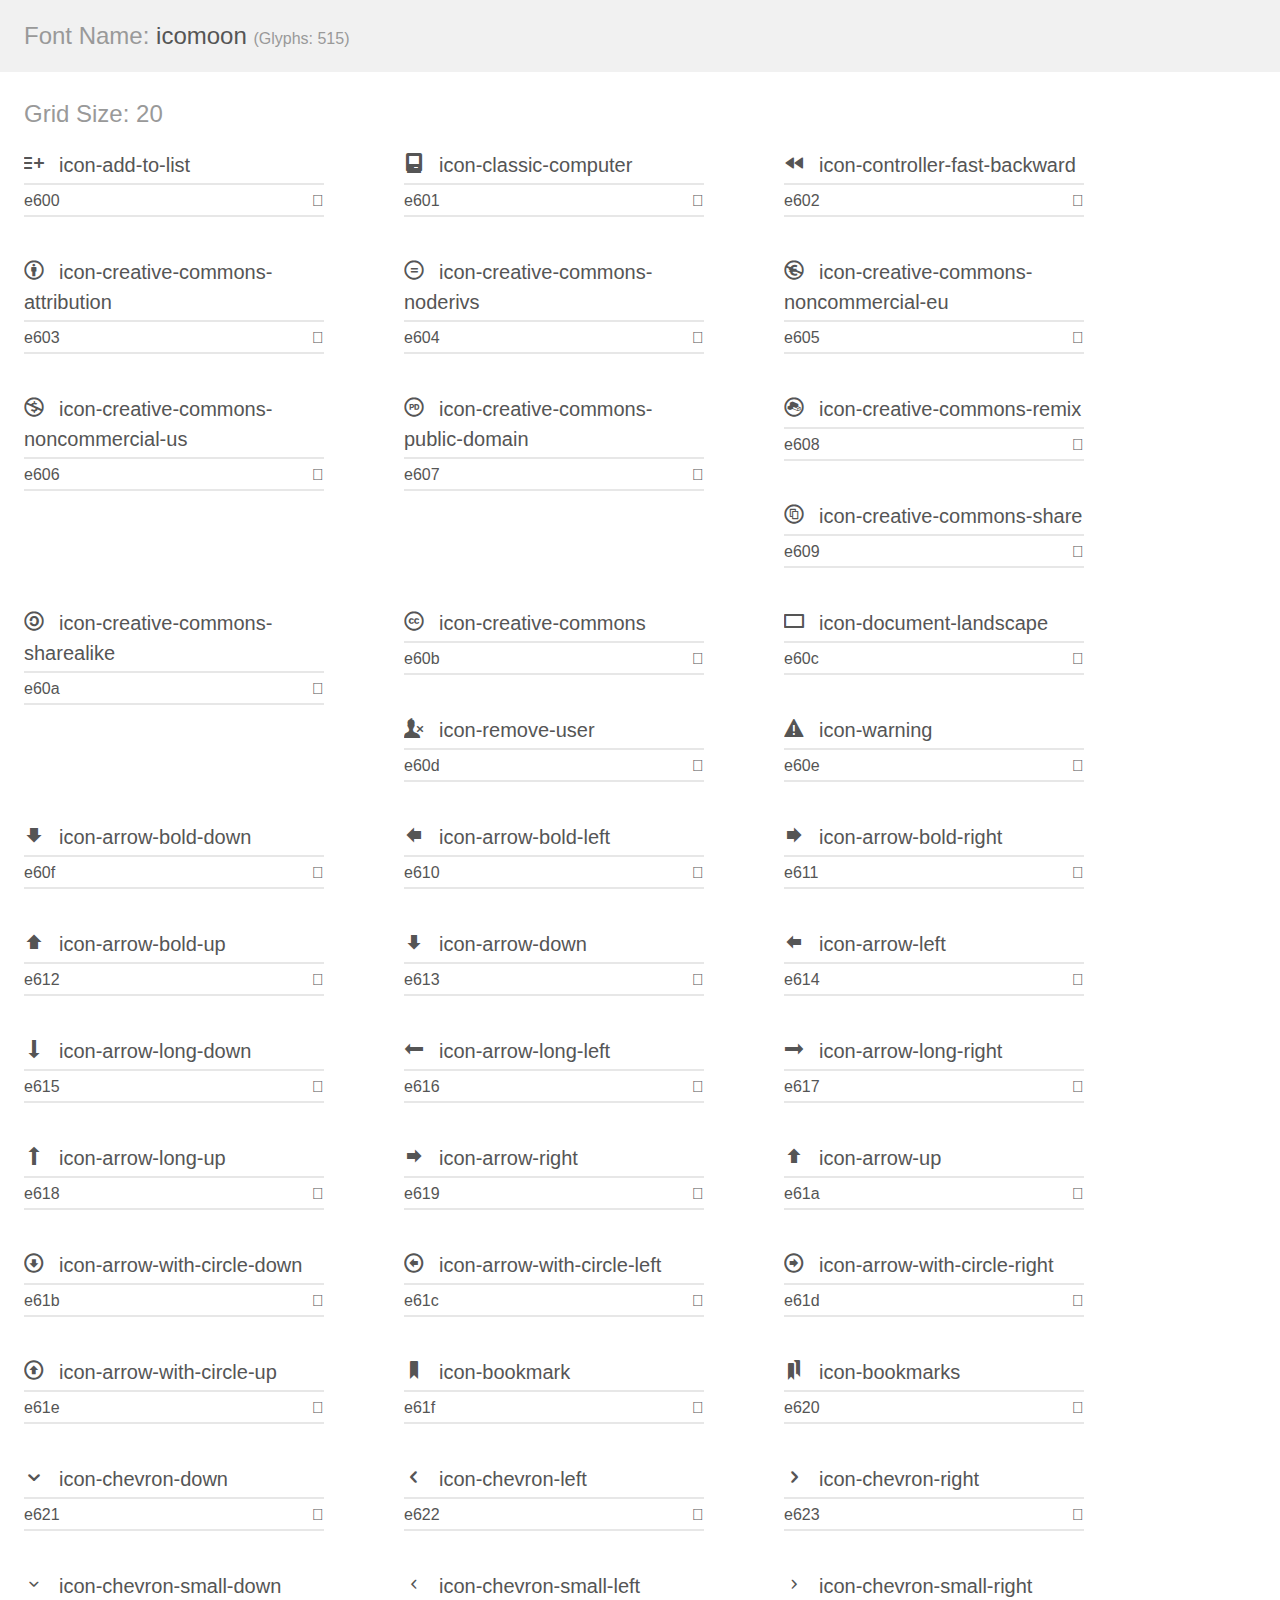
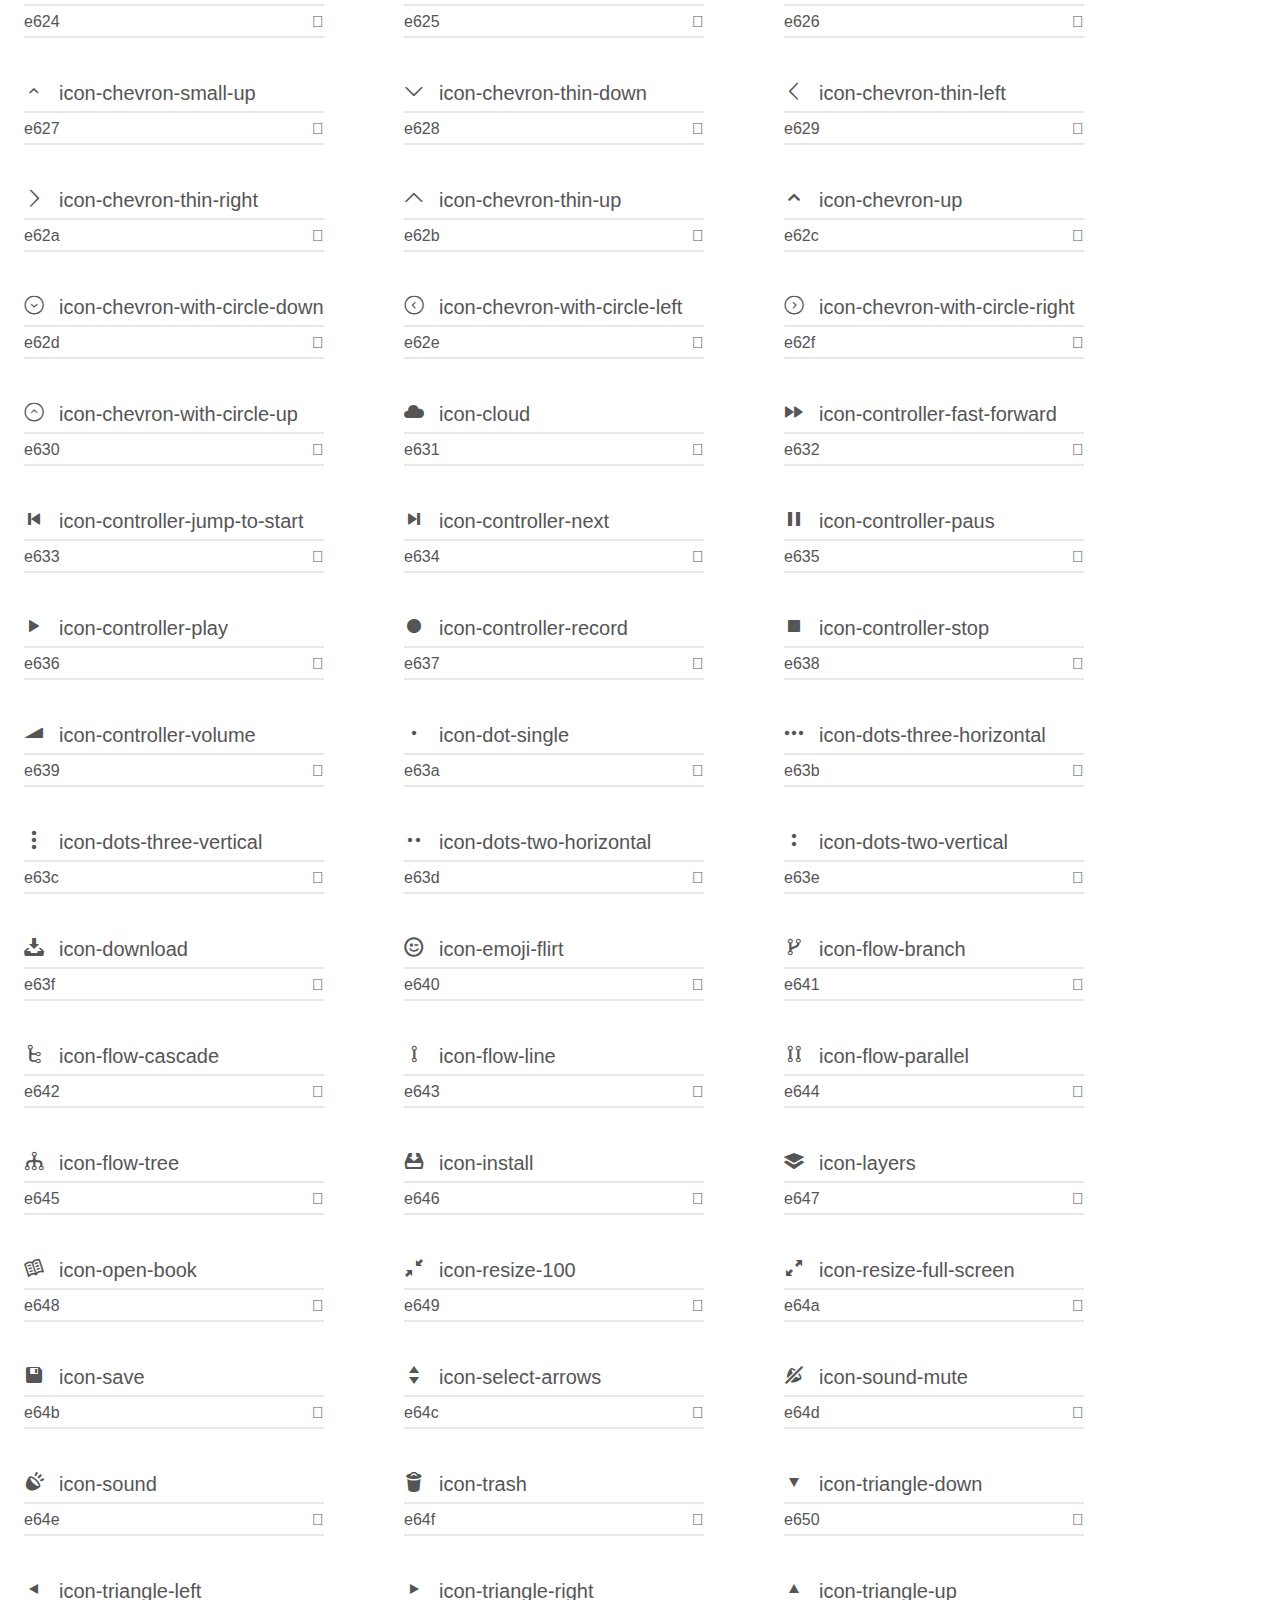
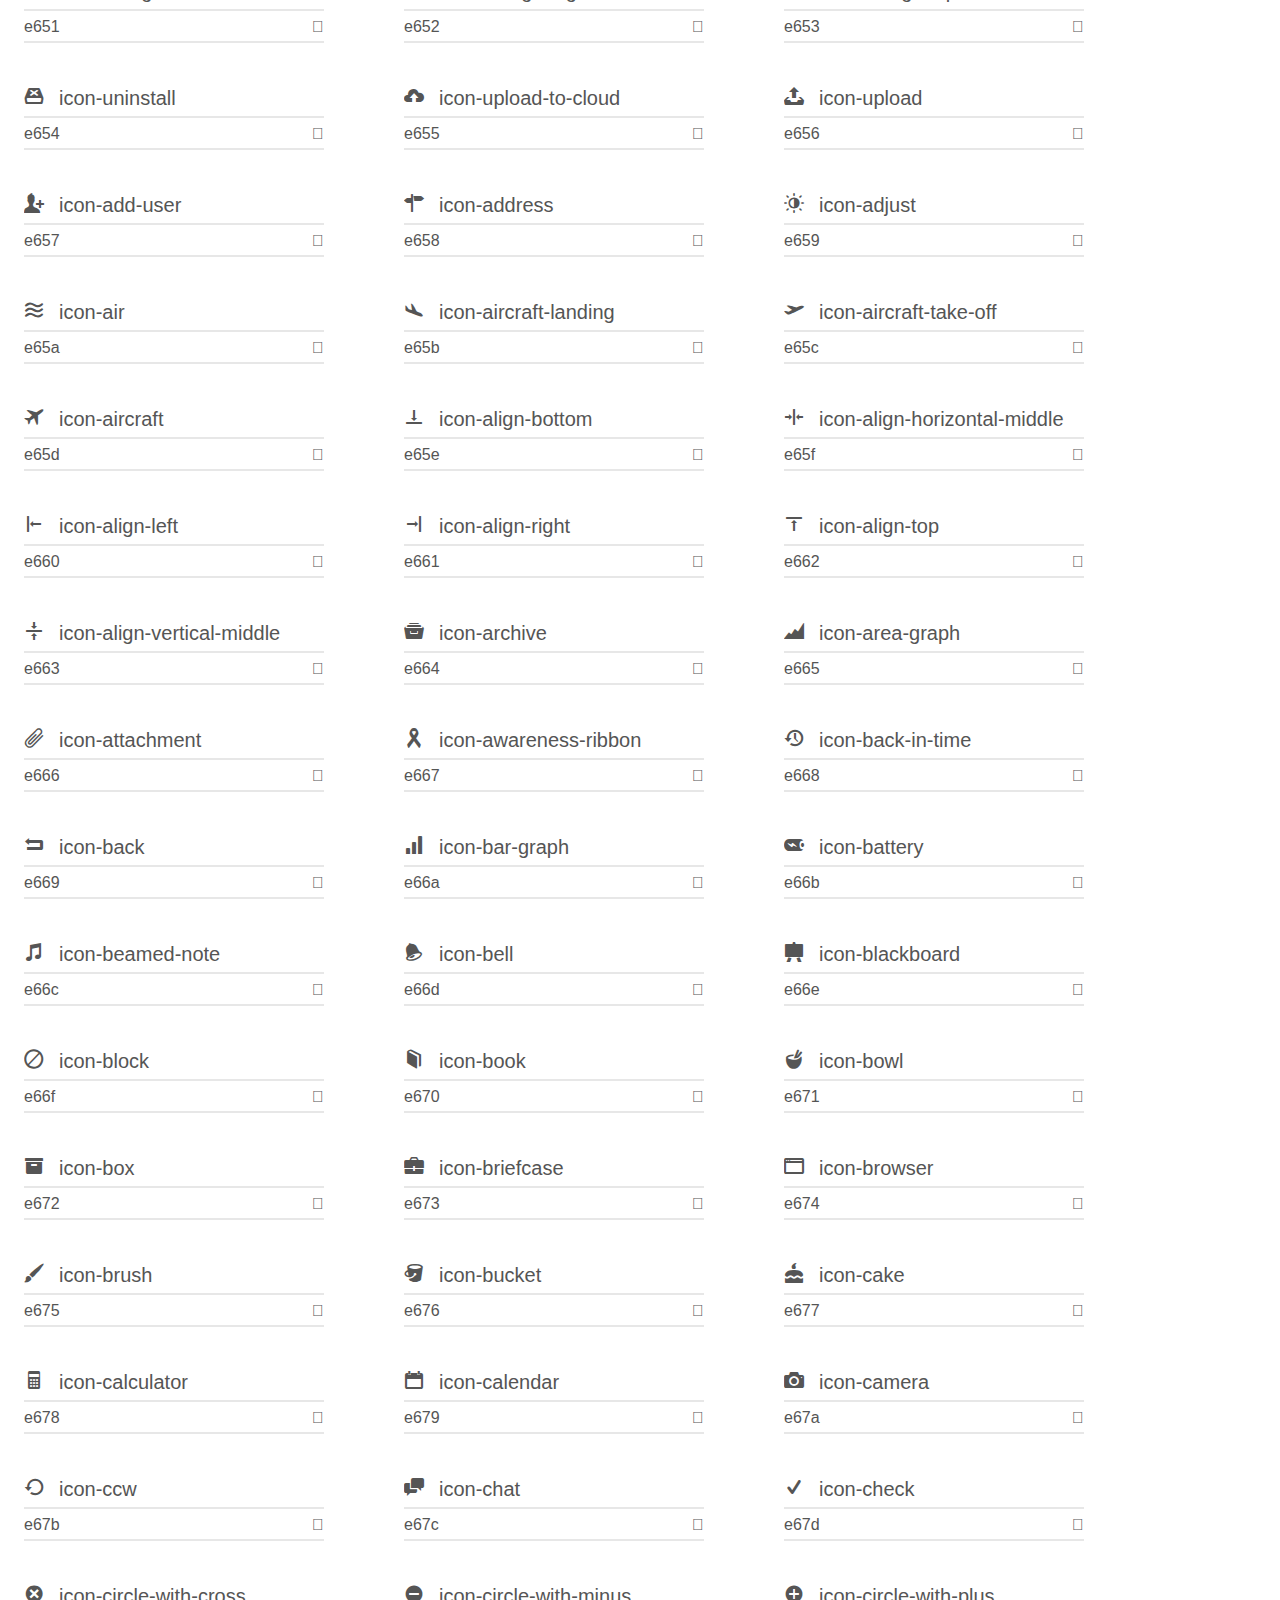
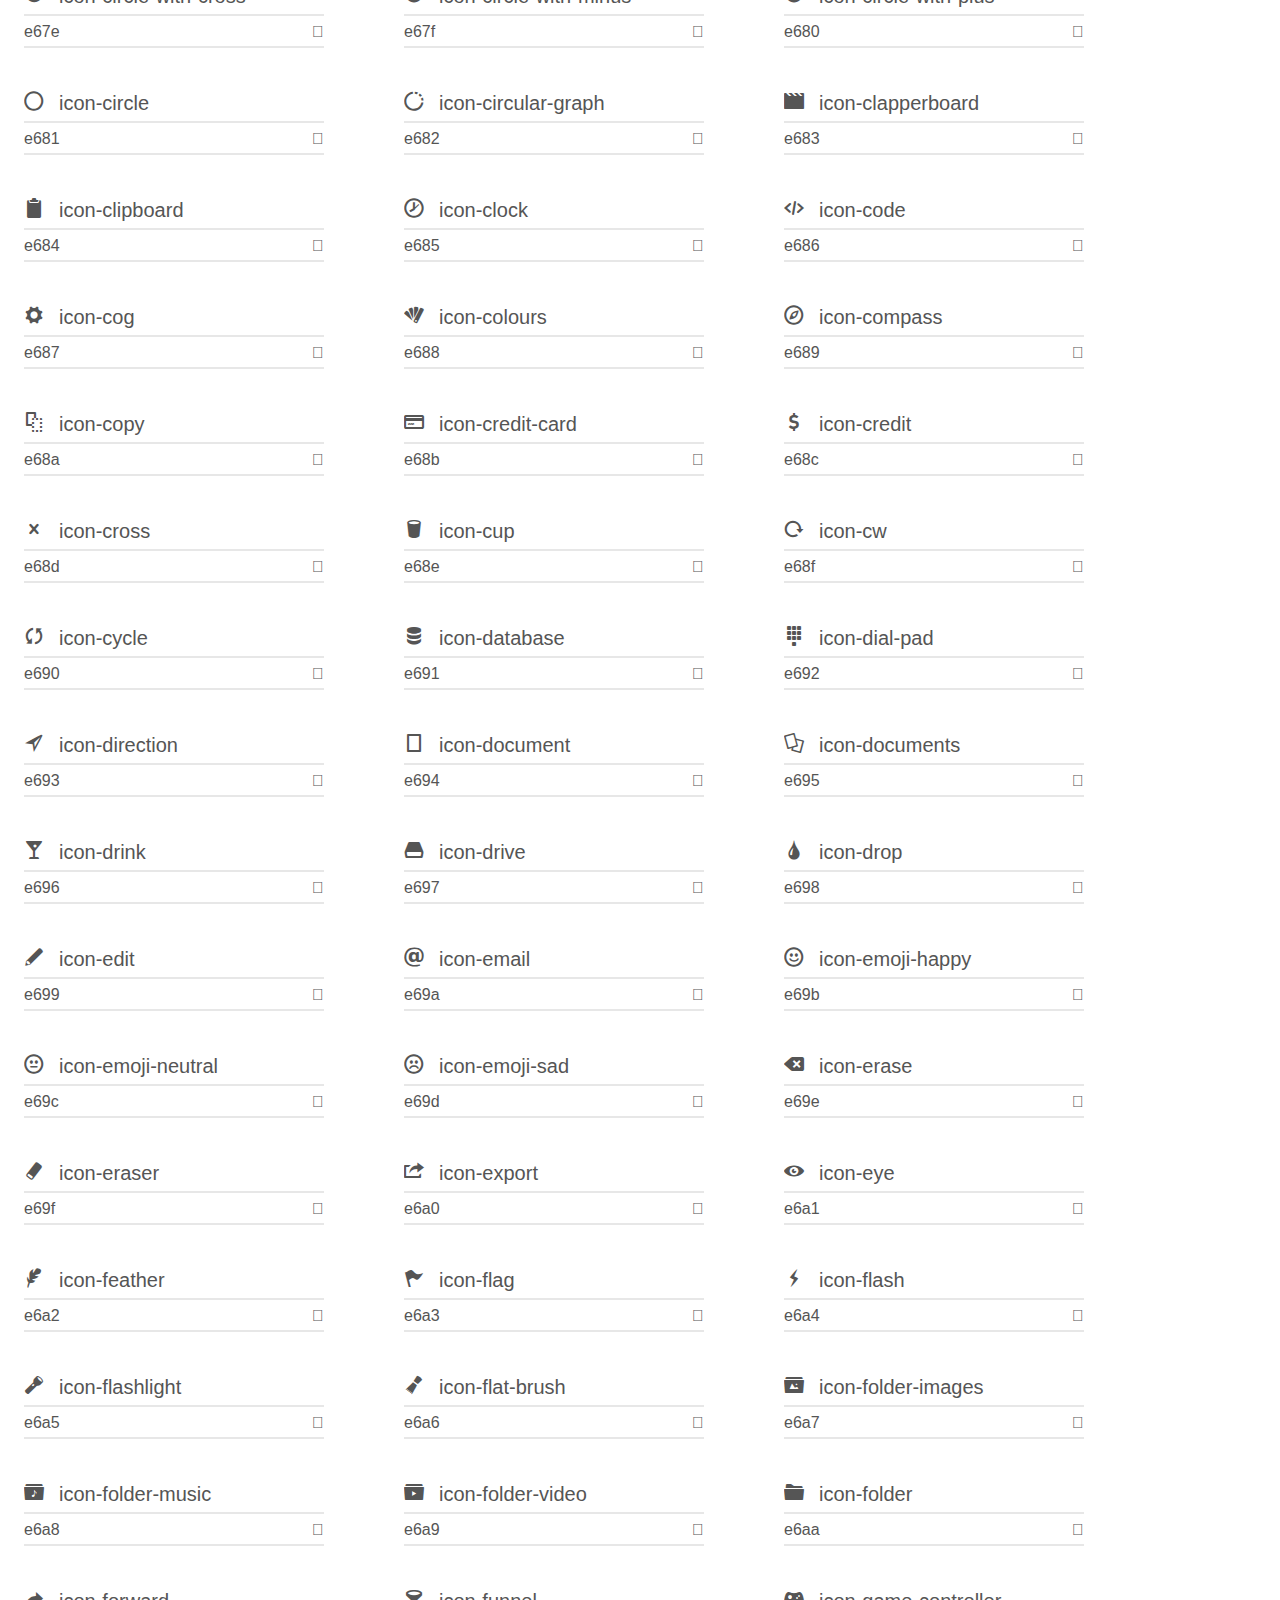
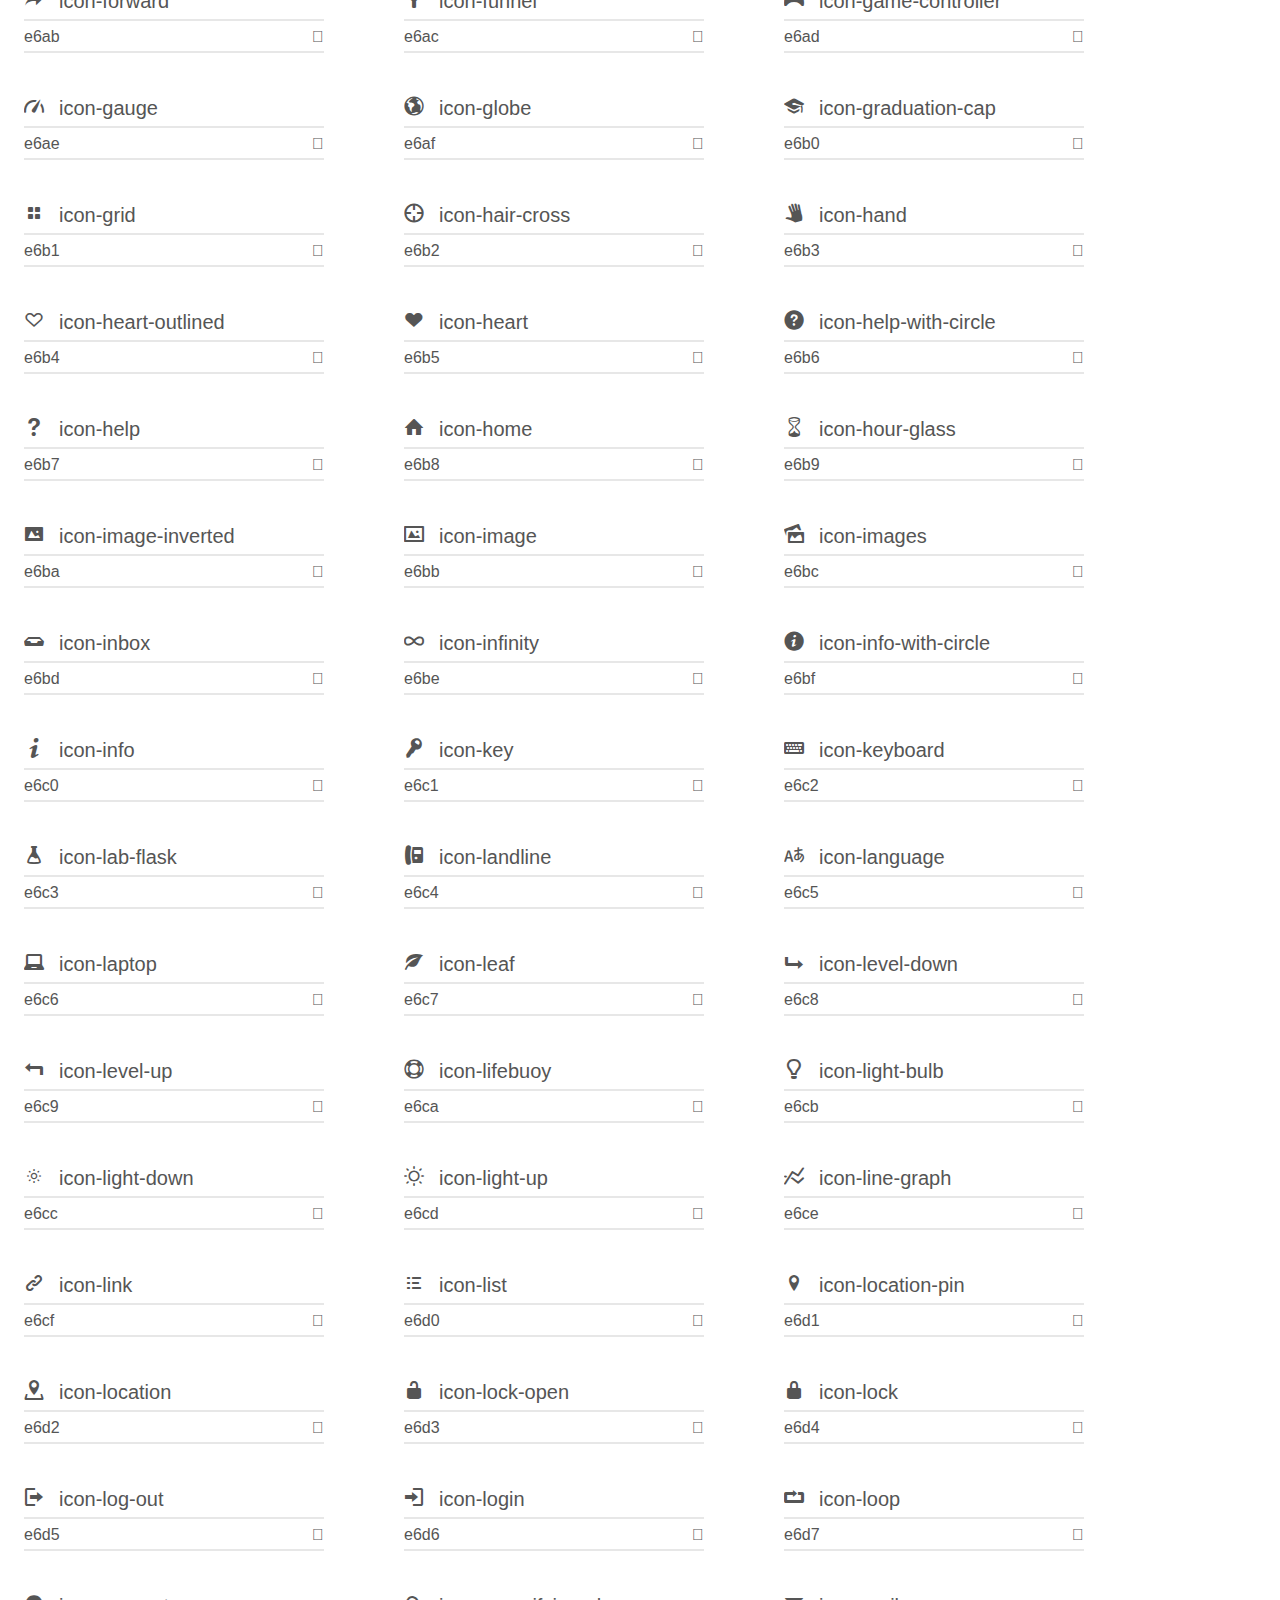
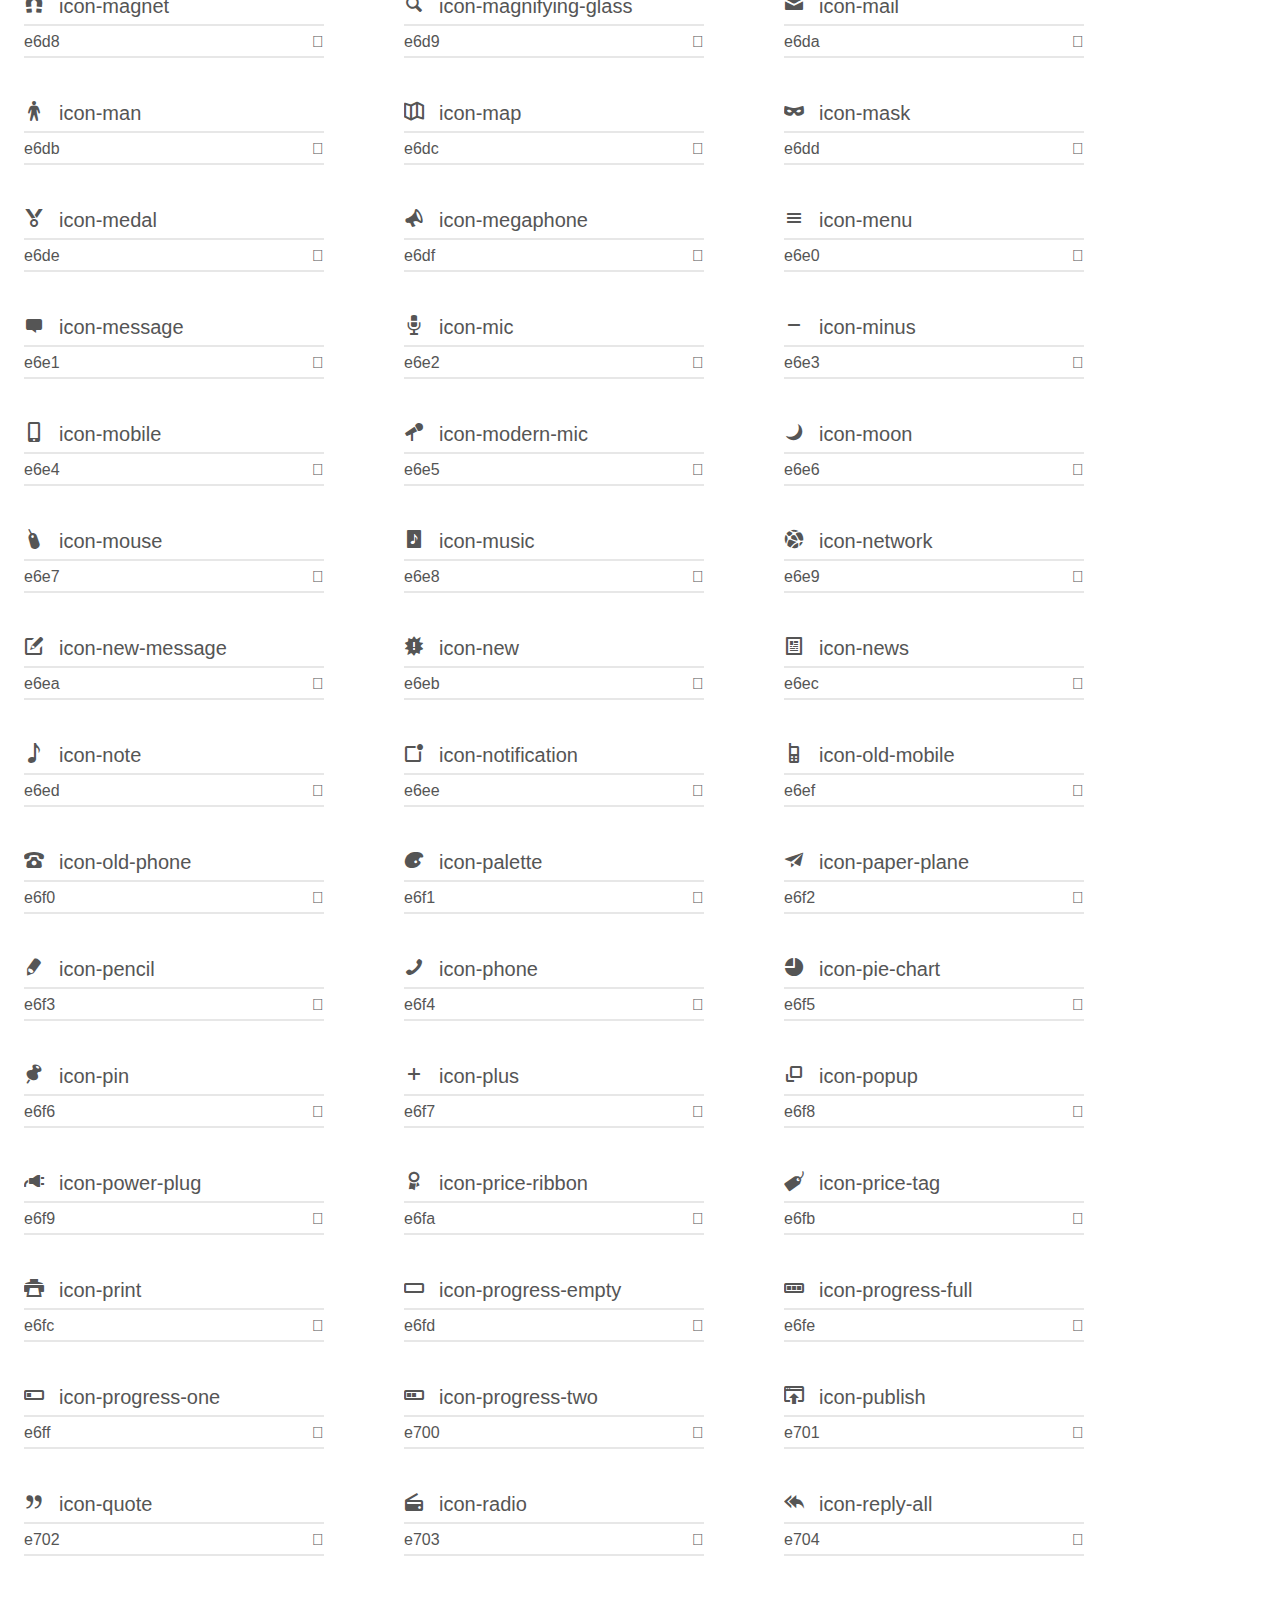
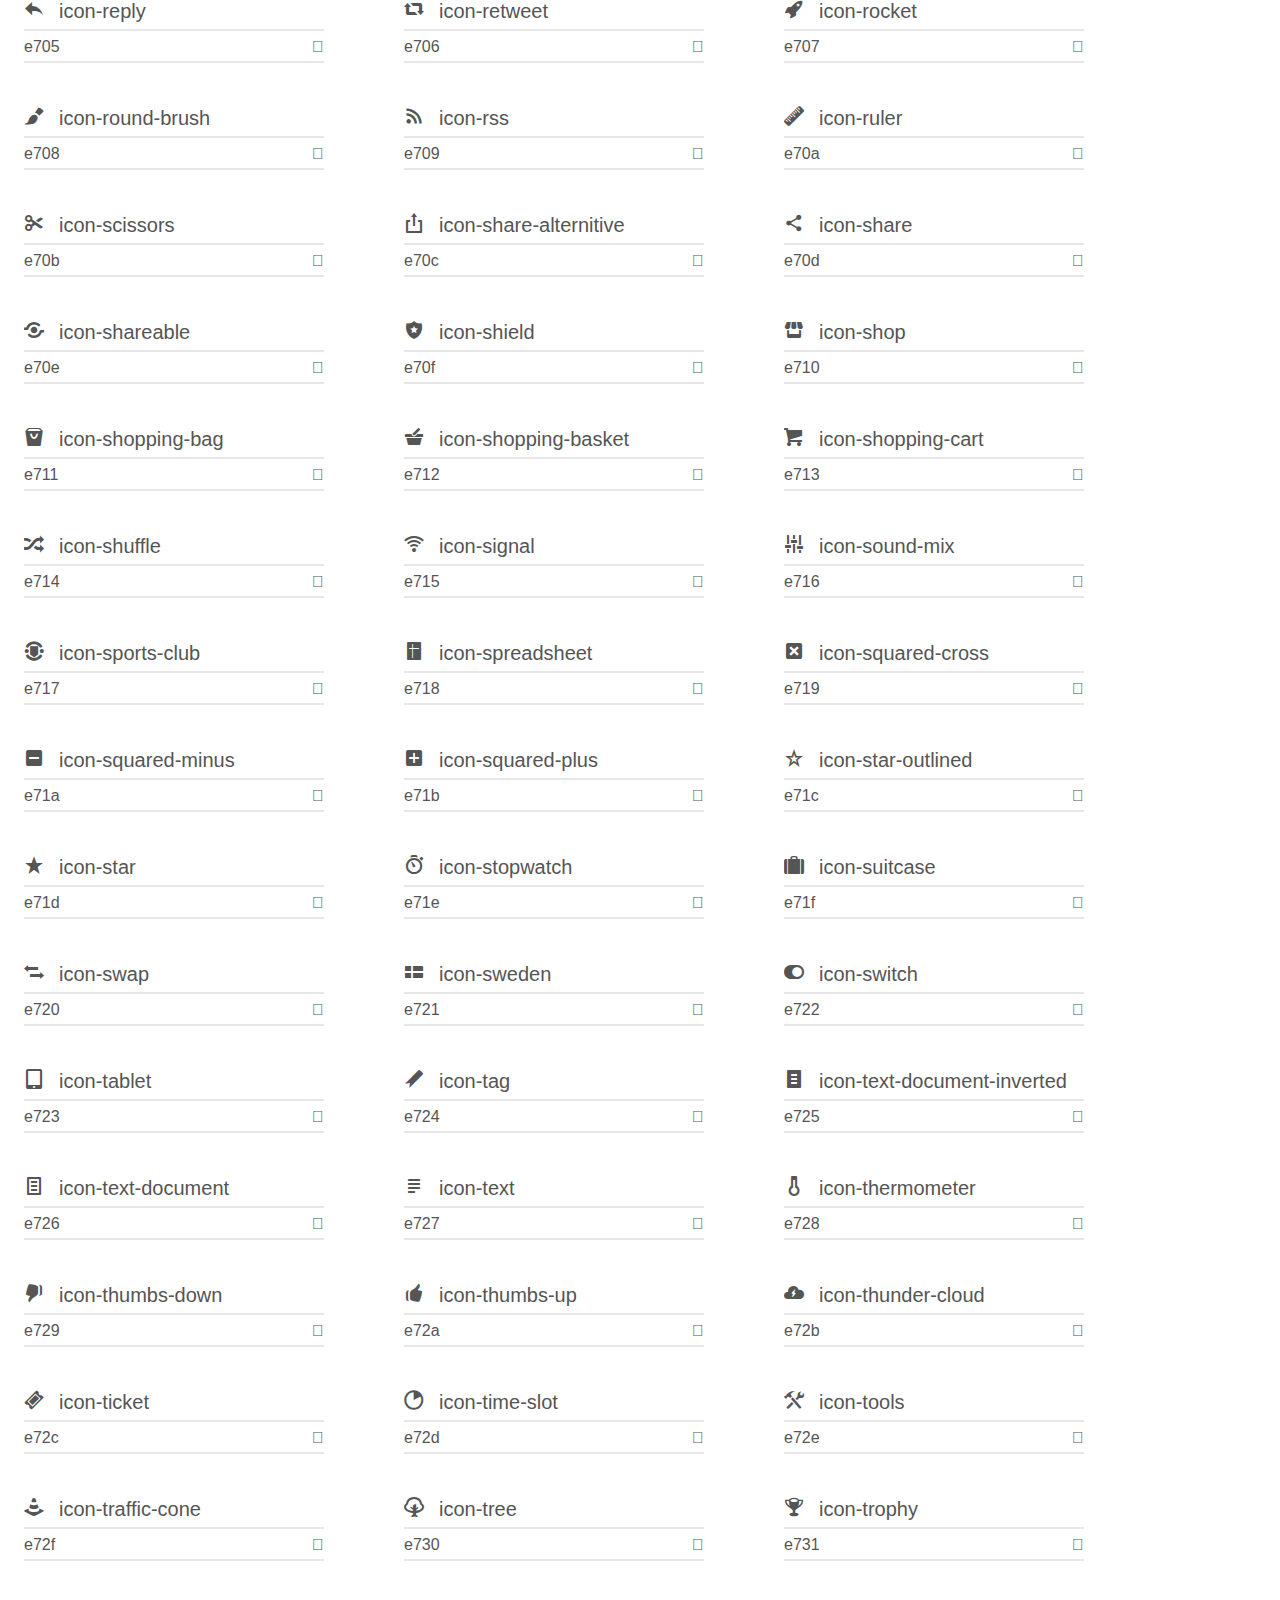
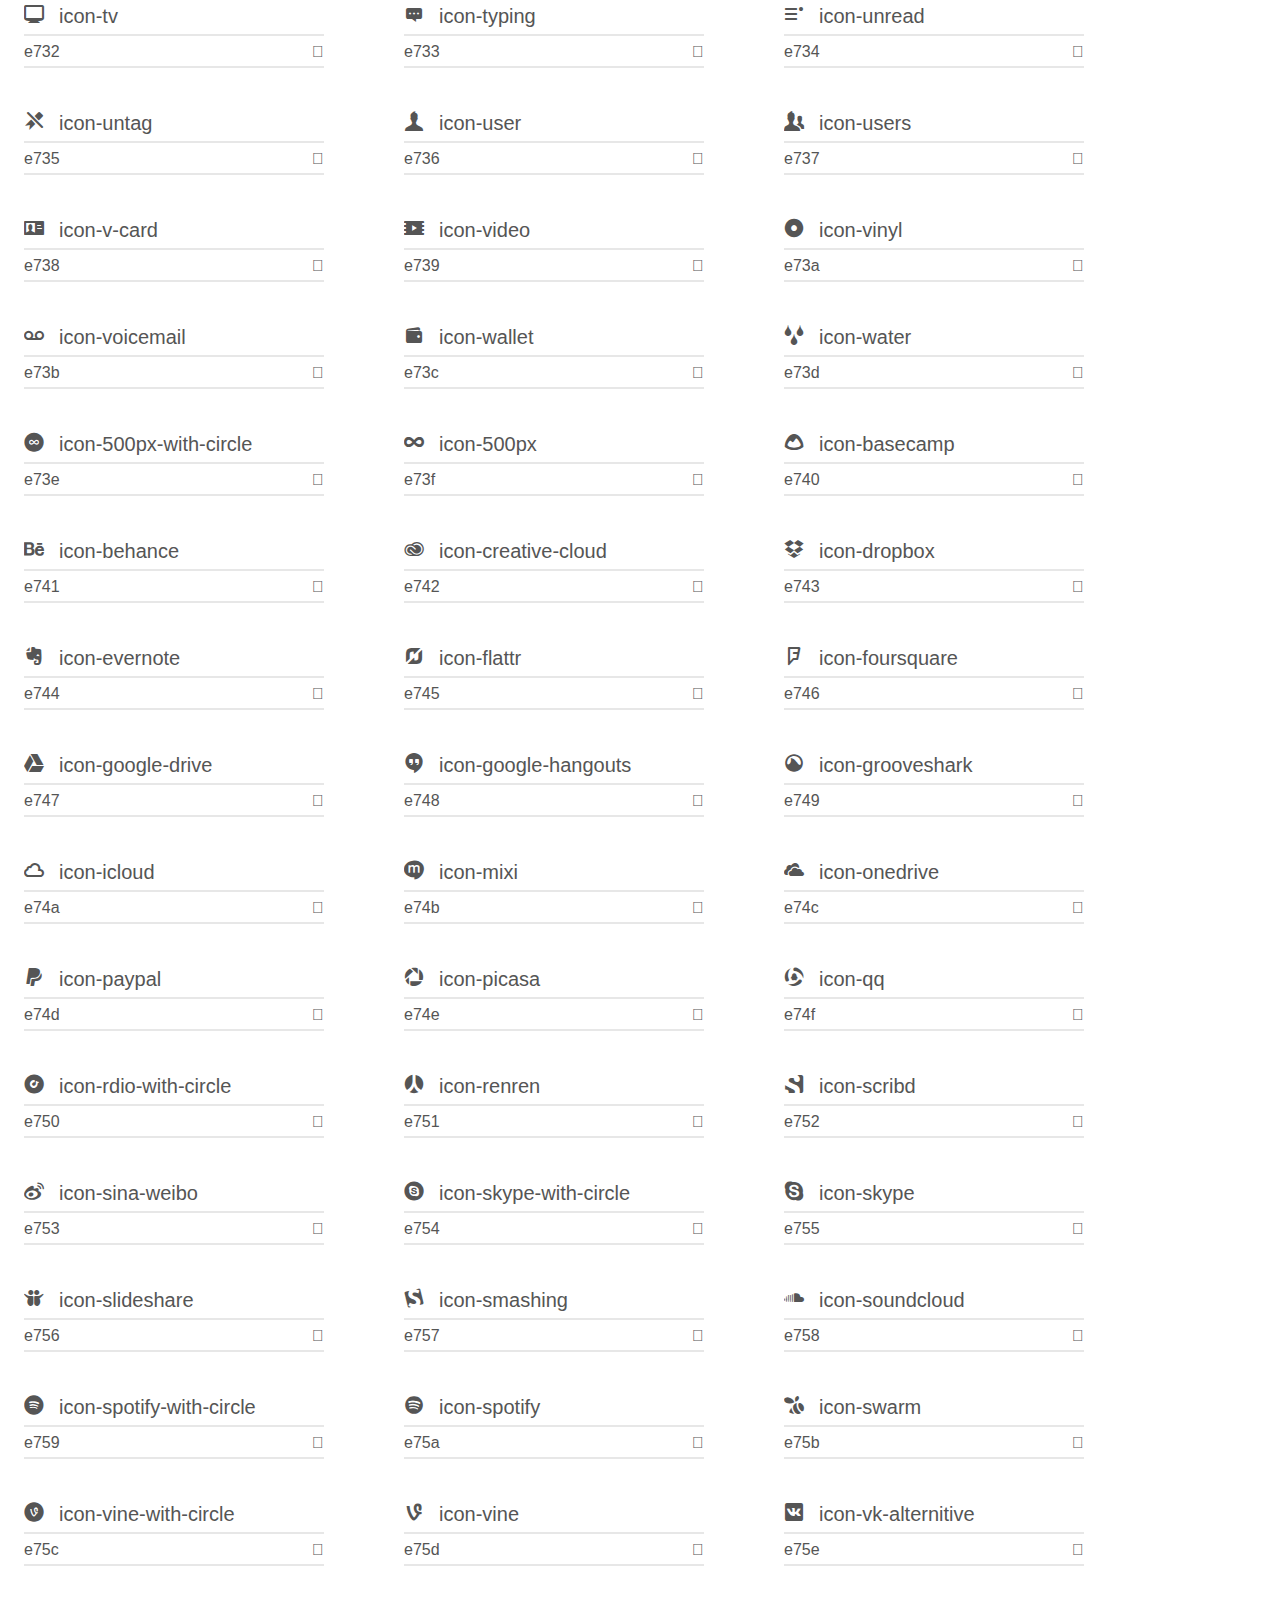
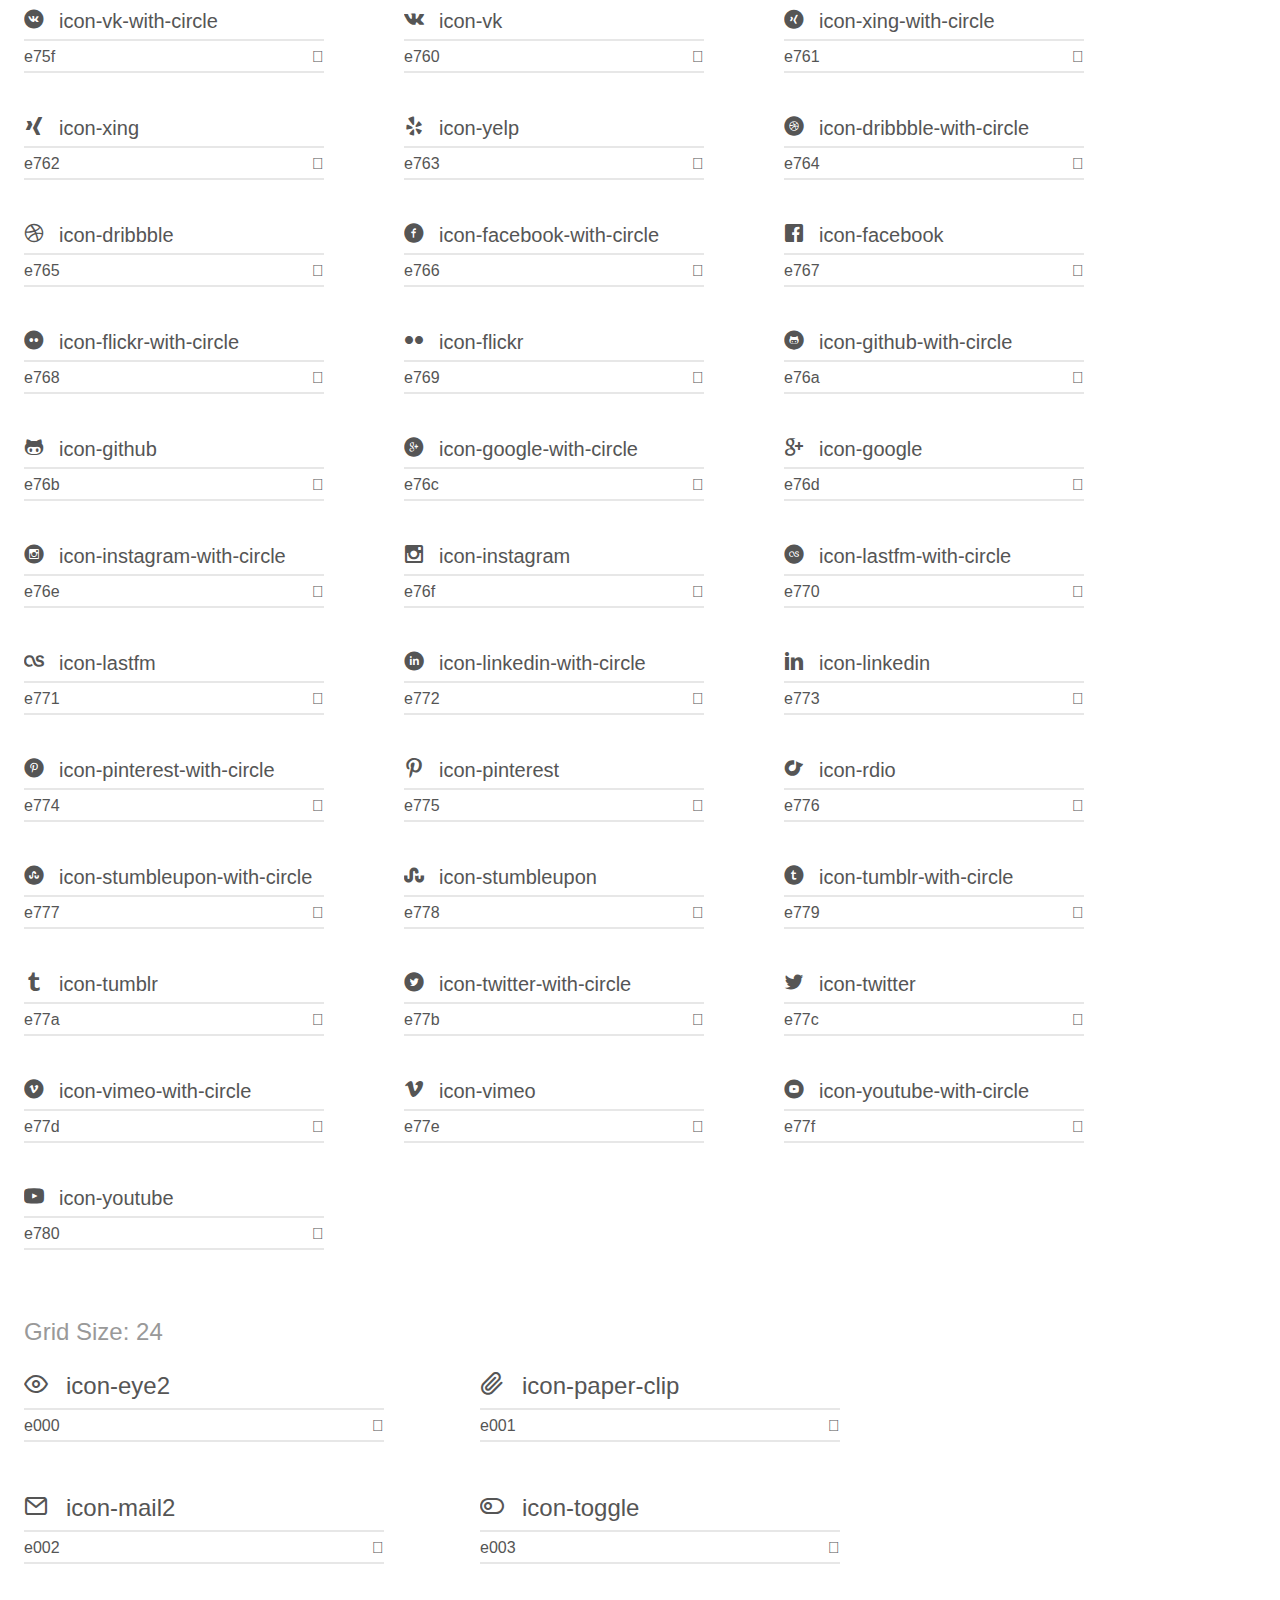
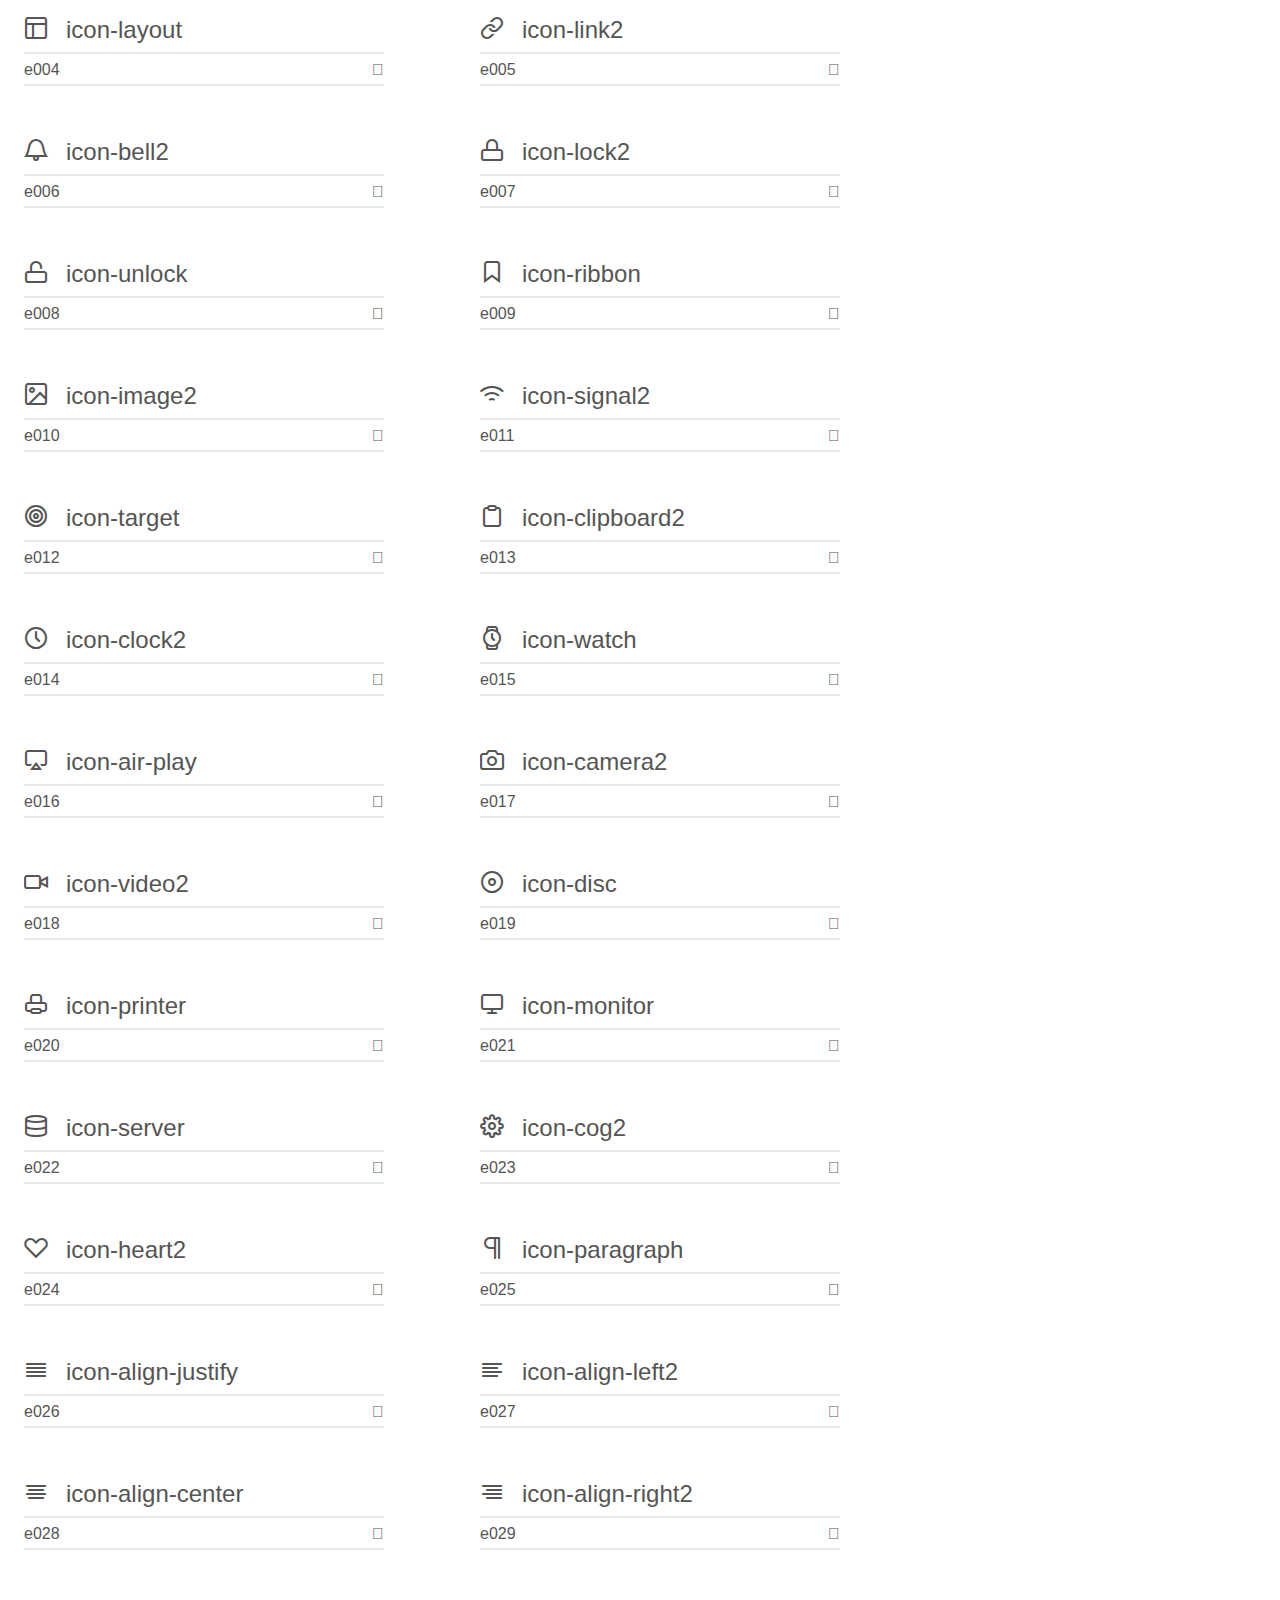
<file: static/fonts/icomoon/demo.html>
<!doctype html>
<html>
<head>
	<meta charset="utf-8">
	<title>IcoMoon Demo</title>
	<meta name="description" content="An Icon Font Generated By IcoMoon.io">
	<meta name="viewport" content="width=device-width">
	<link rel="stylesheet" href="demo-files/demo.css">
	<link rel="stylesheet" href="style.css"></head>
<body>
	<div class="bgc1 clearfix">
		<h1 class="mhmm mvm"><span class="fgc1">Font Name:</span> icomoon <small class="fgc1">(Glyphs:&nbsp;515)</small></h1>
	</div>
	<div class="clearfix mhl ptl">
		<h1 class="mvm mtn fgc1">Grid Size: 20</h1>
		<div class="glyph fs1">
			<div class="clearfix bshadow0 pbs">
				<span class="icon-add-to-list">
				
				</span>
				<span class="mls"> icon-add-to-list</span>
			</div>
			<fieldset class="fs0 size1of1 clearfix hidden-false">
				<input type="text" readonly value="e600" class="unit size1of2" />
				<input type="text" maxlength="1" readonly value="&#xe600;" class="unitRight size1of2 talign-right" />
			</fieldset>
			<div class="fs0 bshadow0 clearfix hidden-true">
				<span class="unit pvs fgc1">liga: </span>
				<input type="text" readonly value="" class="liga unitRight" />
			</div>
		</div>
		<div class="glyph fs1">
			<div class="clearfix bshadow0 pbs">
				<span class="icon-classic-computer">
				
				</span>
				<span class="mls"> icon-classic-computer</span>
			</div>
			<fieldset class="fs0 size1of1 clearfix hidden-false">
				<input type="text" readonly value="e601" class="unit size1of2" />
				<input type="text" maxlength="1" readonly value="&#xe601;" class="unitRight size1of2 talign-right" />
			</fieldset>
			<div class="fs0 bshadow0 clearfix hidden-true">
				<span class="unit pvs fgc1">liga: </span>
				<input type="text" readonly value="" class="liga unitRight" />
			</div>
		</div>
		<div class="glyph fs1">
			<div class="clearfix bshadow0 pbs">
				<span class="icon-controller-fast-backward">
				
				</span>
				<span class="mls"> icon-controller-fast-backward</span>
			</div>
			<fieldset class="fs0 size1of1 clearfix hidden-false">
				<input type="text" readonly value="e602" class="unit size1of2" />
				<input type="text" maxlength="1" readonly value="&#xe602;" class="unitRight size1of2 talign-right" />
			</fieldset>
			<div class="fs0 bshadow0 clearfix hidden-true">
				<span class="unit pvs fgc1">liga: </span>
				<input type="text" readonly value="" class="liga unitRight" />
			</div>
		</div>
		<div class="glyph fs1">
			<div class="clearfix bshadow0 pbs">
				<span class="icon-creative-commons-attribution">
				
				</span>
				<span class="mls"> icon-creative-commons-attribution</span>
			</div>
			<fieldset class="fs0 size1of1 clearfix hidden-false">
				<input type="text" readonly value="e603" class="unit size1of2" />
				<input type="text" maxlength="1" readonly value="&#xe603;" class="unitRight size1of2 talign-right" />
			</fieldset>
			<div class="fs0 bshadow0 clearfix hidden-true">
				<span class="unit pvs fgc1">liga: </span>
				<input type="text" readonly value="" class="liga unitRight" />
			</div>
		</div>
		<div class="glyph fs1">
			<div class="clearfix bshadow0 pbs">
				<span class="icon-creative-commons-noderivs">
				
				</span>
				<span class="mls"> icon-creative-commons-noderivs</span>
			</div>
			<fieldset class="fs0 size1of1 clearfix hidden-false">
				<input type="text" readonly value="e604" class="unit size1of2" />
				<input type="text" maxlength="1" readonly value="&#xe604;" class="unitRight size1of2 talign-right" />
			</fieldset>
			<div class="fs0 bshadow0 clearfix hidden-true">
				<span class="unit pvs fgc1">liga: </span>
				<input type="text" readonly value="" class="liga unitRight" />
			</div>
		</div>
		<div class="glyph fs1">
			<div class="clearfix bshadow0 pbs">
				<span class="icon-creative-commons-noncommercial-eu">
				
				</span>
				<span class="mls"> icon-creative-commons-noncommercial-eu</span>
			</div>
			<fieldset class="fs0 size1of1 clearfix hidden-false">
				<input type="text" readonly value="e605" class="unit size1of2" />
				<input type="text" maxlength="1" readonly value="&#xe605;" class="unitRight size1of2 talign-right" />
			</fieldset>
			<div class="fs0 bshadow0 clearfix hidden-true">
				<span class="unit pvs fgc1">liga: </span>
				<input type="text" readonly value="" class="liga unitRight" />
			</div>
		</div>
		<div class="glyph fs1">
			<div class="clearfix bshadow0 pbs">
				<span class="icon-creative-commons-noncommercial-us">
				
				</span>
				<span class="mls"> icon-creative-commons-noncommercial-us</span>
			</div>
			<fieldset class="fs0 size1of1 clearfix hidden-false">
				<input type="text" readonly value="e606" class="unit size1of2" />
				<input type="text" maxlength="1" readonly value="&#xe606;" class="unitRight size1of2 talign-right" />
			</fieldset>
			<div class="fs0 bshadow0 clearfix hidden-true">
				<span class="unit pvs fgc1">liga: </span>
				<input type="text" readonly value="" class="liga unitRight" />
			</div>
		</div>
		<div class="glyph fs1">
			<div class="clearfix bshadow0 pbs">
				<span class="icon-creative-commons-public-domain">
				
				</span>
				<span class="mls"> icon-creative-commons-public-domain</span>
			</div>
			<fieldset class="fs0 size1of1 clearfix hidden-false">
				<input type="text" readonly value="e607" class="unit size1of2" />
				<input type="text" maxlength="1" readonly value="&#xe607;" class="unitRight size1of2 talign-right" />
			</fieldset>
			<div class="fs0 bshadow0 clearfix hidden-true">
				<span class="unit pvs fgc1">liga: </span>
				<input type="text" readonly value="" class="liga unitRight" />
			</div>
		</div>
		<div class="glyph fs1">
			<div class="clearfix bshadow0 pbs">
				<span class="icon-creative-commons-remix">
				
				</span>
				<span class="mls"> icon-creative-commons-remix</span>
			</div>
			<fieldset class="fs0 size1of1 clearfix hidden-false">
				<input type="text" readonly value="e608" class="unit size1of2" />
				<input type="text" maxlength="1" readonly value="&#xe608;" class="unitRight size1of2 talign-right" />
			</fieldset>
			<div class="fs0 bshadow0 clearfix hidden-true">
				<span class="unit pvs fgc1">liga: </span>
				<input type="text" readonly value="" class="liga unitRight" />
			</div>
		</div>
		<div class="glyph fs1">
			<div class="clearfix bshadow0 pbs">
				<span class="icon-creative-commons-share">
				
				</span>
				<span class="mls"> icon-creative-commons-share</span>
			</div>
			<fieldset class="fs0 size1of1 clearfix hidden-false">
				<input type="text" readonly value="e609" class="unit size1of2" />
				<input type="text" maxlength="1" readonly value="&#xe609;" class="unitRight size1of2 talign-right" />
			</fieldset>
			<div class="fs0 bshadow0 clearfix hidden-true">
				<span class="unit pvs fgc1">liga: </span>
				<input type="text" readonly value="" class="liga unitRight" />
			</div>
		</div>
		<div class="glyph fs1">
			<div class="clearfix bshadow0 pbs">
				<span class="icon-creative-commons-sharealike">
				
				</span>
				<span class="mls"> icon-creative-commons-sharealike</span>
			</div>
			<fieldset class="fs0 size1of1 clearfix hidden-false">
				<input type="text" readonly value="e60a" class="unit size1of2" />
				<input type="text" maxlength="1" readonly value="&#xe60a;" class="unitRight size1of2 talign-right" />
			</fieldset>
			<div class="fs0 bshadow0 clearfix hidden-true">
				<span class="unit pvs fgc1">liga: </span>
				<input type="text" readonly value="" class="liga unitRight" />
			</div>
		</div>
		<div class="glyph fs1">
			<div class="clearfix bshadow0 pbs">
				<span class="icon-creative-commons">
				
				</span>
				<span class="mls"> icon-creative-commons</span>
			</div>
			<fieldset class="fs0 size1of1 clearfix hidden-false">
				<input type="text" readonly value="e60b" class="unit size1of2" />
				<input type="text" maxlength="1" readonly value="&#xe60b;" class="unitRight size1of2 talign-right" />
			</fieldset>
			<div class="fs0 bshadow0 clearfix hidden-true">
				<span class="unit pvs fgc1">liga: </span>
				<input type="text" readonly value="" class="liga unitRight" />
			</div>
		</div>
		<div class="glyph fs1">
			<div class="clearfix bshadow0 pbs">
				<span class="icon-document-landscape">
				
				</span>
				<span class="mls"> icon-document-landscape</span>
			</div>
			<fieldset class="fs0 size1of1 clearfix hidden-false">
				<input type="text" readonly value="e60c" class="unit size1of2" />
				<input type="text" maxlength="1" readonly value="&#xe60c;" class="unitRight size1of2 talign-right" />
			</fieldset>
			<div class="fs0 bshadow0 clearfix hidden-true">
				<span class="unit pvs fgc1">liga: </span>
				<input type="text" readonly value="" class="liga unitRight" />
			</div>
		</div>
		<div class="glyph fs1">
			<div class="clearfix bshadow0 pbs">
				<span class="icon-remove-user">
				
				</span>
				<span class="mls"> icon-remove-user</span>
			</div>
			<fieldset class="fs0 size1of1 clearfix hidden-false">
				<input type="text" readonly value="e60d" class="unit size1of2" />
				<input type="text" maxlength="1" readonly value="&#xe60d;" class="unitRight size1of2 talign-right" />
			</fieldset>
			<div class="fs0 bshadow0 clearfix hidden-true">
				<span class="unit pvs fgc1">liga: </span>
				<input type="text" readonly value="" class="liga unitRight" />
			</div>
		</div>
		<div class="glyph fs1">
			<div class="clearfix bshadow0 pbs">
				<span class="icon-warning">
				
				</span>
				<span class="mls"> icon-warning</span>
			</div>
			<fieldset class="fs0 size1of1 clearfix hidden-false">
				<input type="text" readonly value="e60e" class="unit size1of2" />
				<input type="text" maxlength="1" readonly value="&#xe60e;" class="unitRight size1of2 talign-right" />
			</fieldset>
			<div class="fs0 bshadow0 clearfix hidden-true">
				<span class="unit pvs fgc1">liga: </span>
				<input type="text" readonly value="" class="liga unitRight" />
			</div>
		</div>
		<div class="glyph fs1">
			<div class="clearfix bshadow0 pbs">
				<span class="icon-arrow-bold-down">
				
				</span>
				<span class="mls"> icon-arrow-bold-down</span>
			</div>
			<fieldset class="fs0 size1of1 clearfix hidden-false">
				<input type="text" readonly value="e60f" class="unit size1of2" />
				<input type="text" maxlength="1" readonly value="&#xe60f;" class="unitRight size1of2 talign-right" />
			</fieldset>
			<div class="fs0 bshadow0 clearfix hidden-true">
				<span class="unit pvs fgc1">liga: </span>
				<input type="text" readonly value="" class="liga unitRight" />
			</div>
		</div>
		<div class="glyph fs1">
			<div class="clearfix bshadow0 pbs">
				<span class="icon-arrow-bold-left">
				
				</span>
				<span class="mls"> icon-arrow-bold-left</span>
			</div>
			<fieldset class="fs0 size1of1 clearfix hidden-false">
				<input type="text" readonly value="e610" class="unit size1of2" />
				<input type="text" maxlength="1" readonly value="&#xe610;" class="unitRight size1of2 talign-right" />
			</fieldset>
			<div class="fs0 bshadow0 clearfix hidden-true">
				<span class="unit pvs fgc1">liga: </span>
				<input type="text" readonly value="" class="liga unitRight" />
			</div>
		</div>
		<div class="glyph fs1">
			<div class="clearfix bshadow0 pbs">
				<span class="icon-arrow-bold-right">
				
				</span>
				<span class="mls"> icon-arrow-bold-right</span>
			</div>
			<fieldset class="fs0 size1of1 clearfix hidden-false">
				<input type="text" readonly value="e611" class="unit size1of2" />
				<input type="text" maxlength="1" readonly value="&#xe611;" class="unitRight size1of2 talign-right" />
			</fieldset>
			<div class="fs0 bshadow0 clearfix hidden-true">
				<span class="unit pvs fgc1">liga: </span>
				<input type="text" readonly value="" class="liga unitRight" />
			</div>
		</div>
		<div class="glyph fs1">
			<div class="clearfix bshadow0 pbs">
				<span class="icon-arrow-bold-up">
				
				</span>
				<span class="mls"> icon-arrow-bold-up</span>
			</div>
			<fieldset class="fs0 size1of1 clearfix hidden-false">
				<input type="text" readonly value="e612" class="unit size1of2" />
				<input type="text" maxlength="1" readonly value="&#xe612;" class="unitRight size1of2 talign-right" />
			</fieldset>
			<div class="fs0 bshadow0 clearfix hidden-true">
				<span class="unit pvs fgc1">liga: </span>
				<input type="text" readonly value="" class="liga unitRight" />
			</div>
		</div>
		<div class="glyph fs1">
			<div class="clearfix bshadow0 pbs">
				<span class="icon-arrow-down">
				
				</span>
				<span class="mls"> icon-arrow-down</span>
			</div>
			<fieldset class="fs0 size1of1 clearfix hidden-false">
				<input type="text" readonly value="e613" class="unit size1of2" />
				<input type="text" maxlength="1" readonly value="&#xe613;" class="unitRight size1of2 talign-right" />
			</fieldset>
			<div class="fs0 bshadow0 clearfix hidden-true">
				<span class="unit pvs fgc1">liga: </span>
				<input type="text" readonly value="" class="liga unitRight" />
			</div>
		</div>
		<div class="glyph fs1">
			<div class="clearfix bshadow0 pbs">
				<span class="icon-arrow-left">
				
				</span>
				<span class="mls"> icon-arrow-left</span>
			</div>
			<fieldset class="fs0 size1of1 clearfix hidden-false">
				<input type="text" readonly value="e614" class="unit size1of2" />
				<input type="text" maxlength="1" readonly value="&#xe614;" class="unitRight size1of2 talign-right" />
			</fieldset>
			<div class="fs0 bshadow0 clearfix hidden-true">
				<span class="unit pvs fgc1">liga: </span>
				<input type="text" readonly value="" class="liga unitRight" />
			</div>
		</div>
		<div class="glyph fs1">
			<div class="clearfix bshadow0 pbs">
				<span class="icon-arrow-long-down">
				
				</span>
				<span class="mls"> icon-arrow-long-down</span>
			</div>
			<fieldset class="fs0 size1of1 clearfix hidden-false">
				<input type="text" readonly value="e615" class="unit size1of2" />
				<input type="text" maxlength="1" readonly value="&#xe615;" class="unitRight size1of2 talign-right" />
			</fieldset>
			<div class="fs0 bshadow0 clearfix hidden-true">
				<span class="unit pvs fgc1">liga: </span>
				<input type="text" readonly value="" class="liga unitRight" />
			</div>
		</div>
		<div class="glyph fs1">
			<div class="clearfix bshadow0 pbs">
				<span class="icon-arrow-long-left">
				
				</span>
				<span class="mls"> icon-arrow-long-left</span>
			</div>
			<fieldset class="fs0 size1of1 clearfix hidden-false">
				<input type="text" readonly value="e616" class="unit size1of2" />
				<input type="text" maxlength="1" readonly value="&#xe616;" class="unitRight size1of2 talign-right" />
			</fieldset>
			<div class="fs0 bshadow0 clearfix hidden-true">
				<span class="unit pvs fgc1">liga: </span>
				<input type="text" readonly value="" class="liga unitRight" />
			</div>
		</div>
		<div class="glyph fs1">
			<div class="clearfix bshadow0 pbs">
				<span class="icon-arrow-long-right">
				
				</span>
				<span class="mls"> icon-arrow-long-right</span>
			</div>
			<fieldset class="fs0 size1of1 clearfix hidden-false">
				<input type="text" readonly value="e617" class="unit size1of2" />
				<input type="text" maxlength="1" readonly value="&#xe617;" class="unitRight size1of2 talign-right" />
			</fieldset>
			<div class="fs0 bshadow0 clearfix hidden-true">
				<span class="unit pvs fgc1">liga: </span>
				<input type="text" readonly value="" class="liga unitRight" />
			</div>
		</div>
		<div class="glyph fs1">
			<div class="clearfix bshadow0 pbs">
				<span class="icon-arrow-long-up">
				
				</span>
				<span class="mls"> icon-arrow-long-up</span>
			</div>
			<fieldset class="fs0 size1of1 clearfix hidden-false">
				<input type="text" readonly value="e618" class="unit size1of2" />
				<input type="text" maxlength="1" readonly value="&#xe618;" class="unitRight size1of2 talign-right" />
			</fieldset>
			<div class="fs0 bshadow0 clearfix hidden-true">
				<span class="unit pvs fgc1">liga: </span>
				<input type="text" readonly value="" class="liga unitRight" />
			</div>
		</div>
		<div class="glyph fs1">
			<div class="clearfix bshadow0 pbs">
				<span class="icon-arrow-right">
				
				</span>
				<span class="mls"> icon-arrow-right</span>
			</div>
			<fieldset class="fs0 size1of1 clearfix hidden-false">
				<input type="text" readonly value="e619" class="unit size1of2" />
				<input type="text" maxlength="1" readonly value="&#xe619;" class="unitRight size1of2 talign-right" />
			</fieldset>
			<div class="fs0 bshadow0 clearfix hidden-true">
				<span class="unit pvs fgc1">liga: </span>
				<input type="text" readonly value="" class="liga unitRight" />
			</div>
		</div>
		<div class="glyph fs1">
			<div class="clearfix bshadow0 pbs">
				<span class="icon-arrow-up">
				
				</span>
				<span class="mls"> icon-arrow-up</span>
			</div>
			<fieldset class="fs0 size1of1 clearfix hidden-false">
				<input type="text" readonly value="e61a" class="unit size1of2" />
				<input type="text" maxlength="1" readonly value="&#xe61a;" class="unitRight size1of2 talign-right" />
			</fieldset>
			<div class="fs0 bshadow0 clearfix hidden-true">
				<span class="unit pvs fgc1">liga: </span>
				<input type="text" readonly value="" class="liga unitRight" />
			</div>
		</div>
		<div class="glyph fs1">
			<div class="clearfix bshadow0 pbs">
				<span class="icon-arrow-with-circle-down">
				
				</span>
				<span class="mls"> icon-arrow-with-circle-down</span>
			</div>
			<fieldset class="fs0 size1of1 clearfix hidden-false">
				<input type="text" readonly value="e61b" class="unit size1of2" />
				<input type="text" maxlength="1" readonly value="&#xe61b;" class="unitRight size1of2 talign-right" />
			</fieldset>
			<div class="fs0 bshadow0 clearfix hidden-true">
				<span class="unit pvs fgc1">liga: </span>
				<input type="text" readonly value="" class="liga unitRight" />
			</div>
		</div>
		<div class="glyph fs1">
			<div class="clearfix bshadow0 pbs">
				<span class="icon-arrow-with-circle-left">
				
				</span>
				<span class="mls"> icon-arrow-with-circle-left</span>
			</div>
			<fieldset class="fs0 size1of1 clearfix hidden-false">
				<input type="text" readonly value="e61c" class="unit size1of2" />
				<input type="text" maxlength="1" readonly value="&#xe61c;" class="unitRight size1of2 talign-right" />
			</fieldset>
			<div class="fs0 bshadow0 clearfix hidden-true">
				<span class="unit pvs fgc1">liga: </span>
				<input type="text" readonly value="" class="liga unitRight" />
			</div>
		</div>
		<div class="glyph fs1">
			<div class="clearfix bshadow0 pbs">
				<span class="icon-arrow-with-circle-right">
				
				</span>
				<span class="mls"> icon-arrow-with-circle-right</span>
			</div>
			<fieldset class="fs0 size1of1 clearfix hidden-false">
				<input type="text" readonly value="e61d" class="unit size1of2" />
				<input type="text" maxlength="1" readonly value="&#xe61d;" class="unitRight size1of2 talign-right" />
			</fieldset>
			<div class="fs0 bshadow0 clearfix hidden-true">
				<span class="unit pvs fgc1">liga: </span>
				<input type="text" readonly value="" class="liga unitRight" />
			</div>
		</div>
		<div class="glyph fs1">
			<div class="clearfix bshadow0 pbs">
				<span class="icon-arrow-with-circle-up">
				
				</span>
				<span class="mls"> icon-arrow-with-circle-up</span>
			</div>
			<fieldset class="fs0 size1of1 clearfix hidden-false">
				<input type="text" readonly value="e61e" class="unit size1of2" />
				<input type="text" maxlength="1" readonly value="&#xe61e;" class="unitRight size1of2 talign-right" />
			</fieldset>
			<div class="fs0 bshadow0 clearfix hidden-true">
				<span class="unit pvs fgc1">liga: </span>
				<input type="text" readonly value="" class="liga unitRight" />
			</div>
		</div>
		<div class="glyph fs1">
			<div class="clearfix bshadow0 pbs">
				<span class="icon-bookmark">
				
				</span>
				<span class="mls"> icon-bookmark</span>
			</div>
			<fieldset class="fs0 size1of1 clearfix hidden-false">
				<input type="text" readonly value="e61f" class="unit size1of2" />
				<input type="text" maxlength="1" readonly value="&#xe61f;" class="unitRight size1of2 talign-right" />
			</fieldset>
			<div class="fs0 bshadow0 clearfix hidden-true">
				<span class="unit pvs fgc1">liga: </span>
				<input type="text" readonly value="" class="liga unitRight" />
			</div>
		</div>
		<div class="glyph fs1">
			<div class="clearfix bshadow0 pbs">
				<span class="icon-bookmarks">
				
				</span>
				<span class="mls"> icon-bookmarks</span>
			</div>
			<fieldset class="fs0 size1of1 clearfix hidden-false">
				<input type="text" readonly value="e620" class="unit size1of2" />
				<input type="text" maxlength="1" readonly value="&#xe620;" class="unitRight size1of2 talign-right" />
			</fieldset>
			<div class="fs0 bshadow0 clearfix hidden-true">
				<span class="unit pvs fgc1">liga: </span>
				<input type="text" readonly value="" class="liga unitRight" />
			</div>
		</div>
		<div class="glyph fs1">
			<div class="clearfix bshadow0 pbs">
				<span class="icon-chevron-down">
				
				</span>
				<span class="mls"> icon-chevron-down</span>
			</div>
			<fieldset class="fs0 size1of1 clearfix hidden-false">
				<input type="text" readonly value="e621" class="unit size1of2" />
				<input type="text" maxlength="1" readonly value="&#xe621;" class="unitRight size1of2 talign-right" />
			</fieldset>
			<div class="fs0 bshadow0 clearfix hidden-true">
				<span class="unit pvs fgc1">liga: </span>
				<input type="text" readonly value="" class="liga unitRight" />
			</div>
		</div>
		<div class="glyph fs1">
			<div class="clearfix bshadow0 pbs">
				<span class="icon-chevron-left">
				
				</span>
				<span class="mls"> icon-chevron-left</span>
			</div>
			<fieldset class="fs0 size1of1 clearfix hidden-false">
				<input type="text" readonly value="e622" class="unit size1of2" />
				<input type="text" maxlength="1" readonly value="&#xe622;" class="unitRight size1of2 talign-right" />
			</fieldset>
			<div class="fs0 bshadow0 clearfix hidden-true">
				<span class="unit pvs fgc1">liga: </span>
				<input type="text" readonly value="" class="liga unitRight" />
			</div>
		</div>
		<div class="glyph fs1">
			<div class="clearfix bshadow0 pbs">
				<span class="icon-chevron-right">
				
				</span>
				<span class="mls"> icon-chevron-right</span>
			</div>
			<fieldset class="fs0 size1of1 clearfix hidden-false">
				<input type="text" readonly value="e623" class="unit size1of2" />
				<input type="text" maxlength="1" readonly value="&#xe623;" class="unitRight size1of2 talign-right" />
			</fieldset>
			<div class="fs0 bshadow0 clearfix hidden-true">
				<span class="unit pvs fgc1">liga: </span>
				<input type="text" readonly value="" class="liga unitRight" />
			</div>
		</div>
		<div class="glyph fs1">
			<div class="clearfix bshadow0 pbs">
				<span class="icon-chevron-small-down">
				
				</span>
				<span class="mls"> icon-chevron-small-down</span>
			</div>
			<fieldset class="fs0 size1of1 clearfix hidden-false">
				<input type="text" readonly value="e624" class="unit size1of2" />
				<input type="text" maxlength="1" readonly value="&#xe624;" class="unitRight size1of2 talign-right" />
			</fieldset>
			<div class="fs0 bshadow0 clearfix hidden-true">
				<span class="unit pvs fgc1">liga: </span>
				<input type="text" readonly value="" class="liga unitRight" />
			</div>
		</div>
		<div class="glyph fs1">
			<div class="clearfix bshadow0 pbs">
				<span class="icon-chevron-small-left">
				
				</span>
				<span class="mls"> icon-chevron-small-left</span>
			</div>
			<fieldset class="fs0 size1of1 clearfix hidden-false">
				<input type="text" readonly value="e625" class="unit size1of2" />
				<input type="text" maxlength="1" readonly value="&#xe625;" class="unitRight size1of2 talign-right" />
			</fieldset>
			<div class="fs0 bshadow0 clearfix hidden-true">
				<span class="unit pvs fgc1">liga: </span>
				<input type="text" readonly value="" class="liga unitRight" />
			</div>
		</div>
		<div class="glyph fs1">
			<div class="clearfix bshadow0 pbs">
				<span class="icon-chevron-small-right">
				
				</span>
				<span class="mls"> icon-chevron-small-right</span>
			</div>
			<fieldset class="fs0 size1of1 clearfix hidden-false">
				<input type="text" readonly value="e626" class="unit size1of2" />
				<input type="text" maxlength="1" readonly value="&#xe626;" class="unitRight size1of2 talign-right" />
			</fieldset>
			<div class="fs0 bshadow0 clearfix hidden-true">
				<span class="unit pvs fgc1">liga: </span>
				<input type="text" readonly value="" class="liga unitRight" />
			</div>
		</div>
		<div class="glyph fs1">
			<div class="clearfix bshadow0 pbs">
				<span class="icon-chevron-small-up">
				
				</span>
				<span class="mls"> icon-chevron-small-up</span>
			</div>
			<fieldset class="fs0 size1of1 clearfix hidden-false">
				<input type="text" readonly value="e627" class="unit size1of2" />
				<input type="text" maxlength="1" readonly value="&#xe627;" class="unitRight size1of2 talign-right" />
			</fieldset>
			<div class="fs0 bshadow0 clearfix hidden-true">
				<span class="unit pvs fgc1">liga: </span>
				<input type="text" readonly value="" class="liga unitRight" />
			</div>
		</div>
		<div class="glyph fs1">
			<div class="clearfix bshadow0 pbs">
				<span class="icon-chevron-thin-down">
				
				</span>
				<span class="mls"> icon-chevron-thin-down</span>
			</div>
			<fieldset class="fs0 size1of1 clearfix hidden-false">
				<input type="text" readonly value="e628" class="unit size1of2" />
				<input type="text" maxlength="1" readonly value="&#xe628;" class="unitRight size1of2 talign-right" />
			</fieldset>
			<div class="fs0 bshadow0 clearfix hidden-true">
				<span class="unit pvs fgc1">liga: </span>
				<input type="text" readonly value="" class="liga unitRight" />
			</div>
		</div>
		<div class="glyph fs1">
			<div class="clearfix bshadow0 pbs">
				<span class="icon-chevron-thin-left">
				
				</span>
				<span class="mls"> icon-chevron-thin-left</span>
			</div>
			<fieldset class="fs0 size1of1 clearfix hidden-false">
				<input type="text" readonly value="e629" class="unit size1of2" />
				<input type="text" maxlength="1" readonly value="&#xe629;" class="unitRight size1of2 talign-right" />
			</fieldset>
			<div class="fs0 bshadow0 clearfix hidden-true">
				<span class="unit pvs fgc1">liga: </span>
				<input type="text" readonly value="" class="liga unitRight" />
			</div>
		</div>
		<div class="glyph fs1">
			<div class="clearfix bshadow0 pbs">
				<span class="icon-chevron-thin-right">
				
				</span>
				<span class="mls"> icon-chevron-thin-right</span>
			</div>
			<fieldset class="fs0 size1of1 clearfix hidden-false">
				<input type="text" readonly value="e62a" class="unit size1of2" />
				<input type="text" maxlength="1" readonly value="&#xe62a;" class="unitRight size1of2 talign-right" />
			</fieldset>
			<div class="fs0 bshadow0 clearfix hidden-true">
				<span class="unit pvs fgc1">liga: </span>
				<input type="text" readonly value="" class="liga unitRight" />
			</div>
		</div>
		<div class="glyph fs1">
			<div class="clearfix bshadow0 pbs">
				<span class="icon-chevron-thin-up">
				
				</span>
				<span class="mls"> icon-chevron-thin-up</span>
			</div>
			<fieldset class="fs0 size1of1 clearfix hidden-false">
				<input type="text" readonly value="e62b" class="unit size1of2" />
				<input type="text" maxlength="1" readonly value="&#xe62b;" class="unitRight size1of2 talign-right" />
			</fieldset>
			<div class="fs0 bshadow0 clearfix hidden-true">
				<span class="unit pvs fgc1">liga: </span>
				<input type="text" readonly value="" class="liga unitRight" />
			</div>
		</div>
		<div class="glyph fs1">
			<div class="clearfix bshadow0 pbs">
				<span class="icon-chevron-up">
				
				</span>
				<span class="mls"> icon-chevron-up</span>
			</div>
			<fieldset class="fs0 size1of1 clearfix hidden-false">
				<input type="text" readonly value="e62c" class="unit size1of2" />
				<input type="text" maxlength="1" readonly value="&#xe62c;" class="unitRight size1of2 talign-right" />
			</fieldset>
			<div class="fs0 bshadow0 clearfix hidden-true">
				<span class="unit pvs fgc1">liga: </span>
				<input type="text" readonly value="" class="liga unitRight" />
			</div>
		</div>
		<div class="glyph fs1">
			<div class="clearfix bshadow0 pbs">
				<span class="icon-chevron-with-circle-down">
				
				</span>
				<span class="mls"> icon-chevron-with-circle-down</span>
			</div>
			<fieldset class="fs0 size1of1 clearfix hidden-false">
				<input type="text" readonly value="e62d" class="unit size1of2" />
				<input type="text" maxlength="1" readonly value="&#xe62d;" class="unitRight size1of2 talign-right" />
			</fieldset>
			<div class="fs0 bshadow0 clearfix hidden-true">
				<span class="unit pvs fgc1">liga: </span>
				<input type="text" readonly value="" class="liga unitRight" />
			</div>
		</div>
		<div class="glyph fs1">
			<div class="clearfix bshadow0 pbs">
				<span class="icon-chevron-with-circle-left">
				
				</span>
				<span class="mls"> icon-chevron-with-circle-left</span>
			</div>
			<fieldset class="fs0 size1of1 clearfix hidden-false">
				<input type="text" readonly value="e62e" class="unit size1of2" />
				<input type="text" maxlength="1" readonly value="&#xe62e;" class="unitRight size1of2 talign-right" />
			</fieldset>
			<div class="fs0 bshadow0 clearfix hidden-true">
				<span class="unit pvs fgc1">liga: </span>
				<input type="text" readonly value="" class="liga unitRight" />
			</div>
		</div>
		<div class="glyph fs1">
			<div class="clearfix bshadow0 pbs">
				<span class="icon-chevron-with-circle-right">
				
				</span>
				<span class="mls"> icon-chevron-with-circle-right</span>
			</div>
			<fieldset class="fs0 size1of1 clearfix hidden-false">
				<input type="text" readonly value="e62f" class="unit size1of2" />
				<input type="text" maxlength="1" readonly value="&#xe62f;" class="unitRight size1of2 talign-right" />
			</fieldset>
			<div class="fs0 bshadow0 clearfix hidden-true">
				<span class="unit pvs fgc1">liga: </span>
				<input type="text" readonly value="" class="liga unitRight" />
			</div>
		</div>
		<div class="glyph fs1">
			<div class="clearfix bshadow0 pbs">
				<span class="icon-chevron-with-circle-up">
				
				</span>
				<span class="mls"> icon-chevron-with-circle-up</span>
			</div>
			<fieldset class="fs0 size1of1 clearfix hidden-false">
				<input type="text" readonly value="e630" class="unit size1of2" />
				<input type="text" maxlength="1" readonly value="&#xe630;" class="unitRight size1of2 talign-right" />
			</fieldset>
			<div class="fs0 bshadow0 clearfix hidden-true">
				<span class="unit pvs fgc1">liga: </span>
				<input type="text" readonly value="" class="liga unitRight" />
			</div>
		</div>
		<div class="glyph fs1">
			<div class="clearfix bshadow0 pbs">
				<span class="icon-cloud">
				
				</span>
				<span class="mls"> icon-cloud</span>
			</div>
			<fieldset class="fs0 size1of1 clearfix hidden-false">
				<input type="text" readonly value="e631" class="unit size1of2" />
				<input type="text" maxlength="1" readonly value="&#xe631;" class="unitRight size1of2 talign-right" />
			</fieldset>
			<div class="fs0 bshadow0 clearfix hidden-true">
				<span class="unit pvs fgc1">liga: </span>
				<input type="text" readonly value="" class="liga unitRight" />
			</div>
		</div>
		<div class="glyph fs1">
			<div class="clearfix bshadow0 pbs">
				<span class="icon-controller-fast-forward">
				
				</span>
				<span class="mls"> icon-controller-fast-forward</span>
			</div>
			<fieldset class="fs0 size1of1 clearfix hidden-false">
				<input type="text" readonly value="e632" class="unit size1of2" />
				<input type="text" maxlength="1" readonly value="&#xe632;" class="unitRight size1of2 talign-right" />
			</fieldset>
			<div class="fs0 bshadow0 clearfix hidden-true">
				<span class="unit pvs fgc1">liga: </span>
				<input type="text" readonly value="" class="liga unitRight" />
			</div>
		</div>
		<div class="glyph fs1">
			<div class="clearfix bshadow0 pbs">
				<span class="icon-controller-jump-to-start">
				
				</span>
				<span class="mls"> icon-controller-jump-to-start</span>
			</div>
			<fieldset class="fs0 size1of1 clearfix hidden-false">
				<input type="text" readonly value="e633" class="unit size1of2" />
				<input type="text" maxlength="1" readonly value="&#xe633;" class="unitRight size1of2 talign-right" />
			</fieldset>
			<div class="fs0 bshadow0 clearfix hidden-true">
				<span class="unit pvs fgc1">liga: </span>
				<input type="text" readonly value="" class="liga unitRight" />
			</div>
		</div>
		<div class="glyph fs1">
			<div class="clearfix bshadow0 pbs">
				<span class="icon-controller-next">
				
				</span>
				<span class="mls"> icon-controller-next</span>
			</div>
			<fieldset class="fs0 size1of1 clearfix hidden-false">
				<input type="text" readonly value="e634" class="unit size1of2" />
				<input type="text" maxlength="1" readonly value="&#xe634;" class="unitRight size1of2 talign-right" />
			</fieldset>
			<div class="fs0 bshadow0 clearfix hidden-true">
				<span class="unit pvs fgc1">liga: </span>
				<input type="text" readonly value="" class="liga unitRight" />
			</div>
		</div>
		<div class="glyph fs1">
			<div class="clearfix bshadow0 pbs">
				<span class="icon-controller-paus">
				
				</span>
				<span class="mls"> icon-controller-paus</span>
			</div>
			<fieldset class="fs0 size1of1 clearfix hidden-false">
				<input type="text" readonly value="e635" class="unit size1of2" />
				<input type="text" maxlength="1" readonly value="&#xe635;" class="unitRight size1of2 talign-right" />
			</fieldset>
			<div class="fs0 bshadow0 clearfix hidden-true">
				<span class="unit pvs fgc1">liga: </span>
				<input type="text" readonly value="" class="liga unitRight" />
			</div>
		</div>
		<div class="glyph fs1">
			<div class="clearfix bshadow0 pbs">
				<span class="icon-controller-play">
				
				</span>
				<span class="mls"> icon-controller-play</span>
			</div>
			<fieldset class="fs0 size1of1 clearfix hidden-false">
				<input type="text" readonly value="e636" class="unit size1of2" />
				<input type="text" maxlength="1" readonly value="&#xe636;" class="unitRight size1of2 talign-right" />
			</fieldset>
			<div class="fs0 bshadow0 clearfix hidden-true">
				<span class="unit pvs fgc1">liga: </span>
				<input type="text" readonly value="" class="liga unitRight" />
			</div>
		</div>
		<div class="glyph fs1">
			<div class="clearfix bshadow0 pbs">
				<span class="icon-controller-record">
				
				</span>
				<span class="mls"> icon-controller-record</span>
			</div>
			<fieldset class="fs0 size1of1 clearfix hidden-false">
				<input type="text" readonly value="e637" class="unit size1of2" />
				<input type="text" maxlength="1" readonly value="&#xe637;" class="unitRight size1of2 talign-right" />
			</fieldset>
			<div class="fs0 bshadow0 clearfix hidden-true">
				<span class="unit pvs fgc1">liga: </span>
				<input type="text" readonly value="" class="liga unitRight" />
			</div>
		</div>
		<div class="glyph fs1">
			<div class="clearfix bshadow0 pbs">
				<span class="icon-controller-stop">
				
				</span>
				<span class="mls"> icon-controller-stop</span>
			</div>
			<fieldset class="fs0 size1of1 clearfix hidden-false">
				<input type="text" readonly value="e638" class="unit size1of2" />
				<input type="text" maxlength="1" readonly value="&#xe638;" class="unitRight size1of2 talign-right" />
			</fieldset>
			<div class="fs0 bshadow0 clearfix hidden-true">
				<span class="unit pvs fgc1">liga: </span>
				<input type="text" readonly value="" class="liga unitRight" />
			</div>
		</div>
		<div class="glyph fs1">
			<div class="clearfix bshadow0 pbs">
				<span class="icon-controller-volume">
				
				</span>
				<span class="mls"> icon-controller-volume</span>
			</div>
			<fieldset class="fs0 size1of1 clearfix hidden-false">
				<input type="text" readonly value="e639" class="unit size1of2" />
				<input type="text" maxlength="1" readonly value="&#xe639;" class="unitRight size1of2 talign-right" />
			</fieldset>
			<div class="fs0 bshadow0 clearfix hidden-true">
				<span class="unit pvs fgc1">liga: </span>
				<input type="text" readonly value="" class="liga unitRight" />
			</div>
		</div>
		<div class="glyph fs1">
			<div class="clearfix bshadow0 pbs">
				<span class="icon-dot-single">
				
				</span>
				<span class="mls"> icon-dot-single</span>
			</div>
			<fieldset class="fs0 size1of1 clearfix hidden-false">
				<input type="text" readonly value="e63a" class="unit size1of2" />
				<input type="text" maxlength="1" readonly value="&#xe63a;" class="unitRight size1of2 talign-right" />
			</fieldset>
			<div class="fs0 bshadow0 clearfix hidden-true">
				<span class="unit pvs fgc1">liga: </span>
				<input type="text" readonly value="" class="liga unitRight" />
			</div>
		</div>
		<div class="glyph fs1">
			<div class="clearfix bshadow0 pbs">
				<span class="icon-dots-three-horizontal">
				
				</span>
				<span class="mls"> icon-dots-three-horizontal</span>
			</div>
			<fieldset class="fs0 size1of1 clearfix hidden-false">
				<input type="text" readonly value="e63b" class="unit size1of2" />
				<input type="text" maxlength="1" readonly value="&#xe63b;" class="unitRight size1of2 talign-right" />
			</fieldset>
			<div class="fs0 bshadow0 clearfix hidden-true">
				<span class="unit pvs fgc1">liga: </span>
				<input type="text" readonly value="" class="liga unitRight" />
			</div>
		</div>
		<div class="glyph fs1">
			<div class="clearfix bshadow0 pbs">
				<span class="icon-dots-three-vertical">
				
				</span>
				<span class="mls"> icon-dots-three-vertical</span>
			</div>
			<fieldset class="fs0 size1of1 clearfix hidden-false">
				<input type="text" readonly value="e63c" class="unit size1of2" />
				<input type="text" maxlength="1" readonly value="&#xe63c;" class="unitRight size1of2 talign-right" />
			</fieldset>
			<div class="fs0 bshadow0 clearfix hidden-true">
				<span class="unit pvs fgc1">liga: </span>
				<input type="text" readonly value="" class="liga unitRight" />
			</div>
		</div>
		<div class="glyph fs1">
			<div class="clearfix bshadow0 pbs">
				<span class="icon-dots-two-horizontal">
				
				</span>
				<span class="mls"> icon-dots-two-horizontal</span>
			</div>
			<fieldset class="fs0 size1of1 clearfix hidden-false">
				<input type="text" readonly value="e63d" class="unit size1of2" />
				<input type="text" maxlength="1" readonly value="&#xe63d;" class="unitRight size1of2 talign-right" />
			</fieldset>
			<div class="fs0 bshadow0 clearfix hidden-true">
				<span class="unit pvs fgc1">liga: </span>
				<input type="text" readonly value="" class="liga unitRight" />
			</div>
		</div>
		<div class="glyph fs1">
			<div class="clearfix bshadow0 pbs">
				<span class="icon-dots-two-vertical">
				
				</span>
				<span class="mls"> icon-dots-two-vertical</span>
			</div>
			<fieldset class="fs0 size1of1 clearfix hidden-false">
				<input type="text" readonly value="e63e" class="unit size1of2" />
				<input type="text" maxlength="1" readonly value="&#xe63e;" class="unitRight size1of2 talign-right" />
			</fieldset>
			<div class="fs0 bshadow0 clearfix hidden-true">
				<span class="unit pvs fgc1">liga: </span>
				<input type="text" readonly value="" class="liga unitRight" />
			</div>
		</div>
		<div class="glyph fs1">
			<div class="clearfix bshadow0 pbs">
				<span class="icon-download">
				
				</span>
				<span class="mls"> icon-download</span>
			</div>
			<fieldset class="fs0 size1of1 clearfix hidden-false">
				<input type="text" readonly value="e63f" class="unit size1of2" />
				<input type="text" maxlength="1" readonly value="&#xe63f;" class="unitRight size1of2 talign-right" />
			</fieldset>
			<div class="fs0 bshadow0 clearfix hidden-true">
				<span class="unit pvs fgc1">liga: </span>
				<input type="text" readonly value="" class="liga unitRight" />
			</div>
		</div>
		<div class="glyph fs1">
			<div class="clearfix bshadow0 pbs">
				<span class="icon-emoji-flirt">
				
				</span>
				<span class="mls"> icon-emoji-flirt</span>
			</div>
			<fieldset class="fs0 size1of1 clearfix hidden-false">
				<input type="text" readonly value="e640" class="unit size1of2" />
				<input type="text" maxlength="1" readonly value="&#xe640;" class="unitRight size1of2 talign-right" />
			</fieldset>
			<div class="fs0 bshadow0 clearfix hidden-true">
				<span class="unit pvs fgc1">liga: </span>
				<input type="text" readonly value="" class="liga unitRight" />
			</div>
		</div>
		<div class="glyph fs1">
			<div class="clearfix bshadow0 pbs">
				<span class="icon-flow-branch">
				
				</span>
				<span class="mls"> icon-flow-branch</span>
			</div>
			<fieldset class="fs0 size1of1 clearfix hidden-false">
				<input type="text" readonly value="e641" class="unit size1of2" />
				<input type="text" maxlength="1" readonly value="&#xe641;" class="unitRight size1of2 talign-right" />
			</fieldset>
			<div class="fs0 bshadow0 clearfix hidden-true">
				<span class="unit pvs fgc1">liga: </span>
				<input type="text" readonly value="" class="liga unitRight" />
			</div>
		</div>
		<div class="glyph fs1">
			<div class="clearfix bshadow0 pbs">
				<span class="icon-flow-cascade">
				
				</span>
				<span class="mls"> icon-flow-cascade</span>
			</div>
			<fieldset class="fs0 size1of1 clearfix hidden-false">
				<input type="text" readonly value="e642" class="unit size1of2" />
				<input type="text" maxlength="1" readonly value="&#xe642;" class="unitRight size1of2 talign-right" />
			</fieldset>
			<div class="fs0 bshadow0 clearfix hidden-true">
				<span class="unit pvs fgc1">liga: </span>
				<input type="text" readonly value="" class="liga unitRight" />
			</div>
		</div>
		<div class="glyph fs1">
			<div class="clearfix bshadow0 pbs">
				<span class="icon-flow-line">
				
				</span>
				<span class="mls"> icon-flow-line</span>
			</div>
			<fieldset class="fs0 size1of1 clearfix hidden-false">
				<input type="text" readonly value="e643" class="unit size1of2" />
				<input type="text" maxlength="1" readonly value="&#xe643;" class="unitRight size1of2 talign-right" />
			</fieldset>
			<div class="fs0 bshadow0 clearfix hidden-true">
				<span class="unit pvs fgc1">liga: </span>
				<input type="text" readonly value="" class="liga unitRight" />
			</div>
		</div>
		<div class="glyph fs1">
			<div class="clearfix bshadow0 pbs">
				<span class="icon-flow-parallel">
				
				</span>
				<span class="mls"> icon-flow-parallel</span>
			</div>
			<fieldset class="fs0 size1of1 clearfix hidden-false">
				<input type="text" readonly value="e644" class="unit size1of2" />
				<input type="text" maxlength="1" readonly value="&#xe644;" class="unitRight size1of2 talign-right" />
			</fieldset>
			<div class="fs0 bshadow0 clearfix hidden-true">
				<span class="unit pvs fgc1">liga: </span>
				<input type="text" readonly value="" class="liga unitRight" />
			</div>
		</div>
		<div class="glyph fs1">
			<div class="clearfix bshadow0 pbs">
				<span class="icon-flow-tree">
				
				</span>
				<span class="mls"> icon-flow-tree</span>
			</div>
			<fieldset class="fs0 size1of1 clearfix hidden-false">
				<input type="text" readonly value="e645" class="unit size1of2" />
				<input type="text" maxlength="1" readonly value="&#xe645;" class="unitRight size1of2 talign-right" />
			</fieldset>
			<div class="fs0 bshadow0 clearfix hidden-true">
				<span class="unit pvs fgc1">liga: </span>
				<input type="text" readonly value="" class="liga unitRight" />
			</div>
		</div>
		<div class="glyph fs1">
			<div class="clearfix bshadow0 pbs">
				<span class="icon-install">
				
				</span>
				<span class="mls"> icon-install</span>
			</div>
			<fieldset class="fs0 size1of1 clearfix hidden-false">
				<input type="text" readonly value="e646" class="unit size1of2" />
				<input type="text" maxlength="1" readonly value="&#xe646;" class="unitRight size1of2 talign-right" />
			</fieldset>
			<div class="fs0 bshadow0 clearfix hidden-true">
				<span class="unit pvs fgc1">liga: </span>
				<input type="text" readonly value="" class="liga unitRight" />
			</div>
		</div>
		<div class="glyph fs1">
			<div class="clearfix bshadow0 pbs">
				<span class="icon-layers">
				
				</span>
				<span class="mls"> icon-layers</span>
			</div>
			<fieldset class="fs0 size1of1 clearfix hidden-false">
				<input type="text" readonly value="e647" class="unit size1of2" />
				<input type="text" maxlength="1" readonly value="&#xe647;" class="unitRight size1of2 talign-right" />
			</fieldset>
			<div class="fs0 bshadow0 clearfix hidden-true">
				<span class="unit pvs fgc1">liga: </span>
				<input type="text" readonly value="" class="liga unitRight" />
			</div>
		</div>
		<div class="glyph fs1">
			<div class="clearfix bshadow0 pbs">
				<span class="icon-open-book">
				
				</span>
				<span class="mls"> icon-open-book</span>
			</div>
			<fieldset class="fs0 size1of1 clearfix hidden-false">
				<input type="text" readonly value="e648" class="unit size1of2" />
				<input type="text" maxlength="1" readonly value="&#xe648;" class="unitRight size1of2 talign-right" />
			</fieldset>
			<div class="fs0 bshadow0 clearfix hidden-true">
				<span class="unit pvs fgc1">liga: </span>
				<input type="text" readonly value="" class="liga unitRight" />
			</div>
		</div>
		<div class="glyph fs1">
			<div class="clearfix bshadow0 pbs">
				<span class="icon-resize-100">
				
				</span>
				<span class="mls"> icon-resize-100</span>
			</div>
			<fieldset class="fs0 size1of1 clearfix hidden-false">
				<input type="text" readonly value="e649" class="unit size1of2" />
				<input type="text" maxlength="1" readonly value="&#xe649;" class="unitRight size1of2 talign-right" />
			</fieldset>
			<div class="fs0 bshadow0 clearfix hidden-true">
				<span class="unit pvs fgc1">liga: </span>
				<input type="text" readonly value="" class="liga unitRight" />
			</div>
		</div>
		<div class="glyph fs1">
			<div class="clearfix bshadow0 pbs">
				<span class="icon-resize-full-screen">
				
				</span>
				<span class="mls"> icon-resize-full-screen</span>
			</div>
			<fieldset class="fs0 size1of1 clearfix hidden-false">
				<input type="text" readonly value="e64a" class="unit size1of2" />
				<input type="text" maxlength="1" readonly value="&#xe64a;" class="unitRight size1of2 talign-right" />
			</fieldset>
			<div class="fs0 bshadow0 clearfix hidden-true">
				<span class="unit pvs fgc1">liga: </span>
				<input type="text" readonly value="" class="liga unitRight" />
			</div>
		</div>
		<div class="glyph fs1">
			<div class="clearfix bshadow0 pbs">
				<span class="icon-save">
				
				</span>
				<span class="mls"> icon-save</span>
			</div>
			<fieldset class="fs0 size1of1 clearfix hidden-false">
				<input type="text" readonly value="e64b" class="unit size1of2" />
				<input type="text" maxlength="1" readonly value="&#xe64b;" class="unitRight size1of2 talign-right" />
			</fieldset>
			<div class="fs0 bshadow0 clearfix hidden-true">
				<span class="unit pvs fgc1">liga: </span>
				<input type="text" readonly value="" class="liga unitRight" />
			</div>
		</div>
		<div class="glyph fs1">
			<div class="clearfix bshadow0 pbs">
				<span class="icon-select-arrows">
				
				</span>
				<span class="mls"> icon-select-arrows</span>
			</div>
			<fieldset class="fs0 size1of1 clearfix hidden-false">
				<input type="text" readonly value="e64c" class="unit size1of2" />
				<input type="text" maxlength="1" readonly value="&#xe64c;" class="unitRight size1of2 talign-right" />
			</fieldset>
			<div class="fs0 bshadow0 clearfix hidden-true">
				<span class="unit pvs fgc1">liga: </span>
				<input type="text" readonly value="" class="liga unitRight" />
			</div>
		</div>
		<div class="glyph fs1">
			<div class="clearfix bshadow0 pbs">
				<span class="icon-sound-mute">
				
				</span>
				<span class="mls"> icon-sound-mute</span>
			</div>
			<fieldset class="fs0 size1of1 clearfix hidden-false">
				<input type="text" readonly value="e64d" class="unit size1of2" />
				<input type="text" maxlength="1" readonly value="&#xe64d;" class="unitRight size1of2 talign-right" />
			</fieldset>
			<div class="fs0 bshadow0 clearfix hidden-true">
				<span class="unit pvs fgc1">liga: </span>
				<input type="text" readonly value="" class="liga unitRight" />
			</div>
		</div>
		<div class="glyph fs1">
			<div class="clearfix bshadow0 pbs">
				<span class="icon-sound">
				
				</span>
				<span class="mls"> icon-sound</span>
			</div>
			<fieldset class="fs0 size1of1 clearfix hidden-false">
				<input type="text" readonly value="e64e" class="unit size1of2" />
				<input type="text" maxlength="1" readonly value="&#xe64e;" class="unitRight size1of2 talign-right" />
			</fieldset>
			<div class="fs0 bshadow0 clearfix hidden-true">
				<span class="unit pvs fgc1">liga: </span>
				<input type="text" readonly value="" class="liga unitRight" />
			</div>
		</div>
		<div class="glyph fs1">
			<div class="clearfix bshadow0 pbs">
				<span class="icon-trash">
				
				</span>
				<span class="mls"> icon-trash</span>
			</div>
			<fieldset class="fs0 size1of1 clearfix hidden-false">
				<input type="text" readonly value="e64f" class="unit size1of2" />
				<input type="text" maxlength="1" readonly value="&#xe64f;" class="unitRight size1of2 talign-right" />
			</fieldset>
			<div class="fs0 bshadow0 clearfix hidden-true">
				<span class="unit pvs fgc1">liga: </span>
				<input type="text" readonly value="" class="liga unitRight" />
			</div>
		</div>
		<div class="glyph fs1">
			<div class="clearfix bshadow0 pbs">
				<span class="icon-triangle-down">
				
				</span>
				<span class="mls"> icon-triangle-down</span>
			</div>
			<fieldset class="fs0 size1of1 clearfix hidden-false">
				<input type="text" readonly value="e650" class="unit size1of2" />
				<input type="text" maxlength="1" readonly value="&#xe650;" class="unitRight size1of2 talign-right" />
			</fieldset>
			<div class="fs0 bshadow0 clearfix hidden-true">
				<span class="unit pvs fgc1">liga: </span>
				<input type="text" readonly value="" class="liga unitRight" />
			</div>
		</div>
		<div class="glyph fs1">
			<div class="clearfix bshadow0 pbs">
				<span class="icon-triangle-left">
				
				</span>
				<span class="mls"> icon-triangle-left</span>
			</div>
			<fieldset class="fs0 size1of1 clearfix hidden-false">
				<input type="text" readonly value="e651" class="unit size1of2" />
				<input type="text" maxlength="1" readonly value="&#xe651;" class="unitRight size1of2 talign-right" />
			</fieldset>
			<div class="fs0 bshadow0 clearfix hidden-true">
				<span class="unit pvs fgc1">liga: </span>
				<input type="text" readonly value="" class="liga unitRight" />
			</div>
		</div>
		<div class="glyph fs1">
			<div class="clearfix bshadow0 pbs">
				<span class="icon-triangle-right">
				
				</span>
				<span class="mls"> icon-triangle-right</span>
			</div>
			<fieldset class="fs0 size1of1 clearfix hidden-false">
				<input type="text" readonly value="e652" class="unit size1of2" />
				<input type="text" maxlength="1" readonly value="&#xe652;" class="unitRight size1of2 talign-right" />
			</fieldset>
			<div class="fs0 bshadow0 clearfix hidden-true">
				<span class="unit pvs fgc1">liga: </span>
				<input type="text" readonly value="" class="liga unitRight" />
			</div>
		</div>
		<div class="glyph fs1">
			<div class="clearfix bshadow0 pbs">
				<span class="icon-triangle-up">
				
				</span>
				<span class="mls"> icon-triangle-up</span>
			</div>
			<fieldset class="fs0 size1of1 clearfix hidden-false">
				<input type="text" readonly value="e653" class="unit size1of2" />
				<input type="text" maxlength="1" readonly value="&#xe653;" class="unitRight size1of2 talign-right" />
			</fieldset>
			<div class="fs0 bshadow0 clearfix hidden-true">
				<span class="unit pvs fgc1">liga: </span>
				<input type="text" readonly value="" class="liga unitRight" />
			</div>
		</div>
		<div class="glyph fs1">
			<div class="clearfix bshadow0 pbs">
				<span class="icon-uninstall">
				
				</span>
				<span class="mls"> icon-uninstall</span>
			</div>
			<fieldset class="fs0 size1of1 clearfix hidden-false">
				<input type="text" readonly value="e654" class="unit size1of2" />
				<input type="text" maxlength="1" readonly value="&#xe654;" class="unitRight size1of2 talign-right" />
			</fieldset>
			<div class="fs0 bshadow0 clearfix hidden-true">
				<span class="unit pvs fgc1">liga: </span>
				<input type="text" readonly value="" class="liga unitRight" />
			</div>
		</div>
		<div class="glyph fs1">
			<div class="clearfix bshadow0 pbs">
				<span class="icon-upload-to-cloud">
				
				</span>
				<span class="mls"> icon-upload-to-cloud</span>
			</div>
			<fieldset class="fs0 size1of1 clearfix hidden-false">
				<input type="text" readonly value="e655" class="unit size1of2" />
				<input type="text" maxlength="1" readonly value="&#xe655;" class="unitRight size1of2 talign-right" />
			</fieldset>
			<div class="fs0 bshadow0 clearfix hidden-true">
				<span class="unit pvs fgc1">liga: </span>
				<input type="text" readonly value="" class="liga unitRight" />
			</div>
		</div>
		<div class="glyph fs1">
			<div class="clearfix bshadow0 pbs">
				<span class="icon-upload">
				
				</span>
				<span class="mls"> icon-upload</span>
			</div>
			<fieldset class="fs0 size1of1 clearfix hidden-false">
				<input type="text" readonly value="e656" class="unit size1of2" />
				<input type="text" maxlength="1" readonly value="&#xe656;" class="unitRight size1of2 talign-right" />
			</fieldset>
			<div class="fs0 bshadow0 clearfix hidden-true">
				<span class="unit pvs fgc1">liga: </span>
				<input type="text" readonly value="" class="liga unitRight" />
			</div>
		</div>
		<div class="glyph fs1">
			<div class="clearfix bshadow0 pbs">
				<span class="icon-add-user">
				
				</span>
				<span class="mls"> icon-add-user</span>
			</div>
			<fieldset class="fs0 size1of1 clearfix hidden-false">
				<input type="text" readonly value="e657" class="unit size1of2" />
				<input type="text" maxlength="1" readonly value="&#xe657;" class="unitRight size1of2 talign-right" />
			</fieldset>
			<div class="fs0 bshadow0 clearfix hidden-true">
				<span class="unit pvs fgc1">liga: </span>
				<input type="text" readonly value="" class="liga unitRight" />
			</div>
		</div>
		<div class="glyph fs1">
			<div class="clearfix bshadow0 pbs">
				<span class="icon-address">
				
				</span>
				<span class="mls"> icon-address</span>
			</div>
			<fieldset class="fs0 size1of1 clearfix hidden-false">
				<input type="text" readonly value="e658" class="unit size1of2" />
				<input type="text" maxlength="1" readonly value="&#xe658;" class="unitRight size1of2 talign-right" />
			</fieldset>
			<div class="fs0 bshadow0 clearfix hidden-true">
				<span class="unit pvs fgc1">liga: </span>
				<input type="text" readonly value="" class="liga unitRight" />
			</div>
		</div>
		<div class="glyph fs1">
			<div class="clearfix bshadow0 pbs">
				<span class="icon-adjust">
				
				</span>
				<span class="mls"> icon-adjust</span>
			</div>
			<fieldset class="fs0 size1of1 clearfix hidden-false">
				<input type="text" readonly value="e659" class="unit size1of2" />
				<input type="text" maxlength="1" readonly value="&#xe659;" class="unitRight size1of2 talign-right" />
			</fieldset>
			<div class="fs0 bshadow0 clearfix hidden-true">
				<span class="unit pvs fgc1">liga: </span>
				<input type="text" readonly value="" class="liga unitRight" />
			</div>
		</div>
		<div class="glyph fs1">
			<div class="clearfix bshadow0 pbs">
				<span class="icon-air">
				
				</span>
				<span class="mls"> icon-air</span>
			</div>
			<fieldset class="fs0 size1of1 clearfix hidden-false">
				<input type="text" readonly value="e65a" class="unit size1of2" />
				<input type="text" maxlength="1" readonly value="&#xe65a;" class="unitRight size1of2 talign-right" />
			</fieldset>
			<div class="fs0 bshadow0 clearfix hidden-true">
				<span class="unit pvs fgc1">liga: </span>
				<input type="text" readonly value="" class="liga unitRight" />
			</div>
		</div>
		<div class="glyph fs1">
			<div class="clearfix bshadow0 pbs">
				<span class="icon-aircraft-landing">
				
				</span>
				<span class="mls"> icon-aircraft-landing</span>
			</div>
			<fieldset class="fs0 size1of1 clearfix hidden-false">
				<input type="text" readonly value="e65b" class="unit size1of2" />
				<input type="text" maxlength="1" readonly value="&#xe65b;" class="unitRight size1of2 talign-right" />
			</fieldset>
			<div class="fs0 bshadow0 clearfix hidden-true">
				<span class="unit pvs fgc1">liga: </span>
				<input type="text" readonly value="" class="liga unitRight" />
			</div>
		</div>
		<div class="glyph fs1">
			<div class="clearfix bshadow0 pbs">
				<span class="icon-aircraft-take-off">
				
				</span>
				<span class="mls"> icon-aircraft-take-off</span>
			</div>
			<fieldset class="fs0 size1of1 clearfix hidden-false">
				<input type="text" readonly value="e65c" class="unit size1of2" />
				<input type="text" maxlength="1" readonly value="&#xe65c;" class="unitRight size1of2 talign-right" />
			</fieldset>
			<div class="fs0 bshadow0 clearfix hidden-true">
				<span class="unit pvs fgc1">liga: </span>
				<input type="text" readonly value="" class="liga unitRight" />
			</div>
		</div>
		<div class="glyph fs1">
			<div class="clearfix bshadow0 pbs">
				<span class="icon-aircraft">
				
				</span>
				<span class="mls"> icon-aircraft</span>
			</div>
			<fieldset class="fs0 size1of1 clearfix hidden-false">
				<input type="text" readonly value="e65d" class="unit size1of2" />
				<input type="text" maxlength="1" readonly value="&#xe65d;" class="unitRight size1of2 talign-right" />
			</fieldset>
			<div class="fs0 bshadow0 clearfix hidden-true">
				<span class="unit pvs fgc1">liga: </span>
				<input type="text" readonly value="" class="liga unitRight" />
			</div>
		</div>
		<div class="glyph fs1">
			<div class="clearfix bshadow0 pbs">
				<span class="icon-align-bottom">
				
				</span>
				<span class="mls"> icon-align-bottom</span>
			</div>
			<fieldset class="fs0 size1of1 clearfix hidden-false">
				<input type="text" readonly value="e65e" class="unit size1of2" />
				<input type="text" maxlength="1" readonly value="&#xe65e;" class="unitRight size1of2 talign-right" />
			</fieldset>
			<div class="fs0 bshadow0 clearfix hidden-true">
				<span class="unit pvs fgc1">liga: </span>
				<input type="text" readonly value="" class="liga unitRight" />
			</div>
		</div>
		<div class="glyph fs1">
			<div class="clearfix bshadow0 pbs">
				<span class="icon-align-horizontal-middle">
				
				</span>
				<span class="mls"> icon-align-horizontal-middle</span>
			</div>
			<fieldset class="fs0 size1of1 clearfix hidden-false">
				<input type="text" readonly value="e65f" class="unit size1of2" />
				<input type="text" maxlength="1" readonly value="&#xe65f;" class="unitRight size1of2 talign-right" />
			</fieldset>
			<div class="fs0 bshadow0 clearfix hidden-true">
				<span class="unit pvs fgc1">liga: </span>
				<input type="text" readonly value="" class="liga unitRight" />
			</div>
		</div>
		<div class="glyph fs1">
			<div class="clearfix bshadow0 pbs">
				<span class="icon-align-left">
				
				</span>
				<span class="mls"> icon-align-left</span>
			</div>
			<fieldset class="fs0 size1of1 clearfix hidden-false">
				<input type="text" readonly value="e660" class="unit size1of2" />
				<input type="text" maxlength="1" readonly value="&#xe660;" class="unitRight size1of2 talign-right" />
			</fieldset>
			<div class="fs0 bshadow0 clearfix hidden-true">
				<span class="unit pvs fgc1">liga: </span>
				<input type="text" readonly value="" class="liga unitRight" />
			</div>
		</div>
		<div class="glyph fs1">
			<div class="clearfix bshadow0 pbs">
				<span class="icon-align-right">
				
				</span>
				<span class="mls"> icon-align-right</span>
			</div>
			<fieldset class="fs0 size1of1 clearfix hidden-false">
				<input type="text" readonly value="e661" class="unit size1of2" />
				<input type="text" maxlength="1" readonly value="&#xe661;" class="unitRight size1of2 talign-right" />
			</fieldset>
			<div class="fs0 bshadow0 clearfix hidden-true">
				<span class="unit pvs fgc1">liga: </span>
				<input type="text" readonly value="" class="liga unitRight" />
			</div>
		</div>
		<div class="glyph fs1">
			<div class="clearfix bshadow0 pbs">
				<span class="icon-align-top">
				
				</span>
				<span class="mls"> icon-align-top</span>
			</div>
			<fieldset class="fs0 size1of1 clearfix hidden-false">
				<input type="text" readonly value="e662" class="unit size1of2" />
				<input type="text" maxlength="1" readonly value="&#xe662;" class="unitRight size1of2 talign-right" />
			</fieldset>
			<div class="fs0 bshadow0 clearfix hidden-true">
				<span class="unit pvs fgc1">liga: </span>
				<input type="text" readonly value="" class="liga unitRight" />
			</div>
		</div>
		<div class="glyph fs1">
			<div class="clearfix bshadow0 pbs">
				<span class="icon-align-vertical-middle">
				
				</span>
				<span class="mls"> icon-align-vertical-middle</span>
			</div>
			<fieldset class="fs0 size1of1 clearfix hidden-false">
				<input type="text" readonly value="e663" class="unit size1of2" />
				<input type="text" maxlength="1" readonly value="&#xe663;" class="unitRight size1of2 talign-right" />
			</fieldset>
			<div class="fs0 bshadow0 clearfix hidden-true">
				<span class="unit pvs fgc1">liga: </span>
				<input type="text" readonly value="" class="liga unitRight" />
			</div>
		</div>
		<div class="glyph fs1">
			<div class="clearfix bshadow0 pbs">
				<span class="icon-archive">
				
				</span>
				<span class="mls"> icon-archive</span>
			</div>
			<fieldset class="fs0 size1of1 clearfix hidden-false">
				<input type="text" readonly value="e664" class="unit size1of2" />
				<input type="text" maxlength="1" readonly value="&#xe664;" class="unitRight size1of2 talign-right" />
			</fieldset>
			<div class="fs0 bshadow0 clearfix hidden-true">
				<span class="unit pvs fgc1">liga: </span>
				<input type="text" readonly value="" class="liga unitRight" />
			</div>
		</div>
		<div class="glyph fs1">
			<div class="clearfix bshadow0 pbs">
				<span class="icon-area-graph">
				
				</span>
				<span class="mls"> icon-area-graph</span>
			</div>
			<fieldset class="fs0 size1of1 clearfix hidden-false">
				<input type="text" readonly value="e665" class="unit size1of2" />
				<input type="text" maxlength="1" readonly value="&#xe665;" class="unitRight size1of2 talign-right" />
			</fieldset>
			<div class="fs0 bshadow0 clearfix hidden-true">
				<span class="unit pvs fgc1">liga: </span>
				<input type="text" readonly value="" class="liga unitRight" />
			</div>
		</div>
		<div class="glyph fs1">
			<div class="clearfix bshadow0 pbs">
				<span class="icon-attachment">
				
				</span>
				<span class="mls"> icon-attachment</span>
			</div>
			<fieldset class="fs0 size1of1 clearfix hidden-false">
				<input type="text" readonly value="e666" class="unit size1of2" />
				<input type="text" maxlength="1" readonly value="&#xe666;" class="unitRight size1of2 talign-right" />
			</fieldset>
			<div class="fs0 bshadow0 clearfix hidden-true">
				<span class="unit pvs fgc1">liga: </span>
				<input type="text" readonly value="" class="liga unitRight" />
			</div>
		</div>
		<div class="glyph fs1">
			<div class="clearfix bshadow0 pbs">
				<span class="icon-awareness-ribbon">
				
				</span>
				<span class="mls"> icon-awareness-ribbon</span>
			</div>
			<fieldset class="fs0 size1of1 clearfix hidden-false">
				<input type="text" readonly value="e667" class="unit size1of2" />
				<input type="text" maxlength="1" readonly value="&#xe667;" class="unitRight size1of2 talign-right" />
			</fieldset>
			<div class="fs0 bshadow0 clearfix hidden-true">
				<span class="unit pvs fgc1">liga: </span>
				<input type="text" readonly value="" class="liga unitRight" />
			</div>
		</div>
		<div class="glyph fs1">
			<div class="clearfix bshadow0 pbs">
				<span class="icon-back-in-time">
				
				</span>
				<span class="mls"> icon-back-in-time</span>
			</div>
			<fieldset class="fs0 size1of1 clearfix hidden-false">
				<input type="text" readonly value="e668" class="unit size1of2" />
				<input type="text" maxlength="1" readonly value="&#xe668;" class="unitRight size1of2 talign-right" />
			</fieldset>
			<div class="fs0 bshadow0 clearfix hidden-true">
				<span class="unit pvs fgc1">liga: </span>
				<input type="text" readonly value="" class="liga unitRight" />
			</div>
		</div>
		<div class="glyph fs1">
			<div class="clearfix bshadow0 pbs">
				<span class="icon-back">
				
				</span>
				<span class="mls"> icon-back</span>
			</div>
			<fieldset class="fs0 size1of1 clearfix hidden-false">
				<input type="text" readonly value="e669" class="unit size1of2" />
				<input type="text" maxlength="1" readonly value="&#xe669;" class="unitRight size1of2 talign-right" />
			</fieldset>
			<div class="fs0 bshadow0 clearfix hidden-true">
				<span class="unit pvs fgc1">liga: </span>
				<input type="text" readonly value="" class="liga unitRight" />
			</div>
		</div>
		<div class="glyph fs1">
			<div class="clearfix bshadow0 pbs">
				<span class="icon-bar-graph">
				
				</span>
				<span class="mls"> icon-bar-graph</span>
			</div>
			<fieldset class="fs0 size1of1 clearfix hidden-false">
				<input type="text" readonly value="e66a" class="unit size1of2" />
				<input type="text" maxlength="1" readonly value="&#xe66a;" class="unitRight size1of2 talign-right" />
			</fieldset>
			<div class="fs0 bshadow0 clearfix hidden-true">
				<span class="unit pvs fgc1">liga: </span>
				<input type="text" readonly value="" class="liga unitRight" />
			</div>
		</div>
		<div class="glyph fs1">
			<div class="clearfix bshadow0 pbs">
				<span class="icon-battery">
				
				</span>
				<span class="mls"> icon-battery</span>
			</div>
			<fieldset class="fs0 size1of1 clearfix hidden-false">
				<input type="text" readonly value="e66b" class="unit size1of2" />
				<input type="text" maxlength="1" readonly value="&#xe66b;" class="unitRight size1of2 talign-right" />
			</fieldset>
			<div class="fs0 bshadow0 clearfix hidden-true">
				<span class="unit pvs fgc1">liga: </span>
				<input type="text" readonly value="" class="liga unitRight" />
			</div>
		</div>
		<div class="glyph fs1">
			<div class="clearfix bshadow0 pbs">
				<span class="icon-beamed-note">
				
				</span>
				<span class="mls"> icon-beamed-note</span>
			</div>
			<fieldset class="fs0 size1of1 clearfix hidden-false">
				<input type="text" readonly value="e66c" class="unit size1of2" />
				<input type="text" maxlength="1" readonly value="&#xe66c;" class="unitRight size1of2 talign-right" />
			</fieldset>
			<div class="fs0 bshadow0 clearfix hidden-true">
				<span class="unit pvs fgc1">liga: </span>
				<input type="text" readonly value="" class="liga unitRight" />
			</div>
		</div>
		<div class="glyph fs1">
			<div class="clearfix bshadow0 pbs">
				<span class="icon-bell">
				
				</span>
				<span class="mls"> icon-bell</span>
			</div>
			<fieldset class="fs0 size1of1 clearfix hidden-false">
				<input type="text" readonly value="e66d" class="unit size1of2" />
				<input type="text" maxlength="1" readonly value="&#xe66d;" class="unitRight size1of2 talign-right" />
			</fieldset>
			<div class="fs0 bshadow0 clearfix hidden-true">
				<span class="unit pvs fgc1">liga: </span>
				<input type="text" readonly value="" class="liga unitRight" />
			</div>
		</div>
		<div class="glyph fs1">
			<div class="clearfix bshadow0 pbs">
				<span class="icon-blackboard">
				
				</span>
				<span class="mls"> icon-blackboard</span>
			</div>
			<fieldset class="fs0 size1of1 clearfix hidden-false">
				<input type="text" readonly value="e66e" class="unit size1of2" />
				<input type="text" maxlength="1" readonly value="&#xe66e;" class="unitRight size1of2 talign-right" />
			</fieldset>
			<div class="fs0 bshadow0 clearfix hidden-true">
				<span class="unit pvs fgc1">liga: </span>
				<input type="text" readonly value="" class="liga unitRight" />
			</div>
		</div>
		<div class="glyph fs1">
			<div class="clearfix bshadow0 pbs">
				<span class="icon-block">
				
				</span>
				<span class="mls"> icon-block</span>
			</div>
			<fieldset class="fs0 size1of1 clearfix hidden-false">
				<input type="text" readonly value="e66f" class="unit size1of2" />
				<input type="text" maxlength="1" readonly value="&#xe66f;" class="unitRight size1of2 talign-right" />
			</fieldset>
			<div class="fs0 bshadow0 clearfix hidden-true">
				<span class="unit pvs fgc1">liga: </span>
				<input type="text" readonly value="" class="liga unitRight" />
			</div>
		</div>
		<div class="glyph fs1">
			<div class="clearfix bshadow0 pbs">
				<span class="icon-book">
				
				</span>
				<span class="mls"> icon-book</span>
			</div>
			<fieldset class="fs0 size1of1 clearfix hidden-false">
				<input type="text" readonly value="e670" class="unit size1of2" />
				<input type="text" maxlength="1" readonly value="&#xe670;" class="unitRight size1of2 talign-right" />
			</fieldset>
			<div class="fs0 bshadow0 clearfix hidden-true">
				<span class="unit pvs fgc1">liga: </span>
				<input type="text" readonly value="" class="liga unitRight" />
			</div>
		</div>
		<div class="glyph fs1">
			<div class="clearfix bshadow0 pbs">
				<span class="icon-bowl">
				
				</span>
				<span class="mls"> icon-bowl</span>
			</div>
			<fieldset class="fs0 size1of1 clearfix hidden-false">
				<input type="text" readonly value="e671" class="unit size1of2" />
				<input type="text" maxlength="1" readonly value="&#xe671;" class="unitRight size1of2 talign-right" />
			</fieldset>
			<div class="fs0 bshadow0 clearfix hidden-true">
				<span class="unit pvs fgc1">liga: </span>
				<input type="text" readonly value="" class="liga unitRight" />
			</div>
		</div>
		<div class="glyph fs1">
			<div class="clearfix bshadow0 pbs">
				<span class="icon-box">
				
				</span>
				<span class="mls"> icon-box</span>
			</div>
			<fieldset class="fs0 size1of1 clearfix hidden-false">
				<input type="text" readonly value="e672" class="unit size1of2" />
				<input type="text" maxlength="1" readonly value="&#xe672;" class="unitRight size1of2 talign-right" />
			</fieldset>
			<div class="fs0 bshadow0 clearfix hidden-true">
				<span class="unit pvs fgc1">liga: </span>
				<input type="text" readonly value="" class="liga unitRight" />
			</div>
		</div>
		<div class="glyph fs1">
			<div class="clearfix bshadow0 pbs">
				<span class="icon-briefcase">
				
				</span>
				<span class="mls"> icon-briefcase</span>
			</div>
			<fieldset class="fs0 size1of1 clearfix hidden-false">
				<input type="text" readonly value="e673" class="unit size1of2" />
				<input type="text" maxlength="1" readonly value="&#xe673;" class="unitRight size1of2 talign-right" />
			</fieldset>
			<div class="fs0 bshadow0 clearfix hidden-true">
				<span class="unit pvs fgc1">liga: </span>
				<input type="text" readonly value="" class="liga unitRight" />
			</div>
		</div>
		<div class="glyph fs1">
			<div class="clearfix bshadow0 pbs">
				<span class="icon-browser">
				
				</span>
				<span class="mls"> icon-browser</span>
			</div>
			<fieldset class="fs0 size1of1 clearfix hidden-false">
				<input type="text" readonly value="e674" class="unit size1of2" />
				<input type="text" maxlength="1" readonly value="&#xe674;" class="unitRight size1of2 talign-right" />
			</fieldset>
			<div class="fs0 bshadow0 clearfix hidden-true">
				<span class="unit pvs fgc1">liga: </span>
				<input type="text" readonly value="" class="liga unitRight" />
			</div>
		</div>
		<div class="glyph fs1">
			<div class="clearfix bshadow0 pbs">
				<span class="icon-brush">
				
				</span>
				<span class="mls"> icon-brush</span>
			</div>
			<fieldset class="fs0 size1of1 clearfix hidden-false">
				<input type="text" readonly value="e675" class="unit size1of2" />
				<input type="text" maxlength="1" readonly value="&#xe675;" class="unitRight size1of2 talign-right" />
			</fieldset>
			<div class="fs0 bshadow0 clearfix hidden-true">
				<span class="unit pvs fgc1">liga: </span>
				<input type="text" readonly value="" class="liga unitRight" />
			</div>
		</div>
		<div class="glyph fs1">
			<div class="clearfix bshadow0 pbs">
				<span class="icon-bucket">
				
				</span>
				<span class="mls"> icon-bucket</span>
			</div>
			<fieldset class="fs0 size1of1 clearfix hidden-false">
				<input type="text" readonly value="e676" class="unit size1of2" />
				<input type="text" maxlength="1" readonly value="&#xe676;" class="unitRight size1of2 talign-right" />
			</fieldset>
			<div class="fs0 bshadow0 clearfix hidden-true">
				<span class="unit pvs fgc1">liga: </span>
				<input type="text" readonly value="" class="liga unitRight" />
			</div>
		</div>
		<div class="glyph fs1">
			<div class="clearfix bshadow0 pbs">
				<span class="icon-cake">
				
				</span>
				<span class="mls"> icon-cake</span>
			</div>
			<fieldset class="fs0 size1of1 clearfix hidden-false">
				<input type="text" readonly value="e677" class="unit size1of2" />
				<input type="text" maxlength="1" readonly value="&#xe677;" class="unitRight size1of2 talign-right" />
			</fieldset>
			<div class="fs0 bshadow0 clearfix hidden-true">
				<span class="unit pvs fgc1">liga: </span>
				<input type="text" readonly value="" class="liga unitRight" />
			</div>
		</div>
		<div class="glyph fs1">
			<div class="clearfix bshadow0 pbs">
				<span class="icon-calculator">
				
				</span>
				<span class="mls"> icon-calculator</span>
			</div>
			<fieldset class="fs0 size1of1 clearfix hidden-false">
				<input type="text" readonly value="e678" class="unit size1of2" />
				<input type="text" maxlength="1" readonly value="&#xe678;" class="unitRight size1of2 talign-right" />
			</fieldset>
			<div class="fs0 bshadow0 clearfix hidden-true">
				<span class="unit pvs fgc1">liga: </span>
				<input type="text" readonly value="" class="liga unitRight" />
			</div>
		</div>
		<div class="glyph fs1">
			<div class="clearfix bshadow0 pbs">
				<span class="icon-calendar">
				
				</span>
				<span class="mls"> icon-calendar</span>
			</div>
			<fieldset class="fs0 size1of1 clearfix hidden-false">
				<input type="text" readonly value="e679" class="unit size1of2" />
				<input type="text" maxlength="1" readonly value="&#xe679;" class="unitRight size1of2 talign-right" />
			</fieldset>
			<div class="fs0 bshadow0 clearfix hidden-true">
				<span class="unit pvs fgc1">liga: </span>
				<input type="text" readonly value="" class="liga unitRight" />
			</div>
		</div>
		<div class="glyph fs1">
			<div class="clearfix bshadow0 pbs">
				<span class="icon-camera">
				
				</span>
				<span class="mls"> icon-camera</span>
			</div>
			<fieldset class="fs0 size1of1 clearfix hidden-false">
				<input type="text" readonly value="e67a" class="unit size1of2" />
				<input type="text" maxlength="1" readonly value="&#xe67a;" class="unitRight size1of2 talign-right" />
			</fieldset>
			<div class="fs0 bshadow0 clearfix hidden-true">
				<span class="unit pvs fgc1">liga: </span>
				<input type="text" readonly value="" class="liga unitRight" />
			</div>
		</div>
		<div class="glyph fs1">
			<div class="clearfix bshadow0 pbs">
				<span class="icon-ccw">
				
				</span>
				<span class="mls"> icon-ccw</span>
			</div>
			<fieldset class="fs0 size1of1 clearfix hidden-false">
				<input type="text" readonly value="e67b" class="unit size1of2" />
				<input type="text" maxlength="1" readonly value="&#xe67b;" class="unitRight size1of2 talign-right" />
			</fieldset>
			<div class="fs0 bshadow0 clearfix hidden-true">
				<span class="unit pvs fgc1">liga: </span>
				<input type="text" readonly value="" class="liga unitRight" />
			</div>
		</div>
		<div class="glyph fs1">
			<div class="clearfix bshadow0 pbs">
				<span class="icon-chat">
				
				</span>
				<span class="mls"> icon-chat</span>
			</div>
			<fieldset class="fs0 size1of1 clearfix hidden-false">
				<input type="text" readonly value="e67c" class="unit size1of2" />
				<input type="text" maxlength="1" readonly value="&#xe67c;" class="unitRight size1of2 talign-right" />
			</fieldset>
			<div class="fs0 bshadow0 clearfix hidden-true">
				<span class="unit pvs fgc1">liga: </span>
				<input type="text" readonly value="" class="liga unitRight" />
			</div>
		</div>
		<div class="glyph fs1">
			<div class="clearfix bshadow0 pbs">
				<span class="icon-check">
				
				</span>
				<span class="mls"> icon-check</span>
			</div>
			<fieldset class="fs0 size1of1 clearfix hidden-false">
				<input type="text" readonly value="e67d" class="unit size1of2" />
				<input type="text" maxlength="1" readonly value="&#xe67d;" class="unitRight size1of2 talign-right" />
			</fieldset>
			<div class="fs0 bshadow0 clearfix hidden-true">
				<span class="unit pvs fgc1">liga: </span>
				<input type="text" readonly value="" class="liga unitRight" />
			</div>
		</div>
		<div class="glyph fs1">
			<div class="clearfix bshadow0 pbs">
				<span class="icon-circle-with-cross">
				
				</span>
				<span class="mls"> icon-circle-with-cross</span>
			</div>
			<fieldset class="fs0 size1of1 clearfix hidden-false">
				<input type="text" readonly value="e67e" class="unit size1of2" />
				<input type="text" maxlength="1" readonly value="&#xe67e;" class="unitRight size1of2 talign-right" />
			</fieldset>
			<div class="fs0 bshadow0 clearfix hidden-true">
				<span class="unit pvs fgc1">liga: </span>
				<input type="text" readonly value="" class="liga unitRight" />
			</div>
		</div>
		<div class="glyph fs1">
			<div class="clearfix bshadow0 pbs">
				<span class="icon-circle-with-minus">
				
				</span>
				<span class="mls"> icon-circle-with-minus</span>
			</div>
			<fieldset class="fs0 size1of1 clearfix hidden-false">
				<input type="text" readonly value="e67f" class="unit size1of2" />
				<input type="text" maxlength="1" readonly value="&#xe67f;" class="unitRight size1of2 talign-right" />
			</fieldset>
			<div class="fs0 bshadow0 clearfix hidden-true">
				<span class="unit pvs fgc1">liga: </span>
				<input type="text" readonly value="" class="liga unitRight" />
			</div>
		</div>
		<div class="glyph fs1">
			<div class="clearfix bshadow0 pbs">
				<span class="icon-circle-with-plus">
				
				</span>
				<span class="mls"> icon-circle-with-plus</span>
			</div>
			<fieldset class="fs0 size1of1 clearfix hidden-false">
				<input type="text" readonly value="e680" class="unit size1of2" />
				<input type="text" maxlength="1" readonly value="&#xe680;" class="unitRight size1of2 talign-right" />
			</fieldset>
			<div class="fs0 bshadow0 clearfix hidden-true">
				<span class="unit pvs fgc1">liga: </span>
				<input type="text" readonly value="" class="liga unitRight" />
			</div>
		</div>
		<div class="glyph fs1">
			<div class="clearfix bshadow0 pbs">
				<span class="icon-circle">
				
				</span>
				<span class="mls"> icon-circle</span>
			</div>
			<fieldset class="fs0 size1of1 clearfix hidden-false">
				<input type="text" readonly value="e681" class="unit size1of2" />
				<input type="text" maxlength="1" readonly value="&#xe681;" class="unitRight size1of2 talign-right" />
			</fieldset>
			<div class="fs0 bshadow0 clearfix hidden-true">
				<span class="unit pvs fgc1">liga: </span>
				<input type="text" readonly value="" class="liga unitRight" />
			</div>
		</div>
		<div class="glyph fs1">
			<div class="clearfix bshadow0 pbs">
				<span class="icon-circular-graph">
				
				</span>
				<span class="mls"> icon-circular-graph</span>
			</div>
			<fieldset class="fs0 size1of1 clearfix hidden-false">
				<input type="text" readonly value="e682" class="unit size1of2" />
				<input type="text" maxlength="1" readonly value="&#xe682;" class="unitRight size1of2 talign-right" />
			</fieldset>
			<div class="fs0 bshadow0 clearfix hidden-true">
				<span class="unit pvs fgc1">liga: </span>
				<input type="text" readonly value="" class="liga unitRight" />
			</div>
		</div>
		<div class="glyph fs1">
			<div class="clearfix bshadow0 pbs">
				<span class="icon-clapperboard">
				
				</span>
				<span class="mls"> icon-clapperboard</span>
			</div>
			<fieldset class="fs0 size1of1 clearfix hidden-false">
				<input type="text" readonly value="e683" class="unit size1of2" />
				<input type="text" maxlength="1" readonly value="&#xe683;" class="unitRight size1of2 talign-right" />
			</fieldset>
			<div class="fs0 bshadow0 clearfix hidden-true">
				<span class="unit pvs fgc1">liga: </span>
				<input type="text" readonly value="" class="liga unitRight" />
			</div>
		</div>
		<div class="glyph fs1">
			<div class="clearfix bshadow0 pbs">
				<span class="icon-clipboard">
				
				</span>
				<span class="mls"> icon-clipboard</span>
			</div>
			<fieldset class="fs0 size1of1 clearfix hidden-false">
				<input type="text" readonly value="e684" class="unit size1of2" />
				<input type="text" maxlength="1" readonly value="&#xe684;" class="unitRight size1of2 talign-right" />
			</fieldset>
			<div class="fs0 bshadow0 clearfix hidden-true">
				<span class="unit pvs fgc1">liga: </span>
				<input type="text" readonly value="" class="liga unitRight" />
			</div>
		</div>
		<div class="glyph fs1">
			<div class="clearfix bshadow0 pbs">
				<span class="icon-clock">
				
				</span>
				<span class="mls"> icon-clock</span>
			</div>
			<fieldset class="fs0 size1of1 clearfix hidden-false">
				<input type="text" readonly value="e685" class="unit size1of2" />
				<input type="text" maxlength="1" readonly value="&#xe685;" class="unitRight size1of2 talign-right" />
			</fieldset>
			<div class="fs0 bshadow0 clearfix hidden-true">
				<span class="unit pvs fgc1">liga: </span>
				<input type="text" readonly value="" class="liga unitRight" />
			</div>
		</div>
		<div class="glyph fs1">
			<div class="clearfix bshadow0 pbs">
				<span class="icon-code">
				
				</span>
				<span class="mls"> icon-code</span>
			</div>
			<fieldset class="fs0 size1of1 clearfix hidden-false">
				<input type="text" readonly value="e686" class="unit size1of2" />
				<input type="text" maxlength="1" readonly value="&#xe686;" class="unitRight size1of2 talign-right" />
			</fieldset>
			<div class="fs0 bshadow0 clearfix hidden-true">
				<span class="unit pvs fgc1">liga: </span>
				<input type="text" readonly value="" class="liga unitRight" />
			</div>
		</div>
		<div class="glyph fs1">
			<div class="clearfix bshadow0 pbs">
				<span class="icon-cog">
				
				</span>
				<span class="mls"> icon-cog</span>
			</div>
			<fieldset class="fs0 size1of1 clearfix hidden-false">
				<input type="text" readonly value="e687" class="unit size1of2" />
				<input type="text" maxlength="1" readonly value="&#xe687;" class="unitRight size1of2 talign-right" />
			</fieldset>
			<div class="fs0 bshadow0 clearfix hidden-true">
				<span class="unit pvs fgc1">liga: </span>
				<input type="text" readonly value="" class="liga unitRight" />
			</div>
		</div>
		<div class="glyph fs1">
			<div class="clearfix bshadow0 pbs">
				<span class="icon-colours">
				
				</span>
				<span class="mls"> icon-colours</span>
			</div>
			<fieldset class="fs0 size1of1 clearfix hidden-false">
				<input type="text" readonly value="e688" class="unit size1of2" />
				<input type="text" maxlength="1" readonly value="&#xe688;" class="unitRight size1of2 talign-right" />
			</fieldset>
			<div class="fs0 bshadow0 clearfix hidden-true">
				<span class="unit pvs fgc1">liga: </span>
				<input type="text" readonly value="" class="liga unitRight" />
			</div>
		</div>
		<div class="glyph fs1">
			<div class="clearfix bshadow0 pbs">
				<span class="icon-compass">
				
				</span>
				<span class="mls"> icon-compass</span>
			</div>
			<fieldset class="fs0 size1of1 clearfix hidden-false">
				<input type="text" readonly value="e689" class="unit size1of2" />
				<input type="text" maxlength="1" readonly value="&#xe689;" class="unitRight size1of2 talign-right" />
			</fieldset>
			<div class="fs0 bshadow0 clearfix hidden-true">
				<span class="unit pvs fgc1">liga: </span>
				<input type="text" readonly value="" class="liga unitRight" />
			</div>
		</div>
		<div class="glyph fs1">
			<div class="clearfix bshadow0 pbs">
				<span class="icon-copy">
				
				</span>
				<span class="mls"> icon-copy</span>
			</div>
			<fieldset class="fs0 size1of1 clearfix hidden-false">
				<input type="text" readonly value="e68a" class="unit size1of2" />
				<input type="text" maxlength="1" readonly value="&#xe68a;" class="unitRight size1of2 talign-right" />
			</fieldset>
			<div class="fs0 bshadow0 clearfix hidden-true">
				<span class="unit pvs fgc1">liga: </span>
				<input type="text" readonly value="" class="liga unitRight" />
			</div>
		</div>
		<div class="glyph fs1">
			<div class="clearfix bshadow0 pbs">
				<span class="icon-credit-card">
				
				</span>
				<span class="mls"> icon-credit-card</span>
			</div>
			<fieldset class="fs0 size1of1 clearfix hidden-false">
				<input type="text" readonly value="e68b" class="unit size1of2" />
				<input type="text" maxlength="1" readonly value="&#xe68b;" class="unitRight size1of2 talign-right" />
			</fieldset>
			<div class="fs0 bshadow0 clearfix hidden-true">
				<span class="unit pvs fgc1">liga: </span>
				<input type="text" readonly value="" class="liga unitRight" />
			</div>
		</div>
		<div class="glyph fs1">
			<div class="clearfix bshadow0 pbs">
				<span class="icon-credit">
				
				</span>
				<span class="mls"> icon-credit</span>
			</div>
			<fieldset class="fs0 size1of1 clearfix hidden-false">
				<input type="text" readonly value="e68c" class="unit size1of2" />
				<input type="text" maxlength="1" readonly value="&#xe68c;" class="unitRight size1of2 talign-right" />
			</fieldset>
			<div class="fs0 bshadow0 clearfix hidden-true">
				<span class="unit pvs fgc1">liga: </span>
				<input type="text" readonly value="" class="liga unitRight" />
			</div>
		</div>
		<div class="glyph fs1">
			<div class="clearfix bshadow0 pbs">
				<span class="icon-cross">
				
				</span>
				<span class="mls"> icon-cross</span>
			</div>
			<fieldset class="fs0 size1of1 clearfix hidden-false">
				<input type="text" readonly value="e68d" class="unit size1of2" />
				<input type="text" maxlength="1" readonly value="&#xe68d;" class="unitRight size1of2 talign-right" />
			</fieldset>
			<div class="fs0 bshadow0 clearfix hidden-true">
				<span class="unit pvs fgc1">liga: </span>
				<input type="text" readonly value="" class="liga unitRight" />
			</div>
		</div>
		<div class="glyph fs1">
			<div class="clearfix bshadow0 pbs">
				<span class="icon-cup">
				
				</span>
				<span class="mls"> icon-cup</span>
			</div>
			<fieldset class="fs0 size1of1 clearfix hidden-false">
				<input type="text" readonly value="e68e" class="unit size1of2" />
				<input type="text" maxlength="1" readonly value="&#xe68e;" class="unitRight size1of2 talign-right" />
			</fieldset>
			<div class="fs0 bshadow0 clearfix hidden-true">
				<span class="unit pvs fgc1">liga: </span>
				<input type="text" readonly value="" class="liga unitRight" />
			</div>
		</div>
		<div class="glyph fs1">
			<div class="clearfix bshadow0 pbs">
				<span class="icon-cw">
				
				</span>
				<span class="mls"> icon-cw</span>
			</div>
			<fieldset class="fs0 size1of1 clearfix hidden-false">
				<input type="text" readonly value="e68f" class="unit size1of2" />
				<input type="text" maxlength="1" readonly value="&#xe68f;" class="unitRight size1of2 talign-right" />
			</fieldset>
			<div class="fs0 bshadow0 clearfix hidden-true">
				<span class="unit pvs fgc1">liga: </span>
				<input type="text" readonly value="" class="liga unitRight" />
			</div>
		</div>
		<div class="glyph fs1">
			<div class="clearfix bshadow0 pbs">
				<span class="icon-cycle">
				
				</span>
				<span class="mls"> icon-cycle</span>
			</div>
			<fieldset class="fs0 size1of1 clearfix hidden-false">
				<input type="text" readonly value="e690" class="unit size1of2" />
				<input type="text" maxlength="1" readonly value="&#xe690;" class="unitRight size1of2 talign-right" />
			</fieldset>
			<div class="fs0 bshadow0 clearfix hidden-true">
				<span class="unit pvs fgc1">liga: </span>
				<input type="text" readonly value="" class="liga unitRight" />
			</div>
		</div>
		<div class="glyph fs1">
			<div class="clearfix bshadow0 pbs">
				<span class="icon-database">
				
				</span>
				<span class="mls"> icon-database</span>
			</div>
			<fieldset class="fs0 size1of1 clearfix hidden-false">
				<input type="text" readonly value="e691" class="unit size1of2" />
				<input type="text" maxlength="1" readonly value="&#xe691;" class="unitRight size1of2 talign-right" />
			</fieldset>
			<div class="fs0 bshadow0 clearfix hidden-true">
				<span class="unit pvs fgc1">liga: </span>
				<input type="text" readonly value="" class="liga unitRight" />
			</div>
		</div>
		<div class="glyph fs1">
			<div class="clearfix bshadow0 pbs">
				<span class="icon-dial-pad">
				
				</span>
				<span class="mls"> icon-dial-pad</span>
			</div>
			<fieldset class="fs0 size1of1 clearfix hidden-false">
				<input type="text" readonly value="e692" class="unit size1of2" />
				<input type="text" maxlength="1" readonly value="&#xe692;" class="unitRight size1of2 talign-right" />
			</fieldset>
			<div class="fs0 bshadow0 clearfix hidden-true">
				<span class="unit pvs fgc1">liga: </span>
				<input type="text" readonly value="" class="liga unitRight" />
			</div>
		</div>
		<div class="glyph fs1">
			<div class="clearfix bshadow0 pbs">
				<span class="icon-direction">
				
				</span>
				<span class="mls"> icon-direction</span>
			</div>
			<fieldset class="fs0 size1of1 clearfix hidden-false">
				<input type="text" readonly value="e693" class="unit size1of2" />
				<input type="text" maxlength="1" readonly value="&#xe693;" class="unitRight size1of2 talign-right" />
			</fieldset>
			<div class="fs0 bshadow0 clearfix hidden-true">
				<span class="unit pvs fgc1">liga: </span>
				<input type="text" readonly value="" class="liga unitRight" />
			</div>
		</div>
		<div class="glyph fs1">
			<div class="clearfix bshadow0 pbs">
				<span class="icon-document">
				
				</span>
				<span class="mls"> icon-document</span>
			</div>
			<fieldset class="fs0 size1of1 clearfix hidden-false">
				<input type="text" readonly value="e694" class="unit size1of2" />
				<input type="text" maxlength="1" readonly value="&#xe694;" class="unitRight size1of2 talign-right" />
			</fieldset>
			<div class="fs0 bshadow0 clearfix hidden-true">
				<span class="unit pvs fgc1">liga: </span>
				<input type="text" readonly value="" class="liga unitRight" />
			</div>
		</div>
		<div class="glyph fs1">
			<div class="clearfix bshadow0 pbs">
				<span class="icon-documents">
				
				</span>
				<span class="mls"> icon-documents</span>
			</div>
			<fieldset class="fs0 size1of1 clearfix hidden-false">
				<input type="text" readonly value="e695" class="unit size1of2" />
				<input type="text" maxlength="1" readonly value="&#xe695;" class="unitRight size1of2 talign-right" />
			</fieldset>
			<div class="fs0 bshadow0 clearfix hidden-true">
				<span class="unit pvs fgc1">liga: </span>
				<input type="text" readonly value="" class="liga unitRight" />
			</div>
		</div>
		<div class="glyph fs1">
			<div class="clearfix bshadow0 pbs">
				<span class="icon-drink">
				
				</span>
				<span class="mls"> icon-drink</span>
			</div>
			<fieldset class="fs0 size1of1 clearfix hidden-false">
				<input type="text" readonly value="e696" class="unit size1of2" />
				<input type="text" maxlength="1" readonly value="&#xe696;" class="unitRight size1of2 talign-right" />
			</fieldset>
			<div class="fs0 bshadow0 clearfix hidden-true">
				<span class="unit pvs fgc1">liga: </span>
				<input type="text" readonly value="" class="liga unitRight" />
			</div>
		</div>
		<div class="glyph fs1">
			<div class="clearfix bshadow0 pbs">
				<span class="icon-drive">
				
				</span>
				<span class="mls"> icon-drive</span>
			</div>
			<fieldset class="fs0 size1of1 clearfix hidden-false">
				<input type="text" readonly value="e697" class="unit size1of2" />
				<input type="text" maxlength="1" readonly value="&#xe697;" class="unitRight size1of2 talign-right" />
			</fieldset>
			<div class="fs0 bshadow0 clearfix hidden-true">
				<span class="unit pvs fgc1">liga: </span>
				<input type="text" readonly value="" class="liga unitRight" />
			</div>
		</div>
		<div class="glyph fs1">
			<div class="clearfix bshadow0 pbs">
				<span class="icon-drop">
				
				</span>
				<span class="mls"> icon-drop</span>
			</div>
			<fieldset class="fs0 size1of1 clearfix hidden-false">
				<input type="text" readonly value="e698" class="unit size1of2" />
				<input type="text" maxlength="1" readonly value="&#xe698;" class="unitRight size1of2 talign-right" />
			</fieldset>
			<div class="fs0 bshadow0 clearfix hidden-true">
				<span class="unit pvs fgc1">liga: </span>
				<input type="text" readonly value="" class="liga unitRight" />
			</div>
		</div>
		<div class="glyph fs1">
			<div class="clearfix bshadow0 pbs">
				<span class="icon-edit">
				
				</span>
				<span class="mls"> icon-edit</span>
			</div>
			<fieldset class="fs0 size1of1 clearfix hidden-false">
				<input type="text" readonly value="e699" class="unit size1of2" />
				<input type="text" maxlength="1" readonly value="&#xe699;" class="unitRight size1of2 talign-right" />
			</fieldset>
			<div class="fs0 bshadow0 clearfix hidden-true">
				<span class="unit pvs fgc1">liga: </span>
				<input type="text" readonly value="" class="liga unitRight" />
			</div>
		</div>
		<div class="glyph fs1">
			<div class="clearfix bshadow0 pbs">
				<span class="icon-email">
				
				</span>
				<span class="mls"> icon-email</span>
			</div>
			<fieldset class="fs0 size1of1 clearfix hidden-false">
				<input type="text" readonly value="e69a" class="unit size1of2" />
				<input type="text" maxlength="1" readonly value="&#xe69a;" class="unitRight size1of2 talign-right" />
			</fieldset>
			<div class="fs0 bshadow0 clearfix hidden-true">
				<span class="unit pvs fgc1">liga: </span>
				<input type="text" readonly value="" class="liga unitRight" />
			</div>
		</div>
		<div class="glyph fs1">
			<div class="clearfix bshadow0 pbs">
				<span class="icon-emoji-happy">
				
				</span>
				<span class="mls"> icon-emoji-happy</span>
			</div>
			<fieldset class="fs0 size1of1 clearfix hidden-false">
				<input type="text" readonly value="e69b" class="unit size1of2" />
				<input type="text" maxlength="1" readonly value="&#xe69b;" class="unitRight size1of2 talign-right" />
			</fieldset>
			<div class="fs0 bshadow0 clearfix hidden-true">
				<span class="unit pvs fgc1">liga: </span>
				<input type="text" readonly value="" class="liga unitRight" />
			</div>
		</div>
		<div class="glyph fs1">
			<div class="clearfix bshadow0 pbs">
				<span class="icon-emoji-neutral">
				
				</span>
				<span class="mls"> icon-emoji-neutral</span>
			</div>
			<fieldset class="fs0 size1of1 clearfix hidden-false">
				<input type="text" readonly value="e69c" class="unit size1of2" />
				<input type="text" maxlength="1" readonly value="&#xe69c;" class="unitRight size1of2 talign-right" />
			</fieldset>
			<div class="fs0 bshadow0 clearfix hidden-true">
				<span class="unit pvs fgc1">liga: </span>
				<input type="text" readonly value="" class="liga unitRight" />
			</div>
		</div>
		<div class="glyph fs1">
			<div class="clearfix bshadow0 pbs">
				<span class="icon-emoji-sad">
				
				</span>
				<span class="mls"> icon-emoji-sad</span>
			</div>
			<fieldset class="fs0 size1of1 clearfix hidden-false">
				<input type="text" readonly value="e69d" class="unit size1of2" />
				<input type="text" maxlength="1" readonly value="&#xe69d;" class="unitRight size1of2 talign-right" />
			</fieldset>
			<div class="fs0 bshadow0 clearfix hidden-true">
				<span class="unit pvs fgc1">liga: </span>
				<input type="text" readonly value="" class="liga unitRight" />
			</div>
		</div>
		<div class="glyph fs1">
			<div class="clearfix bshadow0 pbs">
				<span class="icon-erase">
				
				</span>
				<span class="mls"> icon-erase</span>
			</div>
			<fieldset class="fs0 size1of1 clearfix hidden-false">
				<input type="text" readonly value="e69e" class="unit size1of2" />
				<input type="text" maxlength="1" readonly value="&#xe69e;" class="unitRight size1of2 talign-right" />
			</fieldset>
			<div class="fs0 bshadow0 clearfix hidden-true">
				<span class="unit pvs fgc1">liga: </span>
				<input type="text" readonly value="" class="liga unitRight" />
			</div>
		</div>
		<div class="glyph fs1">
			<div class="clearfix bshadow0 pbs">
				<span class="icon-eraser">
				
				</span>
				<span class="mls"> icon-eraser</span>
			</div>
			<fieldset class="fs0 size1of1 clearfix hidden-false">
				<input type="text" readonly value="e69f" class="unit size1of2" />
				<input type="text" maxlength="1" readonly value="&#xe69f;" class="unitRight size1of2 talign-right" />
			</fieldset>
			<div class="fs0 bshadow0 clearfix hidden-true">
				<span class="unit pvs fgc1">liga: </span>
				<input type="text" readonly value="" class="liga unitRight" />
			</div>
		</div>
		<div class="glyph fs1">
			<div class="clearfix bshadow0 pbs">
				<span class="icon-export">
				
				</span>
				<span class="mls"> icon-export</span>
			</div>
			<fieldset class="fs0 size1of1 clearfix hidden-false">
				<input type="text" readonly value="e6a0" class="unit size1of2" />
				<input type="text" maxlength="1" readonly value="&#xe6a0;" class="unitRight size1of2 talign-right" />
			</fieldset>
			<div class="fs0 bshadow0 clearfix hidden-true">
				<span class="unit pvs fgc1">liga: </span>
				<input type="text" readonly value="" class="liga unitRight" />
			</div>
		</div>
		<div class="glyph fs1">
			<div class="clearfix bshadow0 pbs">
				<span class="icon-eye">
				
				</span>
				<span class="mls"> icon-eye</span>
			</div>
			<fieldset class="fs0 size1of1 clearfix hidden-false">
				<input type="text" readonly value="e6a1" class="unit size1of2" />
				<input type="text" maxlength="1" readonly value="&#xe6a1;" class="unitRight size1of2 talign-right" />
			</fieldset>
			<div class="fs0 bshadow0 clearfix hidden-true">
				<span class="unit pvs fgc1">liga: </span>
				<input type="text" readonly value="" class="liga unitRight" />
			</div>
		</div>
		<div class="glyph fs1">
			<div class="clearfix bshadow0 pbs">
				<span class="icon-feather">
				
				</span>
				<span class="mls"> icon-feather</span>
			</div>
			<fieldset class="fs0 size1of1 clearfix hidden-false">
				<input type="text" readonly value="e6a2" class="unit size1of2" />
				<input type="text" maxlength="1" readonly value="&#xe6a2;" class="unitRight size1of2 talign-right" />
			</fieldset>
			<div class="fs0 bshadow0 clearfix hidden-true">
				<span class="unit pvs fgc1">liga: </span>
				<input type="text" readonly value="" class="liga unitRight" />
			</div>
		</div>
		<div class="glyph fs1">
			<div class="clearfix bshadow0 pbs">
				<span class="icon-flag">
				
				</span>
				<span class="mls"> icon-flag</span>
			</div>
			<fieldset class="fs0 size1of1 clearfix hidden-false">
				<input type="text" readonly value="e6a3" class="unit size1of2" />
				<input type="text" maxlength="1" readonly value="&#xe6a3;" class="unitRight size1of2 talign-right" />
			</fieldset>
			<div class="fs0 bshadow0 clearfix hidden-true">
				<span class="unit pvs fgc1">liga: </span>
				<input type="text" readonly value="" class="liga unitRight" />
			</div>
		</div>
		<div class="glyph fs1">
			<div class="clearfix bshadow0 pbs">
				<span class="icon-flash">
				
				</span>
				<span class="mls"> icon-flash</span>
			</div>
			<fieldset class="fs0 size1of1 clearfix hidden-false">
				<input type="text" readonly value="e6a4" class="unit size1of2" />
				<input type="text" maxlength="1" readonly value="&#xe6a4;" class="unitRight size1of2 talign-right" />
			</fieldset>
			<div class="fs0 bshadow0 clearfix hidden-true">
				<span class="unit pvs fgc1">liga: </span>
				<input type="text" readonly value="" class="liga unitRight" />
			</div>
		</div>
		<div class="glyph fs1">
			<div class="clearfix bshadow0 pbs">
				<span class="icon-flashlight">
				
				</span>
				<span class="mls"> icon-flashlight</span>
			</div>
			<fieldset class="fs0 size1of1 clearfix hidden-false">
				<input type="text" readonly value="e6a5" class="unit size1of2" />
				<input type="text" maxlength="1" readonly value="&#xe6a5;" class="unitRight size1of2 talign-right" />
			</fieldset>
			<div class="fs0 bshadow0 clearfix hidden-true">
				<span class="unit pvs fgc1">liga: </span>
				<input type="text" readonly value="" class="liga unitRight" />
			</div>
		</div>
		<div class="glyph fs1">
			<div class="clearfix bshadow0 pbs">
				<span class="icon-flat-brush">
				
				</span>
				<span class="mls"> icon-flat-brush</span>
			</div>
			<fieldset class="fs0 size1of1 clearfix hidden-false">
				<input type="text" readonly value="e6a6" class="unit size1of2" />
				<input type="text" maxlength="1" readonly value="&#xe6a6;" class="unitRight size1of2 talign-right" />
			</fieldset>
			<div class="fs0 bshadow0 clearfix hidden-true">
				<span class="unit pvs fgc1">liga: </span>
				<input type="text" readonly value="" class="liga unitRight" />
			</div>
		</div>
		<div class="glyph fs1">
			<div class="clearfix bshadow0 pbs">
				<span class="icon-folder-images">
				
				</span>
				<span class="mls"> icon-folder-images</span>
			</div>
			<fieldset class="fs0 size1of1 clearfix hidden-false">
				<input type="text" readonly value="e6a7" class="unit size1of2" />
				<input type="text" maxlength="1" readonly value="&#xe6a7;" class="unitRight size1of2 talign-right" />
			</fieldset>
			<div class="fs0 bshadow0 clearfix hidden-true">
				<span class="unit pvs fgc1">liga: </span>
				<input type="text" readonly value="" class="liga unitRight" />
			</div>
		</div>
		<div class="glyph fs1">
			<div class="clearfix bshadow0 pbs">
				<span class="icon-folder-music">
				
				</span>
				<span class="mls"> icon-folder-music</span>
			</div>
			<fieldset class="fs0 size1of1 clearfix hidden-false">
				<input type="text" readonly value="e6a8" class="unit size1of2" />
				<input type="text" maxlength="1" readonly value="&#xe6a8;" class="unitRight size1of2 talign-right" />
			</fieldset>
			<div class="fs0 bshadow0 clearfix hidden-true">
				<span class="unit pvs fgc1">liga: </span>
				<input type="text" readonly value="" class="liga unitRight" />
			</div>
		</div>
		<div class="glyph fs1">
			<div class="clearfix bshadow0 pbs">
				<span class="icon-folder-video">
				
				</span>
				<span class="mls"> icon-folder-video</span>
			</div>
			<fieldset class="fs0 size1of1 clearfix hidden-false">
				<input type="text" readonly value="e6a9" class="unit size1of2" />
				<input type="text" maxlength="1" readonly value="&#xe6a9;" class="unitRight size1of2 talign-right" />
			</fieldset>
			<div class="fs0 bshadow0 clearfix hidden-true">
				<span class="unit pvs fgc1">liga: </span>
				<input type="text" readonly value="" class="liga unitRight" />
			</div>
		</div>
		<div class="glyph fs1">
			<div class="clearfix bshadow0 pbs">
				<span class="icon-folder">
				
				</span>
				<span class="mls"> icon-folder</span>
			</div>
			<fieldset class="fs0 size1of1 clearfix hidden-false">
				<input type="text" readonly value="e6aa" class="unit size1of2" />
				<input type="text" maxlength="1" readonly value="&#xe6aa;" class="unitRight size1of2 talign-right" />
			</fieldset>
			<div class="fs0 bshadow0 clearfix hidden-true">
				<span class="unit pvs fgc1">liga: </span>
				<input type="text" readonly value="" class="liga unitRight" />
			</div>
		</div>
		<div class="glyph fs1">
			<div class="clearfix bshadow0 pbs">
				<span class="icon-forward">
				
				</span>
				<span class="mls"> icon-forward</span>
			</div>
			<fieldset class="fs0 size1of1 clearfix hidden-false">
				<input type="text" readonly value="e6ab" class="unit size1of2" />
				<input type="text" maxlength="1" readonly value="&#xe6ab;" class="unitRight size1of2 talign-right" />
			</fieldset>
			<div class="fs0 bshadow0 clearfix hidden-true">
				<span class="unit pvs fgc1">liga: </span>
				<input type="text" readonly value="" class="liga unitRight" />
			</div>
		</div>
		<div class="glyph fs1">
			<div class="clearfix bshadow0 pbs">
				<span class="icon-funnel">
				
				</span>
				<span class="mls"> icon-funnel</span>
			</div>
			<fieldset class="fs0 size1of1 clearfix hidden-false">
				<input type="text" readonly value="e6ac" class="unit size1of2" />
				<input type="text" maxlength="1" readonly value="&#xe6ac;" class="unitRight size1of2 talign-right" />
			</fieldset>
			<div class="fs0 bshadow0 clearfix hidden-true">
				<span class="unit pvs fgc1">liga: </span>
				<input type="text" readonly value="" class="liga unitRight" />
			</div>
		</div>
		<div class="glyph fs1">
			<div class="clearfix bshadow0 pbs">
				<span class="icon-game-controller">
				
				</span>
				<span class="mls"> icon-game-controller</span>
			</div>
			<fieldset class="fs0 size1of1 clearfix hidden-false">
				<input type="text" readonly value="e6ad" class="unit size1of2" />
				<input type="text" maxlength="1" readonly value="&#xe6ad;" class="unitRight size1of2 talign-right" />
			</fieldset>
			<div class="fs0 bshadow0 clearfix hidden-true">
				<span class="unit pvs fgc1">liga: </span>
				<input type="text" readonly value="" class="liga unitRight" />
			</div>
		</div>
		<div class="glyph fs1">
			<div class="clearfix bshadow0 pbs">
				<span class="icon-gauge">
				
				</span>
				<span class="mls"> icon-gauge</span>
			</div>
			<fieldset class="fs0 size1of1 clearfix hidden-false">
				<input type="text" readonly value="e6ae" class="unit size1of2" />
				<input type="text" maxlength="1" readonly value="&#xe6ae;" class="unitRight size1of2 talign-right" />
			</fieldset>
			<div class="fs0 bshadow0 clearfix hidden-true">
				<span class="unit pvs fgc1">liga: </span>
				<input type="text" readonly value="" class="liga unitRight" />
			</div>
		</div>
		<div class="glyph fs1">
			<div class="clearfix bshadow0 pbs">
				<span class="icon-globe">
				
				</span>
				<span class="mls"> icon-globe</span>
			</div>
			<fieldset class="fs0 size1of1 clearfix hidden-false">
				<input type="text" readonly value="e6af" class="unit size1of2" />
				<input type="text" maxlength="1" readonly value="&#xe6af;" class="unitRight size1of2 talign-right" />
			</fieldset>
			<div class="fs0 bshadow0 clearfix hidden-true">
				<span class="unit pvs fgc1">liga: </span>
				<input type="text" readonly value="" class="liga unitRight" />
			</div>
		</div>
		<div class="glyph fs1">
			<div class="clearfix bshadow0 pbs">
				<span class="icon-graduation-cap">
				
				</span>
				<span class="mls"> icon-graduation-cap</span>
			</div>
			<fieldset class="fs0 size1of1 clearfix hidden-false">
				<input type="text" readonly value="e6b0" class="unit size1of2" />
				<input type="text" maxlength="1" readonly value="&#xe6b0;" class="unitRight size1of2 talign-right" />
			</fieldset>
			<div class="fs0 bshadow0 clearfix hidden-true">
				<span class="unit pvs fgc1">liga: </span>
				<input type="text" readonly value="" class="liga unitRight" />
			</div>
		</div>
		<div class="glyph fs1">
			<div class="clearfix bshadow0 pbs">
				<span class="icon-grid">
				
				</span>
				<span class="mls"> icon-grid</span>
			</div>
			<fieldset class="fs0 size1of1 clearfix hidden-false">
				<input type="text" readonly value="e6b1" class="unit size1of2" />
				<input type="text" maxlength="1" readonly value="&#xe6b1;" class="unitRight size1of2 talign-right" />
			</fieldset>
			<div class="fs0 bshadow0 clearfix hidden-true">
				<span class="unit pvs fgc1">liga: </span>
				<input type="text" readonly value="" class="liga unitRight" />
			</div>
		</div>
		<div class="glyph fs1">
			<div class="clearfix bshadow0 pbs">
				<span class="icon-hair-cross">
				
				</span>
				<span class="mls"> icon-hair-cross</span>
			</div>
			<fieldset class="fs0 size1of1 clearfix hidden-false">
				<input type="text" readonly value="e6b2" class="unit size1of2" />
				<input type="text" maxlength="1" readonly value="&#xe6b2;" class="unitRight size1of2 talign-right" />
			</fieldset>
			<div class="fs0 bshadow0 clearfix hidden-true">
				<span class="unit pvs fgc1">liga: </span>
				<input type="text" readonly value="" class="liga unitRight" />
			</div>
		</div>
		<div class="glyph fs1">
			<div class="clearfix bshadow0 pbs">
				<span class="icon-hand">
				
				</span>
				<span class="mls"> icon-hand</span>
			</div>
			<fieldset class="fs0 size1of1 clearfix hidden-false">
				<input type="text" readonly value="e6b3" class="unit size1of2" />
				<input type="text" maxlength="1" readonly value="&#xe6b3;" class="unitRight size1of2 talign-right" />
			</fieldset>
			<div class="fs0 bshadow0 clearfix hidden-true">
				<span class="unit pvs fgc1">liga: </span>
				<input type="text" readonly value="" class="liga unitRight" />
			</div>
		</div>
		<div class="glyph fs1">
			<div class="clearfix bshadow0 pbs">
				<span class="icon-heart-outlined">
				
				</span>
				<span class="mls"> icon-heart-outlined</span>
			</div>
			<fieldset class="fs0 size1of1 clearfix hidden-false">
				<input type="text" readonly value="e6b4" class="unit size1of2" />
				<input type="text" maxlength="1" readonly value="&#xe6b4;" class="unitRight size1of2 talign-right" />
			</fieldset>
			<div class="fs0 bshadow0 clearfix hidden-true">
				<span class="unit pvs fgc1">liga: </span>
				<input type="text" readonly value="" class="liga unitRight" />
			</div>
		</div>
		<div class="glyph fs1">
			<div class="clearfix bshadow0 pbs">
				<span class="icon-heart">
				
				</span>
				<span class="mls"> icon-heart</span>
			</div>
			<fieldset class="fs0 size1of1 clearfix hidden-false">
				<input type="text" readonly value="e6b5" class="unit size1of2" />
				<input type="text" maxlength="1" readonly value="&#xe6b5;" class="unitRight size1of2 talign-right" />
			</fieldset>
			<div class="fs0 bshadow0 clearfix hidden-true">
				<span class="unit pvs fgc1">liga: </span>
				<input type="text" readonly value="" class="liga unitRight" />
			</div>
		</div>
		<div class="glyph fs1">
			<div class="clearfix bshadow0 pbs">
				<span class="icon-help-with-circle">
				
				</span>
				<span class="mls"> icon-help-with-circle</span>
			</div>
			<fieldset class="fs0 size1of1 clearfix hidden-false">
				<input type="text" readonly value="e6b6" class="unit size1of2" />
				<input type="text" maxlength="1" readonly value="&#xe6b6;" class="unitRight size1of2 talign-right" />
			</fieldset>
			<div class="fs0 bshadow0 clearfix hidden-true">
				<span class="unit pvs fgc1">liga: </span>
				<input type="text" readonly value="" class="liga unitRight" />
			</div>
		</div>
		<div class="glyph fs1">
			<div class="clearfix bshadow0 pbs">
				<span class="icon-help">
				
				</span>
				<span class="mls"> icon-help</span>
			</div>
			<fieldset class="fs0 size1of1 clearfix hidden-false">
				<input type="text" readonly value="e6b7" class="unit size1of2" />
				<input type="text" maxlength="1" readonly value="&#xe6b7;" class="unitRight size1of2 talign-right" />
			</fieldset>
			<div class="fs0 bshadow0 clearfix hidden-true">
				<span class="unit pvs fgc1">liga: </span>
				<input type="text" readonly value="" class="liga unitRight" />
			</div>
		</div>
		<div class="glyph fs1">
			<div class="clearfix bshadow0 pbs">
				<span class="icon-home">
				
				</span>
				<span class="mls"> icon-home</span>
			</div>
			<fieldset class="fs0 size1of1 clearfix hidden-false">
				<input type="text" readonly value="e6b8" class="unit size1of2" />
				<input type="text" maxlength="1" readonly value="&#xe6b8;" class="unitRight size1of2 talign-right" />
			</fieldset>
			<div class="fs0 bshadow0 clearfix hidden-true">
				<span class="unit pvs fgc1">liga: </span>
				<input type="text" readonly value="" class="liga unitRight" />
			</div>
		</div>
		<div class="glyph fs1">
			<div class="clearfix bshadow0 pbs">
				<span class="icon-hour-glass">
				
				</span>
				<span class="mls"> icon-hour-glass</span>
			</div>
			<fieldset class="fs0 size1of1 clearfix hidden-false">
				<input type="text" readonly value="e6b9" class="unit size1of2" />
				<input type="text" maxlength="1" readonly value="&#xe6b9;" class="unitRight size1of2 talign-right" />
			</fieldset>
			<div class="fs0 bshadow0 clearfix hidden-true">
				<span class="unit pvs fgc1">liga: </span>
				<input type="text" readonly value="" class="liga unitRight" />
			</div>
		</div>
		<div class="glyph fs1">
			<div class="clearfix bshadow0 pbs">
				<span class="icon-image-inverted">
				
				</span>
				<span class="mls"> icon-image-inverted</span>
			</div>
			<fieldset class="fs0 size1of1 clearfix hidden-false">
				<input type="text" readonly value="e6ba" class="unit size1of2" />
				<input type="text" maxlength="1" readonly value="&#xe6ba;" class="unitRight size1of2 talign-right" />
			</fieldset>
			<div class="fs0 bshadow0 clearfix hidden-true">
				<span class="unit pvs fgc1">liga: </span>
				<input type="text" readonly value="" class="liga unitRight" />
			</div>
		</div>
		<div class="glyph fs1">
			<div class="clearfix bshadow0 pbs">
				<span class="icon-image">
				
				</span>
				<span class="mls"> icon-image</span>
			</div>
			<fieldset class="fs0 size1of1 clearfix hidden-false">
				<input type="text" readonly value="e6bb" class="unit size1of2" />
				<input type="text" maxlength="1" readonly value="&#xe6bb;" class="unitRight size1of2 talign-right" />
			</fieldset>
			<div class="fs0 bshadow0 clearfix hidden-true">
				<span class="unit pvs fgc1">liga: </span>
				<input type="text" readonly value="" class="liga unitRight" />
			</div>
		</div>
		<div class="glyph fs1">
			<div class="clearfix bshadow0 pbs">
				<span class="icon-images">
				
				</span>
				<span class="mls"> icon-images</span>
			</div>
			<fieldset class="fs0 size1of1 clearfix hidden-false">
				<input type="text" readonly value="e6bc" class="unit size1of2" />
				<input type="text" maxlength="1" readonly value="&#xe6bc;" class="unitRight size1of2 talign-right" />
			</fieldset>
			<div class="fs0 bshadow0 clearfix hidden-true">
				<span class="unit pvs fgc1">liga: </span>
				<input type="text" readonly value="" class="liga unitRight" />
			</div>
		</div>
		<div class="glyph fs1">
			<div class="clearfix bshadow0 pbs">
				<span class="icon-inbox">
				
				</span>
				<span class="mls"> icon-inbox</span>
			</div>
			<fieldset class="fs0 size1of1 clearfix hidden-false">
				<input type="text" readonly value="e6bd" class="unit size1of2" />
				<input type="text" maxlength="1" readonly value="&#xe6bd;" class="unitRight size1of2 talign-right" />
			</fieldset>
			<div class="fs0 bshadow0 clearfix hidden-true">
				<span class="unit pvs fgc1">liga: </span>
				<input type="text" readonly value="" class="liga unitRight" />
			</div>
		</div>
		<div class="glyph fs1">
			<div class="clearfix bshadow0 pbs">
				<span class="icon-infinity">
				
				</span>
				<span class="mls"> icon-infinity</span>
			</div>
			<fieldset class="fs0 size1of1 clearfix hidden-false">
				<input type="text" readonly value="e6be" class="unit size1of2" />
				<input type="text" maxlength="1" readonly value="&#xe6be;" class="unitRight size1of2 talign-right" />
			</fieldset>
			<div class="fs0 bshadow0 clearfix hidden-true">
				<span class="unit pvs fgc1">liga: </span>
				<input type="text" readonly value="" class="liga unitRight" />
			</div>
		</div>
		<div class="glyph fs1">
			<div class="clearfix bshadow0 pbs">
				<span class="icon-info-with-circle">
				
				</span>
				<span class="mls"> icon-info-with-circle</span>
			</div>
			<fieldset class="fs0 size1of1 clearfix hidden-false">
				<input type="text" readonly value="e6bf" class="unit size1of2" />
				<input type="text" maxlength="1" readonly value="&#xe6bf;" class="unitRight size1of2 talign-right" />
			</fieldset>
			<div class="fs0 bshadow0 clearfix hidden-true">
				<span class="unit pvs fgc1">liga: </span>
				<input type="text" readonly value="" class="liga unitRight" />
			</div>
		</div>
		<div class="glyph fs1">
			<div class="clearfix bshadow0 pbs">
				<span class="icon-info">
				
				</span>
				<span class="mls"> icon-info</span>
			</div>
			<fieldset class="fs0 size1of1 clearfix hidden-false">
				<input type="text" readonly value="e6c0" class="unit size1of2" />
				<input type="text" maxlength="1" readonly value="&#xe6c0;" class="unitRight size1of2 talign-right" />
			</fieldset>
			<div class="fs0 bshadow0 clearfix hidden-true">
				<span class="unit pvs fgc1">liga: </span>
				<input type="text" readonly value="" class="liga unitRight" />
			</div>
		</div>
		<div class="glyph fs1">
			<div class="clearfix bshadow0 pbs">
				<span class="icon-key">
				
				</span>
				<span class="mls"> icon-key</span>
			</div>
			<fieldset class="fs0 size1of1 clearfix hidden-false">
				<input type="text" readonly value="e6c1" class="unit size1of2" />
				<input type="text" maxlength="1" readonly value="&#xe6c1;" class="unitRight size1of2 talign-right" />
			</fieldset>
			<div class="fs0 bshadow0 clearfix hidden-true">
				<span class="unit pvs fgc1">liga: </span>
				<input type="text" readonly value="" class="liga unitRight" />
			</div>
		</div>
		<div class="glyph fs1">
			<div class="clearfix bshadow0 pbs">
				<span class="icon-keyboard">
				
				</span>
				<span class="mls"> icon-keyboard</span>
			</div>
			<fieldset class="fs0 size1of1 clearfix hidden-false">
				<input type="text" readonly value="e6c2" class="unit size1of2" />
				<input type="text" maxlength="1" readonly value="&#xe6c2;" class="unitRight size1of2 talign-right" />
			</fieldset>
			<div class="fs0 bshadow0 clearfix hidden-true">
				<span class="unit pvs fgc1">liga: </span>
				<input type="text" readonly value="" class="liga unitRight" />
			</div>
		</div>
		<div class="glyph fs1">
			<div class="clearfix bshadow0 pbs">
				<span class="icon-lab-flask">
				
				</span>
				<span class="mls"> icon-lab-flask</span>
			</div>
			<fieldset class="fs0 size1of1 clearfix hidden-false">
				<input type="text" readonly value="e6c3" class="unit size1of2" />
				<input type="text" maxlength="1" readonly value="&#xe6c3;" class="unitRight size1of2 talign-right" />
			</fieldset>
			<div class="fs0 bshadow0 clearfix hidden-true">
				<span class="unit pvs fgc1">liga: </span>
				<input type="text" readonly value="" class="liga unitRight" />
			</div>
		</div>
		<div class="glyph fs1">
			<div class="clearfix bshadow0 pbs">
				<span class="icon-landline">
				
				</span>
				<span class="mls"> icon-landline</span>
			</div>
			<fieldset class="fs0 size1of1 clearfix hidden-false">
				<input type="text" readonly value="e6c4" class="unit size1of2" />
				<input type="text" maxlength="1" readonly value="&#xe6c4;" class="unitRight size1of2 talign-right" />
			</fieldset>
			<div class="fs0 bshadow0 clearfix hidden-true">
				<span class="unit pvs fgc1">liga: </span>
				<input type="text" readonly value="" class="liga unitRight" />
			</div>
		</div>
		<div class="glyph fs1">
			<div class="clearfix bshadow0 pbs">
				<span class="icon-language">
				
				</span>
				<span class="mls"> icon-language</span>
			</div>
			<fieldset class="fs0 size1of1 clearfix hidden-false">
				<input type="text" readonly value="e6c5" class="unit size1of2" />
				<input type="text" maxlength="1" readonly value="&#xe6c5;" class="unitRight size1of2 talign-right" />
			</fieldset>
			<div class="fs0 bshadow0 clearfix hidden-true">
				<span class="unit pvs fgc1">liga: </span>
				<input type="text" readonly value="" class="liga unitRight" />
			</div>
		</div>
		<div class="glyph fs1">
			<div class="clearfix bshadow0 pbs">
				<span class="icon-laptop">
				
				</span>
				<span class="mls"> icon-laptop</span>
			</div>
			<fieldset class="fs0 size1of1 clearfix hidden-false">
				<input type="text" readonly value="e6c6" class="unit size1of2" />
				<input type="text" maxlength="1" readonly value="&#xe6c6;" class="unitRight size1of2 talign-right" />
			</fieldset>
			<div class="fs0 bshadow0 clearfix hidden-true">
				<span class="unit pvs fgc1">liga: </span>
				<input type="text" readonly value="" class="liga unitRight" />
			</div>
		</div>
		<div class="glyph fs1">
			<div class="clearfix bshadow0 pbs">
				<span class="icon-leaf">
				
				</span>
				<span class="mls"> icon-leaf</span>
			</div>
			<fieldset class="fs0 size1of1 clearfix hidden-false">
				<input type="text" readonly value="e6c7" class="unit size1of2" />
				<input type="text" maxlength="1" readonly value="&#xe6c7;" class="unitRight size1of2 talign-right" />
			</fieldset>
			<div class="fs0 bshadow0 clearfix hidden-true">
				<span class="unit pvs fgc1">liga: </span>
				<input type="text" readonly value="" class="liga unitRight" />
			</div>
		</div>
		<div class="glyph fs1">
			<div class="clearfix bshadow0 pbs">
				<span class="icon-level-down">
				
				</span>
				<span class="mls"> icon-level-down</span>
			</div>
			<fieldset class="fs0 size1of1 clearfix hidden-false">
				<input type="text" readonly value="e6c8" class="unit size1of2" />
				<input type="text" maxlength="1" readonly value="&#xe6c8;" class="unitRight size1of2 talign-right" />
			</fieldset>
			<div class="fs0 bshadow0 clearfix hidden-true">
				<span class="unit pvs fgc1">liga: </span>
				<input type="text" readonly value="" class="liga unitRight" />
			</div>
		</div>
		<div class="glyph fs1">
			<div class="clearfix bshadow0 pbs">
				<span class="icon-level-up">
				
				</span>
				<span class="mls"> icon-level-up</span>
			</div>
			<fieldset class="fs0 size1of1 clearfix hidden-false">
				<input type="text" readonly value="e6c9" class="unit size1of2" />
				<input type="text" maxlength="1" readonly value="&#xe6c9;" class="unitRight size1of2 talign-right" />
			</fieldset>
			<div class="fs0 bshadow0 clearfix hidden-true">
				<span class="unit pvs fgc1">liga: </span>
				<input type="text" readonly value="" class="liga unitRight" />
			</div>
		</div>
		<div class="glyph fs1">
			<div class="clearfix bshadow0 pbs">
				<span class="icon-lifebuoy">
				
				</span>
				<span class="mls"> icon-lifebuoy</span>
			</div>
			<fieldset class="fs0 size1of1 clearfix hidden-false">
				<input type="text" readonly value="e6ca" class="unit size1of2" />
				<input type="text" maxlength="1" readonly value="&#xe6ca;" class="unitRight size1of2 talign-right" />
			</fieldset>
			<div class="fs0 bshadow0 clearfix hidden-true">
				<span class="unit pvs fgc1">liga: </span>
				<input type="text" readonly value="" class="liga unitRight" />
			</div>
		</div>
		<div class="glyph fs1">
			<div class="clearfix bshadow0 pbs">
				<span class="icon-light-bulb">
				
				</span>
				<span class="mls"> icon-light-bulb</span>
			</div>
			<fieldset class="fs0 size1of1 clearfix hidden-false">
				<input type="text" readonly value="e6cb" class="unit size1of2" />
				<input type="text" maxlength="1" readonly value="&#xe6cb;" class="unitRight size1of2 talign-right" />
			</fieldset>
			<div class="fs0 bshadow0 clearfix hidden-true">
				<span class="unit pvs fgc1">liga: </span>
				<input type="text" readonly value="" class="liga unitRight" />
			</div>
		</div>
		<div class="glyph fs1">
			<div class="clearfix bshadow0 pbs">
				<span class="icon-light-down">
				
				</span>
				<span class="mls"> icon-light-down</span>
			</div>
			<fieldset class="fs0 size1of1 clearfix hidden-false">
				<input type="text" readonly value="e6cc" class="unit size1of2" />
				<input type="text" maxlength="1" readonly value="&#xe6cc;" class="unitRight size1of2 talign-right" />
			</fieldset>
			<div class="fs0 bshadow0 clearfix hidden-true">
				<span class="unit pvs fgc1">liga: </span>
				<input type="text" readonly value="" class="liga unitRight" />
			</div>
		</div>
		<div class="glyph fs1">
			<div class="clearfix bshadow0 pbs">
				<span class="icon-light-up">
				
				</span>
				<span class="mls"> icon-light-up</span>
			</div>
			<fieldset class="fs0 size1of1 clearfix hidden-false">
				<input type="text" readonly value="e6cd" class="unit size1of2" />
				<input type="text" maxlength="1" readonly value="&#xe6cd;" class="unitRight size1of2 talign-right" />
			</fieldset>
			<div class="fs0 bshadow0 clearfix hidden-true">
				<span class="unit pvs fgc1">liga: </span>
				<input type="text" readonly value="" class="liga unitRight" />
			</div>
		</div>
		<div class="glyph fs1">
			<div class="clearfix bshadow0 pbs">
				<span class="icon-line-graph">
				
				</span>
				<span class="mls"> icon-line-graph</span>
			</div>
			<fieldset class="fs0 size1of1 clearfix hidden-false">
				<input type="text" readonly value="e6ce" class="unit size1of2" />
				<input type="text" maxlength="1" readonly value="&#xe6ce;" class="unitRight size1of2 talign-right" />
			</fieldset>
			<div class="fs0 bshadow0 clearfix hidden-true">
				<span class="unit pvs fgc1">liga: </span>
				<input type="text" readonly value="" class="liga unitRight" />
			</div>
		</div>
		<div class="glyph fs1">
			<div class="clearfix bshadow0 pbs">
				<span class="icon-link">
				
				</span>
				<span class="mls"> icon-link</span>
			</div>
			<fieldset class="fs0 size1of1 clearfix hidden-false">
				<input type="text" readonly value="e6cf" class="unit size1of2" />
				<input type="text" maxlength="1" readonly value="&#xe6cf;" class="unitRight size1of2 talign-right" />
			</fieldset>
			<div class="fs0 bshadow0 clearfix hidden-true">
				<span class="unit pvs fgc1">liga: </span>
				<input type="text" readonly value="" class="liga unitRight" />
			</div>
		</div>
		<div class="glyph fs1">
			<div class="clearfix bshadow0 pbs">
				<span class="icon-list">
				
				</span>
				<span class="mls"> icon-list</span>
			</div>
			<fieldset class="fs0 size1of1 clearfix hidden-false">
				<input type="text" readonly value="e6d0" class="unit size1of2" />
				<input type="text" maxlength="1" readonly value="&#xe6d0;" class="unitRight size1of2 talign-right" />
			</fieldset>
			<div class="fs0 bshadow0 clearfix hidden-true">
				<span class="unit pvs fgc1">liga: </span>
				<input type="text" readonly value="" class="liga unitRight" />
			</div>
		</div>
		<div class="glyph fs1">
			<div class="clearfix bshadow0 pbs">
				<span class="icon-location-pin">
				
				</span>
				<span class="mls"> icon-location-pin</span>
			</div>
			<fieldset class="fs0 size1of1 clearfix hidden-false">
				<input type="text" readonly value="e6d1" class="unit size1of2" />
				<input type="text" maxlength="1" readonly value="&#xe6d1;" class="unitRight size1of2 talign-right" />
			</fieldset>
			<div class="fs0 bshadow0 clearfix hidden-true">
				<span class="unit pvs fgc1">liga: </span>
				<input type="text" readonly value="" class="liga unitRight" />
			</div>
		</div>
		<div class="glyph fs1">
			<div class="clearfix bshadow0 pbs">
				<span class="icon-location">
				
				</span>
				<span class="mls"> icon-location</span>
			</div>
			<fieldset class="fs0 size1of1 clearfix hidden-false">
				<input type="text" readonly value="e6d2" class="unit size1of2" />
				<input type="text" maxlength="1" readonly value="&#xe6d2;" class="unitRight size1of2 talign-right" />
			</fieldset>
			<div class="fs0 bshadow0 clearfix hidden-true">
				<span class="unit pvs fgc1">liga: </span>
				<input type="text" readonly value="" class="liga unitRight" />
			</div>
		</div>
		<div class="glyph fs1">
			<div class="clearfix bshadow0 pbs">
				<span class="icon-lock-open">
				
				</span>
				<span class="mls"> icon-lock-open</span>
			</div>
			<fieldset class="fs0 size1of1 clearfix hidden-false">
				<input type="text" readonly value="e6d3" class="unit size1of2" />
				<input type="text" maxlength="1" readonly value="&#xe6d3;" class="unitRight size1of2 talign-right" />
			</fieldset>
			<div class="fs0 bshadow0 clearfix hidden-true">
				<span class="unit pvs fgc1">liga: </span>
				<input type="text" readonly value="" class="liga unitRight" />
			</div>
		</div>
		<div class="glyph fs1">
			<div class="clearfix bshadow0 pbs">
				<span class="icon-lock">
				
				</span>
				<span class="mls"> icon-lock</span>
			</div>
			<fieldset class="fs0 size1of1 clearfix hidden-false">
				<input type="text" readonly value="e6d4" class="unit size1of2" />
				<input type="text" maxlength="1" readonly value="&#xe6d4;" class="unitRight size1of2 talign-right" />
			</fieldset>
			<div class="fs0 bshadow0 clearfix hidden-true">
				<span class="unit pvs fgc1">liga: </span>
				<input type="text" readonly value="" class="liga unitRight" />
			</div>
		</div>
		<div class="glyph fs1">
			<div class="clearfix bshadow0 pbs">
				<span class="icon-log-out">
				
				</span>
				<span class="mls"> icon-log-out</span>
			</div>
			<fieldset class="fs0 size1of1 clearfix hidden-false">
				<input type="text" readonly value="e6d5" class="unit size1of2" />
				<input type="text" maxlength="1" readonly value="&#xe6d5;" class="unitRight size1of2 talign-right" />
			</fieldset>
			<div class="fs0 bshadow0 clearfix hidden-true">
				<span class="unit pvs fgc1">liga: </span>
				<input type="text" readonly value="" class="liga unitRight" />
			</div>
		</div>
		<div class="glyph fs1">
			<div class="clearfix bshadow0 pbs">
				<span class="icon-login">
				
				</span>
				<span class="mls"> icon-login</span>
			</div>
			<fieldset class="fs0 size1of1 clearfix hidden-false">
				<input type="text" readonly value="e6d6" class="unit size1of2" />
				<input type="text" maxlength="1" readonly value="&#xe6d6;" class="unitRight size1of2 talign-right" />
			</fieldset>
			<div class="fs0 bshadow0 clearfix hidden-true">
				<span class="unit pvs fgc1">liga: </span>
				<input type="text" readonly value="" class="liga unitRight" />
			</div>
		</div>
		<div class="glyph fs1">
			<div class="clearfix bshadow0 pbs">
				<span class="icon-loop">
				
				</span>
				<span class="mls"> icon-loop</span>
			</div>
			<fieldset class="fs0 size1of1 clearfix hidden-false">
				<input type="text" readonly value="e6d7" class="unit size1of2" />
				<input type="text" maxlength="1" readonly value="&#xe6d7;" class="unitRight size1of2 talign-right" />
			</fieldset>
			<div class="fs0 bshadow0 clearfix hidden-true">
				<span class="unit pvs fgc1">liga: </span>
				<input type="text" readonly value="" class="liga unitRight" />
			</div>
		</div>
		<div class="glyph fs1">
			<div class="clearfix bshadow0 pbs">
				<span class="icon-magnet">
				
				</span>
				<span class="mls"> icon-magnet</span>
			</div>
			<fieldset class="fs0 size1of1 clearfix hidden-false">
				<input type="text" readonly value="e6d8" class="unit size1of2" />
				<input type="text" maxlength="1" readonly value="&#xe6d8;" class="unitRight size1of2 talign-right" />
			</fieldset>
			<div class="fs0 bshadow0 clearfix hidden-true">
				<span class="unit pvs fgc1">liga: </span>
				<input type="text" readonly value="" class="liga unitRight" />
			</div>
		</div>
		<div class="glyph fs1">
			<div class="clearfix bshadow0 pbs">
				<span class="icon-magnifying-glass">
				
				</span>
				<span class="mls"> icon-magnifying-glass</span>
			</div>
			<fieldset class="fs0 size1of1 clearfix hidden-false">
				<input type="text" readonly value="e6d9" class="unit size1of2" />
				<input type="text" maxlength="1" readonly value="&#xe6d9;" class="unitRight size1of2 talign-right" />
			</fieldset>
			<div class="fs0 bshadow0 clearfix hidden-true">
				<span class="unit pvs fgc1">liga: </span>
				<input type="text" readonly value="" class="liga unitRight" />
			</div>
		</div>
		<div class="glyph fs1">
			<div class="clearfix bshadow0 pbs">
				<span class="icon-mail">
				
				</span>
				<span class="mls"> icon-mail</span>
			</div>
			<fieldset class="fs0 size1of1 clearfix hidden-false">
				<input type="text" readonly value="e6da" class="unit size1of2" />
				<input type="text" maxlength="1" readonly value="&#xe6da;" class="unitRight size1of2 talign-right" />
			</fieldset>
			<div class="fs0 bshadow0 clearfix hidden-true">
				<span class="unit pvs fgc1">liga: </span>
				<input type="text" readonly value="" class="liga unitRight" />
			</div>
		</div>
		<div class="glyph fs1">
			<div class="clearfix bshadow0 pbs">
				<span class="icon-man">
				
				</span>
				<span class="mls"> icon-man</span>
			</div>
			<fieldset class="fs0 size1of1 clearfix hidden-false">
				<input type="text" readonly value="e6db" class="unit size1of2" />
				<input type="text" maxlength="1" readonly value="&#xe6db;" class="unitRight size1of2 talign-right" />
			</fieldset>
			<div class="fs0 bshadow0 clearfix hidden-true">
				<span class="unit pvs fgc1">liga: </span>
				<input type="text" readonly value="" class="liga unitRight" />
			</div>
		</div>
		<div class="glyph fs1">
			<div class="clearfix bshadow0 pbs">
				<span class="icon-map">
				
				</span>
				<span class="mls"> icon-map</span>
			</div>
			<fieldset class="fs0 size1of1 clearfix hidden-false">
				<input type="text" readonly value="e6dc" class="unit size1of2" />
				<input type="text" maxlength="1" readonly value="&#xe6dc;" class="unitRight size1of2 talign-right" />
			</fieldset>
			<div class="fs0 bshadow0 clearfix hidden-true">
				<span class="unit pvs fgc1">liga: </span>
				<input type="text" readonly value="" class="liga unitRight" />
			</div>
		</div>
		<div class="glyph fs1">
			<div class="clearfix bshadow0 pbs">
				<span class="icon-mask">
				
				</span>
				<span class="mls"> icon-mask</span>
			</div>
			<fieldset class="fs0 size1of1 clearfix hidden-false">
				<input type="text" readonly value="e6dd" class="unit size1of2" />
				<input type="text" maxlength="1" readonly value="&#xe6dd;" class="unitRight size1of2 talign-right" />
			</fieldset>
			<div class="fs0 bshadow0 clearfix hidden-true">
				<span class="unit pvs fgc1">liga: </span>
				<input type="text" readonly value="" class="liga unitRight" />
			</div>
		</div>
		<div class="glyph fs1">
			<div class="clearfix bshadow0 pbs">
				<span class="icon-medal">
				
				</span>
				<span class="mls"> icon-medal</span>
			</div>
			<fieldset class="fs0 size1of1 clearfix hidden-false">
				<input type="text" readonly value="e6de" class="unit size1of2" />
				<input type="text" maxlength="1" readonly value="&#xe6de;" class="unitRight size1of2 talign-right" />
			</fieldset>
			<div class="fs0 bshadow0 clearfix hidden-true">
				<span class="unit pvs fgc1">liga: </span>
				<input type="text" readonly value="" class="liga unitRight" />
			</div>
		</div>
		<div class="glyph fs1">
			<div class="clearfix bshadow0 pbs">
				<span class="icon-megaphone">
				
				</span>
				<span class="mls"> icon-megaphone</span>
			</div>
			<fieldset class="fs0 size1of1 clearfix hidden-false">
				<input type="text" readonly value="e6df" class="unit size1of2" />
				<input type="text" maxlength="1" readonly value="&#xe6df;" class="unitRight size1of2 talign-right" />
			</fieldset>
			<div class="fs0 bshadow0 clearfix hidden-true">
				<span class="unit pvs fgc1">liga: </span>
				<input type="text" readonly value="" class="liga unitRight" />
			</div>
		</div>
		<div class="glyph fs1">
			<div class="clearfix bshadow0 pbs">
				<span class="icon-menu">
				
				</span>
				<span class="mls"> icon-menu</span>
			</div>
			<fieldset class="fs0 size1of1 clearfix hidden-false">
				<input type="text" readonly value="e6e0" class="unit size1of2" />
				<input type="text" maxlength="1" readonly value="&#xe6e0;" class="unitRight size1of2 talign-right" />
			</fieldset>
			<div class="fs0 bshadow0 clearfix hidden-true">
				<span class="unit pvs fgc1">liga: </span>
				<input type="text" readonly value="" class="liga unitRight" />
			</div>
		</div>
		<div class="glyph fs1">
			<div class="clearfix bshadow0 pbs">
				<span class="icon-message">
				
				</span>
				<span class="mls"> icon-message</span>
			</div>
			<fieldset class="fs0 size1of1 clearfix hidden-false">
				<input type="text" readonly value="e6e1" class="unit size1of2" />
				<input type="text" maxlength="1" readonly value="&#xe6e1;" class="unitRight size1of2 talign-right" />
			</fieldset>
			<div class="fs0 bshadow0 clearfix hidden-true">
				<span class="unit pvs fgc1">liga: </span>
				<input type="text" readonly value="" class="liga unitRight" />
			</div>
		</div>
		<div class="glyph fs1">
			<div class="clearfix bshadow0 pbs">
				<span class="icon-mic">
				
				</span>
				<span class="mls"> icon-mic</span>
			</div>
			<fieldset class="fs0 size1of1 clearfix hidden-false">
				<input type="text" readonly value="e6e2" class="unit size1of2" />
				<input type="text" maxlength="1" readonly value="&#xe6e2;" class="unitRight size1of2 talign-right" />
			</fieldset>
			<div class="fs0 bshadow0 clearfix hidden-true">
				<span class="unit pvs fgc1">liga: </span>
				<input type="text" readonly value="" class="liga unitRight" />
			</div>
		</div>
		<div class="glyph fs1">
			<div class="clearfix bshadow0 pbs">
				<span class="icon-minus">
				
				</span>
				<span class="mls"> icon-minus</span>
			</div>
			<fieldset class="fs0 size1of1 clearfix hidden-false">
				<input type="text" readonly value="e6e3" class="unit size1of2" />
				<input type="text" maxlength="1" readonly value="&#xe6e3;" class="unitRight size1of2 talign-right" />
			</fieldset>
			<div class="fs0 bshadow0 clearfix hidden-true">
				<span class="unit pvs fgc1">liga: </span>
				<input type="text" readonly value="" class="liga unitRight" />
			</div>
		</div>
		<div class="glyph fs1">
			<div class="clearfix bshadow0 pbs">
				<span class="icon-mobile">
				
				</span>
				<span class="mls"> icon-mobile</span>
			</div>
			<fieldset class="fs0 size1of1 clearfix hidden-false">
				<input type="text" readonly value="e6e4" class="unit size1of2" />
				<input type="text" maxlength="1" readonly value="&#xe6e4;" class="unitRight size1of2 talign-right" />
			</fieldset>
			<div class="fs0 bshadow0 clearfix hidden-true">
				<span class="unit pvs fgc1">liga: </span>
				<input type="text" readonly value="" class="liga unitRight" />
			</div>
		</div>
		<div class="glyph fs1">
			<div class="clearfix bshadow0 pbs">
				<span class="icon-modern-mic">
				
				</span>
				<span class="mls"> icon-modern-mic</span>
			</div>
			<fieldset class="fs0 size1of1 clearfix hidden-false">
				<input type="text" readonly value="e6e5" class="unit size1of2" />
				<input type="text" maxlength="1" readonly value="&#xe6e5;" class="unitRight size1of2 talign-right" />
			</fieldset>
			<div class="fs0 bshadow0 clearfix hidden-true">
				<span class="unit pvs fgc1">liga: </span>
				<input type="text" readonly value="" class="liga unitRight" />
			</div>
		</div>
		<div class="glyph fs1">
			<div class="clearfix bshadow0 pbs">
				<span class="icon-moon">
				
				</span>
				<span class="mls"> icon-moon</span>
			</div>
			<fieldset class="fs0 size1of1 clearfix hidden-false">
				<input type="text" readonly value="e6e6" class="unit size1of2" />
				<input type="text" maxlength="1" readonly value="&#xe6e6;" class="unitRight size1of2 talign-right" />
			</fieldset>
			<div class="fs0 bshadow0 clearfix hidden-true">
				<span class="unit pvs fgc1">liga: </span>
				<input type="text" readonly value="" class="liga unitRight" />
			</div>
		</div>
		<div class="glyph fs1">
			<div class="clearfix bshadow0 pbs">
				<span class="icon-mouse">
				
				</span>
				<span class="mls"> icon-mouse</span>
			</div>
			<fieldset class="fs0 size1of1 clearfix hidden-false">
				<input type="text" readonly value="e6e7" class="unit size1of2" />
				<input type="text" maxlength="1" readonly value="&#xe6e7;" class="unitRight size1of2 talign-right" />
			</fieldset>
			<div class="fs0 bshadow0 clearfix hidden-true">
				<span class="unit pvs fgc1">liga: </span>
				<input type="text" readonly value="" class="liga unitRight" />
			</div>
		</div>
		<div class="glyph fs1">
			<div class="clearfix bshadow0 pbs">
				<span class="icon-music">
				
				</span>
				<span class="mls"> icon-music</span>
			</div>
			<fieldset class="fs0 size1of1 clearfix hidden-false">
				<input type="text" readonly value="e6e8" class="unit size1of2" />
				<input type="text" maxlength="1" readonly value="&#xe6e8;" class="unitRight size1of2 talign-right" />
			</fieldset>
			<div class="fs0 bshadow0 clearfix hidden-true">
				<span class="unit pvs fgc1">liga: </span>
				<input type="text" readonly value="" class="liga unitRight" />
			</div>
		</div>
		<div class="glyph fs1">
			<div class="clearfix bshadow0 pbs">
				<span class="icon-network">
				
				</span>
				<span class="mls"> icon-network</span>
			</div>
			<fieldset class="fs0 size1of1 clearfix hidden-false">
				<input type="text" readonly value="e6e9" class="unit size1of2" />
				<input type="text" maxlength="1" readonly value="&#xe6e9;" class="unitRight size1of2 talign-right" />
			</fieldset>
			<div class="fs0 bshadow0 clearfix hidden-true">
				<span class="unit pvs fgc1">liga: </span>
				<input type="text" readonly value="" class="liga unitRight" />
			</div>
		</div>
		<div class="glyph fs1">
			<div class="clearfix bshadow0 pbs">
				<span class="icon-new-message">
				
				</span>
				<span class="mls"> icon-new-message</span>
			</div>
			<fieldset class="fs0 size1of1 clearfix hidden-false">
				<input type="text" readonly value="e6ea" class="unit size1of2" />
				<input type="text" maxlength="1" readonly value="&#xe6ea;" class="unitRight size1of2 talign-right" />
			</fieldset>
			<div class="fs0 bshadow0 clearfix hidden-true">
				<span class="unit pvs fgc1">liga: </span>
				<input type="text" readonly value="" class="liga unitRight" />
			</div>
		</div>
		<div class="glyph fs1">
			<div class="clearfix bshadow0 pbs">
				<span class="icon-new">
				
				</span>
				<span class="mls"> icon-new</span>
			</div>
			<fieldset class="fs0 size1of1 clearfix hidden-false">
				<input type="text" readonly value="e6eb" class="unit size1of2" />
				<input type="text" maxlength="1" readonly value="&#xe6eb;" class="unitRight size1of2 talign-right" />
			</fieldset>
			<div class="fs0 bshadow0 clearfix hidden-true">
				<span class="unit pvs fgc1">liga: </span>
				<input type="text" readonly value="" class="liga unitRight" />
			</div>
		</div>
		<div class="glyph fs1">
			<div class="clearfix bshadow0 pbs">
				<span class="icon-news">
				
				</span>
				<span class="mls"> icon-news</span>
			</div>
			<fieldset class="fs0 size1of1 clearfix hidden-false">
				<input type="text" readonly value="e6ec" class="unit size1of2" />
				<input type="text" maxlength="1" readonly value="&#xe6ec;" class="unitRight size1of2 talign-right" />
			</fieldset>
			<div class="fs0 bshadow0 clearfix hidden-true">
				<span class="unit pvs fgc1">liga: </span>
				<input type="text" readonly value="" class="liga unitRight" />
			</div>
		</div>
		<div class="glyph fs1">
			<div class="clearfix bshadow0 pbs">
				<span class="icon-note">
				
				</span>
				<span class="mls"> icon-note</span>
			</div>
			<fieldset class="fs0 size1of1 clearfix hidden-false">
				<input type="text" readonly value="e6ed" class="unit size1of2" />
				<input type="text" maxlength="1" readonly value="&#xe6ed;" class="unitRight size1of2 talign-right" />
			</fieldset>
			<div class="fs0 bshadow0 clearfix hidden-true">
				<span class="unit pvs fgc1">liga: </span>
				<input type="text" readonly value="" class="liga unitRight" />
			</div>
		</div>
		<div class="glyph fs1">
			<div class="clearfix bshadow0 pbs">
				<span class="icon-notification">
				
				</span>
				<span class="mls"> icon-notification</span>
			</div>
			<fieldset class="fs0 size1of1 clearfix hidden-false">
				<input type="text" readonly value="e6ee" class="unit size1of2" />
				<input type="text" maxlength="1" readonly value="&#xe6ee;" class="unitRight size1of2 talign-right" />
			</fieldset>
			<div class="fs0 bshadow0 clearfix hidden-true">
				<span class="unit pvs fgc1">liga: </span>
				<input type="text" readonly value="" class="liga unitRight" />
			</div>
		</div>
		<div class="glyph fs1">
			<div class="clearfix bshadow0 pbs">
				<span class="icon-old-mobile">
				
				</span>
				<span class="mls"> icon-old-mobile</span>
			</div>
			<fieldset class="fs0 size1of1 clearfix hidden-false">
				<input type="text" readonly value="e6ef" class="unit size1of2" />
				<input type="text" maxlength="1" readonly value="&#xe6ef;" class="unitRight size1of2 talign-right" />
			</fieldset>
			<div class="fs0 bshadow0 clearfix hidden-true">
				<span class="unit pvs fgc1">liga: </span>
				<input type="text" readonly value="" class="liga unitRight" />
			</div>
		</div>
		<div class="glyph fs1">
			<div class="clearfix bshadow0 pbs">
				<span class="icon-old-phone">
				
				</span>
				<span class="mls"> icon-old-phone</span>
			</div>
			<fieldset class="fs0 size1of1 clearfix hidden-false">
				<input type="text" readonly value="e6f0" class="unit size1of2" />
				<input type="text" maxlength="1" readonly value="&#xe6f0;" class="unitRight size1of2 talign-right" />
			</fieldset>
			<div class="fs0 bshadow0 clearfix hidden-true">
				<span class="unit pvs fgc1">liga: </span>
				<input type="text" readonly value="" class="liga unitRight" />
			</div>
		</div>
		<div class="glyph fs1">
			<div class="clearfix bshadow0 pbs">
				<span class="icon-palette">
				
				</span>
				<span class="mls"> icon-palette</span>
			</div>
			<fieldset class="fs0 size1of1 clearfix hidden-false">
				<input type="text" readonly value="e6f1" class="unit size1of2" />
				<input type="text" maxlength="1" readonly value="&#xe6f1;" class="unitRight size1of2 talign-right" />
			</fieldset>
			<div class="fs0 bshadow0 clearfix hidden-true">
				<span class="unit pvs fgc1">liga: </span>
				<input type="text" readonly value="" class="liga unitRight" />
			</div>
		</div>
		<div class="glyph fs1">
			<div class="clearfix bshadow0 pbs">
				<span class="icon-paper-plane">
				
				</span>
				<span class="mls"> icon-paper-plane</span>
			</div>
			<fieldset class="fs0 size1of1 clearfix hidden-false">
				<input type="text" readonly value="e6f2" class="unit size1of2" />
				<input type="text" maxlength="1" readonly value="&#xe6f2;" class="unitRight size1of2 talign-right" />
			</fieldset>
			<div class="fs0 bshadow0 clearfix hidden-true">
				<span class="unit pvs fgc1">liga: </span>
				<input type="text" readonly value="" class="liga unitRight" />
			</div>
		</div>
		<div class="glyph fs1">
			<div class="clearfix bshadow0 pbs">
				<span class="icon-pencil">
				
				</span>
				<span class="mls"> icon-pencil</span>
			</div>
			<fieldset class="fs0 size1of1 clearfix hidden-false">
				<input type="text" readonly value="e6f3" class="unit size1of2" />
				<input type="text" maxlength="1" readonly value="&#xe6f3;" class="unitRight size1of2 talign-right" />
			</fieldset>
			<div class="fs0 bshadow0 clearfix hidden-true">
				<span class="unit pvs fgc1">liga: </span>
				<input type="text" readonly value="" class="liga unitRight" />
			</div>
		</div>
		<div class="glyph fs1">
			<div class="clearfix bshadow0 pbs">
				<span class="icon-phone">
				
				</span>
				<span class="mls"> icon-phone</span>
			</div>
			<fieldset class="fs0 size1of1 clearfix hidden-false">
				<input type="text" readonly value="e6f4" class="unit size1of2" />
				<input type="text" maxlength="1" readonly value="&#xe6f4;" class="unitRight size1of2 talign-right" />
			</fieldset>
			<div class="fs0 bshadow0 clearfix hidden-true">
				<span class="unit pvs fgc1">liga: </span>
				<input type="text" readonly value="" class="liga unitRight" />
			</div>
		</div>
		<div class="glyph fs1">
			<div class="clearfix bshadow0 pbs">
				<span class="icon-pie-chart">
				
				</span>
				<span class="mls"> icon-pie-chart</span>
			</div>
			<fieldset class="fs0 size1of1 clearfix hidden-false">
				<input type="text" readonly value="e6f5" class="unit size1of2" />
				<input type="text" maxlength="1" readonly value="&#xe6f5;" class="unitRight size1of2 talign-right" />
			</fieldset>
			<div class="fs0 bshadow0 clearfix hidden-true">
				<span class="unit pvs fgc1">liga: </span>
				<input type="text" readonly value="" class="liga unitRight" />
			</div>
		</div>
		<div class="glyph fs1">
			<div class="clearfix bshadow0 pbs">
				<span class="icon-pin">
				
				</span>
				<span class="mls"> icon-pin</span>
			</div>
			<fieldset class="fs0 size1of1 clearfix hidden-false">
				<input type="text" readonly value="e6f6" class="unit size1of2" />
				<input type="text" maxlength="1" readonly value="&#xe6f6;" class="unitRight size1of2 talign-right" />
			</fieldset>
			<div class="fs0 bshadow0 clearfix hidden-true">
				<span class="unit pvs fgc1">liga: </span>
				<input type="text" readonly value="" class="liga unitRight" />
			</div>
		</div>
		<div class="glyph fs1">
			<div class="clearfix bshadow0 pbs">
				<span class="icon-plus">
				
				</span>
				<span class="mls"> icon-plus</span>
			</div>
			<fieldset class="fs0 size1of1 clearfix hidden-false">
				<input type="text" readonly value="e6f7" class="unit size1of2" />
				<input type="text" maxlength="1" readonly value="&#xe6f7;" class="unitRight size1of2 talign-right" />
			</fieldset>
			<div class="fs0 bshadow0 clearfix hidden-true">
				<span class="unit pvs fgc1">liga: </span>
				<input type="text" readonly value="" class="liga unitRight" />
			</div>
		</div>
		<div class="glyph fs1">
			<div class="clearfix bshadow0 pbs">
				<span class="icon-popup">
				
				</span>
				<span class="mls"> icon-popup</span>
			</div>
			<fieldset class="fs0 size1of1 clearfix hidden-false">
				<input type="text" readonly value="e6f8" class="unit size1of2" />
				<input type="text" maxlength="1" readonly value="&#xe6f8;" class="unitRight size1of2 talign-right" />
			</fieldset>
			<div class="fs0 bshadow0 clearfix hidden-true">
				<span class="unit pvs fgc1">liga: </span>
				<input type="text" readonly value="" class="liga unitRight" />
			</div>
		</div>
		<div class="glyph fs1">
			<div class="clearfix bshadow0 pbs">
				<span class="icon-power-plug">
				
				</span>
				<span class="mls"> icon-power-plug</span>
			</div>
			<fieldset class="fs0 size1of1 clearfix hidden-false">
				<input type="text" readonly value="e6f9" class="unit size1of2" />
				<input type="text" maxlength="1" readonly value="&#xe6f9;" class="unitRight size1of2 talign-right" />
			</fieldset>
			<div class="fs0 bshadow0 clearfix hidden-true">
				<span class="unit pvs fgc1">liga: </span>
				<input type="text" readonly value="" class="liga unitRight" />
			</div>
		</div>
		<div class="glyph fs1">
			<div class="clearfix bshadow0 pbs">
				<span class="icon-price-ribbon">
				
				</span>
				<span class="mls"> icon-price-ribbon</span>
			</div>
			<fieldset class="fs0 size1of1 clearfix hidden-false">
				<input type="text" readonly value="e6fa" class="unit size1of2" />
				<input type="text" maxlength="1" readonly value="&#xe6fa;" class="unitRight size1of2 talign-right" />
			</fieldset>
			<div class="fs0 bshadow0 clearfix hidden-true">
				<span class="unit pvs fgc1">liga: </span>
				<input type="text" readonly value="" class="liga unitRight" />
			</div>
		</div>
		<div class="glyph fs1">
			<div class="clearfix bshadow0 pbs">
				<span class="icon-price-tag">
				
				</span>
				<span class="mls"> icon-price-tag</span>
			</div>
			<fieldset class="fs0 size1of1 clearfix hidden-false">
				<input type="text" readonly value="e6fb" class="unit size1of2" />
				<input type="text" maxlength="1" readonly value="&#xe6fb;" class="unitRight size1of2 talign-right" />
			</fieldset>
			<div class="fs0 bshadow0 clearfix hidden-true">
				<span class="unit pvs fgc1">liga: </span>
				<input type="text" readonly value="" class="liga unitRight" />
			</div>
		</div>
		<div class="glyph fs1">
			<div class="clearfix bshadow0 pbs">
				<span class="icon-print">
				
				</span>
				<span class="mls"> icon-print</span>
			</div>
			<fieldset class="fs0 size1of1 clearfix hidden-false">
				<input type="text" readonly value="e6fc" class="unit size1of2" />
				<input type="text" maxlength="1" readonly value="&#xe6fc;" class="unitRight size1of2 talign-right" />
			</fieldset>
			<div class="fs0 bshadow0 clearfix hidden-true">
				<span class="unit pvs fgc1">liga: </span>
				<input type="text" readonly value="" class="liga unitRight" />
			</div>
		</div>
		<div class="glyph fs1">
			<div class="clearfix bshadow0 pbs">
				<span class="icon-progress-empty">
				
				</span>
				<span class="mls"> icon-progress-empty</span>
			</div>
			<fieldset class="fs0 size1of1 clearfix hidden-false">
				<input type="text" readonly value="e6fd" class="unit size1of2" />
				<input type="text" maxlength="1" readonly value="&#xe6fd;" class="unitRight size1of2 talign-right" />
			</fieldset>
			<div class="fs0 bshadow0 clearfix hidden-true">
				<span class="unit pvs fgc1">liga: </span>
				<input type="text" readonly value="" class="liga unitRight" />
			</div>
		</div>
		<div class="glyph fs1">
			<div class="clearfix bshadow0 pbs">
				<span class="icon-progress-full">
				
				</span>
				<span class="mls"> icon-progress-full</span>
			</div>
			<fieldset class="fs0 size1of1 clearfix hidden-false">
				<input type="text" readonly value="e6fe" class="unit size1of2" />
				<input type="text" maxlength="1" readonly value="&#xe6fe;" class="unitRight size1of2 talign-right" />
			</fieldset>
			<div class="fs0 bshadow0 clearfix hidden-true">
				<span class="unit pvs fgc1">liga: </span>
				<input type="text" readonly value="" class="liga unitRight" />
			</div>
		</div>
		<div class="glyph fs1">
			<div class="clearfix bshadow0 pbs">
				<span class="icon-progress-one">
				
				</span>
				<span class="mls"> icon-progress-one</span>
			</div>
			<fieldset class="fs0 size1of1 clearfix hidden-false">
				<input type="text" readonly value="e6ff" class="unit size1of2" />
				<input type="text" maxlength="1" readonly value="&#xe6ff;" class="unitRight size1of2 talign-right" />
			</fieldset>
			<div class="fs0 bshadow0 clearfix hidden-true">
				<span class="unit pvs fgc1">liga: </span>
				<input type="text" readonly value="" class="liga unitRight" />
			</div>
		</div>
		<div class="glyph fs1">
			<div class="clearfix bshadow0 pbs">
				<span class="icon-progress-two">
				
				</span>
				<span class="mls"> icon-progress-two</span>
			</div>
			<fieldset class="fs0 size1of1 clearfix hidden-false">
				<input type="text" readonly value="e700" class="unit size1of2" />
				<input type="text" maxlength="1" readonly value="&#xe700;" class="unitRight size1of2 talign-right" />
			</fieldset>
			<div class="fs0 bshadow0 clearfix hidden-true">
				<span class="unit pvs fgc1">liga: </span>
				<input type="text" readonly value="" class="liga unitRight" />
			</div>
		</div>
		<div class="glyph fs1">
			<div class="clearfix bshadow0 pbs">
				<span class="icon-publish">
				
				</span>
				<span class="mls"> icon-publish</span>
			</div>
			<fieldset class="fs0 size1of1 clearfix hidden-false">
				<input type="text" readonly value="e701" class="unit size1of2" />
				<input type="text" maxlength="1" readonly value="&#xe701;" class="unitRight size1of2 talign-right" />
			</fieldset>
			<div class="fs0 bshadow0 clearfix hidden-true">
				<span class="unit pvs fgc1">liga: </span>
				<input type="text" readonly value="" class="liga unitRight" />
			</div>
		</div>
		<div class="glyph fs1">
			<div class="clearfix bshadow0 pbs">
				<span class="icon-quote">
				
				</span>
				<span class="mls"> icon-quote</span>
			</div>
			<fieldset class="fs0 size1of1 clearfix hidden-false">
				<input type="text" readonly value="e702" class="unit size1of2" />
				<input type="text" maxlength="1" readonly value="&#xe702;" class="unitRight size1of2 talign-right" />
			</fieldset>
			<div class="fs0 bshadow0 clearfix hidden-true">
				<span class="unit pvs fgc1">liga: </span>
				<input type="text" readonly value="" class="liga unitRight" />
			</div>
		</div>
		<div class="glyph fs1">
			<div class="clearfix bshadow0 pbs">
				<span class="icon-radio">
				
				</span>
				<span class="mls"> icon-radio</span>
			</div>
			<fieldset class="fs0 size1of1 clearfix hidden-false">
				<input type="text" readonly value="e703" class="unit size1of2" />
				<input type="text" maxlength="1" readonly value="&#xe703;" class="unitRight size1of2 talign-right" />
			</fieldset>
			<div class="fs0 bshadow0 clearfix hidden-true">
				<span class="unit pvs fgc1">liga: </span>
				<input type="text" readonly value="" class="liga unitRight" />
			</div>
		</div>
		<div class="glyph fs1">
			<div class="clearfix bshadow0 pbs">
				<span class="icon-reply-all">
				
				</span>
				<span class="mls"> icon-reply-all</span>
			</div>
			<fieldset class="fs0 size1of1 clearfix hidden-false">
				<input type="text" readonly value="e704" class="unit size1of2" />
				<input type="text" maxlength="1" readonly value="&#xe704;" class="unitRight size1of2 talign-right" />
			</fieldset>
			<div class="fs0 bshadow0 clearfix hidden-true">
				<span class="unit pvs fgc1">liga: </span>
				<input type="text" readonly value="" class="liga unitRight" />
			</div>
		</div>
		<div class="glyph fs1">
			<div class="clearfix bshadow0 pbs">
				<span class="icon-reply">
				
				</span>
				<span class="mls"> icon-reply</span>
			</div>
			<fieldset class="fs0 size1of1 clearfix hidden-false">
				<input type="text" readonly value="e705" class="unit size1of2" />
				<input type="text" maxlength="1" readonly value="&#xe705;" class="unitRight size1of2 talign-right" />
			</fieldset>
			<div class="fs0 bshadow0 clearfix hidden-true">
				<span class="unit pvs fgc1">liga: </span>
				<input type="text" readonly value="" class="liga unitRight" />
			</div>
		</div>
		<div class="glyph fs1">
			<div class="clearfix bshadow0 pbs">
				<span class="icon-retweet">
				
				</span>
				<span class="mls"> icon-retweet</span>
			</div>
			<fieldset class="fs0 size1of1 clearfix hidden-false">
				<input type="text" readonly value="e706" class="unit size1of2" />
				<input type="text" maxlength="1" readonly value="&#xe706;" class="unitRight size1of2 talign-right" />
			</fieldset>
			<div class="fs0 bshadow0 clearfix hidden-true">
				<span class="unit pvs fgc1">liga: </span>
				<input type="text" readonly value="" class="liga unitRight" />
			</div>
		</div>
		<div class="glyph fs1">
			<div class="clearfix bshadow0 pbs">
				<span class="icon-rocket">
				
				</span>
				<span class="mls"> icon-rocket</span>
			</div>
			<fieldset class="fs0 size1of1 clearfix hidden-false">
				<input type="text" readonly value="e707" class="unit size1of2" />
				<input type="text" maxlength="1" readonly value="&#xe707;" class="unitRight size1of2 talign-right" />
			</fieldset>
			<div class="fs0 bshadow0 clearfix hidden-true">
				<span class="unit pvs fgc1">liga: </span>
				<input type="text" readonly value="" class="liga unitRight" />
			</div>
		</div>
		<div class="glyph fs1">
			<div class="clearfix bshadow0 pbs">
				<span class="icon-round-brush">
				
				</span>
				<span class="mls"> icon-round-brush</span>
			</div>
			<fieldset class="fs0 size1of1 clearfix hidden-false">
				<input type="text" readonly value="e708" class="unit size1of2" />
				<input type="text" maxlength="1" readonly value="&#xe708;" class="unitRight size1of2 talign-right" />
			</fieldset>
			<div class="fs0 bshadow0 clearfix hidden-true">
				<span class="unit pvs fgc1">liga: </span>
				<input type="text" readonly value="" class="liga unitRight" />
			</div>
		</div>
		<div class="glyph fs1">
			<div class="clearfix bshadow0 pbs">
				<span class="icon-rss">
				
				</span>
				<span class="mls"> icon-rss</span>
			</div>
			<fieldset class="fs0 size1of1 clearfix hidden-false">
				<input type="text" readonly value="e709" class="unit size1of2" />
				<input type="text" maxlength="1" readonly value="&#xe709;" class="unitRight size1of2 talign-right" />
			</fieldset>
			<div class="fs0 bshadow0 clearfix hidden-true">
				<span class="unit pvs fgc1">liga: </span>
				<input type="text" readonly value="" class="liga unitRight" />
			</div>
		</div>
		<div class="glyph fs1">
			<div class="clearfix bshadow0 pbs">
				<span class="icon-ruler">
				
				</span>
				<span class="mls"> icon-ruler</span>
			</div>
			<fieldset class="fs0 size1of1 clearfix hidden-false">
				<input type="text" readonly value="e70a" class="unit size1of2" />
				<input type="text" maxlength="1" readonly value="&#xe70a;" class="unitRight size1of2 talign-right" />
			</fieldset>
			<div class="fs0 bshadow0 clearfix hidden-true">
				<span class="unit pvs fgc1">liga: </span>
				<input type="text" readonly value="" class="liga unitRight" />
			</div>
		</div>
		<div class="glyph fs1">
			<div class="clearfix bshadow0 pbs">
				<span class="icon-scissors">
				
				</span>
				<span class="mls"> icon-scissors</span>
			</div>
			<fieldset class="fs0 size1of1 clearfix hidden-false">
				<input type="text" readonly value="e70b" class="unit size1of2" />
				<input type="text" maxlength="1" readonly value="&#xe70b;" class="unitRight size1of2 talign-right" />
			</fieldset>
			<div class="fs0 bshadow0 clearfix hidden-true">
				<span class="unit pvs fgc1">liga: </span>
				<input type="text" readonly value="" class="liga unitRight" />
			</div>
		</div>
		<div class="glyph fs1">
			<div class="clearfix bshadow0 pbs">
				<span class="icon-share-alternitive">
				
				</span>
				<span class="mls"> icon-share-alternitive</span>
			</div>
			<fieldset class="fs0 size1of1 clearfix hidden-false">
				<input type="text" readonly value="e70c" class="unit size1of2" />
				<input type="text" maxlength="1" readonly value="&#xe70c;" class="unitRight size1of2 talign-right" />
			</fieldset>
			<div class="fs0 bshadow0 clearfix hidden-true">
				<span class="unit pvs fgc1">liga: </span>
				<input type="text" readonly value="" class="liga unitRight" />
			</div>
		</div>
		<div class="glyph fs1">
			<div class="clearfix bshadow0 pbs">
				<span class="icon-share">
				
				</span>
				<span class="mls"> icon-share</span>
			</div>
			<fieldset class="fs0 size1of1 clearfix hidden-false">
				<input type="text" readonly value="e70d" class="unit size1of2" />
				<input type="text" maxlength="1" readonly value="&#xe70d;" class="unitRight size1of2 talign-right" />
			</fieldset>
			<div class="fs0 bshadow0 clearfix hidden-true">
				<span class="unit pvs fgc1">liga: </span>
				<input type="text" readonly value="" class="liga unitRight" />
			</div>
		</div>
		<div class="glyph fs1">
			<div class="clearfix bshadow0 pbs">
				<span class="icon-shareable">
				
				</span>
				<span class="mls"> icon-shareable</span>
			</div>
			<fieldset class="fs0 size1of1 clearfix hidden-false">
				<input type="text" readonly value="e70e" class="unit size1of2" />
				<input type="text" maxlength="1" readonly value="&#xe70e;" class="unitRight size1of2 talign-right" />
			</fieldset>
			<div class="fs0 bshadow0 clearfix hidden-true">
				<span class="unit pvs fgc1">liga: </span>
				<input type="text" readonly value="" class="liga unitRight" />
			</div>
		</div>
		<div class="glyph fs1">
			<div class="clearfix bshadow0 pbs">
				<span class="icon-shield">
				
				</span>
				<span class="mls"> icon-shield</span>
			</div>
			<fieldset class="fs0 size1of1 clearfix hidden-false">
				<input type="text" readonly value="e70f" class="unit size1of2" />
				<input type="text" maxlength="1" readonly value="&#xe70f;" class="unitRight size1of2 talign-right" />
			</fieldset>
			<div class="fs0 bshadow0 clearfix hidden-true">
				<span class="unit pvs fgc1">liga: </span>
				<input type="text" readonly value="" class="liga unitRight" />
			</div>
		</div>
		<div class="glyph fs1">
			<div class="clearfix bshadow0 pbs">
				<span class="icon-shop">
				
				</span>
				<span class="mls"> icon-shop</span>
			</div>
			<fieldset class="fs0 size1of1 clearfix hidden-false">
				<input type="text" readonly value="e710" class="unit size1of2" />
				<input type="text" maxlength="1" readonly value="&#xe710;" class="unitRight size1of2 talign-right" />
			</fieldset>
			<div class="fs0 bshadow0 clearfix hidden-true">
				<span class="unit pvs fgc1">liga: </span>
				<input type="text" readonly value="" class="liga unitRight" />
			</div>
		</div>
		<div class="glyph fs1">
			<div class="clearfix bshadow0 pbs">
				<span class="icon-shopping-bag">
				
				</span>
				<span class="mls"> icon-shopping-bag</span>
			</div>
			<fieldset class="fs0 size1of1 clearfix hidden-false">
				<input type="text" readonly value="e711" class="unit size1of2" />
				<input type="text" maxlength="1" readonly value="&#xe711;" class="unitRight size1of2 talign-right" />
			</fieldset>
			<div class="fs0 bshadow0 clearfix hidden-true">
				<span class="unit pvs fgc1">liga: </span>
				<input type="text" readonly value="" class="liga unitRight" />
			</div>
		</div>
		<div class="glyph fs1">
			<div class="clearfix bshadow0 pbs">
				<span class="icon-shopping-basket">
				
				</span>
				<span class="mls"> icon-shopping-basket</span>
			</div>
			<fieldset class="fs0 size1of1 clearfix hidden-false">
				<input type="text" readonly value="e712" class="unit size1of2" />
				<input type="text" maxlength="1" readonly value="&#xe712;" class="unitRight size1of2 talign-right" />
			</fieldset>
			<div class="fs0 bshadow0 clearfix hidden-true">
				<span class="unit pvs fgc1">liga: </span>
				<input type="text" readonly value="" class="liga unitRight" />
			</div>
		</div>
		<div class="glyph fs1">
			<div class="clearfix bshadow0 pbs">
				<span class="icon-shopping-cart">
				
				</span>
				<span class="mls"> icon-shopping-cart</span>
			</div>
			<fieldset class="fs0 size1of1 clearfix hidden-false">
				<input type="text" readonly value="e713" class="unit size1of2" />
				<input type="text" maxlength="1" readonly value="&#xe713;" class="unitRight size1of2 talign-right" />
			</fieldset>
			<div class="fs0 bshadow0 clearfix hidden-true">
				<span class="unit pvs fgc1">liga: </span>
				<input type="text" readonly value="" class="liga unitRight" />
			</div>
		</div>
		<div class="glyph fs1">
			<div class="clearfix bshadow0 pbs">
				<span class="icon-shuffle">
				
				</span>
				<span class="mls"> icon-shuffle</span>
			</div>
			<fieldset class="fs0 size1of1 clearfix hidden-false">
				<input type="text" readonly value="e714" class="unit size1of2" />
				<input type="text" maxlength="1" readonly value="&#xe714;" class="unitRight size1of2 talign-right" />
			</fieldset>
			<div class="fs0 bshadow0 clearfix hidden-true">
				<span class="unit pvs fgc1">liga: </span>
				<input type="text" readonly value="" class="liga unitRight" />
			</div>
		</div>
		<div class="glyph fs1">
			<div class="clearfix bshadow0 pbs">
				<span class="icon-signal">
				
				</span>
				<span class="mls"> icon-signal</span>
			</div>
			<fieldset class="fs0 size1of1 clearfix hidden-false">
				<input type="text" readonly value="e715" class="unit size1of2" />
				<input type="text" maxlength="1" readonly value="&#xe715;" class="unitRight size1of2 talign-right" />
			</fieldset>
			<div class="fs0 bshadow0 clearfix hidden-true">
				<span class="unit pvs fgc1">liga: </span>
				<input type="text" readonly value="" class="liga unitRight" />
			</div>
		</div>
		<div class="glyph fs1">
			<div class="clearfix bshadow0 pbs">
				<span class="icon-sound-mix">
				
				</span>
				<span class="mls"> icon-sound-mix</span>
			</div>
			<fieldset class="fs0 size1of1 clearfix hidden-false">
				<input type="text" readonly value="e716" class="unit size1of2" />
				<input type="text" maxlength="1" readonly value="&#xe716;" class="unitRight size1of2 talign-right" />
			</fieldset>
			<div class="fs0 bshadow0 clearfix hidden-true">
				<span class="unit pvs fgc1">liga: </span>
				<input type="text" readonly value="" class="liga unitRight" />
			</div>
		</div>
		<div class="glyph fs1">
			<div class="clearfix bshadow0 pbs">
				<span class="icon-sports-club">
				
				</span>
				<span class="mls"> icon-sports-club</span>
			</div>
			<fieldset class="fs0 size1of1 clearfix hidden-false">
				<input type="text" readonly value="e717" class="unit size1of2" />
				<input type="text" maxlength="1" readonly value="&#xe717;" class="unitRight size1of2 talign-right" />
			</fieldset>
			<div class="fs0 bshadow0 clearfix hidden-true">
				<span class="unit pvs fgc1">liga: </span>
				<input type="text" readonly value="" class="liga unitRight" />
			</div>
		</div>
		<div class="glyph fs1">
			<div class="clearfix bshadow0 pbs">
				<span class="icon-spreadsheet">
				
				</span>
				<span class="mls"> icon-spreadsheet</span>
			</div>
			<fieldset class="fs0 size1of1 clearfix hidden-false">
				<input type="text" readonly value="e718" class="unit size1of2" />
				<input type="text" maxlength="1" readonly value="&#xe718;" class="unitRight size1of2 talign-right" />
			</fieldset>
			<div class="fs0 bshadow0 clearfix hidden-true">
				<span class="unit pvs fgc1">liga: </span>
				<input type="text" readonly value="" class="liga unitRight" />
			</div>
		</div>
		<div class="glyph fs1">
			<div class="clearfix bshadow0 pbs">
				<span class="icon-squared-cross">
				
				</span>
				<span class="mls"> icon-squared-cross</span>
			</div>
			<fieldset class="fs0 size1of1 clearfix hidden-false">
				<input type="text" readonly value="e719" class="unit size1of2" />
				<input type="text" maxlength="1" readonly value="&#xe719;" class="unitRight size1of2 talign-right" />
			</fieldset>
			<div class="fs0 bshadow0 clearfix hidden-true">
				<span class="unit pvs fgc1">liga: </span>
				<input type="text" readonly value="" class="liga unitRight" />
			</div>
		</div>
		<div class="glyph fs1">
			<div class="clearfix bshadow0 pbs">
				<span class="icon-squared-minus">
				
				</span>
				<span class="mls"> icon-squared-minus</span>
			</div>
			<fieldset class="fs0 size1of1 clearfix hidden-false">
				<input type="text" readonly value="e71a" class="unit size1of2" />
				<input type="text" maxlength="1" readonly value="&#xe71a;" class="unitRight size1of2 talign-right" />
			</fieldset>
			<div class="fs0 bshadow0 clearfix hidden-true">
				<span class="unit pvs fgc1">liga: </span>
				<input type="text" readonly value="" class="liga unitRight" />
			</div>
		</div>
		<div class="glyph fs1">
			<div class="clearfix bshadow0 pbs">
				<span class="icon-squared-plus">
				
				</span>
				<span class="mls"> icon-squared-plus</span>
			</div>
			<fieldset class="fs0 size1of1 clearfix hidden-false">
				<input type="text" readonly value="e71b" class="unit size1of2" />
				<input type="text" maxlength="1" readonly value="&#xe71b;" class="unitRight size1of2 talign-right" />
			</fieldset>
			<div class="fs0 bshadow0 clearfix hidden-true">
				<span class="unit pvs fgc1">liga: </span>
				<input type="text" readonly value="" class="liga unitRight" />
			</div>
		</div>
		<div class="glyph fs1">
			<div class="clearfix bshadow0 pbs">
				<span class="icon-star-outlined">
				
				</span>
				<span class="mls"> icon-star-outlined</span>
			</div>
			<fieldset class="fs0 size1of1 clearfix hidden-false">
				<input type="text" readonly value="e71c" class="unit size1of2" />
				<input type="text" maxlength="1" readonly value="&#xe71c;" class="unitRight size1of2 talign-right" />
			</fieldset>
			<div class="fs0 bshadow0 clearfix hidden-true">
				<span class="unit pvs fgc1">liga: </span>
				<input type="text" readonly value="" class="liga unitRight" />
			</div>
		</div>
		<div class="glyph fs1">
			<div class="clearfix bshadow0 pbs">
				<span class="icon-star">
				
				</span>
				<span class="mls"> icon-star</span>
			</div>
			<fieldset class="fs0 size1of1 clearfix hidden-false">
				<input type="text" readonly value="e71d" class="unit size1of2" />
				<input type="text" maxlength="1" readonly value="&#xe71d;" class="unitRight size1of2 talign-right" />
			</fieldset>
			<div class="fs0 bshadow0 clearfix hidden-true">
				<span class="unit pvs fgc1">liga: </span>
				<input type="text" readonly value="" class="liga unitRight" />
			</div>
		</div>
		<div class="glyph fs1">
			<div class="clearfix bshadow0 pbs">
				<span class="icon-stopwatch">
				
				</span>
				<span class="mls"> icon-stopwatch</span>
			</div>
			<fieldset class="fs0 size1of1 clearfix hidden-false">
				<input type="text" readonly value="e71e" class="unit size1of2" />
				<input type="text" maxlength="1" readonly value="&#xe71e;" class="unitRight size1of2 talign-right" />
			</fieldset>
			<div class="fs0 bshadow0 clearfix hidden-true">
				<span class="unit pvs fgc1">liga: </span>
				<input type="text" readonly value="" class="liga unitRight" />
			</div>
		</div>
		<div class="glyph fs1">
			<div class="clearfix bshadow0 pbs">
				<span class="icon-suitcase">
				
				</span>
				<span class="mls"> icon-suitcase</span>
			</div>
			<fieldset class="fs0 size1of1 clearfix hidden-false">
				<input type="text" readonly value="e71f" class="unit size1of2" />
				<input type="text" maxlength="1" readonly value="&#xe71f;" class="unitRight size1of2 talign-right" />
			</fieldset>
			<div class="fs0 bshadow0 clearfix hidden-true">
				<span class="unit pvs fgc1">liga: </span>
				<input type="text" readonly value="" class="liga unitRight" />
			</div>
		</div>
		<div class="glyph fs1">
			<div class="clearfix bshadow0 pbs">
				<span class="icon-swap">
				
				</span>
				<span class="mls"> icon-swap</span>
			</div>
			<fieldset class="fs0 size1of1 clearfix hidden-false">
				<input type="text" readonly value="e720" class="unit size1of2" />
				<input type="text" maxlength="1" readonly value="&#xe720;" class="unitRight size1of2 talign-right" />
			</fieldset>
			<div class="fs0 bshadow0 clearfix hidden-true">
				<span class="unit pvs fgc1">liga: </span>
				<input type="text" readonly value="" class="liga unitRight" />
			</div>
		</div>
		<div class="glyph fs1">
			<div class="clearfix bshadow0 pbs">
				<span class="icon-sweden">
				
				</span>
				<span class="mls"> icon-sweden</span>
			</div>
			<fieldset class="fs0 size1of1 clearfix hidden-false">
				<input type="text" readonly value="e721" class="unit size1of2" />
				<input type="text" maxlength="1" readonly value="&#xe721;" class="unitRight size1of2 talign-right" />
			</fieldset>
			<div class="fs0 bshadow0 clearfix hidden-true">
				<span class="unit pvs fgc1">liga: </span>
				<input type="text" readonly value="" class="liga unitRight" />
			</div>
		</div>
		<div class="glyph fs1">
			<div class="clearfix bshadow0 pbs">
				<span class="icon-switch">
				
				</span>
				<span class="mls"> icon-switch</span>
			</div>
			<fieldset class="fs0 size1of1 clearfix hidden-false">
				<input type="text" readonly value="e722" class="unit size1of2" />
				<input type="text" maxlength="1" readonly value="&#xe722;" class="unitRight size1of2 talign-right" />
			</fieldset>
			<div class="fs0 bshadow0 clearfix hidden-true">
				<span class="unit pvs fgc1">liga: </span>
				<input type="text" readonly value="" class="liga unitRight" />
			</div>
		</div>
		<div class="glyph fs1">
			<div class="clearfix bshadow0 pbs">
				<span class="icon-tablet">
				
				</span>
				<span class="mls"> icon-tablet</span>
			</div>
			<fieldset class="fs0 size1of1 clearfix hidden-false">
				<input type="text" readonly value="e723" class="unit size1of2" />
				<input type="text" maxlength="1" readonly value="&#xe723;" class="unitRight size1of2 talign-right" />
			</fieldset>
			<div class="fs0 bshadow0 clearfix hidden-true">
				<span class="unit pvs fgc1">liga: </span>
				<input type="text" readonly value="" class="liga unitRight" />
			</div>
		</div>
		<div class="glyph fs1">
			<div class="clearfix bshadow0 pbs">
				<span class="icon-tag">
				
				</span>
				<span class="mls"> icon-tag</span>
			</div>
			<fieldset class="fs0 size1of1 clearfix hidden-false">
				<input type="text" readonly value="e724" class="unit size1of2" />
				<input type="text" maxlength="1" readonly value="&#xe724;" class="unitRight size1of2 talign-right" />
			</fieldset>
			<div class="fs0 bshadow0 clearfix hidden-true">
				<span class="unit pvs fgc1">liga: </span>
				<input type="text" readonly value="" class="liga unitRight" />
			</div>
		</div>
		<div class="glyph fs1">
			<div class="clearfix bshadow0 pbs">
				<span class="icon-text-document-inverted">
				
				</span>
				<span class="mls"> icon-text-document-inverted</span>
			</div>
			<fieldset class="fs0 size1of1 clearfix hidden-false">
				<input type="text" readonly value="e725" class="unit size1of2" />
				<input type="text" maxlength="1" readonly value="&#xe725;" class="unitRight size1of2 talign-right" />
			</fieldset>
			<div class="fs0 bshadow0 clearfix hidden-true">
				<span class="unit pvs fgc1">liga: </span>
				<input type="text" readonly value="" class="liga unitRight" />
			</div>
		</div>
		<div class="glyph fs1">
			<div class="clearfix bshadow0 pbs">
				<span class="icon-text-document">
				
				</span>
				<span class="mls"> icon-text-document</span>
			</div>
			<fieldset class="fs0 size1of1 clearfix hidden-false">
				<input type="text" readonly value="e726" class="unit size1of2" />
				<input type="text" maxlength="1" readonly value="&#xe726;" class="unitRight size1of2 talign-right" />
			</fieldset>
			<div class="fs0 bshadow0 clearfix hidden-true">
				<span class="unit pvs fgc1">liga: </span>
				<input type="text" readonly value="" class="liga unitRight" />
			</div>
		</div>
		<div class="glyph fs1">
			<div class="clearfix bshadow0 pbs">
				<span class="icon-text">
				
				</span>
				<span class="mls"> icon-text</span>
			</div>
			<fieldset class="fs0 size1of1 clearfix hidden-false">
				<input type="text" readonly value="e727" class="unit size1of2" />
				<input type="text" maxlength="1" readonly value="&#xe727;" class="unitRight size1of2 talign-right" />
			</fieldset>
			<div class="fs0 bshadow0 clearfix hidden-true">
				<span class="unit pvs fgc1">liga: </span>
				<input type="text" readonly value="" class="liga unitRight" />
			</div>
		</div>
		<div class="glyph fs1">
			<div class="clearfix bshadow0 pbs">
				<span class="icon-thermometer">
				
				</span>
				<span class="mls"> icon-thermometer</span>
			</div>
			<fieldset class="fs0 size1of1 clearfix hidden-false">
				<input type="text" readonly value="e728" class="unit size1of2" />
				<input type="text" maxlength="1" readonly value="&#xe728;" class="unitRight size1of2 talign-right" />
			</fieldset>
			<div class="fs0 bshadow0 clearfix hidden-true">
				<span class="unit pvs fgc1">liga: </span>
				<input type="text" readonly value="" class="liga unitRight" />
			</div>
		</div>
		<div class="glyph fs1">
			<div class="clearfix bshadow0 pbs">
				<span class="icon-thumbs-down">
				
				</span>
				<span class="mls"> icon-thumbs-down</span>
			</div>
			<fieldset class="fs0 size1of1 clearfix hidden-false">
				<input type="text" readonly value="e729" class="unit size1of2" />
				<input type="text" maxlength="1" readonly value="&#xe729;" class="unitRight size1of2 talign-right" />
			</fieldset>
			<div class="fs0 bshadow0 clearfix hidden-true">
				<span class="unit pvs fgc1">liga: </span>
				<input type="text" readonly value="" class="liga unitRight" />
			</div>
		</div>
		<div class="glyph fs1">
			<div class="clearfix bshadow0 pbs">
				<span class="icon-thumbs-up">
				
				</span>
				<span class="mls"> icon-thumbs-up</span>
			</div>
			<fieldset class="fs0 size1of1 clearfix hidden-false">
				<input type="text" readonly value="e72a" class="unit size1of2" />
				<input type="text" maxlength="1" readonly value="&#xe72a;" class="unitRight size1of2 talign-right" />
			</fieldset>
			<div class="fs0 bshadow0 clearfix hidden-true">
				<span class="unit pvs fgc1">liga: </span>
				<input type="text" readonly value="" class="liga unitRight" />
			</div>
		</div>
		<div class="glyph fs1">
			<div class="clearfix bshadow0 pbs">
				<span class="icon-thunder-cloud">
				
				</span>
				<span class="mls"> icon-thunder-cloud</span>
			</div>
			<fieldset class="fs0 size1of1 clearfix hidden-false">
				<input type="text" readonly value="e72b" class="unit size1of2" />
				<input type="text" maxlength="1" readonly value="&#xe72b;" class="unitRight size1of2 talign-right" />
			</fieldset>
			<div class="fs0 bshadow0 clearfix hidden-true">
				<span class="unit pvs fgc1">liga: </span>
				<input type="text" readonly value="" class="liga unitRight" />
			</div>
		</div>
		<div class="glyph fs1">
			<div class="clearfix bshadow0 pbs">
				<span class="icon-ticket">
				
				</span>
				<span class="mls"> icon-ticket</span>
			</div>
			<fieldset class="fs0 size1of1 clearfix hidden-false">
				<input type="text" readonly value="e72c" class="unit size1of2" />
				<input type="text" maxlength="1" readonly value="&#xe72c;" class="unitRight size1of2 talign-right" />
			</fieldset>
			<div class="fs0 bshadow0 clearfix hidden-true">
				<span class="unit pvs fgc1">liga: </span>
				<input type="text" readonly value="" class="liga unitRight" />
			</div>
		</div>
		<div class="glyph fs1">
			<div class="clearfix bshadow0 pbs">
				<span class="icon-time-slot">
				
				</span>
				<span class="mls"> icon-time-slot</span>
			</div>
			<fieldset class="fs0 size1of1 clearfix hidden-false">
				<input type="text" readonly value="e72d" class="unit size1of2" />
				<input type="text" maxlength="1" readonly value="&#xe72d;" class="unitRight size1of2 talign-right" />
			</fieldset>
			<div class="fs0 bshadow0 clearfix hidden-true">
				<span class="unit pvs fgc1">liga: </span>
				<input type="text" readonly value="" class="liga unitRight" />
			</div>
		</div>
		<div class="glyph fs1">
			<div class="clearfix bshadow0 pbs">
				<span class="icon-tools">
				
				</span>
				<span class="mls"> icon-tools</span>
			</div>
			<fieldset class="fs0 size1of1 clearfix hidden-false">
				<input type="text" readonly value="e72e" class="unit size1of2" />
				<input type="text" maxlength="1" readonly value="&#xe72e;" class="unitRight size1of2 talign-right" />
			</fieldset>
			<div class="fs0 bshadow0 clearfix hidden-true">
				<span class="unit pvs fgc1">liga: </span>
				<input type="text" readonly value="" class="liga unitRight" />
			</div>
		</div>
		<div class="glyph fs1">
			<div class="clearfix bshadow0 pbs">
				<span class="icon-traffic-cone">
				
				</span>
				<span class="mls"> icon-traffic-cone</span>
			</div>
			<fieldset class="fs0 size1of1 clearfix hidden-false">
				<input type="text" readonly value="e72f" class="unit size1of2" />
				<input type="text" maxlength="1" readonly value="&#xe72f;" class="unitRight size1of2 talign-right" />
			</fieldset>
			<div class="fs0 bshadow0 clearfix hidden-true">
				<span class="unit pvs fgc1">liga: </span>
				<input type="text" readonly value="" class="liga unitRight" />
			</div>
		</div>
		<div class="glyph fs1">
			<div class="clearfix bshadow0 pbs">
				<span class="icon-tree">
				
				</span>
				<span class="mls"> icon-tree</span>
			</div>
			<fieldset class="fs0 size1of1 clearfix hidden-false">
				<input type="text" readonly value="e730" class="unit size1of2" />
				<input type="text" maxlength="1" readonly value="&#xe730;" class="unitRight size1of2 talign-right" />
			</fieldset>
			<div class="fs0 bshadow0 clearfix hidden-true">
				<span class="unit pvs fgc1">liga: </span>
				<input type="text" readonly value="" class="liga unitRight" />
			</div>
		</div>
		<div class="glyph fs1">
			<div class="clearfix bshadow0 pbs">
				<span class="icon-trophy">
				
				</span>
				<span class="mls"> icon-trophy</span>
			</div>
			<fieldset class="fs0 size1of1 clearfix hidden-false">
				<input type="text" readonly value="e731" class="unit size1of2" />
				<input type="text" maxlength="1" readonly value="&#xe731;" class="unitRight size1of2 talign-right" />
			</fieldset>
			<div class="fs0 bshadow0 clearfix hidden-true">
				<span class="unit pvs fgc1">liga: </span>
				<input type="text" readonly value="" class="liga unitRight" />
			</div>
		</div>
		<div class="glyph fs1">
			<div class="clearfix bshadow0 pbs">
				<span class="icon-tv">
				
				</span>
				<span class="mls"> icon-tv</span>
			</div>
			<fieldset class="fs0 size1of1 clearfix hidden-false">
				<input type="text" readonly value="e732" class="unit size1of2" />
				<input type="text" maxlength="1" readonly value="&#xe732;" class="unitRight size1of2 talign-right" />
			</fieldset>
			<div class="fs0 bshadow0 clearfix hidden-true">
				<span class="unit pvs fgc1">liga: </span>
				<input type="text" readonly value="" class="liga unitRight" />
			</div>
		</div>
		<div class="glyph fs1">
			<div class="clearfix bshadow0 pbs">
				<span class="icon-typing">
				
				</span>
				<span class="mls"> icon-typing</span>
			</div>
			<fieldset class="fs0 size1of1 clearfix hidden-false">
				<input type="text" readonly value="e733" class="unit size1of2" />
				<input type="text" maxlength="1" readonly value="&#xe733;" class="unitRight size1of2 talign-right" />
			</fieldset>
			<div class="fs0 bshadow0 clearfix hidden-true">
				<span class="unit pvs fgc1">liga: </span>
				<input type="text" readonly value="" class="liga unitRight" />
			</div>
		</div>
		<div class="glyph fs1">
			<div class="clearfix bshadow0 pbs">
				<span class="icon-unread">
				
				</span>
				<span class="mls"> icon-unread</span>
			</div>
			<fieldset class="fs0 size1of1 clearfix hidden-false">
				<input type="text" readonly value="e734" class="unit size1of2" />
				<input type="text" maxlength="1" readonly value="&#xe734;" class="unitRight size1of2 talign-right" />
			</fieldset>
			<div class="fs0 bshadow0 clearfix hidden-true">
				<span class="unit pvs fgc1">liga: </span>
				<input type="text" readonly value="" class="liga unitRight" />
			</div>
		</div>
		<div class="glyph fs1">
			<div class="clearfix bshadow0 pbs">
				<span class="icon-untag">
				
				</span>
				<span class="mls"> icon-untag</span>
			</div>
			<fieldset class="fs0 size1of1 clearfix hidden-false">
				<input type="text" readonly value="e735" class="unit size1of2" />
				<input type="text" maxlength="1" readonly value="&#xe735;" class="unitRight size1of2 talign-right" />
			</fieldset>
			<div class="fs0 bshadow0 clearfix hidden-true">
				<span class="unit pvs fgc1">liga: </span>
				<input type="text" readonly value="" class="liga unitRight" />
			</div>
		</div>
		<div class="glyph fs1">
			<div class="clearfix bshadow0 pbs">
				<span class="icon-user">
				
				</span>
				<span class="mls"> icon-user</span>
			</div>
			<fieldset class="fs0 size1of1 clearfix hidden-false">
				<input type="text" readonly value="e736" class="unit size1of2" />
				<input type="text" maxlength="1" readonly value="&#xe736;" class="unitRight size1of2 talign-right" />
			</fieldset>
			<div class="fs0 bshadow0 clearfix hidden-true">
				<span class="unit pvs fgc1">liga: </span>
				<input type="text" readonly value="" class="liga unitRight" />
			</div>
		</div>
		<div class="glyph fs1">
			<div class="clearfix bshadow0 pbs">
				<span class="icon-users">
				
				</span>
				<span class="mls"> icon-users</span>
			</div>
			<fieldset class="fs0 size1of1 clearfix hidden-false">
				<input type="text" readonly value="e737" class="unit size1of2" />
				<input type="text" maxlength="1" readonly value="&#xe737;" class="unitRight size1of2 talign-right" />
			</fieldset>
			<div class="fs0 bshadow0 clearfix hidden-true">
				<span class="unit pvs fgc1">liga: </span>
				<input type="text" readonly value="" class="liga unitRight" />
			</div>
		</div>
		<div class="glyph fs1">
			<div class="clearfix bshadow0 pbs">
				<span class="icon-v-card">
				
				</span>
				<span class="mls"> icon-v-card</span>
			</div>
			<fieldset class="fs0 size1of1 clearfix hidden-false">
				<input type="text" readonly value="e738" class="unit size1of2" />
				<input type="text" maxlength="1" readonly value="&#xe738;" class="unitRight size1of2 talign-right" />
			</fieldset>
			<div class="fs0 bshadow0 clearfix hidden-true">
				<span class="unit pvs fgc1">liga: </span>
				<input type="text" readonly value="" class="liga unitRight" />
			</div>
		</div>
		<div class="glyph fs1">
			<div class="clearfix bshadow0 pbs">
				<span class="icon-video">
				
				</span>
				<span class="mls"> icon-video</span>
			</div>
			<fieldset class="fs0 size1of1 clearfix hidden-false">
				<input type="text" readonly value="e739" class="unit size1of2" />
				<input type="text" maxlength="1" readonly value="&#xe739;" class="unitRight size1of2 talign-right" />
			</fieldset>
			<div class="fs0 bshadow0 clearfix hidden-true">
				<span class="unit pvs fgc1">liga: </span>
				<input type="text" readonly value="" class="liga unitRight" />
			</div>
		</div>
		<div class="glyph fs1">
			<div class="clearfix bshadow0 pbs">
				<span class="icon-vinyl">
				
				</span>
				<span class="mls"> icon-vinyl</span>
			</div>
			<fieldset class="fs0 size1of1 clearfix hidden-false">
				<input type="text" readonly value="e73a" class="unit size1of2" />
				<input type="text" maxlength="1" readonly value="&#xe73a;" class="unitRight size1of2 talign-right" />
			</fieldset>
			<div class="fs0 bshadow0 clearfix hidden-true">
				<span class="unit pvs fgc1">liga: </span>
				<input type="text" readonly value="" class="liga unitRight" />
			</div>
		</div>
		<div class="glyph fs1">
			<div class="clearfix bshadow0 pbs">
				<span class="icon-voicemail">
				
				</span>
				<span class="mls"> icon-voicemail</span>
			</div>
			<fieldset class="fs0 size1of1 clearfix hidden-false">
				<input type="text" readonly value="e73b" class="unit size1of2" />
				<input type="text" maxlength="1" readonly value="&#xe73b;" class="unitRight size1of2 talign-right" />
			</fieldset>
			<div class="fs0 bshadow0 clearfix hidden-true">
				<span class="unit pvs fgc1">liga: </span>
				<input type="text" readonly value="" class="liga unitRight" />
			</div>
		</div>
		<div class="glyph fs1">
			<div class="clearfix bshadow0 pbs">
				<span class="icon-wallet">
				
				</span>
				<span class="mls"> icon-wallet</span>
			</div>
			<fieldset class="fs0 size1of1 clearfix hidden-false">
				<input type="text" readonly value="e73c" class="unit size1of2" />
				<input type="text" maxlength="1" readonly value="&#xe73c;" class="unitRight size1of2 talign-right" />
			</fieldset>
			<div class="fs0 bshadow0 clearfix hidden-true">
				<span class="unit pvs fgc1">liga: </span>
				<input type="text" readonly value="" class="liga unitRight" />
			</div>
		</div>
		<div class="glyph fs1">
			<div class="clearfix bshadow0 pbs">
				<span class="icon-water">
				
				</span>
				<span class="mls"> icon-water</span>
			</div>
			<fieldset class="fs0 size1of1 clearfix hidden-false">
				<input type="text" readonly value="e73d" class="unit size1of2" />
				<input type="text" maxlength="1" readonly value="&#xe73d;" class="unitRight size1of2 talign-right" />
			</fieldset>
			<div class="fs0 bshadow0 clearfix hidden-true">
				<span class="unit pvs fgc1">liga: </span>
				<input type="text" readonly value="" class="liga unitRight" />
			</div>
		</div>
		<div class="glyph fs1">
			<div class="clearfix bshadow0 pbs">
				<span class="icon-500px-with-circle">
				
				</span>
				<span class="mls"> icon-500px-with-circle</span>
			</div>
			<fieldset class="fs0 size1of1 clearfix hidden-false">
				<input type="text" readonly value="e73e" class="unit size1of2" />
				<input type="text" maxlength="1" readonly value="&#xe73e;" class="unitRight size1of2 talign-right" />
			</fieldset>
			<div class="fs0 bshadow0 clearfix hidden-true">
				<span class="unit pvs fgc1">liga: </span>
				<input type="text" readonly value="" class="liga unitRight" />
			</div>
		</div>
		<div class="glyph fs1">
			<div class="clearfix bshadow0 pbs">
				<span class="icon-500px">
				
				</span>
				<span class="mls"> icon-500px</span>
			</div>
			<fieldset class="fs0 size1of1 clearfix hidden-false">
				<input type="text" readonly value="e73f" class="unit size1of2" />
				<input type="text" maxlength="1" readonly value="&#xe73f;" class="unitRight size1of2 talign-right" />
			</fieldset>
			<div class="fs0 bshadow0 clearfix hidden-true">
				<span class="unit pvs fgc1">liga: </span>
				<input type="text" readonly value="" class="liga unitRight" />
			</div>
		</div>
		<div class="glyph fs1">
			<div class="clearfix bshadow0 pbs">
				<span class="icon-basecamp">
				
				</span>
				<span class="mls"> icon-basecamp</span>
			</div>
			<fieldset class="fs0 size1of1 clearfix hidden-false">
				<input type="text" readonly value="e740" class="unit size1of2" />
				<input type="text" maxlength="1" readonly value="&#xe740;" class="unitRight size1of2 talign-right" />
			</fieldset>
			<div class="fs0 bshadow0 clearfix hidden-true">
				<span class="unit pvs fgc1">liga: </span>
				<input type="text" readonly value="" class="liga unitRight" />
			</div>
		</div>
		<div class="glyph fs1">
			<div class="clearfix bshadow0 pbs">
				<span class="icon-behance">
				
				</span>
				<span class="mls"> icon-behance</span>
			</div>
			<fieldset class="fs0 size1of1 clearfix hidden-false">
				<input type="text" readonly value="e741" class="unit size1of2" />
				<input type="text" maxlength="1" readonly value="&#xe741;" class="unitRight size1of2 talign-right" />
			</fieldset>
			<div class="fs0 bshadow0 clearfix hidden-true">
				<span class="unit pvs fgc1">liga: </span>
				<input type="text" readonly value="" class="liga unitRight" />
			</div>
		</div>
		<div class="glyph fs1">
			<div class="clearfix bshadow0 pbs">
				<span class="icon-creative-cloud">
				
				</span>
				<span class="mls"> icon-creative-cloud</span>
			</div>
			<fieldset class="fs0 size1of1 clearfix hidden-false">
				<input type="text" readonly value="e742" class="unit size1of2" />
				<input type="text" maxlength="1" readonly value="&#xe742;" class="unitRight size1of2 talign-right" />
			</fieldset>
			<div class="fs0 bshadow0 clearfix hidden-true">
				<span class="unit pvs fgc1">liga: </span>
				<input type="text" readonly value="" class="liga unitRight" />
			</div>
		</div>
		<div class="glyph fs1">
			<div class="clearfix bshadow0 pbs">
				<span class="icon-dropbox">
				
				</span>
				<span class="mls"> icon-dropbox</span>
			</div>
			<fieldset class="fs0 size1of1 clearfix hidden-false">
				<input type="text" readonly value="e743" class="unit size1of2" />
				<input type="text" maxlength="1" readonly value="&#xe743;" class="unitRight size1of2 talign-right" />
			</fieldset>
			<div class="fs0 bshadow0 clearfix hidden-true">
				<span class="unit pvs fgc1">liga: </span>
				<input type="text" readonly value="" class="liga unitRight" />
			</div>
		</div>
		<div class="glyph fs1">
			<div class="clearfix bshadow0 pbs">
				<span class="icon-evernote">
				
				</span>
				<span class="mls"> icon-evernote</span>
			</div>
			<fieldset class="fs0 size1of1 clearfix hidden-false">
				<input type="text" readonly value="e744" class="unit size1of2" />
				<input type="text" maxlength="1" readonly value="&#xe744;" class="unitRight size1of2 talign-right" />
			</fieldset>
			<div class="fs0 bshadow0 clearfix hidden-true">
				<span class="unit pvs fgc1">liga: </span>
				<input type="text" readonly value="" class="liga unitRight" />
			</div>
		</div>
		<div class="glyph fs1">
			<div class="clearfix bshadow0 pbs">
				<span class="icon-flattr">
				
				</span>
				<span class="mls"> icon-flattr</span>
			</div>
			<fieldset class="fs0 size1of1 clearfix hidden-false">
				<input type="text" readonly value="e745" class="unit size1of2" />
				<input type="text" maxlength="1" readonly value="&#xe745;" class="unitRight size1of2 talign-right" />
			</fieldset>
			<div class="fs0 bshadow0 clearfix hidden-true">
				<span class="unit pvs fgc1">liga: </span>
				<input type="text" readonly value="" class="liga unitRight" />
			</div>
		</div>
		<div class="glyph fs1">
			<div class="clearfix bshadow0 pbs">
				<span class="icon-foursquare">
				
				</span>
				<span class="mls"> icon-foursquare</span>
			</div>
			<fieldset class="fs0 size1of1 clearfix hidden-false">
				<input type="text" readonly value="e746" class="unit size1of2" />
				<input type="text" maxlength="1" readonly value="&#xe746;" class="unitRight size1of2 talign-right" />
			</fieldset>
			<div class="fs0 bshadow0 clearfix hidden-true">
				<span class="unit pvs fgc1">liga: </span>
				<input type="text" readonly value="" class="liga unitRight" />
			</div>
		</div>
		<div class="glyph fs1">
			<div class="clearfix bshadow0 pbs">
				<span class="icon-google-drive">
				
				</span>
				<span class="mls"> icon-google-drive</span>
			</div>
			<fieldset class="fs0 size1of1 clearfix hidden-false">
				<input type="text" readonly value="e747" class="unit size1of2" />
				<input type="text" maxlength="1" readonly value="&#xe747;" class="unitRight size1of2 talign-right" />
			</fieldset>
			<div class="fs0 bshadow0 clearfix hidden-true">
				<span class="unit pvs fgc1">liga: </span>
				<input type="text" readonly value="" class="liga unitRight" />
			</div>
		</div>
		<div class="glyph fs1">
			<div class="clearfix bshadow0 pbs">
				<span class="icon-google-hangouts">
				
				</span>
				<span class="mls"> icon-google-hangouts</span>
			</div>
			<fieldset class="fs0 size1of1 clearfix hidden-false">
				<input type="text" readonly value="e748" class="unit size1of2" />
				<input type="text" maxlength="1" readonly value="&#xe748;" class="unitRight size1of2 talign-right" />
			</fieldset>
			<div class="fs0 bshadow0 clearfix hidden-true">
				<span class="unit pvs fgc1">liga: </span>
				<input type="text" readonly value="" class="liga unitRight" />
			</div>
		</div>
		<div class="glyph fs1">
			<div class="clearfix bshadow0 pbs">
				<span class="icon-grooveshark">
				
				</span>
				<span class="mls"> icon-grooveshark</span>
			</div>
			<fieldset class="fs0 size1of1 clearfix hidden-false">
				<input type="text" readonly value="e749" class="unit size1of2" />
				<input type="text" maxlength="1" readonly value="&#xe749;" class="unitRight size1of2 talign-right" />
			</fieldset>
			<div class="fs0 bshadow0 clearfix hidden-true">
				<span class="unit pvs fgc1">liga: </span>
				<input type="text" readonly value="" class="liga unitRight" />
			</div>
		</div>
		<div class="glyph fs1">
			<div class="clearfix bshadow0 pbs">
				<span class="icon-icloud">
				
				</span>
				<span class="mls"> icon-icloud</span>
			</div>
			<fieldset class="fs0 size1of1 clearfix hidden-false">
				<input type="text" readonly value="e74a" class="unit size1of2" />
				<input type="text" maxlength="1" readonly value="&#xe74a;" class="unitRight size1of2 talign-right" />
			</fieldset>
			<div class="fs0 bshadow0 clearfix hidden-true">
				<span class="unit pvs fgc1">liga: </span>
				<input type="text" readonly value="" class="liga unitRight" />
			</div>
		</div>
		<div class="glyph fs1">
			<div class="clearfix bshadow0 pbs">
				<span class="icon-mixi">
				
				</span>
				<span class="mls"> icon-mixi</span>
			</div>
			<fieldset class="fs0 size1of1 clearfix hidden-false">
				<input type="text" readonly value="e74b" class="unit size1of2" />
				<input type="text" maxlength="1" readonly value="&#xe74b;" class="unitRight size1of2 talign-right" />
			</fieldset>
			<div class="fs0 bshadow0 clearfix hidden-true">
				<span class="unit pvs fgc1">liga: </span>
				<input type="text" readonly value="" class="liga unitRight" />
			</div>
		</div>
		<div class="glyph fs1">
			<div class="clearfix bshadow0 pbs">
				<span class="icon-onedrive">
				
				</span>
				<span class="mls"> icon-onedrive</span>
			</div>
			<fieldset class="fs0 size1of1 clearfix hidden-false">
				<input type="text" readonly value="e74c" class="unit size1of2" />
				<input type="text" maxlength="1" readonly value="&#xe74c;" class="unitRight size1of2 talign-right" />
			</fieldset>
			<div class="fs0 bshadow0 clearfix hidden-true">
				<span class="unit pvs fgc1">liga: </span>
				<input type="text" readonly value="" class="liga unitRight" />
			</div>
		</div>
		<div class="glyph fs1">
			<div class="clearfix bshadow0 pbs">
				<span class="icon-paypal">
				
				</span>
				<span class="mls"> icon-paypal</span>
			</div>
			<fieldset class="fs0 size1of1 clearfix hidden-false">
				<input type="text" readonly value="e74d" class="unit size1of2" />
				<input type="text" maxlength="1" readonly value="&#xe74d;" class="unitRight size1of2 talign-right" />
			</fieldset>
			<div class="fs0 bshadow0 clearfix hidden-true">
				<span class="unit pvs fgc1">liga: </span>
				<input type="text" readonly value="" class="liga unitRight" />
			</div>
		</div>
		<div class="glyph fs1">
			<div class="clearfix bshadow0 pbs">
				<span class="icon-picasa">
				
				</span>
				<span class="mls"> icon-picasa</span>
			</div>
			<fieldset class="fs0 size1of1 clearfix hidden-false">
				<input type="text" readonly value="e74e" class="unit size1of2" />
				<input type="text" maxlength="1" readonly value="&#xe74e;" class="unitRight size1of2 talign-right" />
			</fieldset>
			<div class="fs0 bshadow0 clearfix hidden-true">
				<span class="unit pvs fgc1">liga: </span>
				<input type="text" readonly value="" class="liga unitRight" />
			</div>
		</div>
		<div class="glyph fs1">
			<div class="clearfix bshadow0 pbs">
				<span class="icon-qq">
				
				</span>
				<span class="mls"> icon-qq</span>
			</div>
			<fieldset class="fs0 size1of1 clearfix hidden-false">
				<input type="text" readonly value="e74f" class="unit size1of2" />
				<input type="text" maxlength="1" readonly value="&#xe74f;" class="unitRight size1of2 talign-right" />
			</fieldset>
			<div class="fs0 bshadow0 clearfix hidden-true">
				<span class="unit pvs fgc1">liga: </span>
				<input type="text" readonly value="" class="liga unitRight" />
			</div>
		</div>
		<div class="glyph fs1">
			<div class="clearfix bshadow0 pbs">
				<span class="icon-rdio-with-circle">
				
				</span>
				<span class="mls"> icon-rdio-with-circle</span>
			</div>
			<fieldset class="fs0 size1of1 clearfix hidden-false">
				<input type="text" readonly value="e750" class="unit size1of2" />
				<input type="text" maxlength="1" readonly value="&#xe750;" class="unitRight size1of2 talign-right" />
			</fieldset>
			<div class="fs0 bshadow0 clearfix hidden-true">
				<span class="unit pvs fgc1">liga: </span>
				<input type="text" readonly value="" class="liga unitRight" />
			</div>
		</div>
		<div class="glyph fs1">
			<div class="clearfix bshadow0 pbs">
				<span class="icon-renren">
				
				</span>
				<span class="mls"> icon-renren</span>
			</div>
			<fieldset class="fs0 size1of1 clearfix hidden-false">
				<input type="text" readonly value="e751" class="unit size1of2" />
				<input type="text" maxlength="1" readonly value="&#xe751;" class="unitRight size1of2 talign-right" />
			</fieldset>
			<div class="fs0 bshadow0 clearfix hidden-true">
				<span class="unit pvs fgc1">liga: </span>
				<input type="text" readonly value="" class="liga unitRight" />
			</div>
		</div>
		<div class="glyph fs1">
			<div class="clearfix bshadow0 pbs">
				<span class="icon-scribd">
				
				</span>
				<span class="mls"> icon-scribd</span>
			</div>
			<fieldset class="fs0 size1of1 clearfix hidden-false">
				<input type="text" readonly value="e752" class="unit size1of2" />
				<input type="text" maxlength="1" readonly value="&#xe752;" class="unitRight size1of2 talign-right" />
			</fieldset>
			<div class="fs0 bshadow0 clearfix hidden-true">
				<span class="unit pvs fgc1">liga: </span>
				<input type="text" readonly value="" class="liga unitRight" />
			</div>
		</div>
		<div class="glyph fs1">
			<div class="clearfix bshadow0 pbs">
				<span class="icon-sina-weibo">
				
				</span>
				<span class="mls"> icon-sina-weibo</span>
			</div>
			<fieldset class="fs0 size1of1 clearfix hidden-false">
				<input type="text" readonly value="e753" class="unit size1of2" />
				<input type="text" maxlength="1" readonly value="&#xe753;" class="unitRight size1of2 talign-right" />
			</fieldset>
			<div class="fs0 bshadow0 clearfix hidden-true">
				<span class="unit pvs fgc1">liga: </span>
				<input type="text" readonly value="" class="liga unitRight" />
			</div>
		</div>
		<div class="glyph fs1">
			<div class="clearfix bshadow0 pbs">
				<span class="icon-skype-with-circle">
				
				</span>
				<span class="mls"> icon-skype-with-circle</span>
			</div>
			<fieldset class="fs0 size1of1 clearfix hidden-false">
				<input type="text" readonly value="e754" class="unit size1of2" />
				<input type="text" maxlength="1" readonly value="&#xe754;" class="unitRight size1of2 talign-right" />
			</fieldset>
			<div class="fs0 bshadow0 clearfix hidden-true">
				<span class="unit pvs fgc1">liga: </span>
				<input type="text" readonly value="" class="liga unitRight" />
			</div>
		</div>
		<div class="glyph fs1">
			<div class="clearfix bshadow0 pbs">
				<span class="icon-skype">
				
				</span>
				<span class="mls"> icon-skype</span>
			</div>
			<fieldset class="fs0 size1of1 clearfix hidden-false">
				<input type="text" readonly value="e755" class="unit size1of2" />
				<input type="text" maxlength="1" readonly value="&#xe755;" class="unitRight size1of2 talign-right" />
			</fieldset>
			<div class="fs0 bshadow0 clearfix hidden-true">
				<span class="unit pvs fgc1">liga: </span>
				<input type="text" readonly value="" class="liga unitRight" />
			</div>
		</div>
		<div class="glyph fs1">
			<div class="clearfix bshadow0 pbs">
				<span class="icon-slideshare">
				
				</span>
				<span class="mls"> icon-slideshare</span>
			</div>
			<fieldset class="fs0 size1of1 clearfix hidden-false">
				<input type="text" readonly value="e756" class="unit size1of2" />
				<input type="text" maxlength="1" readonly value="&#xe756;" class="unitRight size1of2 talign-right" />
			</fieldset>
			<div class="fs0 bshadow0 clearfix hidden-true">
				<span class="unit pvs fgc1">liga: </span>
				<input type="text" readonly value="" class="liga unitRight" />
			</div>
		</div>
		<div class="glyph fs1">
			<div class="clearfix bshadow0 pbs">
				<span class="icon-smashing">
				
				</span>
				<span class="mls"> icon-smashing</span>
			</div>
			<fieldset class="fs0 size1of1 clearfix hidden-false">
				<input type="text" readonly value="e757" class="unit size1of2" />
				<input type="text" maxlength="1" readonly value="&#xe757;" class="unitRight size1of2 talign-right" />
			</fieldset>
			<div class="fs0 bshadow0 clearfix hidden-true">
				<span class="unit pvs fgc1">liga: </span>
				<input type="text" readonly value="" class="liga unitRight" />
			</div>
		</div>
		<div class="glyph fs1">
			<div class="clearfix bshadow0 pbs">
				<span class="icon-soundcloud">
				
				</span>
				<span class="mls"> icon-soundcloud</span>
			</div>
			<fieldset class="fs0 size1of1 clearfix hidden-false">
				<input type="text" readonly value="e758" class="unit size1of2" />
				<input type="text" maxlength="1" readonly value="&#xe758;" class="unitRight size1of2 talign-right" />
			</fieldset>
			<div class="fs0 bshadow0 clearfix hidden-true">
				<span class="unit pvs fgc1">liga: </span>
				<input type="text" readonly value="" class="liga unitRight" />
			</div>
		</div>
		<div class="glyph fs1">
			<div class="clearfix bshadow0 pbs">
				<span class="icon-spotify-with-circle">
				
				</span>
				<span class="mls"> icon-spotify-with-circle</span>
			</div>
			<fieldset class="fs0 size1of1 clearfix hidden-false">
				<input type="text" readonly value="e759" class="unit size1of2" />
				<input type="text" maxlength="1" readonly value="&#xe759;" class="unitRight size1of2 talign-right" />
			</fieldset>
			<div class="fs0 bshadow0 clearfix hidden-true">
				<span class="unit pvs fgc1">liga: </span>
				<input type="text" readonly value="" class="liga unitRight" />
			</div>
		</div>
		<div class="glyph fs1">
			<div class="clearfix bshadow0 pbs">
				<span class="icon-spotify">
				
				</span>
				<span class="mls"> icon-spotify</span>
			</div>
			<fieldset class="fs0 size1of1 clearfix hidden-false">
				<input type="text" readonly value="e75a" class="unit size1of2" />
				<input type="text" maxlength="1" readonly value="&#xe75a;" class="unitRight size1of2 talign-right" />
			</fieldset>
			<div class="fs0 bshadow0 clearfix hidden-true">
				<span class="unit pvs fgc1">liga: </span>
				<input type="text" readonly value="" class="liga unitRight" />
			</div>
		</div>
		<div class="glyph fs1">
			<div class="clearfix bshadow0 pbs">
				<span class="icon-swarm">
				
				</span>
				<span class="mls"> icon-swarm</span>
			</div>
			<fieldset class="fs0 size1of1 clearfix hidden-false">
				<input type="text" readonly value="e75b" class="unit size1of2" />
				<input type="text" maxlength="1" readonly value="&#xe75b;" class="unitRight size1of2 talign-right" />
			</fieldset>
			<div class="fs0 bshadow0 clearfix hidden-true">
				<span class="unit pvs fgc1">liga: </span>
				<input type="text" readonly value="" class="liga unitRight" />
			</div>
		</div>
		<div class="glyph fs1">
			<div class="clearfix bshadow0 pbs">
				<span class="icon-vine-with-circle">
				
				</span>
				<span class="mls"> icon-vine-with-circle</span>
			</div>
			<fieldset class="fs0 size1of1 clearfix hidden-false">
				<input type="text" readonly value="e75c" class="unit size1of2" />
				<input type="text" maxlength="1" readonly value="&#xe75c;" class="unitRight size1of2 talign-right" />
			</fieldset>
			<div class="fs0 bshadow0 clearfix hidden-true">
				<span class="unit pvs fgc1">liga: </span>
				<input type="text" readonly value="" class="liga unitRight" />
			</div>
		</div>
		<div class="glyph fs1">
			<div class="clearfix bshadow0 pbs">
				<span class="icon-vine">
				
				</span>
				<span class="mls"> icon-vine</span>
			</div>
			<fieldset class="fs0 size1of1 clearfix hidden-false">
				<input type="text" readonly value="e75d" class="unit size1of2" />
				<input type="text" maxlength="1" readonly value="&#xe75d;" class="unitRight size1of2 talign-right" />
			</fieldset>
			<div class="fs0 bshadow0 clearfix hidden-true">
				<span class="unit pvs fgc1">liga: </span>
				<input type="text" readonly value="" class="liga unitRight" />
			</div>
		</div>
		<div class="glyph fs1">
			<div class="clearfix bshadow0 pbs">
				<span class="icon-vk-alternitive">
				
				</span>
				<span class="mls"> icon-vk-alternitive</span>
			</div>
			<fieldset class="fs0 size1of1 clearfix hidden-false">
				<input type="text" readonly value="e75e" class="unit size1of2" />
				<input type="text" maxlength="1" readonly value="&#xe75e;" class="unitRight size1of2 talign-right" />
			</fieldset>
			<div class="fs0 bshadow0 clearfix hidden-true">
				<span class="unit pvs fgc1">liga: </span>
				<input type="text" readonly value="" class="liga unitRight" />
			</div>
		</div>
		<div class="glyph fs1">
			<div class="clearfix bshadow0 pbs">
				<span class="icon-vk-with-circle">
				
				</span>
				<span class="mls"> icon-vk-with-circle</span>
			</div>
			<fieldset class="fs0 size1of1 clearfix hidden-false">
				<input type="text" readonly value="e75f" class="unit size1of2" />
				<input type="text" maxlength="1" readonly value="&#xe75f;" class="unitRight size1of2 talign-right" />
			</fieldset>
			<div class="fs0 bshadow0 clearfix hidden-true">
				<span class="unit pvs fgc1">liga: </span>
				<input type="text" readonly value="" class="liga unitRight" />
			</div>
		</div>
		<div class="glyph fs1">
			<div class="clearfix bshadow0 pbs">
				<span class="icon-vk">
				
				</span>
				<span class="mls"> icon-vk</span>
			</div>
			<fieldset class="fs0 size1of1 clearfix hidden-false">
				<input type="text" readonly value="e760" class="unit size1of2" />
				<input type="text" maxlength="1" readonly value="&#xe760;" class="unitRight size1of2 talign-right" />
			</fieldset>
			<div class="fs0 bshadow0 clearfix hidden-true">
				<span class="unit pvs fgc1">liga: </span>
				<input type="text" readonly value="" class="liga unitRight" />
			</div>
		</div>
		<div class="glyph fs1">
			<div class="clearfix bshadow0 pbs">
				<span class="icon-xing-with-circle">
				
				</span>
				<span class="mls"> icon-xing-with-circle</span>
			</div>
			<fieldset class="fs0 size1of1 clearfix hidden-false">
				<input type="text" readonly value="e761" class="unit size1of2" />
				<input type="text" maxlength="1" readonly value="&#xe761;" class="unitRight size1of2 talign-right" />
			</fieldset>
			<div class="fs0 bshadow0 clearfix hidden-true">
				<span class="unit pvs fgc1">liga: </span>
				<input type="text" readonly value="" class="liga unitRight" />
			</div>
		</div>
		<div class="glyph fs1">
			<div class="clearfix bshadow0 pbs">
				<span class="icon-xing">
				
				</span>
				<span class="mls"> icon-xing</span>
			</div>
			<fieldset class="fs0 size1of1 clearfix hidden-false">
				<input type="text" readonly value="e762" class="unit size1of2" />
				<input type="text" maxlength="1" readonly value="&#xe762;" class="unitRight size1of2 talign-right" />
			</fieldset>
			<div class="fs0 bshadow0 clearfix hidden-true">
				<span class="unit pvs fgc1">liga: </span>
				<input type="text" readonly value="" class="liga unitRight" />
			</div>
		</div>
		<div class="glyph fs1">
			<div class="clearfix bshadow0 pbs">
				<span class="icon-yelp">
				
				</span>
				<span class="mls"> icon-yelp</span>
			</div>
			<fieldset class="fs0 size1of1 clearfix hidden-false">
				<input type="text" readonly value="e763" class="unit size1of2" />
				<input type="text" maxlength="1" readonly value="&#xe763;" class="unitRight size1of2 talign-right" />
			</fieldset>
			<div class="fs0 bshadow0 clearfix hidden-true">
				<span class="unit pvs fgc1">liga: </span>
				<input type="text" readonly value="" class="liga unitRight" />
			</div>
		</div>
		<div class="glyph fs1">
			<div class="clearfix bshadow0 pbs">
				<span class="icon-dribbble-with-circle">
				
				</span>
				<span class="mls"> icon-dribbble-with-circle</span>
			</div>
			<fieldset class="fs0 size1of1 clearfix hidden-false">
				<input type="text" readonly value="e764" class="unit size1of2" />
				<input type="text" maxlength="1" readonly value="&#xe764;" class="unitRight size1of2 talign-right" />
			</fieldset>
			<div class="fs0 bshadow0 clearfix hidden-true">
				<span class="unit pvs fgc1">liga: </span>
				<input type="text" readonly value="" class="liga unitRight" />
			</div>
		</div>
		<div class="glyph fs1">
			<div class="clearfix bshadow0 pbs">
				<span class="icon-dribbble">
				
				</span>
				<span class="mls"> icon-dribbble</span>
			</div>
			<fieldset class="fs0 size1of1 clearfix hidden-false">
				<input type="text" readonly value="e765" class="unit size1of2" />
				<input type="text" maxlength="1" readonly value="&#xe765;" class="unitRight size1of2 talign-right" />
			</fieldset>
			<div class="fs0 bshadow0 clearfix hidden-true">
				<span class="unit pvs fgc1">liga: </span>
				<input type="text" readonly value="" class="liga unitRight" />
			</div>
		</div>
		<div class="glyph fs1">
			<div class="clearfix bshadow0 pbs">
				<span class="icon-facebook-with-circle">
				
				</span>
				<span class="mls"> icon-facebook-with-circle</span>
			</div>
			<fieldset class="fs0 size1of1 clearfix hidden-false">
				<input type="text" readonly value="e766" class="unit size1of2" />
				<input type="text" maxlength="1" readonly value="&#xe766;" class="unitRight size1of2 talign-right" />
			</fieldset>
			<div class="fs0 bshadow0 clearfix hidden-true">
				<span class="unit pvs fgc1">liga: </span>
				<input type="text" readonly value="" class="liga unitRight" />
			</div>
		</div>
		<div class="glyph fs1">
			<div class="clearfix bshadow0 pbs">
				<span class="icon-facebook">
				
				</span>
				<span class="mls"> icon-facebook</span>
			</div>
			<fieldset class="fs0 size1of1 clearfix hidden-false">
				<input type="text" readonly value="e767" class="unit size1of2" />
				<input type="text" maxlength="1" readonly value="&#xe767;" class="unitRight size1of2 talign-right" />
			</fieldset>
			<div class="fs0 bshadow0 clearfix hidden-true">
				<span class="unit pvs fgc1">liga: </span>
				<input type="text" readonly value="" class="liga unitRight" />
			</div>
		</div>
		<div class="glyph fs1">
			<div class="clearfix bshadow0 pbs">
				<span class="icon-flickr-with-circle">
				
				</span>
				<span class="mls"> icon-flickr-with-circle</span>
			</div>
			<fieldset class="fs0 size1of1 clearfix hidden-false">
				<input type="text" readonly value="e768" class="unit size1of2" />
				<input type="text" maxlength="1" readonly value="&#xe768;" class="unitRight size1of2 talign-right" />
			</fieldset>
			<div class="fs0 bshadow0 clearfix hidden-true">
				<span class="unit pvs fgc1">liga: </span>
				<input type="text" readonly value="" class="liga unitRight" />
			</div>
		</div>
		<div class="glyph fs1">
			<div class="clearfix bshadow0 pbs">
				<span class="icon-flickr">
				
				</span>
				<span class="mls"> icon-flickr</span>
			</div>
			<fieldset class="fs0 size1of1 clearfix hidden-false">
				<input type="text" readonly value="e769" class="unit size1of2" />
				<input type="text" maxlength="1" readonly value="&#xe769;" class="unitRight size1of2 talign-right" />
			</fieldset>
			<div class="fs0 bshadow0 clearfix hidden-true">
				<span class="unit pvs fgc1">liga: </span>
				<input type="text" readonly value="" class="liga unitRight" />
			</div>
		</div>
		<div class="glyph fs1">
			<div class="clearfix bshadow0 pbs">
				<span class="icon-github-with-circle">
				
				</span>
				<span class="mls"> icon-github-with-circle</span>
			</div>
			<fieldset class="fs0 size1of1 clearfix hidden-false">
				<input type="text" readonly value="e76a" class="unit size1of2" />
				<input type="text" maxlength="1" readonly value="&#xe76a;" class="unitRight size1of2 talign-right" />
			</fieldset>
			<div class="fs0 bshadow0 clearfix hidden-true">
				<span class="unit pvs fgc1">liga: </span>
				<input type="text" readonly value="" class="liga unitRight" />
			</div>
		</div>
		<div class="glyph fs1">
			<div class="clearfix bshadow0 pbs">
				<span class="icon-github">
				
				</span>
				<span class="mls"> icon-github</span>
			</div>
			<fieldset class="fs0 size1of1 clearfix hidden-false">
				<input type="text" readonly value="e76b" class="unit size1of2" />
				<input type="text" maxlength="1" readonly value="&#xe76b;" class="unitRight size1of2 talign-right" />
			</fieldset>
			<div class="fs0 bshadow0 clearfix hidden-true">
				<span class="unit pvs fgc1">liga: </span>
				<input type="text" readonly value="" class="liga unitRight" />
			</div>
		</div>
		<div class="glyph fs1">
			<div class="clearfix bshadow0 pbs">
				<span class="icon-google-with-circle">
				
				</span>
				<span class="mls"> icon-google-with-circle</span>
			</div>
			<fieldset class="fs0 size1of1 clearfix hidden-false">
				<input type="text" readonly value="e76c" class="unit size1of2" />
				<input type="text" maxlength="1" readonly value="&#xe76c;" class="unitRight size1of2 talign-right" />
			</fieldset>
			<div class="fs0 bshadow0 clearfix hidden-true">
				<span class="unit pvs fgc1">liga: </span>
				<input type="text" readonly value="" class="liga unitRight" />
			</div>
		</div>
		<div class="glyph fs1">
			<div class="clearfix bshadow0 pbs">
				<span class="icon-google">
				
				</span>
				<span class="mls"> icon-google</span>
			</div>
			<fieldset class="fs0 size1of1 clearfix hidden-false">
				<input type="text" readonly value="e76d" class="unit size1of2" />
				<input type="text" maxlength="1" readonly value="&#xe76d;" class="unitRight size1of2 talign-right" />
			</fieldset>
			<div class="fs0 bshadow0 clearfix hidden-true">
				<span class="unit pvs fgc1">liga: </span>
				<input type="text" readonly value="" class="liga unitRight" />
			</div>
		</div>
		<div class="glyph fs1">
			<div class="clearfix bshadow0 pbs">
				<span class="icon-instagram-with-circle">
				
				</span>
				<span class="mls"> icon-instagram-with-circle</span>
			</div>
			<fieldset class="fs0 size1of1 clearfix hidden-false">
				<input type="text" readonly value="e76e" class="unit size1of2" />
				<input type="text" maxlength="1" readonly value="&#xe76e;" class="unitRight size1of2 talign-right" />
			</fieldset>
			<div class="fs0 bshadow0 clearfix hidden-true">
				<span class="unit pvs fgc1">liga: </span>
				<input type="text" readonly value="" class="liga unitRight" />
			</div>
		</div>
		<div class="glyph fs1">
			<div class="clearfix bshadow0 pbs">
				<span class="icon-instagram">
				
				</span>
				<span class="mls"> icon-instagram</span>
			</div>
			<fieldset class="fs0 size1of1 clearfix hidden-false">
				<input type="text" readonly value="e76f" class="unit size1of2" />
				<input type="text" maxlength="1" readonly value="&#xe76f;" class="unitRight size1of2 talign-right" />
			</fieldset>
			<div class="fs0 bshadow0 clearfix hidden-true">
				<span class="unit pvs fgc1">liga: </span>
				<input type="text" readonly value="" class="liga unitRight" />
			</div>
		</div>
		<div class="glyph fs1">
			<div class="clearfix bshadow0 pbs">
				<span class="icon-lastfm-with-circle">
				
				</span>
				<span class="mls"> icon-lastfm-with-circle</span>
			</div>
			<fieldset class="fs0 size1of1 clearfix hidden-false">
				<input type="text" readonly value="e770" class="unit size1of2" />
				<input type="text" maxlength="1" readonly value="&#xe770;" class="unitRight size1of2 talign-right" />
			</fieldset>
			<div class="fs0 bshadow0 clearfix hidden-true">
				<span class="unit pvs fgc1">liga: </span>
				<input type="text" readonly value="" class="liga unitRight" />
			</div>
		</div>
		<div class="glyph fs1">
			<div class="clearfix bshadow0 pbs">
				<span class="icon-lastfm">
				
				</span>
				<span class="mls"> icon-lastfm</span>
			</div>
			<fieldset class="fs0 size1of1 clearfix hidden-false">
				<input type="text" readonly value="e771" class="unit size1of2" />
				<input type="text" maxlength="1" readonly value="&#xe771;" class="unitRight size1of2 talign-right" />
			</fieldset>
			<div class="fs0 bshadow0 clearfix hidden-true">
				<span class="unit pvs fgc1">liga: </span>
				<input type="text" readonly value="" class="liga unitRight" />
			</div>
		</div>
		<div class="glyph fs1">
			<div class="clearfix bshadow0 pbs">
				<span class="icon-linkedin-with-circle">
				
				</span>
				<span class="mls"> icon-linkedin-with-circle</span>
			</div>
			<fieldset class="fs0 size1of1 clearfix hidden-false">
				<input type="text" readonly value="e772" class="unit size1of2" />
				<input type="text" maxlength="1" readonly value="&#xe772;" class="unitRight size1of2 talign-right" />
			</fieldset>
			<div class="fs0 bshadow0 clearfix hidden-true">
				<span class="unit pvs fgc1">liga: </span>
				<input type="text" readonly value="" class="liga unitRight" />
			</div>
		</div>
		<div class="glyph fs1">
			<div class="clearfix bshadow0 pbs">
				<span class="icon-linkedin">
				
				</span>
				<span class="mls"> icon-linkedin</span>
			</div>
			<fieldset class="fs0 size1of1 clearfix hidden-false">
				<input type="text" readonly value="e773" class="unit size1of2" />
				<input type="text" maxlength="1" readonly value="&#xe773;" class="unitRight size1of2 talign-right" />
			</fieldset>
			<div class="fs0 bshadow0 clearfix hidden-true">
				<span class="unit pvs fgc1">liga: </span>
				<input type="text" readonly value="" class="liga unitRight" />
			</div>
		</div>
		<div class="glyph fs1">
			<div class="clearfix bshadow0 pbs">
				<span class="icon-pinterest-with-circle">
				
				</span>
				<span class="mls"> icon-pinterest-with-circle</span>
			</div>
			<fieldset class="fs0 size1of1 clearfix hidden-false">
				<input type="text" readonly value="e774" class="unit size1of2" />
				<input type="text" maxlength="1" readonly value="&#xe774;" class="unitRight size1of2 talign-right" />
			</fieldset>
			<div class="fs0 bshadow0 clearfix hidden-true">
				<span class="unit pvs fgc1">liga: </span>
				<input type="text" readonly value="" class="liga unitRight" />
			</div>
		</div>
		<div class="glyph fs1">
			<div class="clearfix bshadow0 pbs">
				<span class="icon-pinterest">
				
				</span>
				<span class="mls"> icon-pinterest</span>
			</div>
			<fieldset class="fs0 size1of1 clearfix hidden-false">
				<input type="text" readonly value="e775" class="unit size1of2" />
				<input type="text" maxlength="1" readonly value="&#xe775;" class="unitRight size1of2 talign-right" />
			</fieldset>
			<div class="fs0 bshadow0 clearfix hidden-true">
				<span class="unit pvs fgc1">liga: </span>
				<input type="text" readonly value="" class="liga unitRight" />
			</div>
		</div>
		<div class="glyph fs1">
			<div class="clearfix bshadow0 pbs">
				<span class="icon-rdio">
				
				</span>
				<span class="mls"> icon-rdio</span>
			</div>
			<fieldset class="fs0 size1of1 clearfix hidden-false">
				<input type="text" readonly value="e776" class="unit size1of2" />
				<input type="text" maxlength="1" readonly value="&#xe776;" class="unitRight size1of2 talign-right" />
			</fieldset>
			<div class="fs0 bshadow0 clearfix hidden-true">
				<span class="unit pvs fgc1">liga: </span>
				<input type="text" readonly value="" class="liga unitRight" />
			</div>
		</div>
		<div class="glyph fs1">
			<div class="clearfix bshadow0 pbs">
				<span class="icon-stumbleupon-with-circle">
				
				</span>
				<span class="mls"> icon-stumbleupon-with-circle</span>
			</div>
			<fieldset class="fs0 size1of1 clearfix hidden-false">
				<input type="text" readonly value="e777" class="unit size1of2" />
				<input type="text" maxlength="1" readonly value="&#xe777;" class="unitRight size1of2 talign-right" />
			</fieldset>
			<div class="fs0 bshadow0 clearfix hidden-true">
				<span class="unit pvs fgc1">liga: </span>
				<input type="text" readonly value="" class="liga unitRight" />
			</div>
		</div>
		<div class="glyph fs1">
			<div class="clearfix bshadow0 pbs">
				<span class="icon-stumbleupon">
				
				</span>
				<span class="mls"> icon-stumbleupon</span>
			</div>
			<fieldset class="fs0 size1of1 clearfix hidden-false">
				<input type="text" readonly value="e778" class="unit size1of2" />
				<input type="text" maxlength="1" readonly value="&#xe778;" class="unitRight size1of2 talign-right" />
			</fieldset>
			<div class="fs0 bshadow0 clearfix hidden-true">
				<span class="unit pvs fgc1">liga: </span>
				<input type="text" readonly value="" class="liga unitRight" />
			</div>
		</div>
		<div class="glyph fs1">
			<div class="clearfix bshadow0 pbs">
				<span class="icon-tumblr-with-circle">
				
				</span>
				<span class="mls"> icon-tumblr-with-circle</span>
			</div>
			<fieldset class="fs0 size1of1 clearfix hidden-false">
				<input type="text" readonly value="e779" class="unit size1of2" />
				<input type="text" maxlength="1" readonly value="&#xe779;" class="unitRight size1of2 talign-right" />
			</fieldset>
			<div class="fs0 bshadow0 clearfix hidden-true">
				<span class="unit pvs fgc1">liga: </span>
				<input type="text" readonly value="" class="liga unitRight" />
			</div>
		</div>
		<div class="glyph fs1">
			<div class="clearfix bshadow0 pbs">
				<span class="icon-tumblr">
				
				</span>
				<span class="mls"> icon-tumblr</span>
			</div>
			<fieldset class="fs0 size1of1 clearfix hidden-false">
				<input type="text" readonly value="e77a" class="unit size1of2" />
				<input type="text" maxlength="1" readonly value="&#xe77a;" class="unitRight size1of2 talign-right" />
			</fieldset>
			<div class="fs0 bshadow0 clearfix hidden-true">
				<span class="unit pvs fgc1">liga: </span>
				<input type="text" readonly value="" class="liga unitRight" />
			</div>
		</div>
		<div class="glyph fs1">
			<div class="clearfix bshadow0 pbs">
				<span class="icon-twitter-with-circle">
				
				</span>
				<span class="mls"> icon-twitter-with-circle</span>
			</div>
			<fieldset class="fs0 size1of1 clearfix hidden-false">
				<input type="text" readonly value="e77b" class="unit size1of2" />
				<input type="text" maxlength="1" readonly value="&#xe77b;" class="unitRight size1of2 talign-right" />
			</fieldset>
			<div class="fs0 bshadow0 clearfix hidden-true">
				<span class="unit pvs fgc1">liga: </span>
				<input type="text" readonly value="" class="liga unitRight" />
			</div>
		</div>
		<div class="glyph fs1">
			<div class="clearfix bshadow0 pbs">
				<span class="icon-twitter">
				
				</span>
				<span class="mls"> icon-twitter</span>
			</div>
			<fieldset class="fs0 size1of1 clearfix hidden-false">
				<input type="text" readonly value="e77c" class="unit size1of2" />
				<input type="text" maxlength="1" readonly value="&#xe77c;" class="unitRight size1of2 talign-right" />
			</fieldset>
			<div class="fs0 bshadow0 clearfix hidden-true">
				<span class="unit pvs fgc1">liga: </span>
				<input type="text" readonly value="" class="liga unitRight" />
			</div>
		</div>
		<div class="glyph fs1">
			<div class="clearfix bshadow0 pbs">
				<span class="icon-vimeo-with-circle">
				
				</span>
				<span class="mls"> icon-vimeo-with-circle</span>
			</div>
			<fieldset class="fs0 size1of1 clearfix hidden-false">
				<input type="text" readonly value="e77d" class="unit size1of2" />
				<input type="text" maxlength="1" readonly value="&#xe77d;" class="unitRight size1of2 talign-right" />
			</fieldset>
			<div class="fs0 bshadow0 clearfix hidden-true">
				<span class="unit pvs fgc1">liga: </span>
				<input type="text" readonly value="" class="liga unitRight" />
			</div>
		</div>
		<div class="glyph fs1">
			<div class="clearfix bshadow0 pbs">
				<span class="icon-vimeo">
				
				</span>
				<span class="mls"> icon-vimeo</span>
			</div>
			<fieldset class="fs0 size1of1 clearfix hidden-false">
				<input type="text" readonly value="e77e" class="unit size1of2" />
				<input type="text" maxlength="1" readonly value="&#xe77e;" class="unitRight size1of2 talign-right" />
			</fieldset>
			<div class="fs0 bshadow0 clearfix hidden-true">
				<span class="unit pvs fgc1">liga: </span>
				<input type="text" readonly value="" class="liga unitRight" />
			</div>
		</div>
		<div class="glyph fs1">
			<div class="clearfix bshadow0 pbs">
				<span class="icon-youtube-with-circle">
				
				</span>
				<span class="mls"> icon-youtube-with-circle</span>
			</div>
			<fieldset class="fs0 size1of1 clearfix hidden-false">
				<input type="text" readonly value="e77f" class="unit size1of2" />
				<input type="text" maxlength="1" readonly value="&#xe77f;" class="unitRight size1of2 talign-right" />
			</fieldset>
			<div class="fs0 bshadow0 clearfix hidden-true">
				<span class="unit pvs fgc1">liga: </span>
				<input type="text" readonly value="" class="liga unitRight" />
			</div>
		</div>
		<div class="glyph fs1">
			<div class="clearfix bshadow0 pbs">
				<span class="icon-youtube">
				
				</span>
				<span class="mls"> icon-youtube</span>
			</div>
			<fieldset class="fs0 size1of1 clearfix hidden-false">
				<input type="text" readonly value="e780" class="unit size1of2" />
				<input type="text" maxlength="1" readonly value="&#xe780;" class="unitRight size1of2 talign-right" />
			</fieldset>
			<div class="fs0 bshadow0 clearfix hidden-true">
				<span class="unit pvs fgc1">liga: </span>
				<input type="text" readonly value="" class="liga unitRight" />
			</div>
		</div>
	</div>
	<div class="clearfix mhl ptl">
		<h1 class="mvm mtn fgc1">Grid Size: 24</h1>
		<div class="glyph fs2">
			<div class="clearfix bshadow0 pbs">
				<span class="icon-eye2">
				
				</span>
				<span class="mls"> icon-eye2</span>
			</div>
			<fieldset class="fs0 size1of1 clearfix hidden-false">
				<input type="text" readonly value="e000" class="unit size1of2" />
				<input type="text" maxlength="1" readonly value="&#xe000;" class="unitRight size1of2 talign-right" />
			</fieldset>
			<div class="fs0 bshadow0 clearfix hidden-true">
				<span class="unit pvs fgc1">liga: </span>
				<input type="text" readonly value="" class="liga unitRight" />
			</div>
		</div>
		<div class="glyph fs2">
			<div class="clearfix bshadow0 pbs">
				<span class="icon-paper-clip">
				
				</span>
				<span class="mls"> icon-paper-clip</span>
			</div>
			<fieldset class="fs0 size1of1 clearfix hidden-false">
				<input type="text" readonly value="e001" class="unit size1of2" />
				<input type="text" maxlength="1" readonly value="&#xe001;" class="unitRight size1of2 talign-right" />
			</fieldset>
			<div class="fs0 bshadow0 clearfix hidden-true">
				<span class="unit pvs fgc1">liga: </span>
				<input type="text" readonly value="" class="liga unitRight" />
			</div>
		</div>
		<div class="glyph fs2">
			<div class="clearfix bshadow0 pbs">
				<span class="icon-mail2">
				
				</span>
				<span class="mls"> icon-mail2</span>
			</div>
			<fieldset class="fs0 size1of1 clearfix hidden-false">
				<input type="text" readonly value="e002" class="unit size1of2" />
				<input type="text" maxlength="1" readonly value="&#xe002;" class="unitRight size1of2 talign-right" />
			</fieldset>
			<div class="fs0 bshadow0 clearfix hidden-true">
				<span class="unit pvs fgc1">liga: </span>
				<input type="text" readonly value="" class="liga unitRight" />
			</div>
		</div>
		<div class="glyph fs2">
			<div class="clearfix bshadow0 pbs">
				<span class="icon-toggle">
				
				</span>
				<span class="mls"> icon-toggle</span>
			</div>
			<fieldset class="fs0 size1of1 clearfix hidden-false">
				<input type="text" readonly value="e003" class="unit size1of2" />
				<input type="text" maxlength="1" readonly value="&#xe003;" class="unitRight size1of2 talign-right" />
			</fieldset>
			<div class="fs0 bshadow0 clearfix hidden-true">
				<span class="unit pvs fgc1">liga: </span>
				<input type="text" readonly value="" class="liga unitRight" />
			</div>
		</div>
		<div class="glyph fs2">
			<div class="clearfix bshadow0 pbs">
				<span class="icon-layout">
				
				</span>
				<span class="mls"> icon-layout</span>
			</div>
			<fieldset class="fs0 size1of1 clearfix hidden-false">
				<input type="text" readonly value="e004" class="unit size1of2" />
				<input type="text" maxlength="1" readonly value="&#xe004;" class="unitRight size1of2 talign-right" />
			</fieldset>
			<div class="fs0 bshadow0 clearfix hidden-true">
				<span class="unit pvs fgc1">liga: </span>
				<input type="text" readonly value="" class="liga unitRight" />
			</div>
		</div>
		<div class="glyph fs2">
			<div class="clearfix bshadow0 pbs">
				<span class="icon-link2">
				
				</span>
				<span class="mls"> icon-link2</span>
			</div>
			<fieldset class="fs0 size1of1 clearfix hidden-false">
				<input type="text" readonly value="e005" class="unit size1of2" />
				<input type="text" maxlength="1" readonly value="&#xe005;" class="unitRight size1of2 talign-right" />
			</fieldset>
			<div class="fs0 bshadow0 clearfix hidden-true">
				<span class="unit pvs fgc1">liga: </span>
				<input type="text" readonly value="" class="liga unitRight" />
			</div>
		</div>
		<div class="glyph fs2">
			<div class="clearfix bshadow0 pbs">
				<span class="icon-bell2">
				
				</span>
				<span class="mls"> icon-bell2</span>
			</div>
			<fieldset class="fs0 size1of1 clearfix hidden-false">
				<input type="text" readonly value="e006" class="unit size1of2" />
				<input type="text" maxlength="1" readonly value="&#xe006;" class="unitRight size1of2 talign-right" />
			</fieldset>
			<div class="fs0 bshadow0 clearfix hidden-true">
				<span class="unit pvs fgc1">liga: </span>
				<input type="text" readonly value="" class="liga unitRight" />
			</div>
		</div>
		<div class="glyph fs2">
			<div class="clearfix bshadow0 pbs">
				<span class="icon-lock2">
				
				</span>
				<span class="mls"> icon-lock2</span>
			</div>
			<fieldset class="fs0 size1of1 clearfix hidden-false">
				<input type="text" readonly value="e007" class="unit size1of2" />
				<input type="text" maxlength="1" readonly value="&#xe007;" class="unitRight size1of2 talign-right" />
			</fieldset>
			<div class="fs0 bshadow0 clearfix hidden-true">
				<span class="unit pvs fgc1">liga: </span>
				<input type="text" readonly value="" class="liga unitRight" />
			</div>
		</div>
		<div class="glyph fs2">
			<div class="clearfix bshadow0 pbs">
				<span class="icon-unlock">
				
				</span>
				<span class="mls"> icon-unlock</span>
			</div>
			<fieldset class="fs0 size1of1 clearfix hidden-false">
				<input type="text" readonly value="e008" class="unit size1of2" />
				<input type="text" maxlength="1" readonly value="&#xe008;" class="unitRight size1of2 talign-right" />
			</fieldset>
			<div class="fs0 bshadow0 clearfix hidden-true">
				<span class="unit pvs fgc1">liga: </span>
				<input type="text" readonly value="" class="liga unitRight" />
			</div>
		</div>
		<div class="glyph fs2">
			<div class="clearfix bshadow0 pbs">
				<span class="icon-ribbon">
				
				</span>
				<span class="mls"> icon-ribbon</span>
			</div>
			<fieldset class="fs0 size1of1 clearfix hidden-false">
				<input type="text" readonly value="e009" class="unit size1of2" />
				<input type="text" maxlength="1" readonly value="&#xe009;" class="unitRight size1of2 talign-right" />
			</fieldset>
			<div class="fs0 bshadow0 clearfix hidden-true">
				<span class="unit pvs fgc1">liga: </span>
				<input type="text" readonly value="" class="liga unitRight" />
			</div>
		</div>
		<div class="glyph fs2">
			<div class="clearfix bshadow0 pbs">
				<span class="icon-image2">
				
				</span>
				<span class="mls"> icon-image2</span>
			</div>
			<fieldset class="fs0 size1of1 clearfix hidden-false">
				<input type="text" readonly value="e010" class="unit size1of2" />
				<input type="text" maxlength="1" readonly value="&#xe010;" class="unitRight size1of2 talign-right" />
			</fieldset>
			<div class="fs0 bshadow0 clearfix hidden-true">
				<span class="unit pvs fgc1">liga: </span>
				<input type="text" readonly value="" class="liga unitRight" />
			</div>
		</div>
		<div class="glyph fs2">
			<div class="clearfix bshadow0 pbs">
				<span class="icon-signal2">
				
				</span>
				<span class="mls"> icon-signal2</span>
			</div>
			<fieldset class="fs0 size1of1 clearfix hidden-false">
				<input type="text" readonly value="e011" class="unit size1of2" />
				<input type="text" maxlength="1" readonly value="&#xe011;" class="unitRight size1of2 talign-right" />
			</fieldset>
			<div class="fs0 bshadow0 clearfix hidden-true">
				<span class="unit pvs fgc1">liga: </span>
				<input type="text" readonly value="" class="liga unitRight" />
			</div>
		</div>
		<div class="glyph fs2">
			<div class="clearfix bshadow0 pbs">
				<span class="icon-target">
				
				</span>
				<span class="mls"> icon-target</span>
			</div>
			<fieldset class="fs0 size1of1 clearfix hidden-false">
				<input type="text" readonly value="e012" class="unit size1of2" />
				<input type="text" maxlength="1" readonly value="&#xe012;" class="unitRight size1of2 talign-right" />
			</fieldset>
			<div class="fs0 bshadow0 clearfix hidden-true">
				<span class="unit pvs fgc1">liga: </span>
				<input type="text" readonly value="" class="liga unitRight" />
			</div>
		</div>
		<div class="glyph fs2">
			<div class="clearfix bshadow0 pbs">
				<span class="icon-clipboard2">
				
				</span>
				<span class="mls"> icon-clipboard2</span>
			</div>
			<fieldset class="fs0 size1of1 clearfix hidden-false">
				<input type="text" readonly value="e013" class="unit size1of2" />
				<input type="text" maxlength="1" readonly value="&#xe013;" class="unitRight size1of2 talign-right" />
			</fieldset>
			<div class="fs0 bshadow0 clearfix hidden-true">
				<span class="unit pvs fgc1">liga: </span>
				<input type="text" readonly value="" class="liga unitRight" />
			</div>
		</div>
		<div class="glyph fs2">
			<div class="clearfix bshadow0 pbs">
				<span class="icon-clock2">
				
				</span>
				<span class="mls"> icon-clock2</span>
			</div>
			<fieldset class="fs0 size1of1 clearfix hidden-false">
				<input type="text" readonly value="e014" class="unit size1of2" />
				<input type="text" maxlength="1" readonly value="&#xe014;" class="unitRight size1of2 talign-right" />
			</fieldset>
			<div class="fs0 bshadow0 clearfix hidden-true">
				<span class="unit pvs fgc1">liga: </span>
				<input type="text" readonly value="" class="liga unitRight" />
			</div>
		</div>
		<div class="glyph fs2">
			<div class="clearfix bshadow0 pbs">
				<span class="icon-watch">
				
				</span>
				<span class="mls"> icon-watch</span>
			</div>
			<fieldset class="fs0 size1of1 clearfix hidden-false">
				<input type="text" readonly value="e015" class="unit size1of2" />
				<input type="text" maxlength="1" readonly value="&#xe015;" class="unitRight size1of2 talign-right" />
			</fieldset>
			<div class="fs0 bshadow0 clearfix hidden-true">
				<span class="unit pvs fgc1">liga: </span>
				<input type="text" readonly value="" class="liga unitRight" />
			</div>
		</div>
		<div class="glyph fs2">
			<div class="clearfix bshadow0 pbs">
				<span class="icon-air-play">
				
				</span>
				<span class="mls"> icon-air-play</span>
			</div>
			<fieldset class="fs0 size1of1 clearfix hidden-false">
				<input type="text" readonly value="e016" class="unit size1of2" />
				<input type="text" maxlength="1" readonly value="&#xe016;" class="unitRight size1of2 talign-right" />
			</fieldset>
			<div class="fs0 bshadow0 clearfix hidden-true">
				<span class="unit pvs fgc1">liga: </span>
				<input type="text" readonly value="" class="liga unitRight" />
			</div>
		</div>
		<div class="glyph fs2">
			<div class="clearfix bshadow0 pbs">
				<span class="icon-camera2">
				
				</span>
				<span class="mls"> icon-camera2</span>
			</div>
			<fieldset class="fs0 size1of1 clearfix hidden-false">
				<input type="text" readonly value="e017" class="unit size1of2" />
				<input type="text" maxlength="1" readonly value="&#xe017;" class="unitRight size1of2 talign-right" />
			</fieldset>
			<div class="fs0 bshadow0 clearfix hidden-true">
				<span class="unit pvs fgc1">liga: </span>
				<input type="text" readonly value="" class="liga unitRight" />
			</div>
		</div>
		<div class="glyph fs2">
			<div class="clearfix bshadow0 pbs">
				<span class="icon-video2">
				
				</span>
				<span class="mls"> icon-video2</span>
			</div>
			<fieldset class="fs0 size1of1 clearfix hidden-false">
				<input type="text" readonly value="e018" class="unit size1of2" />
				<input type="text" maxlength="1" readonly value="&#xe018;" class="unitRight size1of2 talign-right" />
			</fieldset>
			<div class="fs0 bshadow0 clearfix hidden-true">
				<span class="unit pvs fgc1">liga: </span>
				<input type="text" readonly value="" class="liga unitRight" />
			</div>
		</div>
		<div class="glyph fs2">
			<div class="clearfix bshadow0 pbs">
				<span class="icon-disc">
				
				</span>
				<span class="mls"> icon-disc</span>
			</div>
			<fieldset class="fs0 size1of1 clearfix hidden-false">
				<input type="text" readonly value="e019" class="unit size1of2" />
				<input type="text" maxlength="1" readonly value="&#xe019;" class="unitRight size1of2 talign-right" />
			</fieldset>
			<div class="fs0 bshadow0 clearfix hidden-true">
				<span class="unit pvs fgc1">liga: </span>
				<input type="text" readonly value="" class="liga unitRight" />
			</div>
		</div>
		<div class="glyph fs2">
			<div class="clearfix bshadow0 pbs">
				<span class="icon-printer">
				
				</span>
				<span class="mls"> icon-printer</span>
			</div>
			<fieldset class="fs0 size1of1 clearfix hidden-false">
				<input type="text" readonly value="e020" class="unit size1of2" />
				<input type="text" maxlength="1" readonly value="&#xe020;" class="unitRight size1of2 talign-right" />
			</fieldset>
			<div class="fs0 bshadow0 clearfix hidden-true">
				<span class="unit pvs fgc1">liga: </span>
				<input type="text" readonly value="" class="liga unitRight" />
			</div>
		</div>
		<div class="glyph fs2">
			<div class="clearfix bshadow0 pbs">
				<span class="icon-monitor">
				
				</span>
				<span class="mls"> icon-monitor</span>
			</div>
			<fieldset class="fs0 size1of1 clearfix hidden-false">
				<input type="text" readonly value="e021" class="unit size1of2" />
				<input type="text" maxlength="1" readonly value="&#xe021;" class="unitRight size1of2 talign-right" />
			</fieldset>
			<div class="fs0 bshadow0 clearfix hidden-true">
				<span class="unit pvs fgc1">liga: </span>
				<input type="text" readonly value="" class="liga unitRight" />
			</div>
		</div>
		<div class="glyph fs2">
			<div class="clearfix bshadow0 pbs">
				<span class="icon-server">
				
				</span>
				<span class="mls"> icon-server</span>
			</div>
			<fieldset class="fs0 size1of1 clearfix hidden-false">
				<input type="text" readonly value="e022" class="unit size1of2" />
				<input type="text" maxlength="1" readonly value="&#xe022;" class="unitRight size1of2 talign-right" />
			</fieldset>
			<div class="fs0 bshadow0 clearfix hidden-true">
				<span class="unit pvs fgc1">liga: </span>
				<input type="text" readonly value="" class="liga unitRight" />
			</div>
		</div>
		<div class="glyph fs2">
			<div class="clearfix bshadow0 pbs">
				<span class="icon-cog2">
				
				</span>
				<span class="mls"> icon-cog2</span>
			</div>
			<fieldset class="fs0 size1of1 clearfix hidden-false">
				<input type="text" readonly value="e023" class="unit size1of2" />
				<input type="text" maxlength="1" readonly value="&#xe023;" class="unitRight size1of2 talign-right" />
			</fieldset>
			<div class="fs0 bshadow0 clearfix hidden-true">
				<span class="unit pvs fgc1">liga: </span>
				<input type="text" readonly value="" class="liga unitRight" />
			</div>
		</div>
		<div class="glyph fs2">
			<div class="clearfix bshadow0 pbs">
				<span class="icon-heart2">
				
				</span>
				<span class="mls"> icon-heart2</span>
			</div>
			<fieldset class="fs0 size1of1 clearfix hidden-false">
				<input type="text" readonly value="e024" class="unit size1of2" />
				<input type="text" maxlength="1" readonly value="&#xe024;" class="unitRight size1of2 talign-right" />
			</fieldset>
			<div class="fs0 bshadow0 clearfix hidden-true">
				<span class="unit pvs fgc1">liga: </span>
				<input type="text" readonly value="" class="liga unitRight" />
			</div>
		</div>
		<div class="glyph fs2">
			<div class="clearfix bshadow0 pbs">
				<span class="icon-paragraph">
				
				</span>
				<span class="mls"> icon-paragraph</span>
			</div>
			<fieldset class="fs0 size1of1 clearfix hidden-false">
				<input type="text" readonly value="e025" class="unit size1of2" />
				<input type="text" maxlength="1" readonly value="&#xe025;" class="unitRight size1of2 talign-right" />
			</fieldset>
			<div class="fs0 bshadow0 clearfix hidden-true">
				<span class="unit pvs fgc1">liga: </span>
				<input type="text" readonly value="" class="liga unitRight" />
			</div>
		</div>
		<div class="glyph fs2">
			<div class="clearfix bshadow0 pbs">
				<span class="icon-align-justify">
				
				</span>
				<span class="mls"> icon-align-justify</span>
			</div>
			<fieldset class="fs0 size1of1 clearfix hidden-false">
				<input type="text" readonly value="e026" class="unit size1of2" />
				<input type="text" maxlength="1" readonly value="&#xe026;" class="unitRight size1of2 talign-right" />
			</fieldset>
			<div class="fs0 bshadow0 clearfix hidden-true">
				<span class="unit pvs fgc1">liga: </span>
				<input type="text" readonly value="" class="liga unitRight" />
			</div>
		</div>
		<div class="glyph fs2">
			<div class="clearfix bshadow0 pbs">
				<span class="icon-align-left2">
				
				</span>
				<span class="mls"> icon-align-left2</span>
			</div>
			<fieldset class="fs0 size1of1 clearfix hidden-false">
				<input type="text" readonly value="e027" class="unit size1of2" />
				<input type="text" maxlength="1" readonly value="&#xe027;" class="unitRight size1of2 talign-right" />
			</fieldset>
			<div class="fs0 bshadow0 clearfix hidden-true">
				<span class="unit pvs fgc1">liga: </span>
				<input type="text" readonly value="" class="liga unitRight" />
			</div>
		</div>
		<div class="glyph fs2">
			<div class="clearfix bshadow0 pbs">
				<span class="icon-align-center">
				
				</span>
				<span class="mls"> icon-align-center</span>
			</div>
			<fieldset class="fs0 size1of1 clearfix hidden-false">
				<input type="text" readonly value="e028" class="unit size1of2" />
				<input type="text" maxlength="1" readonly value="&#xe028;" class="unitRight size1of2 talign-right" />
			</fieldset>
			<div class="fs0 bshadow0 clearfix hidden-true">
				<span class="unit pvs fgc1">liga: </span>
				<input type="text" readonly value="" class="liga unitRight" />
			</div>
		</div>
		<div class="glyph fs2">
			<div class="clearfix bshadow0 pbs">
				<span class="icon-align-right2">
				
				</span>
				<span class="mls"> icon-align-right2</span>
			</div>
			<fieldset class="fs0 size1of1 clearfix hidden-false">
				<input type="text" readonly value="e029" class="unit size1of2" />
				<input type="text" maxlength="1" readonly value="&#xe029;" class="unitRight size1of2 talign-right" />
			</fieldset>
			<div class="fs0 bshadow0 clearfix hidden-true">
				<span class="unit pvs fgc1">liga: </span>
				<input type="text" readonly value="" class="liga unitRight" />
			</div>
		</div>
		<div class="glyph fs2">
			<div class="clearfix bshadow0 pbs">
				<span class="icon-book2">
				
				</span>
				<span class="mls"> icon-book2</span>
			</div>
			<fieldset class="fs0 size1of1 clearfix hidden-false">
				<input type="text" readonly value="e030" class="unit size1of2" />
				<input type="text" maxlength="1" readonly value="&#xe030;" class="unitRight size1of2 talign-right" />
			</fieldset>
			<div class="fs0 bshadow0 clearfix hidden-true">
				<span class="unit pvs fgc1">liga: </span>
				<input type="text" readonly value="" class="liga unitRight" />
			</div>
		</div>
		<div class="glyph fs2">
			<div class="clearfix bshadow0 pbs">
				<span class="icon-layers2">
				
				</span>
				<span class="mls"> icon-layers2</span>
			</div>
			<fieldset class="fs0 size1of1 clearfix hidden-false">
				<input type="text" readonly value="e031" class="unit size1of2" />
				<input type="text" maxlength="1" readonly value="&#xe031;" class="unitRight size1of2 talign-right" />
			</fieldset>
			<div class="fs0 bshadow0 clearfix hidden-true">
				<span class="unit pvs fgc1">liga: </span>
				<input type="text" readonly value="" class="liga unitRight" />
			</div>
		</div>
		<div class="glyph fs2">
			<div class="clearfix bshadow0 pbs">
				<span class="icon-stack">
				
				</span>
				<span class="mls"> icon-stack</span>
			</div>
			<fieldset class="fs0 size1of1 clearfix hidden-false">
				<input type="text" readonly value="e032" class="unit size1of2" />
				<input type="text" maxlength="1" readonly value="&#xe032;" class="unitRight size1of2 talign-right" />
			</fieldset>
			<div class="fs0 bshadow0 clearfix hidden-true">
				<span class="unit pvs fgc1">liga: </span>
				<input type="text" readonly value="" class="liga unitRight" />
			</div>
		</div>
		<div class="glyph fs2">
			<div class="clearfix bshadow0 pbs">
				<span class="icon-stack-2">
				
				</span>
				<span class="mls"> icon-stack-2</span>
			</div>
			<fieldset class="fs0 size1of1 clearfix hidden-false">
				<input type="text" readonly value="e033" class="unit size1of2" />
				<input type="text" maxlength="1" readonly value="&#xe033;" class="unitRight size1of2 talign-right" />
			</fieldset>
			<div class="fs0 bshadow0 clearfix hidden-true">
				<span class="unit pvs fgc1">liga: </span>
				<input type="text" readonly value="" class="liga unitRight" />
			</div>
		</div>
		<div class="glyph fs2">
			<div class="clearfix bshadow0 pbs">
				<span class="icon-paper">
				
				</span>
				<span class="mls"> icon-paper</span>
			</div>
			<fieldset class="fs0 size1of1 clearfix hidden-false">
				<input type="text" readonly value="e034" class="unit size1of2" />
				<input type="text" maxlength="1" readonly value="&#xe034;" class="unitRight size1of2 talign-right" />
			</fieldset>
			<div class="fs0 bshadow0 clearfix hidden-true">
				<span class="unit pvs fgc1">liga: </span>
				<input type="text" readonly value="" class="liga unitRight" />
			</div>
		</div>
		<div class="glyph fs2">
			<div class="clearfix bshadow0 pbs">
				<span class="icon-paper-stack">
				
				</span>
				<span class="mls"> icon-paper-stack</span>
			</div>
			<fieldset class="fs0 size1of1 clearfix hidden-false">
				<input type="text" readonly value="e035" class="unit size1of2" />
				<input type="text" maxlength="1" readonly value="&#xe035;" class="unitRight size1of2 talign-right" />
			</fieldset>
			<div class="fs0 bshadow0 clearfix hidden-true">
				<span class="unit pvs fgc1">liga: </span>
				<input type="text" readonly value="" class="liga unitRight" />
			</div>
		</div>
		<div class="glyph fs2">
			<div class="clearfix bshadow0 pbs">
				<span class="icon-search">
				
				</span>
				<span class="mls"> icon-search</span>
			</div>
			<fieldset class="fs0 size1of1 clearfix hidden-false">
				<input type="text" readonly value="e036" class="unit size1of2" />
				<input type="text" maxlength="1" readonly value="&#xe036;" class="unitRight size1of2 talign-right" />
			</fieldset>
			<div class="fs0 bshadow0 clearfix hidden-true">
				<span class="unit pvs fgc1">liga: </span>
				<input type="text" readonly value="" class="liga unitRight" />
			</div>
		</div>
		<div class="glyph fs2">
			<div class="clearfix bshadow0 pbs">
				<span class="icon-zoom-in">
				
				</span>
				<span class="mls"> icon-zoom-in</span>
			</div>
			<fieldset class="fs0 size1of1 clearfix hidden-false">
				<input type="text" readonly value="e037" class="unit size1of2" />
				<input type="text" maxlength="1" readonly value="&#xe037;" class="unitRight size1of2 talign-right" />
			</fieldset>
			<div class="fs0 bshadow0 clearfix hidden-true">
				<span class="unit pvs fgc1">liga: </span>
				<input type="text" readonly value="" class="liga unitRight" />
			</div>
		</div>
		<div class="glyph fs2">
			<div class="clearfix bshadow0 pbs">
				<span class="icon-zoom-out">
				
				</span>
				<span class="mls"> icon-zoom-out</span>
			</div>
			<fieldset class="fs0 size1of1 clearfix hidden-false">
				<input type="text" readonly value="e038" class="unit size1of2" />
				<input type="text" maxlength="1" readonly value="&#xe038;" class="unitRight size1of2 talign-right" />
			</fieldset>
			<div class="fs0 bshadow0 clearfix hidden-true">
				<span class="unit pvs fgc1">liga: </span>
				<input type="text" readonly value="" class="liga unitRight" />
			</div>
		</div>
		<div class="glyph fs2">
			<div class="clearfix bshadow0 pbs">
				<span class="icon-reply2">
				
				</span>
				<span class="mls"> icon-reply2</span>
			</div>
			<fieldset class="fs0 size1of1 clearfix hidden-false">
				<input type="text" readonly value="e039" class="unit size1of2" />
				<input type="text" maxlength="1" readonly value="&#xe039;" class="unitRight size1of2 talign-right" />
			</fieldset>
			<div class="fs0 bshadow0 clearfix hidden-true">
				<span class="unit pvs fgc1">liga: </span>
				<input type="text" readonly value="" class="liga unitRight" />
			</div>
		</div>
		<div class="glyph fs2">
			<div class="clearfix bshadow0 pbs">
				<span class="icon-circle-plus">
				
				</span>
				<span class="mls"> icon-circle-plus</span>
			</div>
			<fieldset class="fs0 size1of1 clearfix hidden-false">
				<input type="text" readonly value="e040" class="unit size1of2" />
				<input type="text" maxlength="1" readonly value="&#xe040;" class="unitRight size1of2 talign-right" />
			</fieldset>
			<div class="fs0 bshadow0 clearfix hidden-true">
				<span class="unit pvs fgc1">liga: </span>
				<input type="text" readonly value="" class="liga unitRight" />
			</div>
		</div>
		<div class="glyph fs2">
			<div class="clearfix bshadow0 pbs">
				<span class="icon-circle-minus">
				
				</span>
				<span class="mls"> icon-circle-minus</span>
			</div>
			<fieldset class="fs0 size1of1 clearfix hidden-false">
				<input type="text" readonly value="e041" class="unit size1of2" />
				<input type="text" maxlength="1" readonly value="&#xe041;" class="unitRight size1of2 talign-right" />
			</fieldset>
			<div class="fs0 bshadow0 clearfix hidden-true">
				<span class="unit pvs fgc1">liga: </span>
				<input type="text" readonly value="" class="liga unitRight" />
			</div>
		</div>
		<div class="glyph fs2">
			<div class="clearfix bshadow0 pbs">
				<span class="icon-circle-check">
				
				</span>
				<span class="mls"> icon-circle-check</span>
			</div>
			<fieldset class="fs0 size1of1 clearfix hidden-false">
				<input type="text" readonly value="e042" class="unit size1of2" />
				<input type="text" maxlength="1" readonly value="&#xe042;" class="unitRight size1of2 talign-right" />
			</fieldset>
			<div class="fs0 bshadow0 clearfix hidden-true">
				<span class="unit pvs fgc1">liga: </span>
				<input type="text" readonly value="" class="liga unitRight" />
			</div>
		</div>
		<div class="glyph fs2">
			<div class="clearfix bshadow0 pbs">
				<span class="icon-circle-cross">
				
				</span>
				<span class="mls"> icon-circle-cross</span>
			</div>
			<fieldset class="fs0 size1of1 clearfix hidden-false">
				<input type="text" readonly value="e043" class="unit size1of2" />
				<input type="text" maxlength="1" readonly value="&#xe043;" class="unitRight size1of2 talign-right" />
			</fieldset>
			<div class="fs0 bshadow0 clearfix hidden-true">
				<span class="unit pvs fgc1">liga: </span>
				<input type="text" readonly value="" class="liga unitRight" />
			</div>
		</div>
		<div class="glyph fs2">
			<div class="clearfix bshadow0 pbs">
				<span class="icon-square-plus">
				
				</span>
				<span class="mls"> icon-square-plus</span>
			</div>
			<fieldset class="fs0 size1of1 clearfix hidden-false">
				<input type="text" readonly value="e044" class="unit size1of2" />
				<input type="text" maxlength="1" readonly value="&#xe044;" class="unitRight size1of2 talign-right" />
			</fieldset>
			<div class="fs0 bshadow0 clearfix hidden-true">
				<span class="unit pvs fgc1">liga: </span>
				<input type="text" readonly value="" class="liga unitRight" />
			</div>
		</div>
		<div class="glyph fs2">
			<div class="clearfix bshadow0 pbs">
				<span class="icon-square-minus">
				
				</span>
				<span class="mls"> icon-square-minus</span>
			</div>
			<fieldset class="fs0 size1of1 clearfix hidden-false">
				<input type="text" readonly value="e045" class="unit size1of2" />
				<input type="text" maxlength="1" readonly value="&#xe045;" class="unitRight size1of2 talign-right" />
			</fieldset>
			<div class="fs0 bshadow0 clearfix hidden-true">
				<span class="unit pvs fgc1">liga: </span>
				<input type="text" readonly value="" class="liga unitRight" />
			</div>
		</div>
		<div class="glyph fs2">
			<div class="clearfix bshadow0 pbs">
				<span class="icon-square-check">
				
				</span>
				<span class="mls"> icon-square-check</span>
			</div>
			<fieldset class="fs0 size1of1 clearfix hidden-false">
				<input type="text" readonly value="e046" class="unit size1of2" />
				<input type="text" maxlength="1" readonly value="&#xe046;" class="unitRight size1of2 talign-right" />
			</fieldset>
			<div class="fs0 bshadow0 clearfix hidden-true">
				<span class="unit pvs fgc1">liga: </span>
				<input type="text" readonly value="" class="liga unitRight" />
			</div>
		</div>
		<div class="glyph fs2">
			<div class="clearfix bshadow0 pbs">
				<span class="icon-square-cross">
				
				</span>
				<span class="mls"> icon-square-cross</span>
			</div>
			<fieldset class="fs0 size1of1 clearfix hidden-false">
				<input type="text" readonly value="e047" class="unit size1of2" />
				<input type="text" maxlength="1" readonly value="&#xe047;" class="unitRight size1of2 talign-right" />
			</fieldset>
			<div class="fs0 bshadow0 clearfix hidden-true">
				<span class="unit pvs fgc1">liga: </span>
				<input type="text" readonly value="" class="liga unitRight" />
			</div>
		</div>
		<div class="glyph fs2">
			<div class="clearfix bshadow0 pbs">
				<span class="icon-microphone">
				
				</span>
				<span class="mls"> icon-microphone</span>
			</div>
			<fieldset class="fs0 size1of1 clearfix hidden-false">
				<input type="text" readonly value="e048" class="unit size1of2" />
				<input type="text" maxlength="1" readonly value="&#xe048;" class="unitRight size1of2 talign-right" />
			</fieldset>
			<div class="fs0 bshadow0 clearfix hidden-true">
				<span class="unit pvs fgc1">liga: </span>
				<input type="text" readonly value="" class="liga unitRight" />
			</div>
		</div>
		<div class="glyph fs2">
			<div class="clearfix bshadow0 pbs">
				<span class="icon-record">
				
				</span>
				<span class="mls"> icon-record</span>
			</div>
			<fieldset class="fs0 size1of1 clearfix hidden-false">
				<input type="text" readonly value="e049" class="unit size1of2" />
				<input type="text" maxlength="1" readonly value="&#xe049;" class="unitRight size1of2 talign-right" />
			</fieldset>
			<div class="fs0 bshadow0 clearfix hidden-true">
				<span class="unit pvs fgc1">liga: </span>
				<input type="text" readonly value="" class="liga unitRight" />
			</div>
		</div>
		<div class="glyph fs2">
			<div class="clearfix bshadow0 pbs">
				<span class="icon-skip-back">
				
				</span>
				<span class="mls"> icon-skip-back</span>
			</div>
			<fieldset class="fs0 size1of1 clearfix hidden-false">
				<input type="text" readonly value="e050" class="unit size1of2" />
				<input type="text" maxlength="1" readonly value="&#xe050;" class="unitRight size1of2 talign-right" />
			</fieldset>
			<div class="fs0 bshadow0 clearfix hidden-true">
				<span class="unit pvs fgc1">liga: </span>
				<input type="text" readonly value="" class="liga unitRight" />
			</div>
		</div>
		<div class="glyph fs2">
			<div class="clearfix bshadow0 pbs">
				<span class="icon-rewind">
				
				</span>
				<span class="mls"> icon-rewind</span>
			</div>
			<fieldset class="fs0 size1of1 clearfix hidden-false">
				<input type="text" readonly value="e051" class="unit size1of2" />
				<input type="text" maxlength="1" readonly value="&#xe051;" class="unitRight size1of2 talign-right" />
			</fieldset>
			<div class="fs0 bshadow0 clearfix hidden-true">
				<span class="unit pvs fgc1">liga: </span>
				<input type="text" readonly value="" class="liga unitRight" />
			</div>
		</div>
		<div class="glyph fs2">
			<div class="clearfix bshadow0 pbs">
				<span class="icon-play">
				
				</span>
				<span class="mls"> icon-play</span>
			</div>
			<fieldset class="fs0 size1of1 clearfix hidden-false">
				<input type="text" readonly value="e052" class="unit size1of2" />
				<input type="text" maxlength="1" readonly value="&#xe052;" class="unitRight size1of2 talign-right" />
			</fieldset>
			<div class="fs0 bshadow0 clearfix hidden-true">
				<span class="unit pvs fgc1">liga: </span>
				<input type="text" readonly value="" class="liga unitRight" />
			</div>
		</div>
		<div class="glyph fs2">
			<div class="clearfix bshadow0 pbs">
				<span class="icon-pause">
				
				</span>
				<span class="mls"> icon-pause</span>
			</div>
			<fieldset class="fs0 size1of1 clearfix hidden-false">
				<input type="text" readonly value="e053" class="unit size1of2" />
				<input type="text" maxlength="1" readonly value="&#xe053;" class="unitRight size1of2 talign-right" />
			</fieldset>
			<div class="fs0 bshadow0 clearfix hidden-true">
				<span class="unit pvs fgc1">liga: </span>
				<input type="text" readonly value="" class="liga unitRight" />
			</div>
		</div>
		<div class="glyph fs2">
			<div class="clearfix bshadow0 pbs">
				<span class="icon-stop">
				
				</span>
				<span class="mls"> icon-stop</span>
			</div>
			<fieldset class="fs0 size1of1 clearfix hidden-false">
				<input type="text" readonly value="e054" class="unit size1of2" />
				<input type="text" maxlength="1" readonly value="&#xe054;" class="unitRight size1of2 talign-right" />
			</fieldset>
			<div class="fs0 bshadow0 clearfix hidden-true">
				<span class="unit pvs fgc1">liga: </span>
				<input type="text" readonly value="" class="liga unitRight" />
			</div>
		</div>
		<div class="glyph fs2">
			<div class="clearfix bshadow0 pbs">
				<span class="icon-fast-forward">
				
				</span>
				<span class="mls"> icon-fast-forward</span>
			</div>
			<fieldset class="fs0 size1of1 clearfix hidden-false">
				<input type="text" readonly value="e055" class="unit size1of2" />
				<input type="text" maxlength="1" readonly value="&#xe055;" class="unitRight size1of2 talign-right" />
			</fieldset>
			<div class="fs0 bshadow0 clearfix hidden-true">
				<span class="unit pvs fgc1">liga: </span>
				<input type="text" readonly value="" class="liga unitRight" />
			</div>
		</div>
		<div class="glyph fs2">
			<div class="clearfix bshadow0 pbs">
				<span class="icon-skip-forward">
				
				</span>
				<span class="mls"> icon-skip-forward</span>
			</div>
			<fieldset class="fs0 size1of1 clearfix hidden-false">
				<input type="text" readonly value="e056" class="unit size1of2" />
				<input type="text" maxlength="1" readonly value="&#xe056;" class="unitRight size1of2 talign-right" />
			</fieldset>
			<div class="fs0 bshadow0 clearfix hidden-true">
				<span class="unit pvs fgc1">liga: </span>
				<input type="text" readonly value="" class="liga unitRight" />
			</div>
		</div>
		<div class="glyph fs2">
			<div class="clearfix bshadow0 pbs">
				<span class="icon-shuffle2">
				
				</span>
				<span class="mls"> icon-shuffle2</span>
			</div>
			<fieldset class="fs0 size1of1 clearfix hidden-false">
				<input type="text" readonly value="e057" class="unit size1of2" />
				<input type="text" maxlength="1" readonly value="&#xe057;" class="unitRight size1of2 talign-right" />
			</fieldset>
			<div class="fs0 bshadow0 clearfix hidden-true">
				<span class="unit pvs fgc1">liga: </span>
				<input type="text" readonly value="" class="liga unitRight" />
			</div>
		</div>
		<div class="glyph fs2">
			<div class="clearfix bshadow0 pbs">
				<span class="icon-repeat">
				
				</span>
				<span class="mls"> icon-repeat</span>
			</div>
			<fieldset class="fs0 size1of1 clearfix hidden-false">
				<input type="text" readonly value="e058" class="unit size1of2" />
				<input type="text" maxlength="1" readonly value="&#xe058;" class="unitRight size1of2 talign-right" />
			</fieldset>
			<div class="fs0 bshadow0 clearfix hidden-true">
				<span class="unit pvs fgc1">liga: </span>
				<input type="text" readonly value="" class="liga unitRight" />
			</div>
		</div>
		<div class="glyph fs2">
			<div class="clearfix bshadow0 pbs">
				<span class="icon-folder2">
				
				</span>
				<span class="mls"> icon-folder2</span>
			</div>
			<fieldset class="fs0 size1of1 clearfix hidden-false">
				<input type="text" readonly value="e059" class="unit size1of2" />
				<input type="text" maxlength="1" readonly value="&#xe059;" class="unitRight size1of2 talign-right" />
			</fieldset>
			<div class="fs0 bshadow0 clearfix hidden-true">
				<span class="unit pvs fgc1">liga: </span>
				<input type="text" readonly value="" class="liga unitRight" />
			</div>
		</div>
		<div class="glyph fs2">
			<div class="clearfix bshadow0 pbs">
				<span class="icon-umbrella">
				
				</span>
				<span class="mls"> icon-umbrella</span>
			</div>
			<fieldset class="fs0 size1of1 clearfix hidden-false">
				<input type="text" readonly value="e060" class="unit size1of2" />
				<input type="text" maxlength="1" readonly value="&#xe060;" class="unitRight size1of2 talign-right" />
			</fieldset>
			<div class="fs0 bshadow0 clearfix hidden-true">
				<span class="unit pvs fgc1">liga: </span>
				<input type="text" readonly value="" class="liga unitRight" />
			</div>
		</div>
		<div class="glyph fs2">
			<div class="clearfix bshadow0 pbs">
				<span class="icon-moon2">
				
				</span>
				<span class="mls"> icon-moon2</span>
			</div>
			<fieldset class="fs0 size1of1 clearfix hidden-false">
				<input type="text" readonly value="e061" class="unit size1of2" />
				<input type="text" maxlength="1" readonly value="&#xe061;" class="unitRight size1of2 talign-right" />
			</fieldset>
			<div class="fs0 bshadow0 clearfix hidden-true">
				<span class="unit pvs fgc1">liga: </span>
				<input type="text" readonly value="" class="liga unitRight" />
			</div>
		</div>
		<div class="glyph fs2">
			<div class="clearfix bshadow0 pbs">
				<span class="icon-thermometer2">
				
				</span>
				<span class="mls"> icon-thermometer2</span>
			</div>
			<fieldset class="fs0 size1of1 clearfix hidden-false">
				<input type="text" readonly value="e062" class="unit size1of2" />
				<input type="text" maxlength="1" readonly value="&#xe062;" class="unitRight size1of2 talign-right" />
			</fieldset>
			<div class="fs0 bshadow0 clearfix hidden-true">
				<span class="unit pvs fgc1">liga: </span>
				<input type="text" readonly value="" class="liga unitRight" />
			</div>
		</div>
		<div class="glyph fs2">
			<div class="clearfix bshadow0 pbs">
				<span class="icon-drop2">
				
				</span>
				<span class="mls"> icon-drop2</span>
			</div>
			<fieldset class="fs0 size1of1 clearfix hidden-false">
				<input type="text" readonly value="e063" class="unit size1of2" />
				<input type="text" maxlength="1" readonly value="&#xe063;" class="unitRight size1of2 talign-right" />
			</fieldset>
			<div class="fs0 bshadow0 clearfix hidden-true">
				<span class="unit pvs fgc1">liga: </span>
				<input type="text" readonly value="" class="liga unitRight" />
			</div>
		</div>
		<div class="glyph fs2">
			<div class="clearfix bshadow0 pbs">
				<span class="icon-sun">
				
				</span>
				<span class="mls"> icon-sun</span>
			</div>
			<fieldset class="fs0 size1of1 clearfix hidden-false">
				<input type="text" readonly value="e064" class="unit size1of2" />
				<input type="text" maxlength="1" readonly value="&#xe064;" class="unitRight size1of2 talign-right" />
			</fieldset>
			<div class="fs0 bshadow0 clearfix hidden-true">
				<span class="unit pvs fgc1">liga: </span>
				<input type="text" readonly value="" class="liga unitRight" />
			</div>
		</div>
		<div class="glyph fs2">
			<div class="clearfix bshadow0 pbs">
				<span class="icon-cloud2">
				
				</span>
				<span class="mls"> icon-cloud2</span>
			</div>
			<fieldset class="fs0 size1of1 clearfix hidden-false">
				<input type="text" readonly value="e065" class="unit size1of2" />
				<input type="text" maxlength="1" readonly value="&#xe065;" class="unitRight size1of2 talign-right" />
			</fieldset>
			<div class="fs0 bshadow0 clearfix hidden-true">
				<span class="unit pvs fgc1">liga: </span>
				<input type="text" readonly value="" class="liga unitRight" />
			</div>
		</div>
		<div class="glyph fs2">
			<div class="clearfix bshadow0 pbs">
				<span class="icon-cloud-upload">
				
				</span>
				<span class="mls"> icon-cloud-upload</span>
			</div>
			<fieldset class="fs0 size1of1 clearfix hidden-false">
				<input type="text" readonly value="e066" class="unit size1of2" />
				<input type="text" maxlength="1" readonly value="&#xe066;" class="unitRight size1of2 talign-right" />
			</fieldset>
			<div class="fs0 bshadow0 clearfix hidden-true">
				<span class="unit pvs fgc1">liga: </span>
				<input type="text" readonly value="" class="liga unitRight" />
			</div>
		</div>
		<div class="glyph fs2">
			<div class="clearfix bshadow0 pbs">
				<span class="icon-cloud-download">
				
				</span>
				<span class="mls"> icon-cloud-download</span>
			</div>
			<fieldset class="fs0 size1of1 clearfix hidden-false">
				<input type="text" readonly value="e067" class="unit size1of2" />
				<input type="text" maxlength="1" readonly value="&#xe067;" class="unitRight size1of2 talign-right" />
			</fieldset>
			<div class="fs0 bshadow0 clearfix hidden-true">
				<span class="unit pvs fgc1">liga: </span>
				<input type="text" readonly value="" class="liga unitRight" />
			</div>
		</div>
		<div class="glyph fs2">
			<div class="clearfix bshadow0 pbs">
				<span class="icon-upload2">
				
				</span>
				<span class="mls"> icon-upload2</span>
			</div>
			<fieldset class="fs0 size1of1 clearfix hidden-false">
				<input type="text" readonly value="e068" class="unit size1of2" />
				<input type="text" maxlength="1" readonly value="&#xe068;" class="unitRight size1of2 talign-right" />
			</fieldset>
			<div class="fs0 bshadow0 clearfix hidden-true">
				<span class="unit pvs fgc1">liga: </span>
				<input type="text" readonly value="" class="liga unitRight" />
			</div>
		</div>
		<div class="glyph fs2">
			<div class="clearfix bshadow0 pbs">
				<span class="icon-download2">
				
				</span>
				<span class="mls"> icon-download2</span>
			</div>
			<fieldset class="fs0 size1of1 clearfix hidden-false">
				<input type="text" readonly value="e069" class="unit size1of2" />
				<input type="text" maxlength="1" readonly value="&#xe069;" class="unitRight size1of2 talign-right" />
			</fieldset>
			<div class="fs0 bshadow0 clearfix hidden-true">
				<span class="unit pvs fgc1">liga: </span>
				<input type="text" readonly value="" class="liga unitRight" />
			</div>
		</div>
		<div class="glyph fs2">
			<div class="clearfix bshadow0 pbs">
				<span class="icon-location2">
				
				</span>
				<span class="mls"> icon-location2</span>
			</div>
			<fieldset class="fs0 size1of1 clearfix hidden-false">
				<input type="text" readonly value="e070" class="unit size1of2" />
				<input type="text" maxlength="1" readonly value="&#xe070;" class="unitRight size1of2 talign-right" />
			</fieldset>
			<div class="fs0 bshadow0 clearfix hidden-true">
				<span class="unit pvs fgc1">liga: </span>
				<input type="text" readonly value="" class="liga unitRight" />
			</div>
		</div>
		<div class="glyph fs2">
			<div class="clearfix bshadow0 pbs">
				<span class="icon-location-2">
				
				</span>
				<span class="mls"> icon-location-2</span>
			</div>
			<fieldset class="fs0 size1of1 clearfix hidden-false">
				<input type="text" readonly value="e071" class="unit size1of2" />
				<input type="text" maxlength="1" readonly value="&#xe071;" class="unitRight size1of2 talign-right" />
			</fieldset>
			<div class="fs0 bshadow0 clearfix hidden-true">
				<span class="unit pvs fgc1">liga: </span>
				<input type="text" readonly value="" class="liga unitRight" />
			</div>
		</div>
		<div class="glyph fs2">
			<div class="clearfix bshadow0 pbs">
				<span class="icon-map2">
				
				</span>
				<span class="mls"> icon-map2</span>
			</div>
			<fieldset class="fs0 size1of1 clearfix hidden-false">
				<input type="text" readonly value="e072" class="unit size1of2" />
				<input type="text" maxlength="1" readonly value="&#xe072;" class="unitRight size1of2 talign-right" />
			</fieldset>
			<div class="fs0 bshadow0 clearfix hidden-true">
				<span class="unit pvs fgc1">liga: </span>
				<input type="text" readonly value="" class="liga unitRight" />
			</div>
		</div>
		<div class="glyph fs2">
			<div class="clearfix bshadow0 pbs">
				<span class="icon-battery2">
				
				</span>
				<span class="mls"> icon-battery2</span>
			</div>
			<fieldset class="fs0 size1of1 clearfix hidden-false">
				<input type="text" readonly value="e073" class="unit size1of2" />
				<input type="text" maxlength="1" readonly value="&#xe073;" class="unitRight size1of2 talign-right" />
			</fieldset>
			<div class="fs0 bshadow0 clearfix hidden-true">
				<span class="unit pvs fgc1">liga: </span>
				<input type="text" readonly value="" class="liga unitRight" />
			</div>
		</div>
		<div class="glyph fs2">
			<div class="clearfix bshadow0 pbs">
				<span class="icon-head">
				
				</span>
				<span class="mls"> icon-head</span>
			</div>
			<fieldset class="fs0 size1of1 clearfix hidden-false">
				<input type="text" readonly value="e074" class="unit size1of2" />
				<input type="text" maxlength="1" readonly value="&#xe074;" class="unitRight size1of2 talign-right" />
			</fieldset>
			<div class="fs0 bshadow0 clearfix hidden-true">
				<span class="unit pvs fgc1">liga: </span>
				<input type="text" readonly value="" class="liga unitRight" />
			</div>
		</div>
		<div class="glyph fs2">
			<div class="clearfix bshadow0 pbs">
				<span class="icon-briefcase2">
				
				</span>
				<span class="mls"> icon-briefcase2</span>
			</div>
			<fieldset class="fs0 size1of1 clearfix hidden-false">
				<input type="text" readonly value="e075" class="unit size1of2" />
				<input type="text" maxlength="1" readonly value="&#xe075;" class="unitRight size1of2 talign-right" />
			</fieldset>
			<div class="fs0 bshadow0 clearfix hidden-true">
				<span class="unit pvs fgc1">liga: </span>
				<input type="text" readonly value="" class="liga unitRight" />
			</div>
		</div>
		<div class="glyph fs2">
			<div class="clearfix bshadow0 pbs">
				<span class="icon-speech-bubble">
				
				</span>
				<span class="mls"> icon-speech-bubble</span>
			</div>
			<fieldset class="fs0 size1of1 clearfix hidden-false">
				<input type="text" readonly value="e076" class="unit size1of2" />
				<input type="text" maxlength="1" readonly value="&#xe076;" class="unitRight size1of2 talign-right" />
			</fieldset>
			<div class="fs0 bshadow0 clearfix hidden-true">
				<span class="unit pvs fgc1">liga: </span>
				<input type="text" readonly value="" class="liga unitRight" />
			</div>
		</div>
		<div class="glyph fs2">
			<div class="clearfix bshadow0 pbs">
				<span class="icon-anchor">
				
				</span>
				<span class="mls"> icon-anchor</span>
			</div>
			<fieldset class="fs0 size1of1 clearfix hidden-false">
				<input type="text" readonly value="e077" class="unit size1of2" />
				<input type="text" maxlength="1" readonly value="&#xe077;" class="unitRight size1of2 talign-right" />
			</fieldset>
			<div class="fs0 bshadow0 clearfix hidden-true">
				<span class="unit pvs fgc1">liga: </span>
				<input type="text" readonly value="" class="liga unitRight" />
			</div>
		</div>
		<div class="glyph fs2">
			<div class="clearfix bshadow0 pbs">
				<span class="icon-globe2">
				
				</span>
				<span class="mls"> icon-globe2</span>
			</div>
			<fieldset class="fs0 size1of1 clearfix hidden-false">
				<input type="text" readonly value="e078" class="unit size1of2" />
				<input type="text" maxlength="1" readonly value="&#xe078;" class="unitRight size1of2 talign-right" />
			</fieldset>
			<div class="fs0 bshadow0 clearfix hidden-true">
				<span class="unit pvs fgc1">liga: </span>
				<input type="text" readonly value="" class="liga unitRight" />
			</div>
		</div>
		<div class="glyph fs2">
			<div class="clearfix bshadow0 pbs">
				<span class="icon-box2">
				
				</span>
				<span class="mls"> icon-box2</span>
			</div>
			<fieldset class="fs0 size1of1 clearfix hidden-false">
				<input type="text" readonly value="e079" class="unit size1of2" />
				<input type="text" maxlength="1" readonly value="&#xe079;" class="unitRight size1of2 talign-right" />
			</fieldset>
			<div class="fs0 bshadow0 clearfix hidden-true">
				<span class="unit pvs fgc1">liga: </span>
				<input type="text" readonly value="" class="liga unitRight" />
			</div>
		</div>
		<div class="glyph fs2">
			<div class="clearfix bshadow0 pbs">
				<span class="icon-reload">
				
				</span>
				<span class="mls"> icon-reload</span>
			</div>
			<fieldset class="fs0 size1of1 clearfix hidden-false">
				<input type="text" readonly value="e080" class="unit size1of2" />
				<input type="text" maxlength="1" readonly value="&#xe080;" class="unitRight size1of2 talign-right" />
			</fieldset>
			<div class="fs0 bshadow0 clearfix hidden-true">
				<span class="unit pvs fgc1">liga: </span>
				<input type="text" readonly value="" class="liga unitRight" />
			</div>
		</div>
		<div class="glyph fs2">
			<div class="clearfix bshadow0 pbs">
				<span class="icon-share2">
				
				</span>
				<span class="mls"> icon-share2</span>
			</div>
			<fieldset class="fs0 size1of1 clearfix hidden-false">
				<input type="text" readonly value="e081" class="unit size1of2" />
				<input type="text" maxlength="1" readonly value="&#xe081;" class="unitRight size1of2 talign-right" />
			</fieldset>
			<div class="fs0 bshadow0 clearfix hidden-true">
				<span class="unit pvs fgc1">liga: </span>
				<input type="text" readonly value="" class="liga unitRight" />
			</div>
		</div>
		<div class="glyph fs2">
			<div class="clearfix bshadow0 pbs">
				<span class="icon-marquee">
				
				</span>
				<span class="mls"> icon-marquee</span>
			</div>
			<fieldset class="fs0 size1of1 clearfix hidden-false">
				<input type="text" readonly value="e082" class="unit size1of2" />
				<input type="text" maxlength="1" readonly value="&#xe082;" class="unitRight size1of2 talign-right" />
			</fieldset>
			<div class="fs0 bshadow0 clearfix hidden-true">
				<span class="unit pvs fgc1">liga: </span>
				<input type="text" readonly value="" class="liga unitRight" />
			</div>
		</div>
		<div class="glyph fs2">
			<div class="clearfix bshadow0 pbs">
				<span class="icon-marquee-plus">
				
				</span>
				<span class="mls"> icon-marquee-plus</span>
			</div>
			<fieldset class="fs0 size1of1 clearfix hidden-false">
				<input type="text" readonly value="e083" class="unit size1of2" />
				<input type="text" maxlength="1" readonly value="&#xe083;" class="unitRight size1of2 talign-right" />
			</fieldset>
			<div class="fs0 bshadow0 clearfix hidden-true">
				<span class="unit pvs fgc1">liga: </span>
				<input type="text" readonly value="" class="liga unitRight" />
			</div>
		</div>
		<div class="glyph fs2">
			<div class="clearfix bshadow0 pbs">
				<span class="icon-marquee-minus">
				
				</span>
				<span class="mls"> icon-marquee-minus</span>
			</div>
			<fieldset class="fs0 size1of1 clearfix hidden-false">
				<input type="text" readonly value="e084" class="unit size1of2" />
				<input type="text" maxlength="1" readonly value="&#xe084;" class="unitRight size1of2 talign-right" />
			</fieldset>
			<div class="fs0 bshadow0 clearfix hidden-true">
				<span class="unit pvs fgc1">liga: </span>
				<input type="text" readonly value="" class="liga unitRight" />
			</div>
		</div>
		<div class="glyph fs2">
			<div class="clearfix bshadow0 pbs">
				<span class="icon-tag2">
				
				</span>
				<span class="mls"> icon-tag2</span>
			</div>
			<fieldset class="fs0 size1of1 clearfix hidden-false">
				<input type="text" readonly value="e085" class="unit size1of2" />
				<input type="text" maxlength="1" readonly value="&#xe085;" class="unitRight size1of2 talign-right" />
			</fieldset>
			<div class="fs0 bshadow0 clearfix hidden-true">
				<span class="unit pvs fgc1">liga: </span>
				<input type="text" readonly value="" class="liga unitRight" />
			</div>
		</div>
		<div class="glyph fs2">
			<div class="clearfix bshadow0 pbs">
				<span class="icon-power">
				
				</span>
				<span class="mls"> icon-power</span>
			</div>
			<fieldset class="fs0 size1of1 clearfix hidden-false">
				<input type="text" readonly value="e086" class="unit size1of2" />
				<input type="text" maxlength="1" readonly value="&#xe086;" class="unitRight size1of2 talign-right" />
			</fieldset>
			<div class="fs0 bshadow0 clearfix hidden-true">
				<span class="unit pvs fgc1">liga: </span>
				<input type="text" readonly value="" class="liga unitRight" />
			</div>
		</div>
		<div class="glyph fs2">
			<div class="clearfix bshadow0 pbs">
				<span class="icon-command">
				
				</span>
				<span class="mls"> icon-command</span>
			</div>
			<fieldset class="fs0 size1of1 clearfix hidden-false">
				<input type="text" readonly value="e087" class="unit size1of2" />
				<input type="text" maxlength="1" readonly value="&#xe087;" class="unitRight size1of2 talign-right" />
			</fieldset>
			<div class="fs0 bshadow0 clearfix hidden-true">
				<span class="unit pvs fgc1">liga: </span>
				<input type="text" readonly value="" class="liga unitRight" />
			</div>
		</div>
		<div class="glyph fs2">
			<div class="clearfix bshadow0 pbs">
				<span class="icon-alt">
				
				</span>
				<span class="mls"> icon-alt</span>
			</div>
			<fieldset class="fs0 size1of1 clearfix hidden-false">
				<input type="text" readonly value="e088" class="unit size1of2" />
				<input type="text" maxlength="1" readonly value="&#xe088;" class="unitRight size1of2 talign-right" />
			</fieldset>
			<div class="fs0 bshadow0 clearfix hidden-true">
				<span class="unit pvs fgc1">liga: </span>
				<input type="text" readonly value="" class="liga unitRight" />
			</div>
		</div>
		<div class="glyph fs2">
			<div class="clearfix bshadow0 pbs">
				<span class="icon-esc">
				
				</span>
				<span class="mls"> icon-esc</span>
			</div>
			<fieldset class="fs0 size1of1 clearfix hidden-false">
				<input type="text" readonly value="e089" class="unit size1of2" />
				<input type="text" maxlength="1" readonly value="&#xe089;" class="unitRight size1of2 talign-right" />
			</fieldset>
			<div class="fs0 bshadow0 clearfix hidden-true">
				<span class="unit pvs fgc1">liga: </span>
				<input type="text" readonly value="" class="liga unitRight" />
			</div>
		</div>
		<div class="glyph fs2">
			<div class="clearfix bshadow0 pbs">
				<span class="icon-bar-graph2">
				
				</span>
				<span class="mls"> icon-bar-graph2</span>
			</div>
			<fieldset class="fs0 size1of1 clearfix hidden-false">
				<input type="text" readonly value="e090" class="unit size1of2" />
				<input type="text" maxlength="1" readonly value="&#xe090;" class="unitRight size1of2 talign-right" />
			</fieldset>
			<div class="fs0 bshadow0 clearfix hidden-true">
				<span class="unit pvs fgc1">liga: </span>
				<input type="text" readonly value="" class="liga unitRight" />
			</div>
		</div>
		<div class="glyph fs2">
			<div class="clearfix bshadow0 pbs">
				<span class="icon-bar-graph-2">
				
				</span>
				<span class="mls"> icon-bar-graph-2</span>
			</div>
			<fieldset class="fs0 size1of1 clearfix hidden-false">
				<input type="text" readonly value="e091" class="unit size1of2" />
				<input type="text" maxlength="1" readonly value="&#xe091;" class="unitRight size1of2 talign-right" />
			</fieldset>
			<div class="fs0 bshadow0 clearfix hidden-true">
				<span class="unit pvs fgc1">liga: </span>
				<input type="text" readonly value="" class="liga unitRight" />
			</div>
		</div>
		<div class="glyph fs2">
			<div class="clearfix bshadow0 pbs">
				<span class="icon-pie-graph">
				
				</span>
				<span class="mls"> icon-pie-graph</span>
			</div>
			<fieldset class="fs0 size1of1 clearfix hidden-false">
				<input type="text" readonly value="e092" class="unit size1of2" />
				<input type="text" maxlength="1" readonly value="&#xe092;" class="unitRight size1of2 talign-right" />
			</fieldset>
			<div class="fs0 bshadow0 clearfix hidden-true">
				<span class="unit pvs fgc1">liga: </span>
				<input type="text" readonly value="" class="liga unitRight" />
			</div>
		</div>
		<div class="glyph fs2">
			<div class="clearfix bshadow0 pbs">
				<span class="icon-star2">
				
				</span>
				<span class="mls"> icon-star2</span>
			</div>
			<fieldset class="fs0 size1of1 clearfix hidden-false">
				<input type="text" readonly value="e093" class="unit size1of2" />
				<input type="text" maxlength="1" readonly value="&#xe093;" class="unitRight size1of2 talign-right" />
			</fieldset>
			<div class="fs0 bshadow0 clearfix hidden-true">
				<span class="unit pvs fgc1">liga: </span>
				<input type="text" readonly value="" class="liga unitRight" />
			</div>
		</div>
		<div class="glyph fs2">
			<div class="clearfix bshadow0 pbs">
				<span class="icon-arrow-left2">
				
				</span>
				<span class="mls"> icon-arrow-left2</span>
			</div>
			<fieldset class="fs0 size1of1 clearfix hidden-false">
				<input type="text" readonly value="e094" class="unit size1of2" />
				<input type="text" maxlength="1" readonly value="&#xe094;" class="unitRight size1of2 talign-right" />
			</fieldset>
			<div class="fs0 bshadow0 clearfix hidden-true">
				<span class="unit pvs fgc1">liga: </span>
				<input type="text" readonly value="" class="liga unitRight" />
			</div>
		</div>
		<div class="glyph fs2">
			<div class="clearfix bshadow0 pbs">
				<span class="icon-arrow-right2">
				
				</span>
				<span class="mls"> icon-arrow-right2</span>
			</div>
			<fieldset class="fs0 size1of1 clearfix hidden-false">
				<input type="text" readonly value="e095" class="unit size1of2" />
				<input type="text" maxlength="1" readonly value="&#xe095;" class="unitRight size1of2 talign-right" />
			</fieldset>
			<div class="fs0 bshadow0 clearfix hidden-true">
				<span class="unit pvs fgc1">liga: </span>
				<input type="text" readonly value="" class="liga unitRight" />
			</div>
		</div>
		<div class="glyph fs2">
			<div class="clearfix bshadow0 pbs">
				<span class="icon-arrow-up2">
				
				</span>
				<span class="mls"> icon-arrow-up2</span>
			</div>
			<fieldset class="fs0 size1of1 clearfix hidden-false">
				<input type="text" readonly value="e096" class="unit size1of2" />
				<input type="text" maxlength="1" readonly value="&#xe096;" class="unitRight size1of2 talign-right" />
			</fieldset>
			<div class="fs0 bshadow0 clearfix hidden-true">
				<span class="unit pvs fgc1">liga: </span>
				<input type="text" readonly value="" class="liga unitRight" />
			</div>
		</div>
		<div class="glyph fs2">
			<div class="clearfix bshadow0 pbs">
				<span class="icon-arrow-down2">
				
				</span>
				<span class="mls"> icon-arrow-down2</span>
			</div>
			<fieldset class="fs0 size1of1 clearfix hidden-false">
				<input type="text" readonly value="e097" class="unit size1of2" />
				<input type="text" maxlength="1" readonly value="&#xe097;" class="unitRight size1of2 talign-right" />
			</fieldset>
			<div class="fs0 bshadow0 clearfix hidden-true">
				<span class="unit pvs fgc1">liga: </span>
				<input type="text" readonly value="" class="liga unitRight" />
			</div>
		</div>
		<div class="glyph fs2">
			<div class="clearfix bshadow0 pbs">
				<span class="icon-volume">
				
				</span>
				<span class="mls"> icon-volume</span>
			</div>
			<fieldset class="fs0 size1of1 clearfix hidden-false">
				<input type="text" readonly value="e098" class="unit size1of2" />
				<input type="text" maxlength="1" readonly value="&#xe098;" class="unitRight size1of2 talign-right" />
			</fieldset>
			<div class="fs0 bshadow0 clearfix hidden-true">
				<span class="unit pvs fgc1">liga: </span>
				<input type="text" readonly value="" class="liga unitRight" />
			</div>
		</div>
		<div class="glyph fs2">
			<div class="clearfix bshadow0 pbs">
				<span class="icon-mute">
				
				</span>
				<span class="mls"> icon-mute</span>
			</div>
			<fieldset class="fs0 size1of1 clearfix hidden-false">
				<input type="text" readonly value="e099" class="unit size1of2" />
				<input type="text" maxlength="1" readonly value="&#xe099;" class="unitRight size1of2 talign-right" />
			</fieldset>
			<div class="fs0 bshadow0 clearfix hidden-true">
				<span class="unit pvs fgc1">liga: </span>
				<input type="text" readonly value="" class="liga unitRight" />
			</div>
		</div>
		<div class="glyph fs2">
			<div class="clearfix bshadow0 pbs">
				<span class="icon-content-right">
				
				</span>
				<span class="mls"> icon-content-right</span>
			</div>
			<fieldset class="fs0 size1of1 clearfix hidden-false">
				<input type="text" readonly value="e100" class="unit size1of2" />
				<input type="text" maxlength="1" readonly value="&#xe100;" class="unitRight size1of2 talign-right" />
			</fieldset>
			<div class="fs0 bshadow0 clearfix hidden-true">
				<span class="unit pvs fgc1">liga: </span>
				<input type="text" readonly value="" class="liga unitRight" />
			</div>
		</div>
		<div class="glyph fs2">
			<div class="clearfix bshadow0 pbs">
				<span class="icon-content-left">
				
				</span>
				<span class="mls"> icon-content-left</span>
			</div>
			<fieldset class="fs0 size1of1 clearfix hidden-false">
				<input type="text" readonly value="e101" class="unit size1of2" />
				<input type="text" maxlength="1" readonly value="&#xe101;" class="unitRight size1of2 talign-right" />
			</fieldset>
			<div class="fs0 bshadow0 clearfix hidden-true">
				<span class="unit pvs fgc1">liga: </span>
				<input type="text" readonly value="" class="liga unitRight" />
			</div>
		</div>
		<div class="glyph fs2">
			<div class="clearfix bshadow0 pbs">
				<span class="icon-grid2">
				
				</span>
				<span class="mls"> icon-grid2</span>
			</div>
			<fieldset class="fs0 size1of1 clearfix hidden-false">
				<input type="text" readonly value="e102" class="unit size1of2" />
				<input type="text" maxlength="1" readonly value="&#xe102;" class="unitRight size1of2 talign-right" />
			</fieldset>
			<div class="fs0 bshadow0 clearfix hidden-true">
				<span class="unit pvs fgc1">liga: </span>
				<input type="text" readonly value="" class="liga unitRight" />
			</div>
		</div>
		<div class="glyph fs2">
			<div class="clearfix bshadow0 pbs">
				<span class="icon-grid-2">
				
				</span>
				<span class="mls"> icon-grid-2</span>
			</div>
			<fieldset class="fs0 size1of1 clearfix hidden-false">
				<input type="text" readonly value="e103" class="unit size1of2" />
				<input type="text" maxlength="1" readonly value="&#xe103;" class="unitRight size1of2 talign-right" />
			</fieldset>
			<div class="fs0 bshadow0 clearfix hidden-true">
				<span class="unit pvs fgc1">liga: </span>
				<input type="text" readonly value="" class="liga unitRight" />
			</div>
		</div>
		<div class="glyph fs2">
			<div class="clearfix bshadow0 pbs">
				<span class="icon-columns">
				
				</span>
				<span class="mls"> icon-columns</span>
			</div>
			<fieldset class="fs0 size1of1 clearfix hidden-false">
				<input type="text" readonly value="e104" class="unit size1of2" />
				<input type="text" maxlength="1" readonly value="&#xe104;" class="unitRight size1of2 talign-right" />
			</fieldset>
			<div class="fs0 bshadow0 clearfix hidden-true">
				<span class="unit pvs fgc1">liga: </span>
				<input type="text" readonly value="" class="liga unitRight" />
			</div>
		</div>
		<div class="glyph fs2">
			<div class="clearfix bshadow0 pbs">
				<span class="icon-loader">
				
				</span>
				<span class="mls"> icon-loader</span>
			</div>
			<fieldset class="fs0 size1of1 clearfix hidden-false">
				<input type="text" readonly value="e105" class="unit size1of2" />
				<input type="text" maxlength="1" readonly value="&#xe105;" class="unitRight size1of2 talign-right" />
			</fieldset>
			<div class="fs0 bshadow0 clearfix hidden-true">
				<span class="unit pvs fgc1">liga: </span>
				<input type="text" readonly value="" class="liga unitRight" />
			</div>
		</div>
		<div class="glyph fs2">
			<div class="clearfix bshadow0 pbs">
				<span class="icon-bag">
				
				</span>
				<span class="mls"> icon-bag</span>
			</div>
			<fieldset class="fs0 size1of1 clearfix hidden-false">
				<input type="text" readonly value="e106" class="unit size1of2" />
				<input type="text" maxlength="1" readonly value="&#xe106;" class="unitRight size1of2 talign-right" />
			</fieldset>
			<div class="fs0 bshadow0 clearfix hidden-true">
				<span class="unit pvs fgc1">liga: </span>
				<input type="text" readonly value="" class="liga unitRight" />
			</div>
		</div>
		<div class="glyph fs2">
			<div class="clearfix bshadow0 pbs">
				<span class="icon-ban">
				
				</span>
				<span class="mls"> icon-ban</span>
			</div>
			<fieldset class="fs0 size1of1 clearfix hidden-false">
				<input type="text" readonly value="e107" class="unit size1of2" />
				<input type="text" maxlength="1" readonly value="&#xe107;" class="unitRight size1of2 talign-right" />
			</fieldset>
			<div class="fs0 bshadow0 clearfix hidden-true">
				<span class="unit pvs fgc1">liga: </span>
				<input type="text" readonly value="" class="liga unitRight" />
			</div>
		</div>
		<div class="glyph fs2">
			<div class="clearfix bshadow0 pbs">
				<span class="icon-flag2">
				
				</span>
				<span class="mls"> icon-flag2</span>
			</div>
			<fieldset class="fs0 size1of1 clearfix hidden-false">
				<input type="text" readonly value="e108" class="unit size1of2" />
				<input type="text" maxlength="1" readonly value="&#xe108;" class="unitRight size1of2 talign-right" />
			</fieldset>
			<div class="fs0 bshadow0 clearfix hidden-true">
				<span class="unit pvs fgc1">liga: </span>
				<input type="text" readonly value="" class="liga unitRight" />
			</div>
		</div>
		<div class="glyph fs2">
			<div class="clearfix bshadow0 pbs">
				<span class="icon-trash2">
				
				</span>
				<span class="mls"> icon-trash2</span>
			</div>
			<fieldset class="fs0 size1of1 clearfix hidden-false">
				<input type="text" readonly value="e109" class="unit size1of2" />
				<input type="text" maxlength="1" readonly value="&#xe109;" class="unitRight size1of2 talign-right" />
			</fieldset>
			<div class="fs0 bshadow0 clearfix hidden-true">
				<span class="unit pvs fgc1">liga: </span>
				<input type="text" readonly value="" class="liga unitRight" />
			</div>
		</div>
		<div class="glyph fs2">
			<div class="clearfix bshadow0 pbs">
				<span class="icon-expand">
				
				</span>
				<span class="mls"> icon-expand</span>
			</div>
			<fieldset class="fs0 size1of1 clearfix hidden-false">
				<input type="text" readonly value="e110" class="unit size1of2" />
				<input type="text" maxlength="1" readonly value="&#xe110;" class="unitRight size1of2 talign-right" />
			</fieldset>
			<div class="fs0 bshadow0 clearfix hidden-true">
				<span class="unit pvs fgc1">liga: </span>
				<input type="text" readonly value="" class="liga unitRight" />
			</div>
		</div>
		<div class="glyph fs2">
			<div class="clearfix bshadow0 pbs">
				<span class="icon-contract">
				
				</span>
				<span class="mls"> icon-contract</span>
			</div>
			<fieldset class="fs0 size1of1 clearfix hidden-false">
				<input type="text" readonly value="e111" class="unit size1of2" />
				<input type="text" maxlength="1" readonly value="&#xe111;" class="unitRight size1of2 talign-right" />
			</fieldset>
			<div class="fs0 bshadow0 clearfix hidden-true">
				<span class="unit pvs fgc1">liga: </span>
				<input type="text" readonly value="" class="liga unitRight" />
			</div>
		</div>
		<div class="glyph fs2">
			<div class="clearfix bshadow0 pbs">
				<span class="icon-maximize">
				
				</span>
				<span class="mls"> icon-maximize</span>
			</div>
			<fieldset class="fs0 size1of1 clearfix hidden-false">
				<input type="text" readonly value="e112" class="unit size1of2" />
				<input type="text" maxlength="1" readonly value="&#xe112;" class="unitRight size1of2 talign-right" />
			</fieldset>
			<div class="fs0 bshadow0 clearfix hidden-true">
				<span class="unit pvs fgc1">liga: </span>
				<input type="text" readonly value="" class="liga unitRight" />
			</div>
		</div>
		<div class="glyph fs2">
			<div class="clearfix bshadow0 pbs">
				<span class="icon-minimize">
				
				</span>
				<span class="mls"> icon-minimize</span>
			</div>
			<fieldset class="fs0 size1of1 clearfix hidden-false">
				<input type="text" readonly value="e113" class="unit size1of2" />
				<input type="text" maxlength="1" readonly value="&#xe113;" class="unitRight size1of2 talign-right" />
			</fieldset>
			<div class="fs0 bshadow0 clearfix hidden-true">
				<span class="unit pvs fgc1">liga: </span>
				<input type="text" readonly value="" class="liga unitRight" />
			</div>
		</div>
		<div class="glyph fs2">
			<div class="clearfix bshadow0 pbs">
				<span class="icon-plus2">
				
				</span>
				<span class="mls"> icon-plus2</span>
			</div>
			<fieldset class="fs0 size1of1 clearfix hidden-false">
				<input type="text" readonly value="e114" class="unit size1of2" />
				<input type="text" maxlength="1" readonly value="&#xe114;" class="unitRight size1of2 talign-right" />
			</fieldset>
			<div class="fs0 bshadow0 clearfix hidden-true">
				<span class="unit pvs fgc1">liga: </span>
				<input type="text" readonly value="" class="liga unitRight" />
			</div>
		</div>
		<div class="glyph fs2">
			<div class="clearfix bshadow0 pbs">
				<span class="icon-minus2">
				
				</span>
				<span class="mls"> icon-minus2</span>
			</div>
			<fieldset class="fs0 size1of1 clearfix hidden-false">
				<input type="text" readonly value="e115" class="unit size1of2" />
				<input type="text" maxlength="1" readonly value="&#xe115;" class="unitRight size1of2 talign-right" />
			</fieldset>
			<div class="fs0 bshadow0 clearfix hidden-true">
				<span class="unit pvs fgc1">liga: </span>
				<input type="text" readonly value="" class="liga unitRight" />
			</div>
		</div>
		<div class="glyph fs2">
			<div class="clearfix bshadow0 pbs">
				<span class="icon-check2">
				
				</span>
				<span class="mls"> icon-check2</span>
			</div>
			<fieldset class="fs0 size1of1 clearfix hidden-false">
				<input type="text" readonly value="e116" class="unit size1of2" />
				<input type="text" maxlength="1" readonly value="&#xe116;" class="unitRight size1of2 talign-right" />
			</fieldset>
			<div class="fs0 bshadow0 clearfix hidden-true">
				<span class="unit pvs fgc1">liga: </span>
				<input type="text" readonly value="" class="liga unitRight" />
			</div>
		</div>
		<div class="glyph fs2">
			<div class="clearfix bshadow0 pbs">
				<span class="icon-cross2">
				
				</span>
				<span class="mls"> icon-cross2</span>
			</div>
			<fieldset class="fs0 size1of1 clearfix hidden-false">
				<input type="text" readonly value="e117" class="unit size1of2" />
				<input type="text" maxlength="1" readonly value="&#xe117;" class="unitRight size1of2 talign-right" />
			</fieldset>
			<div class="fs0 bshadow0 clearfix hidden-true">
				<span class="unit pvs fgc1">liga: </span>
				<input type="text" readonly value="" class="liga unitRight" />
			</div>
		</div>
		<div class="glyph fs2">
			<div class="clearfix bshadow0 pbs">
				<span class="icon-move">
				
				</span>
				<span class="mls"> icon-move</span>
			</div>
			<fieldset class="fs0 size1of1 clearfix hidden-false">
				<input type="text" readonly value="e118" class="unit size1of2" />
				<input type="text" maxlength="1" readonly value="&#xe118;" class="unitRight size1of2 talign-right" />
			</fieldset>
			<div class="fs0 bshadow0 clearfix hidden-true">
				<span class="unit pvs fgc1">liga: </span>
				<input type="text" readonly value="" class="liga unitRight" />
			</div>
		</div>
		<div class="glyph fs2">
			<div class="clearfix bshadow0 pbs">
				<span class="icon-delete">
				
				</span>
				<span class="mls"> icon-delete</span>
			</div>
			<fieldset class="fs0 size1of1 clearfix hidden-false">
				<input type="text" readonly value="e119" class="unit size1of2" />
				<input type="text" maxlength="1" readonly value="&#xe119;" class="unitRight size1of2 talign-right" />
			</fieldset>
			<div class="fs0 bshadow0 clearfix hidden-true">
				<span class="unit pvs fgc1">liga: </span>
				<input type="text" readonly value="" class="liga unitRight" />
			</div>
		</div>
		<div class="glyph fs2">
			<div class="clearfix bshadow0 pbs">
				<span class="icon-menu2">
				
				</span>
				<span class="mls"> icon-menu2</span>
			</div>
			<fieldset class="fs0 size1of1 clearfix hidden-false">
				<input type="text" readonly value="e120" class="unit size1of2" />
				<input type="text" maxlength="1" readonly value="&#xe120;" class="unitRight size1of2 talign-right" />
			</fieldset>
			<div class="fs0 bshadow0 clearfix hidden-true">
				<span class="unit pvs fgc1">liga: </span>
				<input type="text" readonly value="" class="liga unitRight" />
			</div>
		</div>
		<div class="glyph fs2">
			<div class="clearfix bshadow0 pbs">
				<span class="icon-archive2">
				
				</span>
				<span class="mls"> icon-archive2</span>
			</div>
			<fieldset class="fs0 size1of1 clearfix hidden-false">
				<input type="text" readonly value="e121" class="unit size1of2" />
				<input type="text" maxlength="1" readonly value="&#xe121;" class="unitRight size1of2 talign-right" />
			</fieldset>
			<div class="fs0 bshadow0 clearfix hidden-true">
				<span class="unit pvs fgc1">liga: </span>
				<input type="text" readonly value="" class="liga unitRight" />
			</div>
		</div>
		<div class="glyph fs2">
			<div class="clearfix bshadow0 pbs">
				<span class="icon-inbox2">
				
				</span>
				<span class="mls"> icon-inbox2</span>
			</div>
			<fieldset class="fs0 size1of1 clearfix hidden-false">
				<input type="text" readonly value="e122" class="unit size1of2" />
				<input type="text" maxlength="1" readonly value="&#xe122;" class="unitRight size1of2 talign-right" />
			</fieldset>
			<div class="fs0 bshadow0 clearfix hidden-true">
				<span class="unit pvs fgc1">liga: </span>
				<input type="text" readonly value="" class="liga unitRight" />
			</div>
		</div>
		<div class="glyph fs2">
			<div class="clearfix bshadow0 pbs">
				<span class="icon-outbox">
				
				</span>
				<span class="mls"> icon-outbox</span>
			</div>
			<fieldset class="fs0 size1of1 clearfix hidden-false">
				<input type="text" readonly value="e123" class="unit size1of2" />
				<input type="text" maxlength="1" readonly value="&#xe123;" class="unitRight size1of2 talign-right" />
			</fieldset>
			<div class="fs0 bshadow0 clearfix hidden-true">
				<span class="unit pvs fgc1">liga: </span>
				<input type="text" readonly value="" class="liga unitRight" />
			</div>
		</div>
		<div class="glyph fs2">
			<div class="clearfix bshadow0 pbs">
				<span class="icon-file">
				
				</span>
				<span class="mls"> icon-file</span>
			</div>
			<fieldset class="fs0 size1of1 clearfix hidden-false">
				<input type="text" readonly value="e124" class="unit size1of2" />
				<input type="text" maxlength="1" readonly value="&#xe124;" class="unitRight size1of2 talign-right" />
			</fieldset>
			<div class="fs0 bshadow0 clearfix hidden-true">
				<span class="unit pvs fgc1">liga: </span>
				<input type="text" readonly value="" class="liga unitRight" />
			</div>
		</div>
		<div class="glyph fs2">
			<div class="clearfix bshadow0 pbs">
				<span class="icon-file-add">
				
				</span>
				<span class="mls"> icon-file-add</span>
			</div>
			<fieldset class="fs0 size1of1 clearfix hidden-false">
				<input type="text" readonly value="e125" class="unit size1of2" />
				<input type="text" maxlength="1" readonly value="&#xe125;" class="unitRight size1of2 talign-right" />
			</fieldset>
			<div class="fs0 bshadow0 clearfix hidden-true">
				<span class="unit pvs fgc1">liga: </span>
				<input type="text" readonly value="" class="liga unitRight" />
			</div>
		</div>
		<div class="glyph fs2">
			<div class="clearfix bshadow0 pbs">
				<span class="icon-file-subtract">
				
				</span>
				<span class="mls"> icon-file-subtract</span>
			</div>
			<fieldset class="fs0 size1of1 clearfix hidden-false">
				<input type="text" readonly value="e126" class="unit size1of2" />
				<input type="text" maxlength="1" readonly value="&#xe126;" class="unitRight size1of2 talign-right" />
			</fieldset>
			<div class="fs0 bshadow0 clearfix hidden-true">
				<span class="unit pvs fgc1">liga: </span>
				<input type="text" readonly value="" class="liga unitRight" />
			</div>
		</div>
		<div class="glyph fs2">
			<div class="clearfix bshadow0 pbs">
				<span class="icon-help2">
				
				</span>
				<span class="mls"> icon-help2</span>
			</div>
			<fieldset class="fs0 size1of1 clearfix hidden-false">
				<input type="text" readonly value="e127" class="unit size1of2" />
				<input type="text" maxlength="1" readonly value="&#xe127;" class="unitRight size1of2 talign-right" />
			</fieldset>
			<div class="fs0 bshadow0 clearfix hidden-true">
				<span class="unit pvs fgc1">liga: </span>
				<input type="text" readonly value="" class="liga unitRight" />
			</div>
		</div>
		<div class="glyph fs2">
			<div class="clearfix bshadow0 pbs">
				<span class="icon-open">
				
				</span>
				<span class="mls"> icon-open</span>
			</div>
			<fieldset class="fs0 size1of1 clearfix hidden-false">
				<input type="text" readonly value="e128" class="unit size1of2" />
				<input type="text" maxlength="1" readonly value="&#xe128;" class="unitRight size1of2 talign-right" />
			</fieldset>
			<div class="fs0 bshadow0 clearfix hidden-true">
				<span class="unit pvs fgc1">liga: </span>
				<input type="text" readonly value="" class="liga unitRight" />
			</div>
		</div>
		<div class="glyph fs2">
			<div class="clearfix bshadow0 pbs">
				<span class="icon-ellipsis">
				
				</span>
				<span class="mls"> icon-ellipsis</span>
			</div>
			<fieldset class="fs0 size1of1 clearfix hidden-false">
				<input type="text" readonly value="e129" class="unit size1of2" />
				<input type="text" maxlength="1" readonly value="&#xe129;" class="unitRight size1of2 talign-right" />
			</fieldset>
			<div class="fs0 bshadow0 clearfix hidden-true">
				<span class="unit pvs fgc1">liga: </span>
				<input type="text" readonly value="" class="liga unitRight" />
			</div>
		</div>
	</div>

	<!--[if gt IE 8]><!-->
	<div class="mhl clearfix mbl">
		<h1>Font Test Drive</h1>
		<label>
			Font Size: <input id="fontSize" type="number" class="textbox0 mbm"
			min="8" value="48" />
			px
		</label>
		<input id="testText" type="text" class="phl size1of1 mvl"
		placeholder="Type some text to test..." value=""/>
		</label>
		<div id="testDrive" class="icon-">&nbsp;
		</div>
	</div>
	<!--<![endif]-->
	<div class="bgc1 clearfix">
		<p class="mhl">Generated by <a href="https://icomoon.io/app">IcoMoon</a></p>
	</div>

	<script src="demo-files/demo.js"></script>
</body>
</html>
</file>
<file: static/fonts/icomoon/demo-files/demo.css>
body {
	padding: 0;
	margin: 0;
	font-family: sans-serif;
	font-size: 1em;
	line-height: 1.5;
	color: #555;
	background: #fff;
}
h1 {
	font-size: 1.5em;
	font-weight: normal;
}
small {
	font-size: .66666667em;
}
a {
	color: #e74c3c;
	text-decoration: none;
}
a:hover, a:focus {
	box-shadow: 0 1px #e74c3c;
}
.bshadow0, input {
	box-shadow: inset 0 -2px #e7e7e7;
}
input:hover {
	box-shadow: inset 0 -2px #ccc;
}
input, fieldset {
	font-size: 1em;
	margin: 0;
	padding: 0;
	border: 0;
}
input {
	color: inherit;
	line-height: 1.5;
	height: 1.5em;
	padding: .25em 0;
}
input:focus {
	outline: none;
	box-shadow: inset 0 -2px #449fdb;
}
.glyph {
	font-size: 16px;
	width: 15em;
	padding-bottom: 1em;
	margin-right: 4em;
	margin-bottom: 1em;
	float: left;
	overflow: hidden;
}
.liga {
	width: 80%;
	width: calc(100% - 2.5em);
}
.talign-right {
	text-align: right;
}
.talign-center {
	text-align: center;
}
.bgc1 {
	background: #f1f1f1;
}
.fgc1 {
	color: #999;
}
.fgc0 {
	color: #000;
}
p {
	margin-top: 1em;
	margin-bottom: 1em;
}
.mvm {
	margin-top: .75em;
	margin-bottom: .75em;
}
.mtn {
	margin-top: 0;
}
.mtl, .mal {
	margin-top: 1.5em;
}
.mbl, .mal {
	margin-bottom: 1.5em;
}
.mal, .mhl {
	margin-left: 1.5em;
	margin-right: 1.5em;
}
.mhmm {
	margin-left: 1em;
	margin-right: 1em;
}
.mls {
	margin-left: .25em;
}
.ptl {
	padding-top: 1.5em;
}
.pbs, .pvs {
	padding-bottom: .25em;
}
.pvs, .pts {
	padding-top: .25em;
}
.unit {
	float: left;
}
.unitRight {
	float: right;
}
.size1of2 {
	width: 50%;
}
.size1of1 {
	width: 100%;
}
.clearfix:before, .clearfix:after {
	content: " ";
	display: table;
}
.clearfix:after {
	clear: both;
}
.hidden-true {
	display: none;
}
.textbox0 {
	width: 3em;
	background: #f1f1f1;
	padding: .25em .5em;
	line-height: 1.5;
	height: 1.5em;
}
#testDrive {
	display: block;
	padding-top: 24px;
	line-height: 1.5;
}
.fs0 {
	font-size: 16px;
}
.fs1 {
	font-size: 20px;
}
.fs2 {
	font-size: 24px;
}
</file>
<file: static/fonts/icomoon/style.css>
@font-face {
	font-family: 'icomoon';
	src:url('fonts/icomoon.eot?-u4e1xr');
	src:url('fonts/icomoon.eot?#iefix-u4e1xr') format('embedded-opentype'),
		url('fonts/icomoon.woff?-u4e1xr') format('woff'),
		url('fonts/icomoon.ttf?-u4e1xr') format('truetype'),
		url('fonts/icomoon.svg?-u4e1xr#icomoon') format('svg');
	font-weight: normal;
	font-style: normal;
}

[class^="icon-"], [class*=" icon-"] {
	font-family: 'icomoon';
	speak: none;
	font-style: normal;
	font-weight: normal;
	font-variant: normal;
	text-transform: none;
	line-height: 1;

	/* Better Font Rendering =========== */
	-webkit-font-smoothing: antialiased;
	-moz-osx-font-smoothing: grayscale;
}

.icon-add-to-list:before {
	content: "\e600";
}
.icon-classic-computer:before {
	content: "\e601";
}
.icon-controller-fast-backward:before {
	content: "\e602";
}
.icon-creative-commons-attribution:before {
	content: "\e603";
}
.icon-creative-commons-noderivs:before {
	content: "\e604";
}
.icon-creative-commons-noncommercial-eu:before {
	content: "\e605";
}
.icon-creative-commons-noncommercial-us:before {
	content: "\e606";
}
.icon-creative-commons-public-domain:before {
	content: "\e607";
}
.icon-creative-commons-remix:before {
	content: "\e608";
}
.icon-creative-commons-share:before {
	content: "\e609";
}
.icon-creative-commons-sharealike:before {
	content: "\e60a";
}
.icon-creative-commons:before {
	content: "\e60b";
}
.icon-document-landscape:before {
	content: "\e60c";
}
.icon-remove-user:before {
	content: "\e60d";
}
.icon-warning:before {
	content: "\e60e";
}
.icon-arrow-bold-down:before {
	content: "\e60f";
}
.icon-arrow-bold-left:before {
	content: "\e610";
}
.icon-arrow-bold-right:before {
	content: "\e611";
}
.icon-arrow-bold-up:before {
	content: "\e612";
}
.icon-arrow-down:before {
	content: "\e613";
}
.icon-arrow-left:before {
	content: "\e614";
}
.icon-arrow-long-down:before {
	content: "\e615";
}
.icon-arrow-long-left:before {
	content: "\e616";
}
.icon-arrow-long-right:before {
	content: "\e617";
}
.icon-arrow-long-up:before {
	content: "\e618";
}
.icon-arrow-right:before {
	content: "\e619";
}
.icon-arrow-up:before {
	content: "\e61a";
}
.icon-arrow-with-circle-down:before {
	content: "\e61b";
}
.icon-arrow-with-circle-left:before {
	content: "\e61c";
}
.icon-arrow-with-circle-right:before {
	content: "\e61d";
}
.icon-arrow-with-circle-up:before {
	content: "\e61e";
}
.icon-bookmark:before {
	content: "\e61f";
}
.icon-bookmarks:before {
	content: "\e620";
}
.icon-chevron-down:before {
	content: "\e621";
}
.icon-chevron-left:before {
	content: "\e622";
}
.icon-chevron-right:before {
	content: "\e623";
}
.icon-chevron-small-down:before {
	content: "\e624";
}
.icon-chevron-small-left:before {
	content: "\e625";
}
.icon-chevron-small-right:before {
	content: "\e626";
}
.icon-chevron-small-up:before {
	content: "\e627";
}
.icon-chevron-thin-down:before {
	content: "\e628";
}
.icon-chevron-thin-left:before {
	content: "\e629";
}
.icon-chevron-thin-right:before {
	content: "\e62a";
}
.icon-chevron-thin-up:before {
	content: "\e62b";
}
.icon-chevron-up:before {
	content: "\e62c";
}
.icon-chevron-with-circle-down:before {
	content: "\e62d";
}
.icon-chevron-with-circle-left:before {
	content: "\e62e";
}
.icon-chevron-with-circle-right:before {
	content: "\e62f";
}
.icon-chevron-with-circle-up:before {
	content: "\e630";
}
.icon-cloud:before {
	content: "\e631";
}
.icon-controller-fast-forward:before {
	content: "\e632";
}
.icon-controller-jump-to-start:before {
	content: "\e633";
}
.icon-controller-next:before {
	content: "\e634";
}
.icon-controller-paus:before {
	content: "\e635";
}
.icon-controller-play:before {
	content: "\e636";
}
.icon-controller-record:before {
	content: "\e637";
}
.icon-controller-stop:before {
	content: "\e638";
}
.icon-controller-volume:before {
	content: "\e639";
}
.icon-dot-single:before {
	content: "\e63a";
}
.icon-dots-three-horizontal:before {
	content: "\e63b";
}
.icon-dots-three-vertical:before {
	content: "\e63c";
}
.icon-dots-two-horizontal:before {
	content: "\e63d";
}
.icon-dots-two-vertical:before {
	content: "\e63e";
}
.icon-download:before {
	content: "\e63f";
}
.icon-emoji-flirt:before {
	content: "\e640";
}
.icon-flow-branch:before {
	content: "\e641";
}
.icon-flow-cascade:before {
	content: "\e642";
}
.icon-flow-line:before {
	content: "\e643";
}
.icon-flow-parallel:before {
	content: "\e644";
}
.icon-flow-tree:before {
	content: "\e645";
}
.icon-install:before {
	content: "\e646";
}
.icon-layers:before {
	content: "\e647";
}
.icon-open-book:before {
	content: "\e648";
}
.icon-resize-100:before {
	content: "\e649";
}
.icon-resize-full-screen:before {
	content: "\e64a";
}
.icon-save:before {
	content: "\e64b";
}
.icon-select-arrows:before {
	content: "\e64c";
}
.icon-sound-mute:before {
	content: "\e64d";
}
.icon-sound:before {
	content: "\e64e";
}
.icon-trash:before {
	content: "\e64f";
}
.icon-triangle-down:before {
	content: "\e650";
}
.icon-triangle-left:before {
	content: "\e651";
}
.icon-triangle-right:before {
	content: "\e652";
}
.icon-triangle-up:before {
	content: "\e653";
}
.icon-uninstall:before {
	content: "\e654";
}
.icon-upload-to-cloud:before {
	content: "\e655";
}
.icon-upload:before {
	content: "\e656";
}
.icon-add-user:before {
	content: "\e657";
}
.icon-address:before {
	content: "\e658";
}
.icon-adjust:before {
	content: "\e659";
}
.icon-air:before {
	content: "\e65a";
}
.icon-aircraft-landing:before {
	content: "\e65b";
}
.icon-aircraft-take-off:before {
	content: "\e65c";
}
.icon-aircraft:before {
	content: "\e65d";
}
.icon-align-bottom:before {
	content: "\e65e";
}
.icon-align-horizontal-middle:before {
	content: "\e65f";
}
.icon-align-left:before {
	content: "\e660";
}
.icon-align-right:before {
	content: "\e661";
}
.icon-align-top:before {
	content: "\e662";
}
.icon-align-vertical-middle:before {
	content: "\e663";
}
.icon-archive:before {
	content: "\e664";
}
.icon-area-graph:before {
	content: "\e665";
}
.icon-attachment:before {
	content: "\e666";
}
.icon-awareness-ribbon:before {
	content: "\e667";
}
.icon-back-in-time:before {
	content: "\e668";
}
.icon-back:before {
	content: "\e669";
}
.icon-bar-graph:before {
	content: "\e66a";
}
.icon-battery:before {
	content: "\e66b";
}
.icon-beamed-note:before {
	content: "\e66c";
}
.icon-bell:before {
	content: "\e66d";
}
.icon-blackboard:before {
	content: "\e66e";
}
.icon-block:before {
	content: "\e66f";
}
.icon-book:before {
	content: "\e670";
}
.icon-bowl:before {
	content: "\e671";
}
.icon-box:before {
	content: "\e672";
}
.icon-briefcase:before {
	content: "\e673";
}
.icon-browser:before {
	content: "\e674";
}
.icon-brush:before {
	content: "\e675";
}
.icon-bucket:before {
	content: "\e676";
}
.icon-cake:before {
	content: "\e677";
}
.icon-calculator:before {
	content: "\e678";
}
.icon-calendar:before {
	content: "\e679";
}
.icon-camera:before {
	content: "\e67a";
}
.icon-ccw:before {
	content: "\e67b";
}
.icon-chat:before {
	content: "\e67c";
}
.icon-check:before {
	content: "\e67d";
}
.icon-circle-with-cross:before {
	content: "\e67e";
}
.icon-circle-with-minus:before {
	content: "\e67f";
}
.icon-circle-with-plus:before {
	content: "\e680";
}
.icon-circle:before {
	content: "\e681";
}
.icon-circular-graph:before {
	content: "\e682";
}
.icon-clapperboard:before {
	content: "\e683";
}
.icon-clipboard:before {
	content: "\e684";
}
.icon-clock:before {
	content: "\e685";
}
.icon-code:before {
	content: "\e686";
}
.icon-cog:before {
	content: "\e687";
}
.icon-colours:before {
	content: "\e688";
}
.icon-compass:before {
	content: "\e689";
}
.icon-copy:before {
	content: "\e68a";
}
.icon-credit-card:before {
	content: "\e68b";
}
.icon-credit:before {
	content: "\e68c";
}
.icon-cross:before {
	content: "\e68d";
}
.icon-cup:before {
	content: "\e68e";
}
.icon-cw:before {
	content: "\e68f";
}
.icon-cycle:before {
	content: "\e690";
}
.icon-database:before {
	content: "\e691";
}
.icon-dial-pad:before {
	content: "\e692";
}
.icon-direction:before {
	content: "\e693";
}
.icon-document:before {
	content: "\e694";
}
.icon-documents:before {
	content: "\e695";
}
.icon-drink:before {
	content: "\e696";
}
.icon-drive:before {
	content: "\e697";
}
.icon-drop:before {
	content: "\e698";
}
.icon-edit:before {
	content: "\e699";
}
.icon-email:before {
	content: "\e69a";
}
.icon-emoji-happy:before {
	content: "\e69b";
}
.icon-emoji-neutral:before {
	content: "\e69c";
}
.icon-emoji-sad:before {
	content: "\e69d";
}
.icon-erase:before {
	content: "\e69e";
}
.icon-eraser:before {
	content: "\e69f";
}
.icon-export:before {
	content: "\e6a0";
}
.icon-eye:before {
	content: "\e6a1";
}
.icon-feather:before {
	content: "\e6a2";
}
.icon-flag:before {
	content: "\e6a3";
}
.icon-flash:before {
	content: "\e6a4";
}
.icon-flashlight:before {
	content: "\e6a5";
}
.icon-flat-brush:before {
	content: "\e6a6";
}
.icon-folder-images:before {
	content: "\e6a7";
}
.icon-folder-music:before {
	content: "\e6a8";
}
.icon-folder-video:before {
	content: "\e6a9";
}
.icon-folder:before {
	content: "\e6aa";
}
.icon-forward:before {
	content: "\e6ab";
}
.icon-funnel:before {
	content: "\e6ac";
}
.icon-game-controller:before {
	content: "\e6ad";
}
.icon-gauge:before {
	content: "\e6ae";
}
.icon-globe:before {
	content: "\e6af";
}
.icon-graduation-cap:before {
	content: "\e6b0";
}
.icon-grid:before {
	content: "\e6b1";
}
.icon-hair-cross:before {
	content: "\e6b2";
}
.icon-hand:before {
	content: "\e6b3";
}
.icon-heart-outlined:before {
	content: "\e6b4";
}
.icon-heart:before {
	content: "\e6b5";
}
.icon-help-with-circle:before {
	content: "\e6b6";
}
.icon-help:before {
	content: "\e6b7";
}
.icon-home:before {
	content: "\e6b8";
}
.icon-hour-glass:before {
	content: "\e6b9";
}
.icon-image-inverted:before {
	content: "\e6ba";
}
.icon-image:before {
	content: "\e6bb";
}
.icon-images:before {
	content: "\e6bc";
}
.icon-inbox:before {
	content: "\e6bd";
}
.icon-infinity:before {
	content: "\e6be";
}
.icon-info-with-circle:before {
	content: "\e6bf";
}
.icon-info:before {
	content: "\e6c0";
}
.icon-key:before {
	content: "\e6c1";
}
.icon-keyboard:before {
	content: "\e6c2";
}
.icon-lab-flask:before {
	content: "\e6c3";
}
.icon-landline:before {
	content: "\e6c4";
}
.icon-language:before {
	content: "\e6c5";
}
.icon-laptop:before {
	content: "\e6c6";
}
.icon-leaf:before {
	content: "\e6c7";
}
.icon-level-down:before {
	content: "\e6c8";
}
.icon-level-up:before {
	content: "\e6c9";
}
.icon-lifebuoy:before {
	content: "\e6ca";
}
.icon-light-bulb:before {
	content: "\e6cb";
}
.icon-light-down:before {
	content: "\e6cc";
}
.icon-light-up:before {
	content: "\e6cd";
}
.icon-line-graph:before {
	content: "\e6ce";
}
.icon-link:before {
	content: "\e6cf";
}
.icon-list:before {
	content: "\e6d0";
}
.icon-location-pin:before {
	content: "\e6d1";
}
.icon-location:before {
	content: "\e6d2";
}
.icon-lock-open:before {
	content: "\e6d3";
}
.icon-lock:before {
	content: "\e6d4";
}
.icon-log-out:before {
	content: "\e6d5";
}
.icon-login:before {
	content: "\e6d6";
}
.icon-loop:before {
	content: "\e6d7";
}
.icon-magnet:before {
	content: "\e6d8";
}
.icon-magnifying-glass:before {
	content: "\e6d9";
}
.icon-mail:before {
	content: "\e6da";
}
.icon-man:before {
	content: "\e6db";
}
.icon-map:before {
	content: "\e6dc";
}
.icon-mask:before {
	content: "\e6dd";
}
.icon-medal:before {
	content: "\e6de";
}
.icon-megaphone:before {
	content: "\e6df";
}
.icon-menu:before {
	content: "\e6e0";
}
.icon-message:before {
	content: "\e6e1";
}
.icon-mic:before {
	content: "\e6e2";
}
.icon-minus:before {
	content: "\e6e3";
}
.icon-mobile:before {
	content: "\e6e4";
}
.icon-modern-mic:before {
	content: "\e6e5";
}
.icon-moon:before {
	content: "\e6e6";
}
.icon-mouse:before {
	content: "\e6e7";
}
.icon-music:before {
	content: "\e6e8";
}
.icon-network:before {
	content: "\e6e9";
}
.icon-new-message:before {
	content: "\e6ea";
}
.icon-new:before {
	content: "\e6eb";
}
.icon-news:before {
	content: "\e6ec";
}
.icon-note:before {
	content: "\e6ed";
}
.icon-notification:before {
	content: "\e6ee";
}
.icon-old-mobile:before {
	content: "\e6ef";
}
.icon-old-phone:before {
	content: "\e6f0";
}
.icon-palette:before {
	content: "\e6f1";
}
.icon-paper-plane:before {
	content: "\e6f2";
}
.icon-pencil:before {
	content: "\e6f3";
}
.icon-phone:before {
	content: "\e6f4";
}
.icon-pie-chart:before {
	content: "\e6f5";
}
.icon-pin:before {
	content: "\e6f6";
}
.icon-plus:before {
	content: "\e6f7";
}
.icon-popup:before {
	content: "\e6f8";
}
.icon-power-plug:before {
	content: "\e6f9";
}
.icon-price-ribbon:before {
	content: "\e6fa";
}
.icon-price-tag:before {
	content: "\e6fb";
}
.icon-print:before {
	content: "\e6fc";
}
.icon-progress-empty:before {
	content: "\e6fd";
}
.icon-progress-full:before {
	content: "\e6fe";
}
.icon-progress-one:before {
	content: "\e6ff";
}
.icon-progress-two:before {
	content: "\e700";
}
.icon-publish:before {
	content: "\e701";
}
.icon-quote:before {
	content: "\e702";
}
.icon-radio:before {
	content: "\e703";
}
.icon-reply-all:before {
	content: "\e704";
}
.icon-reply:before {
	content: "\e705";
}
.icon-retweet:before {
	content: "\e706";
}
.icon-rocket:before {
	content: "\e707";
}
.icon-round-brush:before {
	content: "\e708";
}
.icon-rss:before {
	content: "\e709";
}
.icon-ruler:before {
	content: "\e70a";
}
.icon-scissors:before {
	content: "\e70b";
}
.icon-share-alternitive:before {
	content: "\e70c";
}
.icon-share:before {
	content: "\e70d";
}
.icon-shareable:before {
	content: "\e70e";
}
.icon-shield:before {
	content: "\e70f";
}
.icon-shop:before {
	content: "\e710";
}
.icon-shopping-bag:before {
	content: "\e711";
}
.icon-shopping-basket:before {
	content: "\e712";
}
.icon-shopping-cart:before {
	content: "\e713";
}
.icon-shuffle:before {
	content: "\e714";
}
.icon-signal:before {
	content: "\e715";
}
.icon-sound-mix:before {
	content: "\e716";
}
.icon-sports-club:before {
	content: "\e717";
}
.icon-spreadsheet:before {
	content: "\e718";
}
.icon-squared-cross:before {
	content: "\e719";
}
.icon-squared-minus:before {
	content: "\e71a";
}
.icon-squared-plus:before {
	content: "\e71b";
}
.icon-star-outlined:before {
	content: "\e71c";
}
.icon-star:before {
	content: "\e71d";
}
.icon-stopwatch:before {
	content: "\e71e";
}
.icon-suitcase:before {
	content: "\e71f";
}
.icon-swap:before {
	content: "\e720";
}
.icon-sweden:before {
	content: "\e721";
}
.icon-switch:before {
	content: "\e722";
}
.icon-tablet:before {
	content: "\e723";
}
.icon-tag:before {
	content: "\e724";
}
.icon-text-document-inverted:before {
	content: "\e725";
}
.icon-text-document:before {
	content: "\e726";
}
.icon-text:before {
	content: "\e727";
}
.icon-thermometer:before {
	content: "\e728";
}
.icon-thumbs-down:before {
	content: "\e729";
}
.icon-thumbs-up:before {
	content: "\e72a";
}
.icon-thunder-cloud:before {
	content: "\e72b";
}
.icon-ticket:before {
	content: "\e72c";
}
.icon-time-slot:before {
	content: "\e72d";
}
.icon-tools:before {
	content: "\e72e";
}
.icon-traffic-cone:before {
	content: "\e72f";
}
.icon-tree:before {
	content: "\e730";
}
.icon-trophy:before {
	content: "\e731";
}
.icon-tv:before {
	content: "\e732";
}
.icon-typing:before {
	content: "\e733";
}
.icon-unread:before {
	content: "\e734";
}
.icon-untag:before {
	content: "\e735";
}
.icon-user:before {
	content: "\e736";
}
.icon-users:before {
	content: "\e737";
}
.icon-v-card:before {
	content: "\e738";
}
.icon-video:before {
	content: "\e739";
}
.icon-vinyl:before {
	content: "\e73a";
}
.icon-voicemail:before {
	content: "\e73b";
}
.icon-wallet:before {
	content: "\e73c";
}
.icon-water:before {
	content: "\e73d";
}
.icon-500px-with-circle:before {
	content: "\e73e";
}
.icon-500px:before {
	content: "\e73f";
}
.icon-basecamp:before {
	content: "\e740";
}
.icon-behance:before {
	content: "\e741";
}
.icon-creative-cloud:before {
	content: "\e742";
}
.icon-dropbox:before {
	content: "\e743";
}
.icon-evernote:before {
	content: "\e744";
}
.icon-flattr:before {
	content: "\e745";
}
.icon-foursquare:before {
	content: "\e746";
}
.icon-google-drive:before {
	content: "\e747";
}
.icon-google-hangouts:before {
	content: "\e748";
}
.icon-grooveshark:before {
	content: "\e749";
}
.icon-icloud:before {
	content: "\e74a";
}
.icon-mixi:before {
	content: "\e74b";
}
.icon-onedrive:before {
	content: "\e74c";
}
.icon-paypal:before {
	content: "\e74d";
}
.icon-picasa:before {
	content: "\e74e";
}
.icon-qq:before {
	content: "\e74f";
}
.icon-rdio-with-circle:before {
	content: "\e750";
}
.icon-renren:before {
	content: "\e751";
}
.icon-scribd:before {
	content: "\e752";
}
.icon-sina-weibo:before {
	content: "\e753";
}
.icon-skype-with-circle:before {
	content: "\e754";
}
.icon-skype:before {
	content: "\e755";
}
.icon-slideshare:before {
	content: "\e756";
}
.icon-smashing:before {
	content: "\e757";
}
.icon-soundcloud:before {
	content: "\e758";
}
.icon-spotify-with-circle:before {
	content: "\e759";
}
.icon-spotify:before {
	content: "\e75a";
}
.icon-swarm:before {
	content: "\e75b";
}
.icon-vine-with-circle:before {
	content: "\e75c";
}
.icon-vine:before {
	content: "\e75d";
}
.icon-vk-alternitive:before {
	content: "\e75e";
}
.icon-vk-with-circle:before {
	content: "\e75f";
}
.icon-vk:before {
	content: "\e760";
}
.icon-xing-with-circle:before {
	content: "\e761";
}
.icon-xing:before {
	content: "\e762";
}
.icon-yelp:before {
	content: "\e763";
}
.icon-dribbble-with-circle:before {
	content: "\e764";
}
.icon-dribbble:before {
	content: "\e765";
}
.icon-facebook-with-circle:before {
	content: "\e766";
}
.icon-facebook:before {
	content: "\e767";
}
.icon-flickr-with-circle:before {
	content: "\e768";
}
.icon-flickr:before {
	content: "\e769";
}
.icon-github-with-circle:before {
	content: "\e76a";
}
.icon-github:before {
	content: "\e76b";
}
.icon-google-with-circle:before {
	content: "\e76c";
}
.icon-google:before {
	content: "\e76d";
}
.icon-instagram-with-circle:before {
	content: "\e76e";
}
.icon-instagram:before {
	content: "\e76f";
}
.icon-lastfm-with-circle:before {
	content: "\e770";
}
.icon-lastfm:before {
	content: "\e771";
}
.icon-linkedin-with-circle:before {
	content: "\e772";
}
.icon-linkedin:before {
	content: "\e773";
}
.icon-pinterest-with-circle:before {
	content: "\e774";
}
.icon-pinterest:before {
	content: "\e775";
}
.icon-rdio:before {
	content: "\e776";
}
.icon-stumbleupon-with-circle:before {
	content: "\e777";
}
.icon-stumbleupon:before {
	content: "\e778";
}
.icon-tumblr-with-circle:before {
	content: "\e779";
}
.icon-tumblr:before {
	content: "\e77a";
}
.icon-twitter-with-circle:before {
	content: "\e77b";
}
.icon-twitter:before {
	content: "\e77c";
}
.icon-vimeo-with-circle:before {
	content: "\e77d";
}
.icon-vimeo:before {
	content: "\e77e";
}
.icon-youtube-with-circle:before {
	content: "\e77f";
}
.icon-youtube:before {
	content: "\e780";
}
.icon-eye2:before {
	content: "\e000";
}
.icon-paper-clip:before {
	content: "\e001";
}
.icon-mail2:before {
	content: "\e002";
}
.icon-toggle:before {
	content: "\e003";
}
.icon-layout:before {
	content: "\e004";
}
.icon-link2:before {
	content: "\e005";
}
.icon-bell2:before {
	content: "\e006";
}
.icon-lock2:before {
	content: "\e007";
}
.icon-unlock:before {
	content: "\e008";
}
.icon-ribbon:before {
	content: "\e009";
}
.icon-image2:before {
	content: "\e010";
}
.icon-signal2:before {
	content: "\e011";
}
.icon-target:before {
	content: "\e012";
}
.icon-clipboard2:before {
	content: "\e013";
}
.icon-clock2:before {
	content: "\e014";
}
.icon-watch:before {
	content: "\e015";
}
.icon-air-play:before {
	content: "\e016";
}
.icon-camera2:before {
	content: "\e017";
}
.icon-video2:before {
	content: "\e018";
}
.icon-disc:before {
	content: "\e019";
}
.icon-printer:before {
	content: "\e020";
}
.icon-monitor:before {
	content: "\e021";
}
.icon-server:before {
	content: "\e022";
}
.icon-cog2:before {
	content: "\e023";
}
.icon-heart2:before {
	content: "\e024";
}
.icon-paragraph:before {
	content: "\e025";
}
.icon-align-justify:before {
	content: "\e026";
}
.icon-align-left2:before {
	content: "\e027";
}
.icon-align-center:before {
	content: "\e028";
}
.icon-align-right2:before {
	content: "\e029";
}
.icon-book2:before {
	content: "\e030";
}
.icon-layers2:before {
	content: "\e031";
}
.icon-stack:before {
	content: "\e032";
}
.icon-stack-2:before {
	content: "\e033";
}
.icon-paper:before {
	content: "\e034";
}
.icon-paper-stack:before {
	content: "\e035";
}
.icon-search:before {
	content: "\e036";
}
.icon-zoom-in:before {
	content: "\e037";
}
.icon-zoom-out:before {
	content: "\e038";
}
.icon-reply2:before {
	content: "\e039";
}
.icon-circle-plus:before {
	content: "\e040";
}
.icon-circle-minus:before {
	content: "\e041";
}
.icon-circle-check:before {
	content: "\e042";
}
.icon-circle-cross:before {
	content: "\e043";
}
.icon-square-plus:before {
	content: "\e044";
}
.icon-square-minus:before {
	content: "\e045";
}
.icon-square-check:before {
	content: "\e046";
}
.icon-square-cross:before {
	content: "\e047";
}
.icon-microphone:before {
	content: "\e048";
}
.icon-record:before {
	content: "\e049";
}
.icon-skip-back:before {
	content: "\e050";
}
.icon-rewind:before {
	content: "\e051";
}
.icon-play:before {
	content: "\e052";
}
.icon-pause:before {
	content: "\e053";
}
.icon-stop:before {
	content: "\e054";
}
.icon-fast-forward:before {
	content: "\e055";
}
.icon-skip-forward:before {
	content: "\e056";
}
.icon-shuffle2:before {
	content: "\e057";
}
.icon-repeat:before {
	content: "\e058";
}
.icon-folder2:before {
	content: "\e059";
}
.icon-umbrella:before {
	content: "\e060";
}
.icon-moon2:before {
	content: "\e061";
}
.icon-thermometer2:before {
	content: "\e062";
}
.icon-drop2:before {
	content: "\e063";
}
.icon-sun:before {
	content: "\e064";
}
.icon-cloud2:before {
	content: "\e065";
}
.icon-cloud-upload:before {
	content: "\e066";
}
.icon-cloud-download:before {
	content: "\e067";
}
.icon-upload2:before {
	content: "\e068";
}
.icon-download2:before {
	content: "\e069";
}
.icon-location2:before {
	content: "\e070";
}
.icon-location-2:before {
	content: "\e071";
}
.icon-map2:before {
	content: "\e072";
}
.icon-battery2:before {
	content: "\e073";
}
.icon-head:before {
	content: "\e074";
}
.icon-briefcase2:before {
	content: "\e075";
}
.icon-speech-bubble:before {
	content: "\e076";
}
.icon-anchor:before {
	content: "\e077";
}
.icon-globe2:before {
	content: "\e078";
}
.icon-box2:before {
	content: "\e079";
}
.icon-reload:before {
	content: "\e080";
}
.icon-share2:before {
	content: "\e081";
}
.icon-marquee:before {
	content: "\e082";
}
.icon-marquee-plus:before {
	content: "\e083";
}
.icon-marquee-minus:before {
	content: "\e084";
}
.icon-tag2:before {
	content: "\e085";
}
.icon-power:before {
	content: "\e086";
}
.icon-command:before {
	content: "\e087";
}
.icon-alt:before {
	content: "\e088";
}
.icon-esc:before {
	content: "\e089";
}
.icon-bar-graph2:before {
	content: "\e090";
}
.icon-bar-graph-2:before {
	content: "\e091";
}
.icon-pie-graph:before {
	content: "\e092";
}
.icon-star2:before {
	content: "\e093";
}
.icon-arrow-left2:before {
	content: "\e094";
}
.icon-arrow-right2:before {
	content: "\e095";
}
.icon-arrow-up2:before {
	content: "\e096";
}
.icon-arrow-down2:before {
	content: "\e097";
}
.icon-volume:before {
	content: "\e098";
}
.icon-mute:before {
	content: "\e099";
}
.icon-content-right:before {
	content: "\e100";
}
.icon-content-left:before {
	content: "\e101";
}
.icon-grid2:before {
	content: "\e102";
}
.icon-grid-2:before {
	content: "\e103";
}
.icon-columns:before {
	content: "\e104";
}
.icon-loader:before {
	content: "\e105";
}
.icon-bag:before {
	content: "\e106";
}
.icon-ban:before {
	content: "\e107";
}
.icon-flag2:before {
	content: "\e108";
}
.icon-trash2:before {
	content: "\e109";
}
.icon-expand:before {
	content: "\e110";
}
.icon-contract:before {
	content: "\e111";
}
.icon-maximize:before {
	content: "\e112";
}
.icon-minimize:before {
	content: "\e113";
}
.icon-plus2:before {
	content: "\e114";
}
.icon-minus2:before {
	content: "\e115";
}
.icon-check2:before {
	content: "\e116";
}
.icon-cross2:before {
	content: "\e117";
}
.icon-move:before {
	content: "\e118";
}
.icon-delete:before {
	content: "\e119";
}
.icon-menu2:before {
	content: "\e120";
}
.icon-archive2:before {
	content: "\e121";
}
.icon-inbox2:before {
	content: "\e122";
}
.icon-outbox:before {
	content: "\e123";
}
.icon-file:before {
	content: "\e124";
}
.icon-file-add:before {
	content: "\e125";
}
.icon-file-subtract:before {
	content: "\e126";
}
.icon-help2:before {
	content: "\e127";
}
.icon-open:before {
	content: "\e128";
}
.icon-ellipsis:before {
	content: "\e129";
}
</file>
